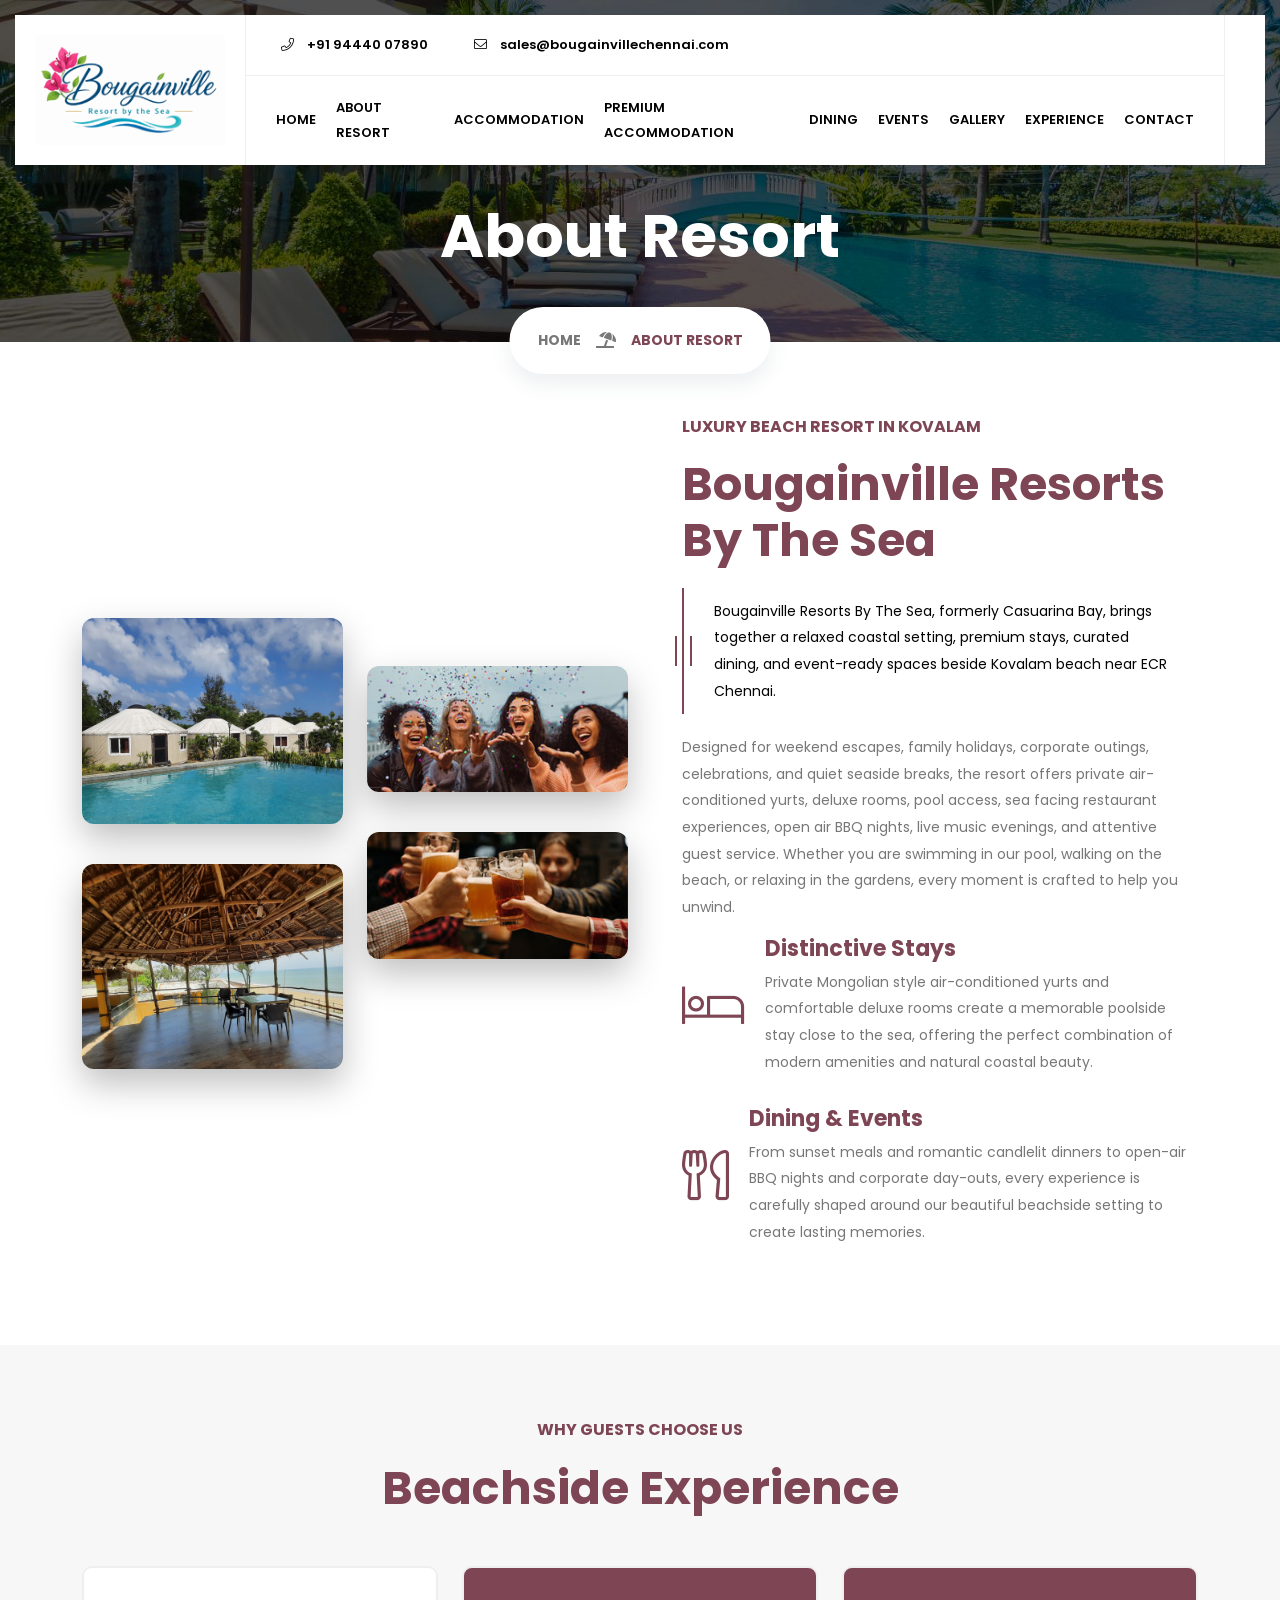
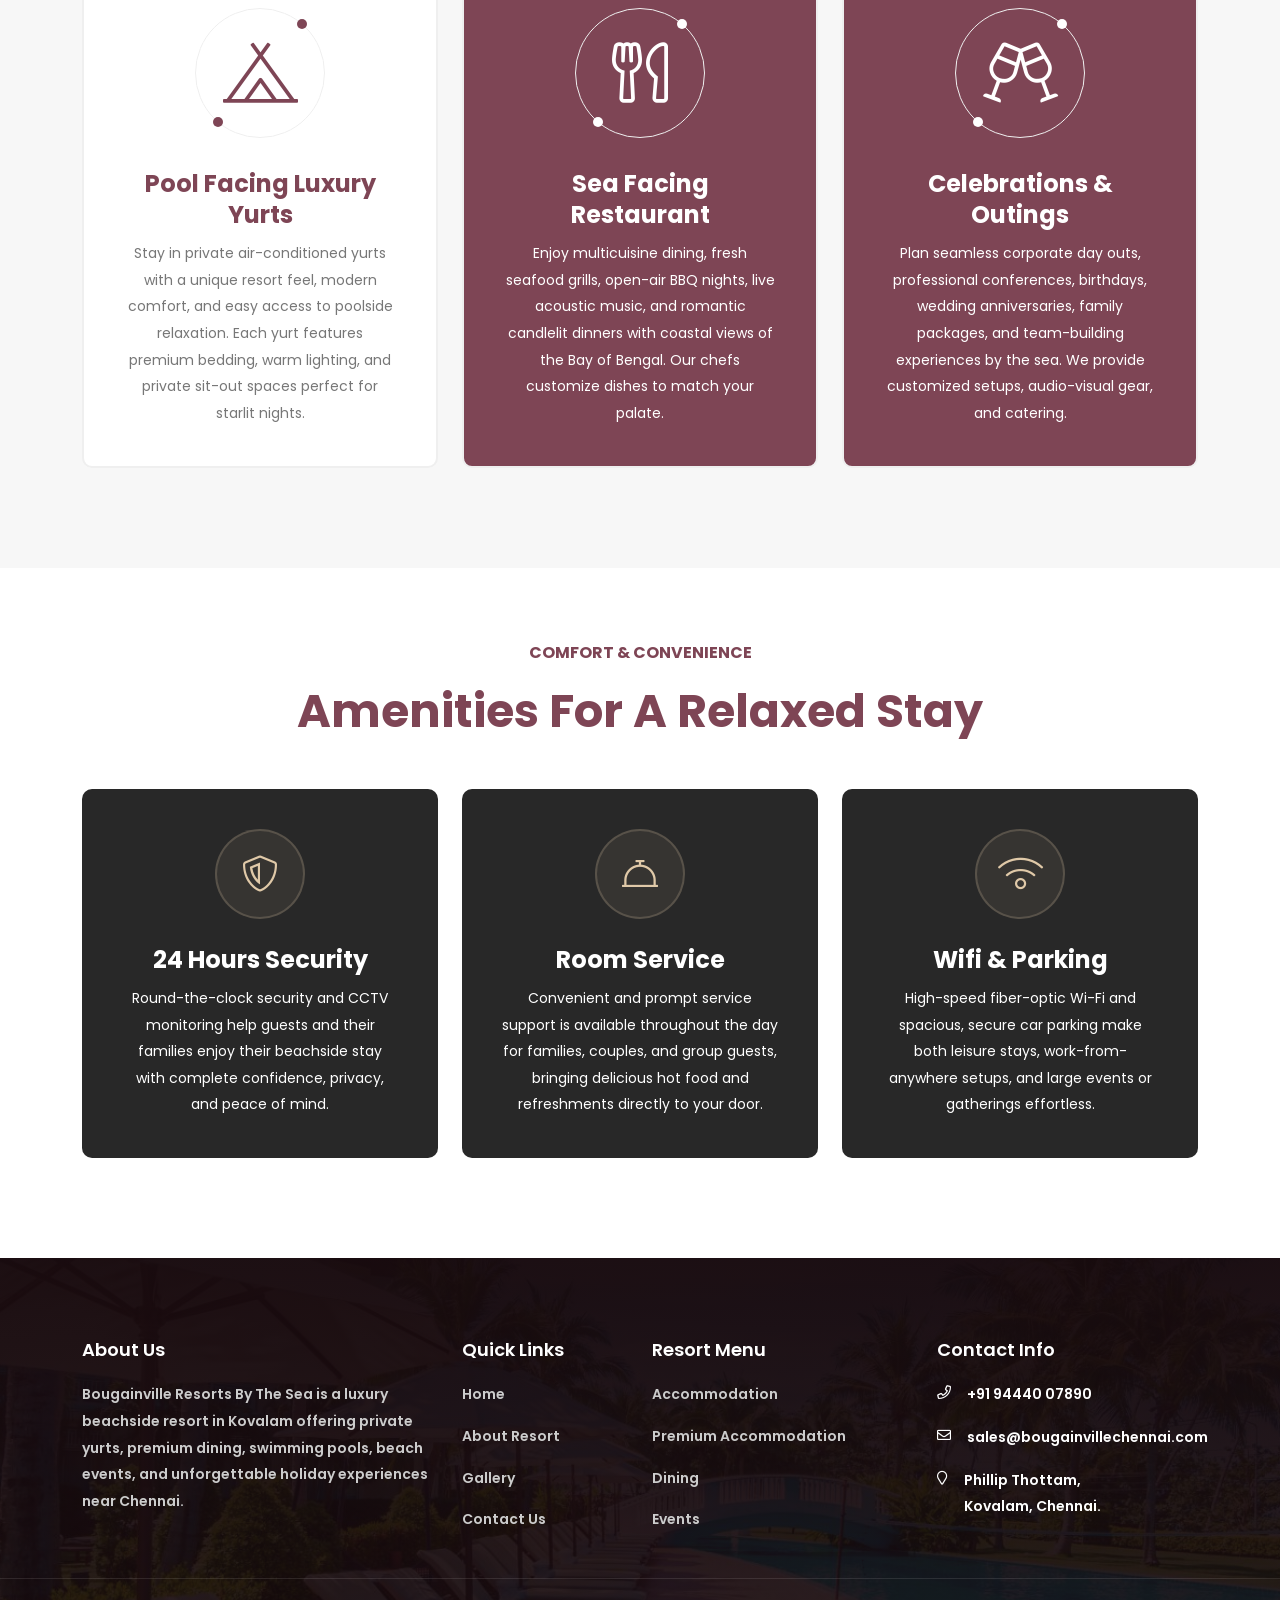
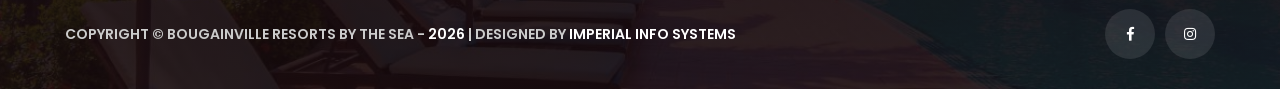
<file: about-us.html>
<!DOCTYPE html>
<html lang="en" dir="ltr">

<head>

  <meta charset="utf-8">
  <meta name="viewport" content="width=device-width, initial-scale=1.0">
  <meta name="description"
    content="Discover the story of Bougainville Resorts By The Sea (formerly Casuarina Bay). Learn about our luxury beachside accommodation, premium amenities, and our sustainable coastal travel initiatives in Kovalam, Chennai.">

  <!-- Canonical URL -->
  <link rel="canonical" href="https://bougainvillechennai.com/about-us.html">

  <!-- Open Graph / Facebook -->
  <meta property="og:type" content="website">
  <meta property="og:url" content="https://bougainvillechennai.com/about-us.html">
  <meta property="og:title" content="About Us | Bougainville Resorts By The Sea - Luxury Beachfront Resort">
  <meta property="og:description"
    content="Discover the story of Bougainville Resorts By The Sea (formerly Casuarina Bay). Learn about our luxury beachside accommodation, premium amenities, and our sustainable coastal travel initiatives in Kovalam, Chennai.">
  <meta property="og:image" content="https://bougainvillechennai.com/assets/img/banner/1.jpg">
  <meta property="og:site_name" content="Bougainville Resorts By The Sea">

  <!-- Twitter -->
  <meta name="twitter:card" content="summary_large_image">
  <meta name="twitter:url" content="https://bougainvillechennai.com/about-us.html">
  <meta name="twitter:title" content="About Us | Bougainville Resorts By The Sea - Luxury Beachfront Resort">
  <meta name="twitter:description"
    content="Discover the story of Bougainville Resorts By The Sea (formerly Casuarina Bay). Learn about our luxury beachside accommodation, premium amenities, and our sustainable coastal travel initiatives in Kovalam, Chennai.">
  <meta name="twitter:image" content="https://bougainvillechennai.com/assets/img/banner/1.jpg">

  <title>About Us | Bougainville Resorts By The Sea - Luxury Beachfront Resort</title>

  <!-- Structured Data JSON-LD (BreadcrumbList Schema) -->
  <script type="application/ld+json">
  {
    "@context": "https://schema.org",
    "@type": "BreadcrumbList",
    "itemListElement": [
      {
        "@type": "ListItem",
        "position": 1,
        "name": "Home",
        "item": "https://bougainvillechennai.com/"
      },
      {
        "@type": "ListItem",
        "position": 2,
        "name": "About Us",
        "item": "https://bougainvillechennai.com/about-us.html"
      }
    ]
  }
  </script>

  <!-- Favicon -->
  <link rel="icon" type="image/png" sizes="32x32" href="assets/img/fav.png">

  <!-- partial:partial/__stylesheets.html -->
  <link rel="stylesheet" href="assets/css/plugins/bootstrap.min.css">
  <!-- Bootstrap 5.0->5.3 compatibility shim: load after Bootstrap, before theme styles -->
  <link rel="stylesheet" href="assets/css/plugins/animate.min.css">
  <link rel="stylesheet" href="assets/css/plugins/magnific-popup.css">
  <link rel="stylesheet" href="assets/css/plugins/slick.css">
  <link rel="stylesheet" href="assets/css/plugins/slick-theme.css">
  <link rel="stylesheet" href="assets/css/plugins/ion.rangeSlider.min.css">

  <!-- Icon Fonts -->
  <link rel="stylesheet" href="assets/fonts/flaticon/flaticon.css">
  <link rel="stylesheet" href="assets/css/plugins/font-awesome.min.css">
  <!-- Template Style sheet -->
  <link rel="stylesheet" href="assets/css/style.css">
  <link rel="stylesheet" href="assets/css/responsive.css">
  <!-- Theme color panel -->
  <link id="mht-color-link" class="color-changing" href="assets/css/theme-colors/color1.css" rel="stylesheet">
  <link rel="stylesheet" href="assets/css/mht-panel.css">
  <link rel="stylesheet" href="assets/css/mht-v13.css">


  <!-- partial -->

</head>

<body class="page-accommodation">
  <a class="skip-link" href="#main-content">Skip to main content</a>
  <!-- Preloader Start -->
  <div class="sigma_preloader">
    <img src="assets/img/fav.png" alt="preloader" loading="lazy">
  </div>
  <!-- Preloader End -->

  <!-- partial:partial/__quickview.html -->
  <div class="modal fade sigma_quick-view-modal" id="quickViewModal" role="dialog" aria-hidden="true">
    <div class="modal-dialog modal-lg modal-dialog-centered" role="document">
      <div class="modal-content">
        <div class="modal-body">

          <div class="close-btn close-dark" data-bs-dismiss="modal">
            <span></span>
            <span></span>
          </div>

          <div class="row">
            <div class="col-md-6">
              <div class="sigma_product-single-thumb">
                <img src="assets/img/products/new/1.jpg" alt="product" loading="lazy">
              </div>
            </div>
            <div class="col-md-6">

              <div class="sigma_product-single-content">

                <h4 class="entry-title"> Bougainville Resort Stay Package </h4>

                <div class="sigma_product-price">
                  <span>352$</span>
                  <span>245$</span>
                </div>

                <div class="sigma_rating-wrapper">
                  <div class="sigma_rating">
                    <i class="far fa-star active"></i>
                    <i class="far fa-star active"></i>
                    <i class="far fa-star active"></i>
                    <i class="far fa-star active"></i>
                    <i class="far fa-star"></i>
                  </div>
                  <span>255 Reviews</span>
                </div>

                <p> <strong class="me-2">Interested: <span>05</span></strong> <strong>Availablity: <span>In
                      Stock</span></strong> </p>

                <p class="sigma_product-excerpt">Explore curated resort experiences including luxury stays, seaside
                  dining, BBQ evenings, and event packages at Bougainville Resorts By The Sea.</p>

                <form class="sigma_product-atc-form">

                  <div class="sigma_product-variation-wrapper">
                    <div class="sigma_product-radio mb-3">
                      <label>
                        <input type="radio" name="size" value="" checked>
                        <span>XS</span>
                      </label>
                      <label>
                        <input type="radio" name="size" value="">
                        <span>S</span>
                      </label>
                      <label>
                        <input type="radio" name="size" value="">
                        <span>M</span>
                      </label>
                      <label>
                        <input type="radio" name="size" value="">
                        <span>L</span>
                      </label>
                      <label>
                        <input type="radio" name="size" value="">
                        <span>XL</span>
                      </label>
                    </div>
                  </div>

                  <div class="qty-outter">
                    <a href="product-single.html" class="sigma_btn-custom secondary">Buy Now</a>
                    <div class="qty-inner">
                      <h6>Qty:</h6>
                      <div class="qty">
                        <span class="qty-subtract"><i class="fa fa-minus"></i></span>
                        <input type="text" name="qty" value="1">
                        <span class="qty-add"><i class="fa fa-plus"></i></span>
                      </div>
                    </div>
                  </div>

                </form>

                <!-- Post Meta Start -->
                <div class="sigma_post-single-meta">
                  <div class="sigma_post-single-meta-item sigma_post-share">
                    <h6>Share</h6>
                    <ul class="sigma_sm">
                      <li>
                        <a href="#">
                          <i class="fab fa-facebook-f"></i>
                        </a>
                      </li>
                      <li>
                        <a href="#">
                          <i class="fab fa-linkedin-in"></i>
                        </a>
                      </li>
                      <li>
                        <a href="#">
                          <i class="fab fa-twitter"></i>
                        </a>
                      </li>
                      <li>
                        <a href="#">
                          <i class="fab fa-youtube"></i>
                        </a>
                      </li>
                    </ul>
                  </div>
                  <div class="sigma_post-single-meta-item">
                    <div class="sigma_product-controls">
                      <a href="#" data-bs-toggle="tooltip" title="Compare"> <i class="far fa-signal-4"></i> </a>
                      <a href="#" data-bs-toggle="tooltip" title="Wishlist"> <i class="far fa-heart"></i> </a>
                    </div>
                  </div>
                </div>
                <!-- Post Meta End -->

              </div>

            </div>
          </div>

        </div>
      </div>
    </div>
  </div>
  <!-- partial -->

  <!-- partial:partia/__mobile-nav.html -->
  <aside class="sigma_aside sigma_aside-left">

    <a class="navbar-brand" href="index.html"> <img src="assets/img/logo.png" alt="logo" loading="lazy"> </a>

    <!-- Menu -->
    <ul>
      <li class="menu-item"><a href="index.html">Home</a></li>
      <li class="menu-item"><a href="about-us.html">About Resort</a></li>
      <li class="menu-item"><a href="accomodations.html">Accommodation</a></li>
      <li class="menu-item"><a href="premium-accomodations.html">Premium Accommodation</a></li>
      <li class="menu-item"><a href="dining.html">Dining</a></li>
      <li class="menu-item"><a href="events.html">Events</a></li>
      <li class="menu-item"><a href="gallery.html">Gallery</a></li>
      <li class="menu-item"><a href="experiences.html">Experience</a></li>
      <li class="menu-item"><a href="contact-us.html">Contact</a></li>
    </ul>

  </aside>
  <div class="sigma_aside-overlay aside-trigger-left"></div>
  <!-- partial -->

  <!-- partial:partia/__header.html -->
  <header class="sigma_header header-3 can-sticky header-absolute">

    <!-- Middle Header Start -->
    <div class="sigma_header-middle">
      <nav class="navbar">

        <!-- Logo Start -->
        <div class="sigma_logo-wrapper">
          <a class="navbar-brand" href="index.html">
            <img src="assets/img/logo.png" alt="logo" loading="lazy">
          </a>
        </div>
        <!-- Logo End -->

        <!-- Menu -->
        <div class="sigma_header-inner">
          <div class="sigma_header-top">
            <div class="sigma_header-top-inner">
              <ul class="sigma_header-top-links">
                <li class="menu-item"> <a href="tel:+123456789"> <i class="fal fa-phone"></i> +91 94440 07890</a> </li>
                <li class="menu-item"> <a href="mailto:sales@bougainvillechennai.com"
                    style="text-transform: lowercase;"> <i class="fal fa-envelope"></i> sales@bougainvillechennai.com
                  </a> </li>
              </ul>

            </div>
          </div>
          <div class="d-flex justify-content-center justify-content-lg-between">
            <ul class="navbar-nav">
              <li class="menu-item">
                <a href="index.html">Home</a>
              </li>

              <li class="menu-item active">
                <a href="about-us.html">About Resort</a>
              </li>

              <li class="menu-item">
                <a href="accomodations.html">Accommodation</a>
              </li>

              <li class="menu-item">
                <a href="premium-accomodations.html">Premium Accommodation</a>
              </li>

              <li class="menu-item">
                <a href="dining.html">Dining</a>
              </li>

              <li class="menu-item">
                <a href="events.html">Events</a>
              </li>

              <li class="menu-item">
                <a href="gallery.html">Gallery</a>
              </li>

              <li class="menu-item">
                <a href="experiences.html">Experience</a>
              </li>

              <li class="menu-item">
                <a href="contact-us.html">Contact</a>
              </li>
            </ul>
            <div class="sigma_header-controls style-2 p-0 border-0">

            </div>
          </div>
        </div>

        <!-- Controls -->
        <div class="sigma_header-controls style-2">

          <a href="donation.html" class="sigma_btn-custom">Book Now</a>

          <ul class="sigma_header-controls-inner">
            <!-- Mobile Toggler -->
            <li class="aside-toggler style-2 aside-trigger-left">
              <span></span>
              <span></span>
              <span></span>
              <span></span>
              <span></span>
              <span></span>
              <span></span>
              <span></span>
              <span></span>
            </li>
          </ul>

        </div>

      </nav>
    </div>
    <!-- Middle Header End -->

  </header>
  <main id="main-content">
    <!-- partial -->


    <!-- partial:partia/__subheader.html -->
    <div class="sigma_subheader dark-overlay dark-overlay-2" style="background-image: url(assets/img/bread.jpg)">

      <div class="container">
        <div class="sigma_subheader-inner">
          <div class="sigma_subheader-text">
            <h1>About Resort</h1>
          </div>
          <nav aria-label="breadcrumb">
            <ol class="breadcrumb">
              <li class="breadcrumb-item"><a class="btn-link" href="index.html">Home</a></li>
              <li class="breadcrumb-item active" aria-current="page">About Resort</li>
            </ol>
          </nav>
        </div>
      </div>

    </div>
    <!-- partial -->

    <!-- About Start -->
    <section class="section section-padding about-section-padding">
      <div class="container">

        <div class="row align-items-center">
          <div class="col-lg-6 d-none d-lg-block">
            <div class="sigma_img-box">
              <div class="row">
                <div class="col-lg-6">
                  <img src="assets/img/banner/s1.jpg" alt="Pool facing yurt stay at Bougainville Resorts"
                    loading="lazy">
                  <img class="ms-0" src="assets/img/banner/s3.jpg" alt="Beachside resort spaces at Kovalam"
                    loading="lazy">
                </div>
                <div class="col-lg-6 mt-0 mt-lg-5">
                  <img src="assets/img/ab1.jpg" alt="Sea facing dining at Bougainville Resorts" loading="lazy">
                  <img class="ms-0" src="assets/img/ab2.jpg" alt="Open air resort experience near Chennai"
                    loading="lazy">
                </div>
              </div>
            </div>
          </div>
          <div class="col-lg-6">
            <div class="me-lg-30">
              <div class="section-title mb-0 text-start wow fadeInUp" data-wow-duration="0.7s">
                <p class="subtitle">Luxury Beach Resort in Kovalam</p>
                <h4 class="title">Bougainville Resorts By The Sea</h4>
              </div>
              <p class="blockquote bg-transparent"> Bougainville Resorts By The Sea, formerly Casuarina Bay, brings
                together a relaxed coastal setting, premium stays, curated dining, and event-ready spaces beside Kovalam
                beach near ECR Chennai. </p>
              <p>Designed for weekend escapes, family holidays, corporate outings, celebrations, and quiet seaside
                breaks, the resort offers private air-conditioned yurts, deluxe rooms, pool access, sea facing
                restaurant experiences, open air BBQ nights, live music evenings, and attentive guest service. Whether
                you are swimming in our pool, walking on the beach, or relaxing in the gardens, every moment is crafted
                to help you unwind.</p>
              <div class="sigma_icon-block icon-block-3">
                <i class="fal fa-bed"></i>
                <div class="sigma_icon-block-content">
                  <h5> Distinctive Stays </h5>
                  <p>Private Mongolian style air-conditioned yurts and comfortable deluxe rooms create a memorable
                    poolside stay close to the sea, offering the perfect combination of modern amenities and natural
                    coastal beauty.</p>
                </div>
              </div>
              <div class="sigma_icon-block icon-block-3">
                <i class="fal fa-utensils"></i>
                <div class="sigma_icon-block-content">
                  <h5> Dining &amp; Events </h5>
                  <p>From sunset meals and romantic candlelit dinners to open-air BBQ nights and corporate day-outs,
                    every experience is carefully shaped around our beautiful beachside setting to create lasting
                    memories.</p>
                </div>
              </div>
            </div>
          </div>
        </div>

      </div>
    </section>
    <!-- About End -->



    <!-- Resort Highlights Start -->
    <div class="section section-padding light-bg about-section-padding">
      <div class="container">

        <div class="section-title text-center wow fadeInUp" data-wow-duration="0.7s">
          <p class="subtitle">Why Guests Choose Us</p>
          <h4 class="title">Beachside Experience</h4>
        </div>

        <div class="row">

          <div class="col-lg-4 col-md-6">
            <div class="sigma_service border text-center style-1 bg-white">
              <div class="sigma_service-thumb">
                <i class="fal fa-campground"></i>
                <span></span>
                <span></span>
              </div>
              <div class="sigma_service-body">
                <h5>Pool Facing Luxury Yurts</h5>
                <p>Stay in private air-conditioned yurts with a unique resort feel, modern comfort, and easy access to
                  poolside relaxation. Each yurt features premium bedding, warm lighting, and private sit-out spaces
                  perfect for starlit nights.</p>
              </div>
            </div>
          </div>

          <div class="col-lg-4 col-md-6">
            <div class="sigma_service border text-center style-1 primary-bg">
              <div class="sigma_service-thumb">
                <i class="text-white fal fa-utensils"></i>
                <span></span>
                <span></span>
              </div>
              <div class="sigma_service-body">
                <h5 class="text-white">Sea Facing Restaurant</h5>
                <p class="text-white">Enjoy multicuisine dining, fresh seafood grills, open-air BBQ nights, live
                  acoustic music, and romantic candlelit dinners with coastal views of the Bay of Bengal. Our chefs
                  customize dishes to match your palate.</p>
              </div>
            </div>
          </div>

          <div class="col-lg-4 col-md-6">
            <div class="sigma_service border text-center style-1 secondary-bg">
              <div class="sigma_service-thumb">
                <i class="text-white fal fa-glass-cheers"></i>
                <span></span>
                <span></span>
              </div>
              <div class="sigma_service-body">
                <h5 class="text-white">Celebrations &amp; Outings</h5>
                <p class="text-white">Plan seamless corporate day outs, professional conferences, birthdays, wedding
                  anniversaries, family packages, and team-building experiences by the sea. We provide customized
                  setups, audio-visual gear, and catering.</p>
              </div>
            </div>
          </div>

        </div>

      </div>
    </div>
    <!-- Resort Highlights End -->

    <!-- Amenities Start -->
    <div class="section section-padding about-section-padding">
      <div class="container">
        <div class="section-title text-center wow fadeInUp" data-wow-duration="0.7s">
          <p class="subtitle">Comfort &amp; Convenience</p>
          <h4 class="title">Amenities For A Relaxed Stay</h4>
        </div>

        <div class="row">
          <div class="col-lg-4 col-md-6">
            <div class="sigma_icon-block icon-block-7 text-center">
              <div class="icon-wrapper">
                <i class="fal fa-shield-alt"></i>
              </div>
              <div class="sigma_icon-block-content">
                <h5>24 Hours Security</h5>
                <p>Round-the-clock security and CCTV monitoring help guests and their families enjoy their beachside
                  stay with complete confidence, privacy, and peace of mind.</p>
              </div>
            </div>
          </div>

          <div class="col-lg-4 col-md-6">
            <div class="sigma_icon-block icon-block-7 text-center">
              <div class="icon-wrapper">
                <i class="fal fa-concierge-bell"></i>
              </div>
              <div class="sigma_icon-block-content">
                <h5>Room Service</h5>
                <p>Convenient and prompt service support is available throughout the day for families, couples, and
                  group guests, bringing delicious hot food and refreshments directly to your door.</p>
              </div>
            </div>
          </div>

          <div class="col-lg-4 col-md-6">
            <div class="sigma_icon-block icon-block-7 text-center">
              <div class="icon-wrapper">
                <i class="fal fa-wifi"></i>
              </div>
              <div class="sigma_icon-block-content">
                <h5>Wifi &amp; Parking</h5>
                <p>High-speed fiber-optic Wi-Fi and spacious, secure car parking make both leisure stays,
                  work-from-anywhere setups, and large events or gatherings effortless.</p>
              </div>
            </div>
          </div>

        </div>

      </div>
    </div>
    <!-- Amenities End -->

    <!-- partial:partia/__footer.html -->
  </main>
  <footer class="sigma_footer footer-2 sigma_footer-dark index-footer-bg">
    <!-- Middle Footer -->
    <div class="sigma_footer-middle">
      <div class="container">
        <div class="row">

          <!-- About Us -->
          <div class="col-lg-4 col-md-6 footer-widget">
            <h5 class="widget-title">About Us</h5>
            <p class="mb-4">
              Bougainville Resorts By The Sea is a luxury beachside resort in Kovalam
              offering private yurts, premium dining, swimming pools, beach events,
              and unforgettable holiday experiences near Chennai.
            </p>
          </div>

          <!-- Quick Links -->
          <div class="col-lg-2 col-md-6 footer-widget">
            <h5 class="widget-title">Quick Links</h5>
            <ul>
              <li><a href="index.html">Home</a></li>
              <li><a href="about-us.html">About Resort</a></li>
              <li><a href="gallery.html">Gallery</a></li>
              <li><a href="contact-us.html">Contact Us</a></li>
            </ul>
          </div>

          <!-- Resort Menu -->
          <div class="col-lg-3 col-md-6 footer-widget">
            <h5 class="widget-title">Resort Menu</h5>
            <ul>
              <li><a href="accomodations.html">Accommodation</a></li>
              <li><a href="premium-accomodations.html">Premium Accommodation</a></li>
              <li><a href="dining.html">Dining</a></li>
              <li><a href="events.html">Events</a></li>
            </ul>
          </div>

          <!-- Contact Info -->
          <div class="col-lg-3 col-md-6 footer-widget">
            <h5 class="widget-title">Contact Info</h5>

            <div class="d-flex align-items-start mb-3">
              <i class="far fa-phone custom-primary me-3 mt-1"></i>
              <span>+91 94440 07890</span>
            </div>

            <div class="d-flex align-items-start mb-3">
              <i class="far fa-envelope custom-primary me-3 mt-1"></i>
              <span>sales@bougainvillechennai.com </span>
            </div>

            <div class="d-flex align-items-start">
              <i class="far fa-map-marker custom-primary me-3 mt-1"></i>
              <span>
                Phillip Thottam, <br>
                Kovalam, Chennai.
              </span>
            </div>
          </div>

        </div>
      </div>
    </div>

    <!-- Footer Bottom -->
    <div class="sigma_footer-bottom">
      <div class="container-fluid">
        <div class="sigma_footer-copyright">
          <p> Copyright © Bougainville Resorts By The Sea - <a href="#" class="text-white">2026</a> | Designed by <a
              href="https://impinfo.in" target="_blank" style="color: #fff;">Imperial Info Systems</a> </p>
        </div>

        <ul class="sigma_sm square">
          <li>
            <a href="https://facebook.com" target="_blank">
              <i class="fab fa-facebook-f"></i>
            </a>
          </li>
          <li>
            <a href="https://instagram.com" target="_blank">
              <i class="fab fa-instagram"></i>
            </a>
          </li>
        </ul>
      </div>
    </div>

  </footer>
  <!-- partial -->

  <!-- partial:partia/__scripts.html -->
  <script src="assets/js/plugins/jquery-3.4.1.min.js"></script>
  <script src="assets/js/plugins/popper.min.js"></script>
  <script src="assets/js/plugins/bootstrap.min.js"></script>
  <script src="assets/js/plugins/imagesloaded.min.js"></script>
  <script src="assets/js/plugins/jquery.magnific-popup.min.js"></script>
  <script src="assets/js/plugins/jquery.countdown.min.js"></script>
  <script src="assets/js/plugins/jquery.waypoints.min.js"></script>
  <script src="assets/js/plugins/jquery.counterup.min.js"></script>
  <script src="assets/js/plugins/jquery.zoom.min.js"></script>
  <script src="assets/js/plugins/jquery.inview.min.js"></script>
  <script src="assets/js/plugins/wow.min.js"></script>
  <script src="assets/js/plugins/isotope.pkgd.min.js"></script>
  <script src="assets/js/plugins/slick.min.js"></script>
  <script src="assets/js/plugins/ion.rangeSlider.min.js"></script>

  <script src="assets/js/main.js"></script>
  <!-- partial -->

  <!-- ── WhatsApp Float Button (change WA_PHONE in mht_improvements.py) ───── -->
  <script>
    (function (w, d, s, u) {
      w.gbwawc = {
        url: u,
        options: {
          waId: "919444007890",
          siteName: "Bougainville",
          siteTag: "Available",
          siteLogo: "https://honeyglow.in//assets/img/wb.png",
          widgetPosition: "RIGHT",
          triggerMessage: "",
          welcomeMessage: "Welcome to Bougainville",
          brandColor: "#25D366",
          messageText: "",
          replyOptions: ['', '', ''],
        },
      };
      var h = d.getElementsByTagName(s)[0],
        j = d.createElement(s);
      j.async = true;
      j.src = u + "/whatsapp-widget.min.js?_=" + Math.random();
      h.parentNode.insertBefore(j, h);
    })(window, document, "script", "https://waw.gallabox.com");
  </script>


  <!-- Back To Top Start -->
  <div class="sigma_top style-5">
    <i class="far fa-angle-double-up"></i>
  </div>
  <!-- Back To Top End -->

</body>

</html>
</file>
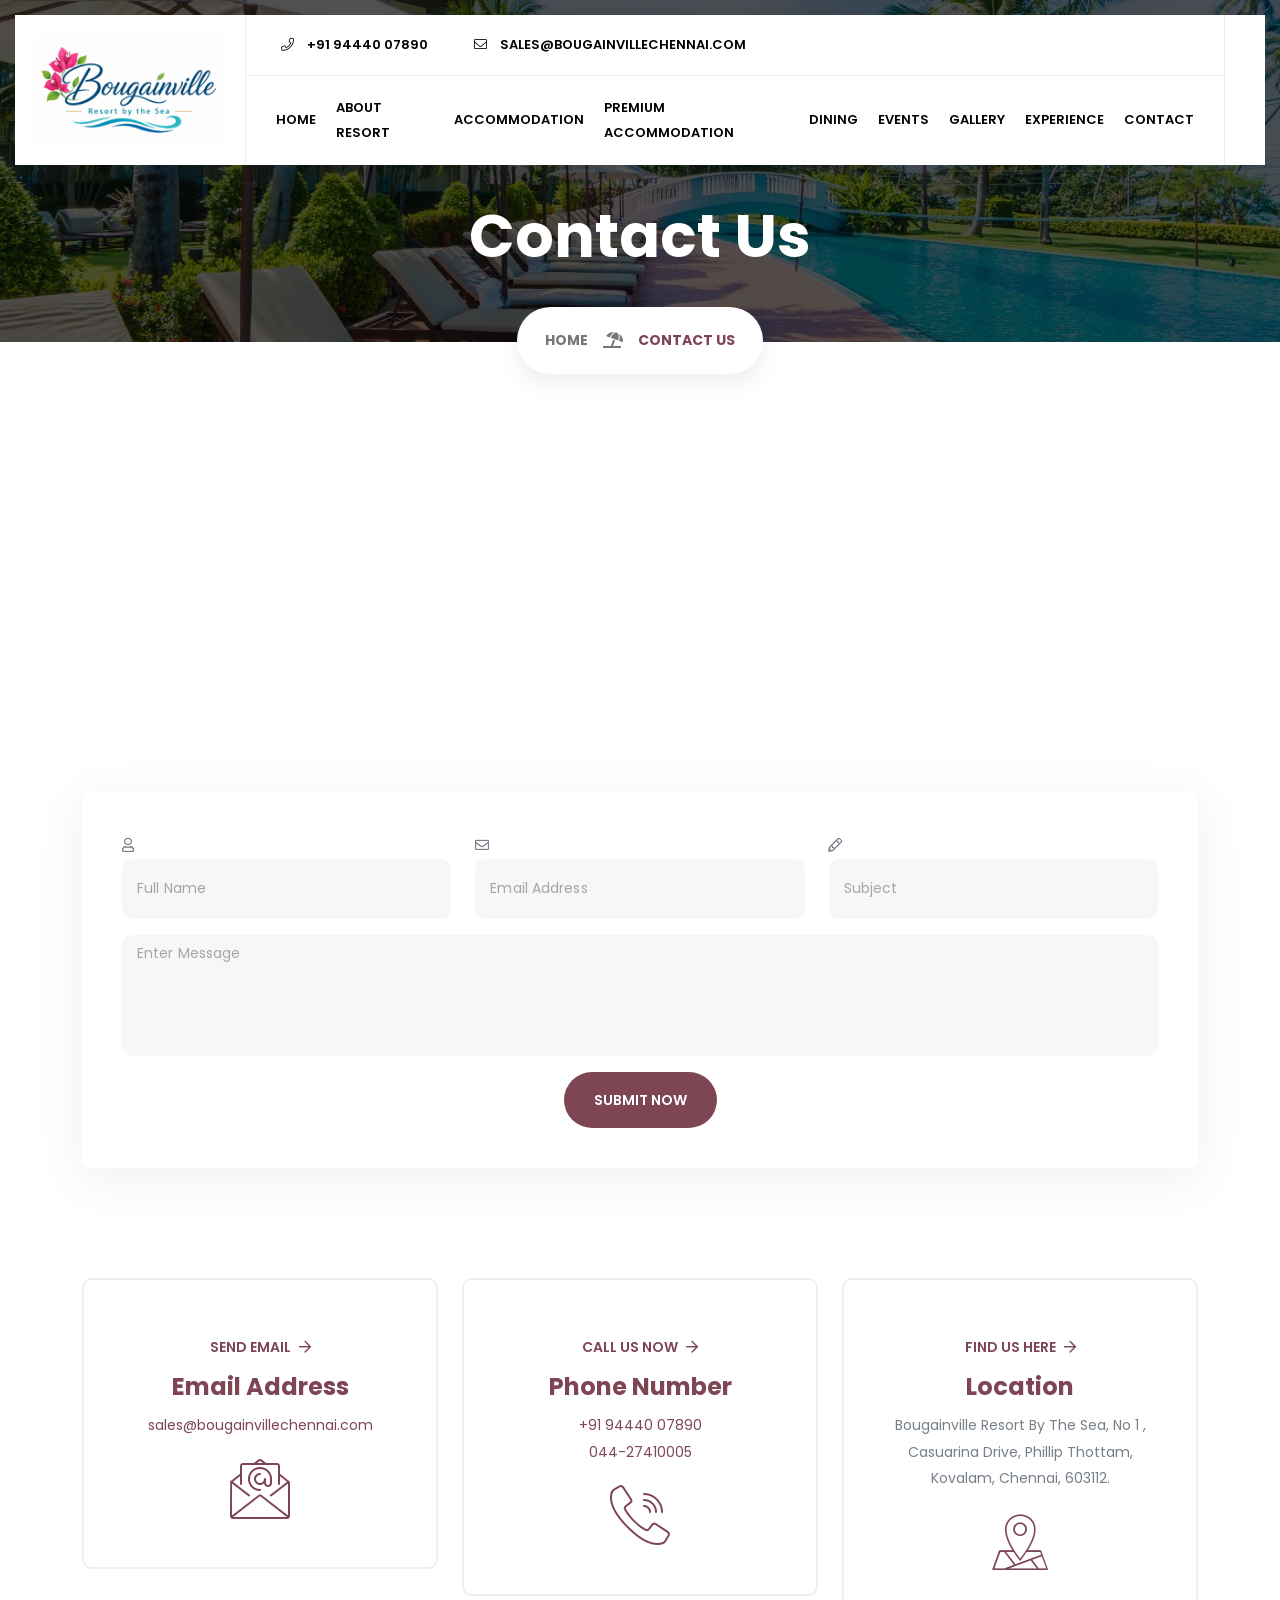
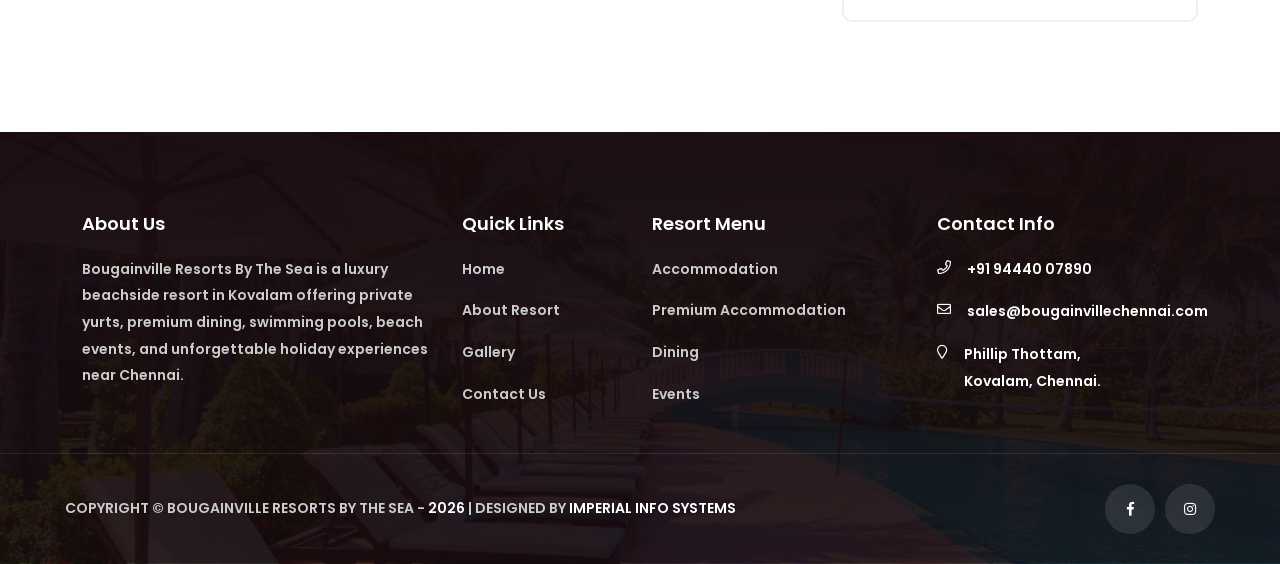
<file: contact-us.html>
<!DOCTYPE html>
<html lang="en" dir="ltr">

<head>

  <meta charset="utf-8">
  <meta name="viewport" content="width=device-width, initial-scale=1.0">
  <meta name="description"
    content="Get in touch with Bougainville Resorts By The Sea in Kovalam, Chennai. Reach out for luxury yurt bookings, room reservations, event packages, or get directions to our resort along ECR.">

  <!-- Canonical URL -->
  <link rel="canonical" href="https://bougainvillechennai.com/contact-us.html">

  <!-- Open Graph / Facebook -->
  <meta property="og:type" content="website">
  <meta property="og:url" content="https://bougainvillechennai.com/contact-us.html">
  <meta property="og:title" content="Contact Us | Book Your Stay at Bougainville Resorts Kovalam">
  <meta property="og:description"
    content="Get in touch with Bougainville Resorts By The Sea in Kovalam, Chennai. Reach out for luxury yurt bookings, room reservations, event packages, or get directions to our resort along ECR.">
  <meta property="og:image" content="https://bougainvillechennai.com/assets/img/banner/1.jpg">
  <meta property="og:site_name" content="Bougainville Resorts By The Sea">

  <!-- Twitter -->
  <meta name="twitter:card" content="summary_large_image">
  <meta name="twitter:url" content="https://bougainvillechennai.com/contact-us.html">
  <meta name="twitter:title" content="Contact Us | Book Your Stay at Bougainville Resorts Kovalam">
  <meta name="twitter:description"
    content="Get in touch with Bougainville Resorts By The Sea in Kovalam, Chennai. Reach out for luxury yurt bookings, room reservations, event packages, or get directions to our resort along ECR.">
  <meta name="twitter:image" content="https://bougainvillechennai.com/assets/img/banner/1.jpg">

  <title>Contact Us | Book Your Stay at Bougainville Resorts Kovalam</title>

  <!-- Structured Data JSON-LD (BreadcrumbList & ContactPage Schema) -->
  <script type="application/ld+json">
  {
    "@context": "https://schema.org",
    "@graph": [
      {
        "@type": "BreadcrumbList",
        "itemListElement": [
          {
            "@type": "ListItem",
            "position": 1,
            "name": "Home",
            "item": "https://bougainvillechennai.com/"
          },
          {
            "@type": "ListItem",
            "position": 2,
            "name": "Contact Us",
            "item": "https://bougainvillechennai.com/contact-us.html"
          }
        ]
      },
      {
        "@type": "ContactPage",
        "@id": "https://bougainvillechennai.com/contact-us.html#contact",
        "name": "Contact Bougainville Resorts By The Sea",
        "description": "Get in touch with us for room reservations, luxury yurt bookings, day out bookings, and corporate event queries in Kovalam, ECR Chennai.",
        "url": "https://bougainvillechennai.com/contact-us.html",
        "telephone": "+91 94440 07890",
        "email": "sales@bougainvillechennai.com"
      }
    ]
  }
  </script>

  <!-- Favicon -->
  <link rel="icon" type="image/png" sizes="32x32" href="assets/img/fav.png">

  <!-- partial:partial/__stylesheets.html -->
  <link rel="stylesheet" href="assets/css/plugins/bootstrap.min.css">
  <!-- Bootstrap 5.0->5.3 compatibility shim: load after Bootstrap, before theme styles -->
  <link rel="stylesheet" href="assets/css/plugins/animate.min.css">
  <link rel="stylesheet" href="assets/css/plugins/magnific-popup.css">
  <link rel="stylesheet" href="assets/css/plugins/slick.css">
  <link rel="stylesheet" href="assets/css/plugins/slick-theme.css">
  <link rel="stylesheet" href="assets/css/plugins/ion.rangeSlider.min.css">

  <!-- Icon Fonts -->
  <link rel="stylesheet" href="assets/fonts/flaticon/flaticon.css">
  <link rel="stylesheet" href="assets/css/plugins/font-awesome.min.css">
  <!-- Template Style sheet -->
  <link rel="stylesheet" href="assets/css/style.css">
  <link rel="stylesheet" href="assets/css/responsive.css">
  <!-- Theme color panel -->
  <link id="mht-color-link" class="color-changing" href="assets/css/theme-colors/color1.css" rel="stylesheet">
  <link rel="stylesheet" href="assets/css/mht-panel.css">
  <link rel="stylesheet" href="assets/css/mht-v13.css">


  <!-- partial -->

</head>

<body>
  <a class="skip-link" href="#main-content">Skip to main content</a>
  <!-- Preloader Start -->
  <div class="sigma_preloader">
    <img src="assets/img/fav.png" alt="preloader" loading="lazy">
  </div>
  <!-- Preloader End -->

  <!-- partial:partial/__quickview.html -->
  <div class="modal fade sigma_quick-view-modal" id="quickViewModal" role="dialog" aria-hidden="true">
    <div class="modal-dialog modal-lg modal-dialog-centered" role="document">
      <div class="modal-content">
        <div class="modal-body">

          <div class="close-btn close-dark" data-bs-dismiss="modal">
            <span></span>
            <span></span>
          </div>

          <div class="row">
            <div class="col-md-6">
              <div class="sigma_product-single-thumb">
                <img src="assets/img/products/new/1.jpg" alt="product" loading="lazy">
              </div>
            </div>
            <div class="col-md-6">

              <div class="sigma_product-single-content">

                <h4 class="entry-title"> Bougainville Resort Stay Package </h4>

                <div class="sigma_product-price">
                  <span>352$</span>
                  <span>245$</span>
                </div>

                <div class="sigma_rating-wrapper">
                  <div class="sigma_rating">
                    <i class="far fa-star active"></i>
                    <i class="far fa-star active"></i>
                    <i class="far fa-star active"></i>
                    <i class="far fa-star active"></i>
                    <i class="far fa-star"></i>
                  </div>
                  <span>255 Reviews</span>
                </div>

                <p> <strong class="me-2">Interested: <span>05</span></strong> <strong>Availablity: <span>In
                      Stock</span></strong> </p>

                <p class="sigma_product-excerpt">All Religious Books are available in Temple Stores. Our mission is to
                  share the Good of Hinduism, Loving, Faith and Serving.</p>

                <form class="sigma_product-atc-form">

                  <div class="sigma_product-variation-wrapper">
                    <div class="sigma_product-radio mb-3">
                      <label>
                        <input type="radio" name="size" value="" checked>
                        <span>XS</span>
                      </label>
                      <label>
                        <input type="radio" name="size" value="">
                        <span>S</span>
                      </label>
                      <label>
                        <input type="radio" name="size" value="">
                        <span>M</span>
                      </label>
                      <label>
                        <input type="radio" name="size" value="">
                        <span>L</span>
                      </label>
                      <label>
                        <input type="radio" name="size" value="">
                        <span>XL</span>
                      </label>
                    </div>
                  </div>

                  <div class="qty-outter">
                    <a href="product-single.html" class="sigma_btn-custom secondary">Buy Now</a>
                    <div class="qty-inner">
                      <h6>Qty:</h6>
                      <div class="qty">
                        <span class="qty-subtract"><i class="fa fa-minus"></i></span>
                        <input type="text" name="qty" value="1">
                        <span class="qty-add"><i class="fa fa-plus"></i></span>
                      </div>
                    </div>
                  </div>

                </form>

                <!-- Post Meta Start -->
                <div class="sigma_post-single-meta">
                  <div class="sigma_post-single-meta-item sigma_post-share">
                    <h6>Share</h6>
                    <ul class="sigma_sm">
                      <li>
                        <a href="#">
                          <i class="fab fa-facebook-f"></i>
                        </a>
                      </li>
                      <li>
                        <a href="#">
                          <i class="fab fa-linkedin-in"></i>
                        </a>
                      </li>
                      <li>
                        <a href="#">
                          <i class="fab fa-twitter"></i>
                        </a>
                      </li>
                      <li>
                        <a href="#">
                          <i class="fab fa-youtube"></i>
                        </a>
                      </li>
                    </ul>
                  </div>
                  <div class="sigma_post-single-meta-item">
                    <div class="sigma_product-controls">
                      <a href="#" data-bs-toggle="tooltip" title="Compare"> <i class="far fa-signal-4"></i> </a>
                      <a href="#" data-bs-toggle="tooltip" title="Wishlist"> <i class="far fa-heart"></i> </a>
                    </div>
                  </div>
                </div>
                <!-- Post Meta End -->

              </div>

            </div>
          </div>

        </div>
      </div>
    </div>
  </div>
  <!-- partial -->

  <!-- partial:partia/__mobile-nav.html -->
  <aside class="sigma_aside sigma_aside-left">

    <a class="navbar-brand" href="index.html"> <img src="assets/img/logo.png" alt="logo" loading="lazy"> </a>

    <!-- Menu -->
    <ul>
      <li class="menu-item"><a href="index.html">Home</a></li>
      <li class="menu-item"><a href="about-us.html">About Resort</a></li>
      <li class="menu-item"><a href="accomodations.html">Accommodation</a></li>
      <li class="menu-item"><a href="premium-accomodations.html">Premium Accommodation</a></li>
      <li class="menu-item"><a href="dining.html">Dining</a></li>
      <li class="menu-item"><a href="events.html">Events</a></li>
      <li class="menu-item"><a href="gallery.html">Gallery</a></li>
      <li class="menu-item"><a href="experiences.html">Experience</a></li>
      <li class="menu-item"><a href="contact-us.html">Contact</a></li>
    </ul>

  </aside>
  <div class="sigma_aside-overlay aside-trigger-left"></div>
  <!-- partial -->

  <!-- partial:partia/__header.html -->
  <header class="sigma_header header-3 can-sticky header-absolute">

    <!-- Middle Header Start -->
    <div class="sigma_header-middle">
      <nav class="navbar">

        <!-- Logo Start -->
        <div class="sigma_logo-wrapper">
          <a class="navbar-brand" href="index.html">
            <img src="assets/img/logo.png" alt="logo" loading="lazy">
          </a>
        </div>
        <!-- Logo End -->

        <!-- Menu -->
        <div class="sigma_header-inner">
          <div class="sigma_header-top">
            <div class="sigma_header-top-inner">
              <ul class="sigma_header-top-links">
                <li class="menu-item"> <a href="tel:+123456789"> <i class="fal fa-phone"></i> +91 94440 07890</a> </li>
                <li class="menu-item"> <a href="mailto:sales@bougainvillechennai.com"> <i class="fal fa-envelope"></i>
                    sales@bougainvillechennai.com </a> </li>
              </ul>

            </div>
          </div>
          <div class="d-flex justify-content-center justify-content-lg-between">
            <ul class="navbar-nav">
              <li class="menu-item">
                <a href="index.html">Home</a>
              </li>

              <li class="menu-item">
                <a href="about-us.html">About Resort</a>
              </li>

              <li class="menu-item">
                <a href="accomodations.html">Accommodation</a>
              </li>

              <li class="menu-item">
                <a href="premium-accomodations.html">Premium Accommodation</a>
              </li>

              <li class="menu-item">
                <a href="dining.html">Dining</a>
              </li>

              <li class="menu-item">
                <a href="events.html">Events</a>
              </li>

              <li class="menu-item">
                <a href="gallery.html">Gallery</a>
              </li>

              <li class="menu-item">
                <a href="experiences.html">Experience</a>
              </li>

              <li class="menu-item active">
                <a href="contact-us.html">Contact</a>
              </li>
            </ul>
            <div class="sigma_header-controls style-2 p-0 border-0">

            </div>
          </div>
        </div>

        <!-- Controls -->
        <div class="sigma_header-controls style-2">

          <a href="donation.html" class="sigma_btn-custom">Book Now</a>

          <ul class="sigma_header-controls-inner">
            <!-- Mobile Toggler -->
            <li class="aside-toggler style-2 aside-trigger-left">
              <span></span>
              <span></span>
              <span></span>
              <span></span>
              <span></span>
              <span></span>
              <span></span>
              <span></span>
              <span></span>
            </li>
          </ul>

        </div>

      </nav>
    </div>
    <!-- Middle Header End -->

  </header>

  <main id="main-content">
    <!-- partial -->


    <!-- partial:partia/__subheader.html -->
    <div class="sigma_subheader dark-overlay dark-overlay-2" style="background-image: url(assets/img/bread.jpg)">

      <div class="container">
        <div class="sigma_subheader-inner">
          <div class="sigma_subheader-text">
            <h1>Contact Us</h1>
          </div>
          <nav aria-label="breadcrumb">
            <ol class="breadcrumb">
              <li class="breadcrumb-item"><a class="btn-link" href="#">Home</a></li>
              <li class="breadcrumb-item active" aria-current="page">Contact Us</li>
            </ol>
          </nav>
        </div>
      </div>

    </div>
    <!-- partial -->

    <!-- Map Start -->
    <div class="sigma_map">
      <iframe
        src="https://www.google.com/maps/embed?pb=!1m17!1m12!1m3!1d3890.9592207412265!2d80.24977347507324!3d12.781158987516955!2m3!1f0!2f0!3f0!3m2!1i1024!2i768!4f13.1!3m2!1m1!2zMTLCsDQ2JzUyLjIiTiA4MMKwMTUnMDguNSJF!5e0!3m2!1sen!2sin!4v1779510823036!5m2!1sen!2sin"
        width="800" height="600" style="border:0;" allowfullscreen="" loading="lazy"
        referrerpolicy="no-referrer-when-downgrade"></iframe>
    </div>
    <!-- Map End -->

    <!-- Contact form Start -->
    <div class="section mt-negative pt-0">
      <div class="container">

        <form class="sigma_box box-lg m-0 mf_form_validate ajax_submit" action="sendmail.php" method="post"
          enctype="multipart/form-data">
          <div class="row">
            <div class="col-lg-4">
              <div class="mb-3">
                <i class="far fa-user"></i>
                <input type="text" placeholder="Full Name" class="form-control dark" name="name" aria-label="Full Name"
                  id="contact-name">
              </div>
            </div>
            <div class="col-lg-4">
              <div class="mb-3">
                <i class="far fa-envelope"></i>
                <input type="email" placeholder="Email Address" class="form-control dark" name="email"
                  aria-label="Email Address" id="contact-email">
              </div>
            </div>
            <div class="col-lg-4">
              <div class="mb-3">
                <i class="far fa-pencil"></i>
                <input type="text" placeholder="Subject" class="form-control dark" name="Subesubject"
                  aria-label="Subject" id="contact-subject">
              </div>
            </div>
          </div>
          <div class="mb-3">
            <textarea name="message" placeholder="Enter Message" cols="45" rows="5" class="form-control dark"
              aria-label="Your message" id="contact-message"></textarea>
          </div>
          <div class="text-center">
            <button type="submit" class="sigma_btn-custom" name="button">Submit Now</button>
            <div class="server_response w-100">
            </div>
          </div>
        </form>

      </div>
    </div>
    <!-- Contact form End -->

    <!-- Icons Start -->
    <div class="section section-padding pt-0">
      <div class="container">
        <div class="row">

          <div class="col-lg-4">
            <div class="sigma_icon-block text-center light icon-block-7">
              <i class="flaticon-email"></i>
              <div class="sigma_icon-block-content">
                <span>Send Email <i class="far fa-arrow-right"></i> </span>
                <h5> Email Address</h5>
                <p><a href="mailto:sales@bougainvillechennai.com ">sales@bougainvillechennai.com </a></p>
              </div>
              <div class="icon-wrapper">
                <i class="flaticon-email"></i>
              </div>
            </div>
          </div>

          <div class="col-lg-4">
            <div class="sigma_icon-block text-center light icon-block-7">
              <i class="flaticon-call"></i>
              <div class="sigma_icon-block-content">
                <span>Call Us Now <i class="far fa-arrow-right"></i> </span>
                <h5> Phone Number </h5>
                <p> <a href="tel:+919444007890">+91 94440 07890</a></p>
                <p> <a href="tel:044-27410005">044-27410005</a></p>
              </div>
              <div class="icon-wrapper">
                <i class="flaticon-call"></i>
              </div>
            </div>
          </div>

          <div class="col-lg-4">
            <div class="sigma_icon-block text-center light icon-block-7">
              <i class="flaticon-location"></i>
              <div class="sigma_icon-block-content">
                <span>Find Us Here <i class="far fa-arrow-right"></i> </span>
                <h5> Location </h5>
                <p>Bougainville Resort By The Sea,
                  No 1 , Casuarina Drive,
                  Phillip Thottam,
                  Kovalam,
                  Chennai, 603112.</p>
              </div>
              <div class="icon-wrapper">
                <i class="flaticon-location"></i>
              </div>
            </div>
          </div>

        </div>
      </div>
    </div>
    <!-- Icons End -->

    <!-- partial:partia/__footer.html -->
  </main>
  <footer class="sigma_footer footer-2 sigma_footer-dark index-footer-bg">
    <!-- Middle Footer -->
    <div class="sigma_footer-middle">
      <div class="container">
        <div class="row">

          <!-- About Us -->
          <div class="col-lg-4 col-md-6 footer-widget">
            <h5 class="widget-title">About Us</h5>
            <p class="mb-4">
              Bougainville Resorts By The Sea is a luxury beachside resort in Kovalam
              offering private yurts, premium dining, swimming pools, beach events,
              and unforgettable holiday experiences near Chennai.
            </p>
          </div>

          <!-- Quick Links -->
          <div class="col-lg-2 col-md-6 footer-widget">
            <h5 class="widget-title">Quick Links</h5>
            <ul>
              <li><a href="index.html">Home</a></li>
              <li><a href="about-us.html">About Resort</a></li>
              <li><a href="gallery.html">Gallery</a></li>
              <li><a href="contact-us.html">Contact Us</a></li>
            </ul>
          </div>

          <!-- Resort Menu -->
          <div class="col-lg-3 col-md-6 footer-widget">
            <h5 class="widget-title">Resort Menu</h5>
            <ul>
              <li><a href="accomodations.html">Accommodation</a></li>
              <li><a href="premium-accomodations.html">Premium Accommodation</a></li>
              <li><a href="dining.html">Dining</a></li>
              <li><a href="events.html">Events</a></li>
            </ul>
          </div>

          <!-- Contact Info -->
          <div class="col-lg-3 col-md-6 footer-widget">
            <h5 class="widget-title">Contact Info</h5>

            <div class="d-flex align-items-start mb-3">
              <i class="far fa-phone custom-primary me-3 mt-1"></i>
              <span>+91 94440 07890</span>
            </div>

            <div class="d-flex align-items-start mb-3">
              <i class="far fa-envelope custom-primary me-3 mt-1"></i>
              <span>sales@bougainvillechennai.com </span>
            </div>

            <div class="d-flex align-items-start">
              <i class="far fa-map-marker custom-primary me-3 mt-1"></i>
              <span>
                Phillip Thottam, <br>
                Kovalam, Chennai.
              </span>
            </div>
          </div>

        </div>
      </div>
    </div>

    <!-- Footer Bottom -->
    <div class="sigma_footer-bottom">
      <div class="container-fluid">
        <div class="sigma_footer-copyright">
          <p> Copyright © Bougainville Resorts By The Sea - <a href="#" class="text-white">2026</a> | Designed by <a
              href="https://impinfo.in" target="_blank" style="color: #fff;">Imperial Info Systems</a> </p>
        </div>

        <ul class="sigma_sm square">
          <li>
            <a href="https://facebook.com" target="_blank">
              <i class="fab fa-facebook-f"></i>
            </a>
          </li>
          <li>
            <a href="https://instagram.com" target="_blank">
              <i class="fab fa-instagram"></i>
            </a>
          </li>
        </ul>
      </div>
    </div>

  </footer>
  <!-- partial -->

  <!-- partial:partia/__scripts.html -->
  <script src="assets/js/plugins/jquery-3.4.1.min.js"></script>
  <script src="assets/js/plugins/popper.min.js"></script>
  <script src="assets/js/plugins/bootstrap.min.js"></script>
  <script src="assets/js/plugins/imagesloaded.min.js"></script>
  <script src="assets/js/plugins/jquery.magnific-popup.min.js"></script>
  <script src="assets/js/plugins/jquery.countdown.min.js"></script>
  <script src="assets/js/plugins/jquery.waypoints.min.js"></script>
  <script src="assets/js/plugins/jquery.counterup.min.js"></script>
  <script src="assets/js/plugins/jquery.zoom.min.js"></script>
  <script src="assets/js/plugins/jquery.inview.min.js"></script>
  <script src="assets/js/plugins/wow.min.js"></script>
  <script src="assets/js/plugins/isotope.pkgd.min.js"></script>
  <script src="assets/js/plugins/slick.min.js"></script>
  <script src="assets/js/plugins/ion.rangeSlider.min.js"></script>
  <script src="assets/js/plugins/jquery.validate.min.js"></script>

  <script src="assets/js/main.js"></script>
  <script src="assets/functions/mf_form.js"></script>
  <!-- partial -->

  <!-- ── WhatsApp Float Button (change WA_PHONE in mht_improvements.py) ───── -->
  <script>
    (function (w, d, s, u) {
      w.gbwawc = {
        url: u,
        options: {
          waId: "919444007890",
          siteName: "Bougainville",
          siteTag: "Available",
          siteLogo: "https://honeyglow.in//assets/img/wb.png",
          widgetPosition: "RIGHT",
          triggerMessage: "",
          welcomeMessage: "Welcome to Bougainville",
          brandColor: "#25D366",
          messageText: "",
          replyOptions: ['', '', ''],
        },
      };
      var h = d.getElementsByTagName(s)[0],
        j = d.createElement(s);
      j.async = true;
      j.src = u + "/whatsapp-widget.min.js?_=" + Math.random();
      h.parentNode.insertBefore(j, h);
    })(window, document, "script", "https://waw.gallabox.com");
  </script>

  <!-- Back To Top Start -->
  <div class="sigma_top style-5">
    <i class="far fa-angle-double-up"></i>
  </div>
  <!-- Back To Top End -->

</body>

</html>
</file>
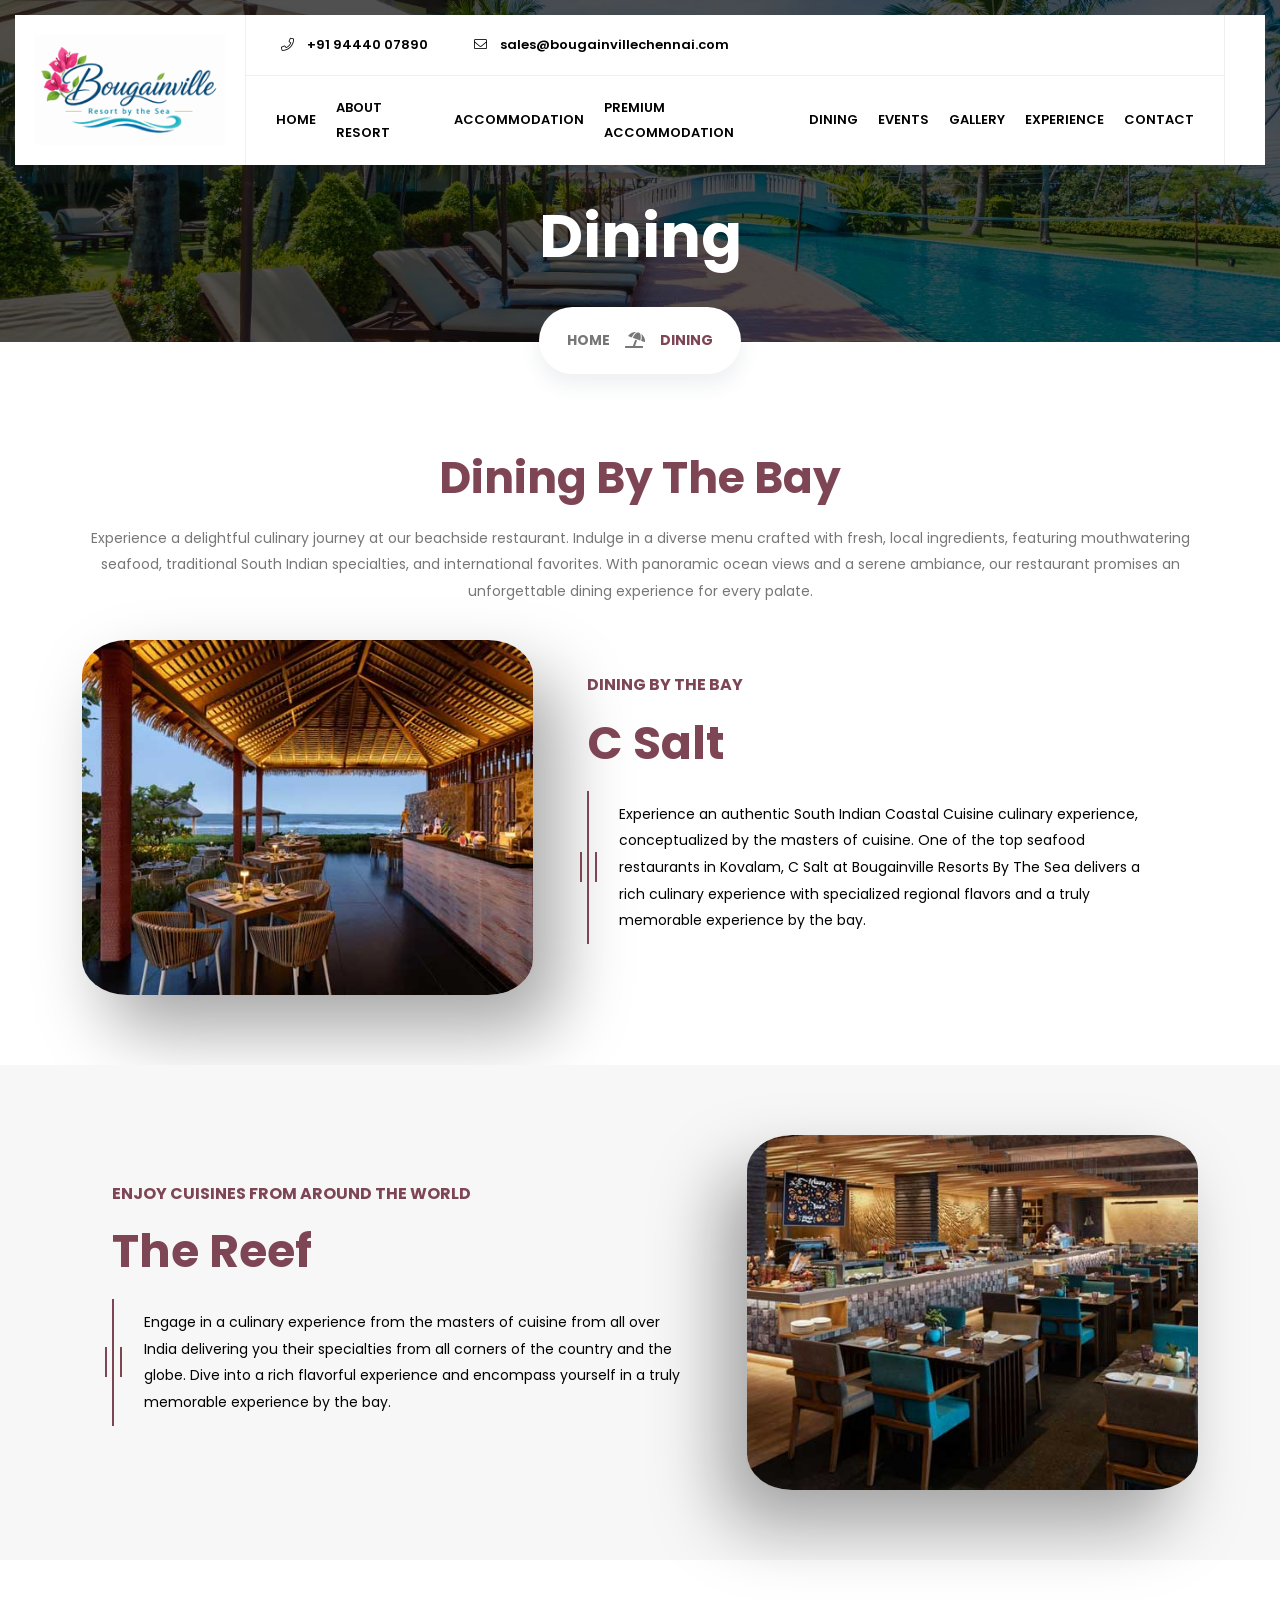
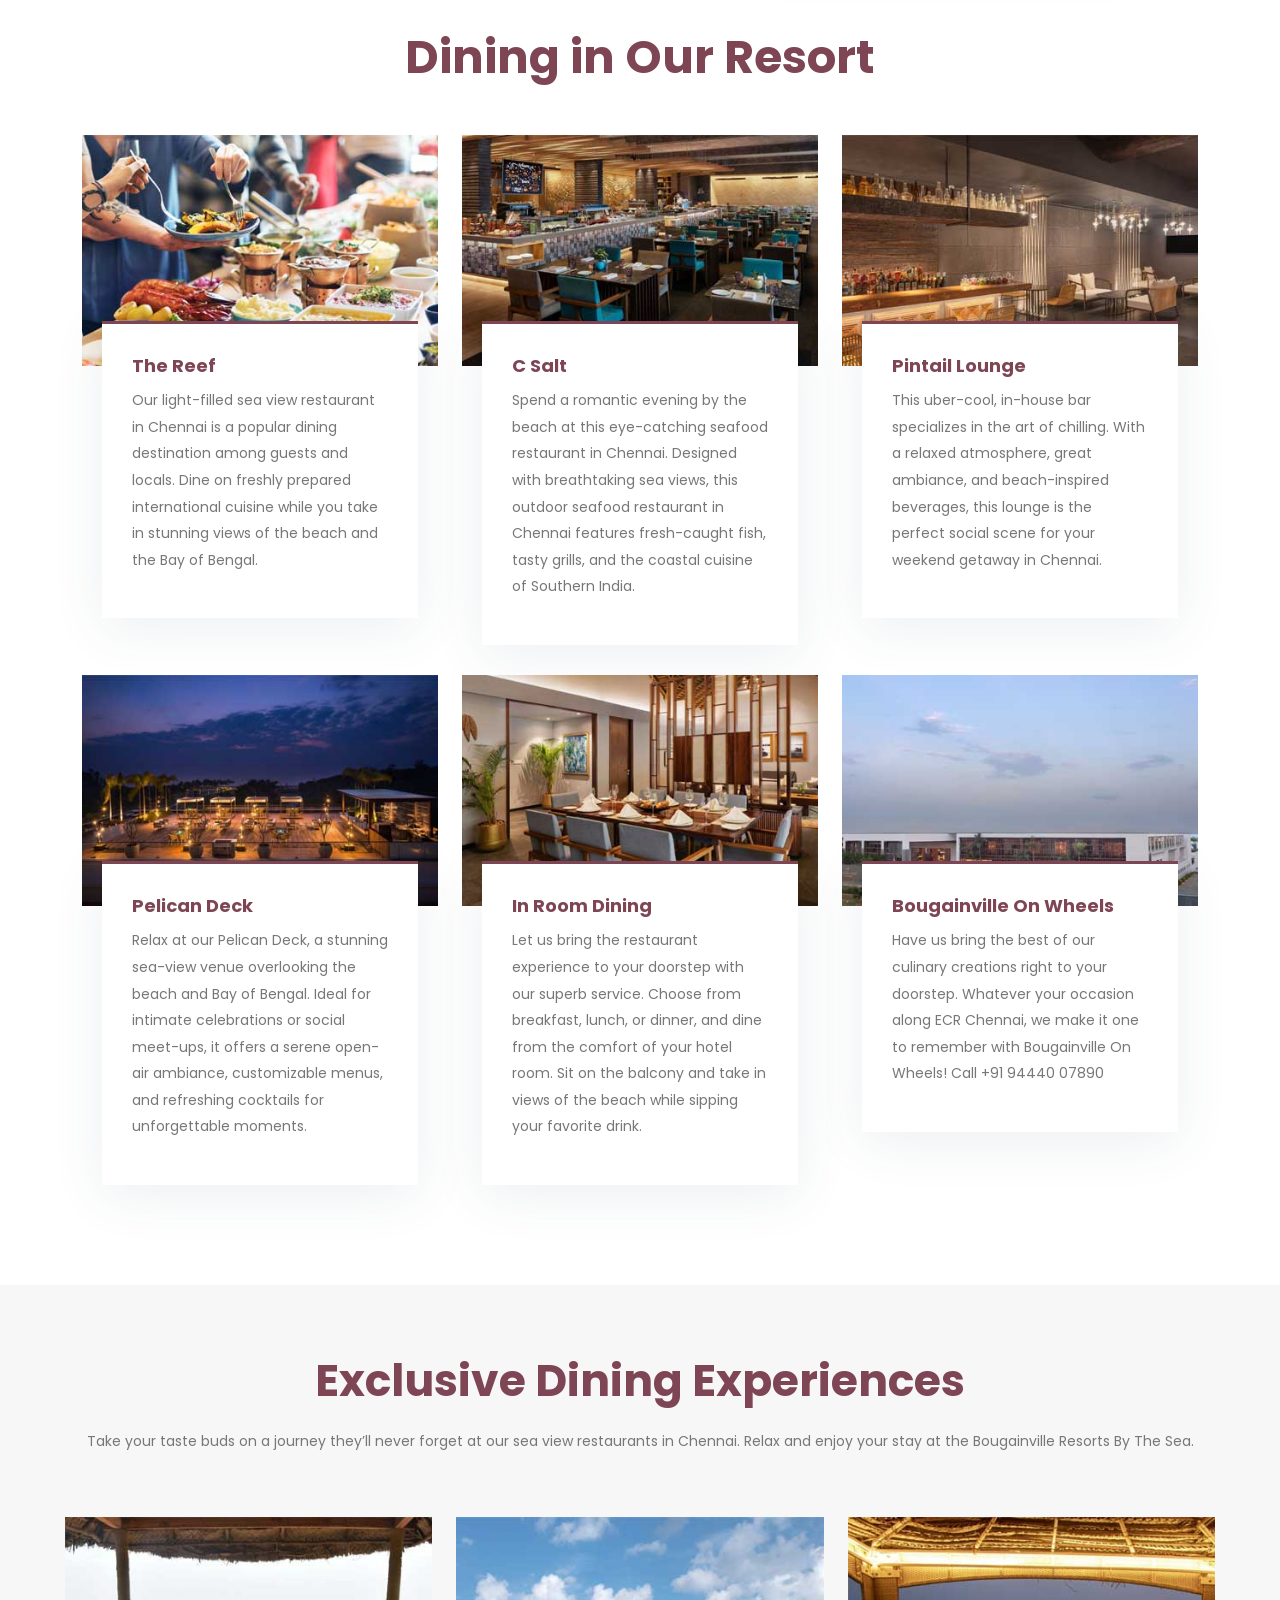
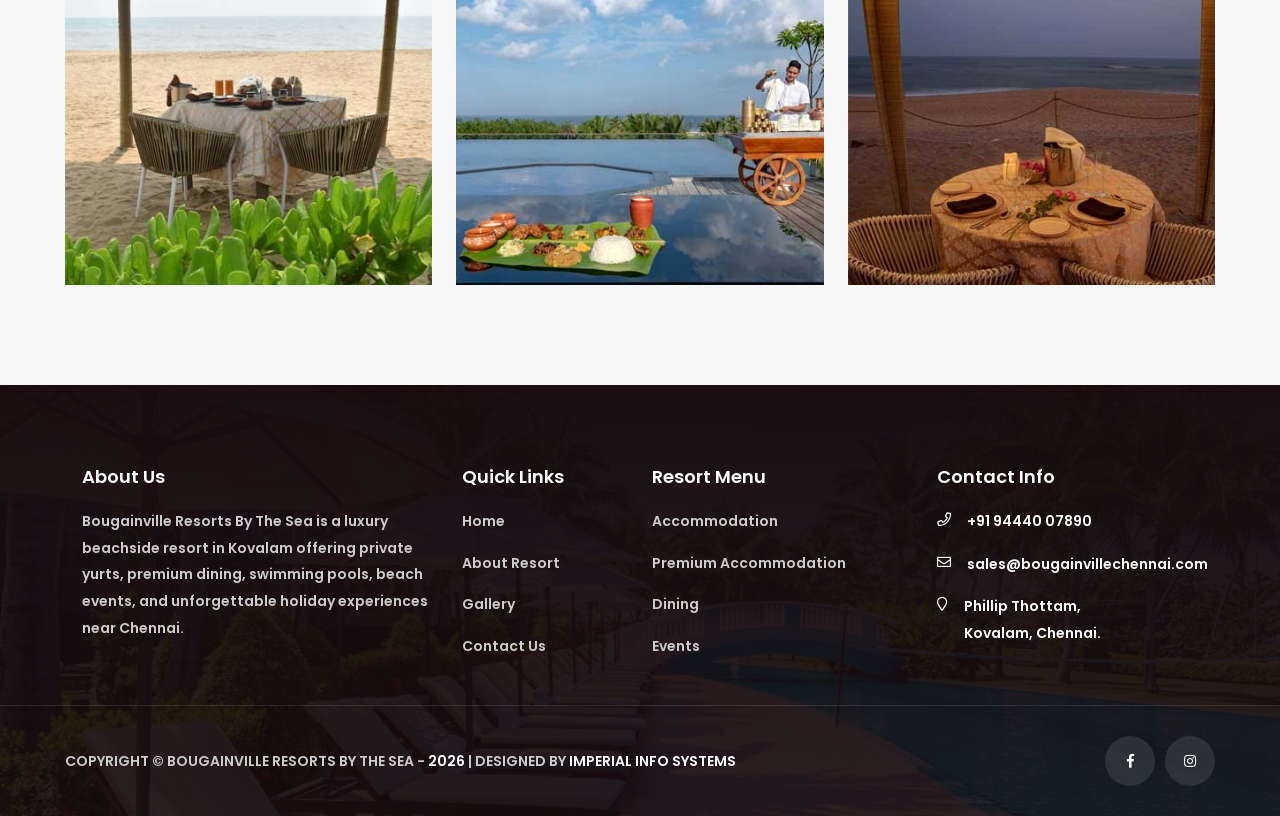
<file: dining.html>
<!DOCTYPE html>
<html lang="en" dir="ltr">

<head>

  <meta charset="utf-8">
  <meta name="viewport" content="width=device-width, initial-scale=1.0">
  <meta name="description"
    content="Savor exquisite South Indian coastal cuisine and international dishes at C Salt and The Reef. Enjoy romantic candlelit dinners, beachside cabanas, and floating breakfasts in Kovalam, Chennai.">

  <!-- Canonical URL -->
  <link rel="canonical" href="https://bougainvillechennai.com/dining.html">

  <!-- Open Graph / Facebook -->
  <meta property="og:type" content="website">
  <meta property="og:url" content="https://bougainvillechennai.com/dining.html">
  <meta property="og:title" content="Dining By The Bay | Sea-View Restaurant | Bougainville Resorts">
  <meta property="og:description"
    content="Savor exquisite South Indian coastal cuisine and international dishes at C Salt and The Reef. Enjoy romantic candlelit dinners, beachside cabanas, and floating breakfasts in Kovalam, Chennai.">
  <meta property="og:image" content="https://bougainvillechennai.com/assets/img/banner/1.jpg">
  <meta property="og:site_name" content="Bougainville Resorts By The Sea">

  <!-- Twitter -->
  <meta name="twitter:card" content="summary_large_image">
  <meta name="twitter:url" content="https://bougainvillechennai.com/dining.html">
  <meta name="twitter:title" content="Dining By The Bay | Sea-View Restaurant | Bougainville Resorts">
  <meta name="twitter:description"
    content="Savor exquisite South Indian coastal cuisine and international dishes at C Salt and The Reef. Enjoy romantic candlelit dinners, beachside cabanas, and floating breakfasts in Kovalam, Chennai.">
  <meta name="twitter:image" content="https://bougainvillechennai.com/assets/img/banner/1.jpg">

  <title>Dining By The Bay | Sea-View Restaurant | Bougainville Resorts</title>

  <!-- Structured Data JSON-LD (BreadcrumbList & Restaurant Schemas) -->
  <script type="application/ld+json">
  {
    "@context": "https://schema.org",
    "@graph": [
      {
        "@type": "BreadcrumbList",
        "itemListElement": [
          {
            "@type": "ListItem",
            "position": 1,
            "name": "Home",
            "item": "https://bougainvillechennai.com/"
          },
          {
            "@type": "ListItem",
            "position": 2,
            "name": "Dining",
            "item": "https://bougainvillechennai.com/dining.html"
          }
        ]
      },
      {
        "@type": "Restaurant",
        "@id": "https://bougainvillechennai.com/dining.html#csalt",
        "name": "C Salt",
        "description": "Authentic South Indian Coastal Cuisine seafood restaurant by the Bay of Bengal at Bougainville Resorts.",
        "url": "https://bougainvillechennai.com/dining.html",
        "image": "https://bougainvillechennai.com/assets/img/dining2.jpg",
        "servesCuisine": ["South Indian", "Coastal", "Seafood"],
        "priceRange": "$$",
        "address": {
          "@type": "PostalAddress",
          "streetAddress": "No 1, Casuarina Drive, Phillip Thottam",
          "addressLocality": "Kovalam",
          "addressRegion": "Tamil Nadu",
          "postalCode": "603112",
          "addressCountry": "IN"
        },
        "telephone": "+91 94440 07890"
      },
      {
        "@type": "Restaurant",
        "@id": "https://bougainvillechennai.com/dining.html#thereef",
        "name": "The Reef",
        "description": "International multi-cuisine dining destination by the sea at Bougainville Resorts.",
        "url": "https://bougainvillechennai.com/dining.html",
        "image": "https://bougainvillechennai.com/assets/img/dining1.jpg",
        "servesCuisine": ["International", "Indian", "Multi-cuisine"],
        "priceRange": "$$",
        "address": {
          "@type": "PostalAddress",
          "streetAddress": "No 1, Casuarina Drive, Phillip Thottam",
          "addressLocality": "Kovalam",
          "addressRegion": "Tamil Nadu",
          "postalCode": "603112",
          "addressCountry": "IN"
        },
        "telephone": "+91 94440 07890"
      }
    ]
  }
  </script>

  <!-- Favicon -->
  <link rel="icon" type="image/png" sizes="32x32" href="assets/img/fav.png">

  <!-- partial:partial/__stylesheets.html -->
  <link rel="stylesheet" href="assets/css/plugins/bootstrap.min.css">
  <!-- Bootstrap 5.0->5.3 compatibility shim: load after Bootstrap, before theme styles -->
  <link rel="stylesheet" href="assets/css/plugins/animate.min.css">
  <link rel="stylesheet" href="assets/css/plugins/magnific-popup.css">
  <link rel="stylesheet" href="assets/css/plugins/slick.css">
  <link rel="stylesheet" href="assets/css/plugins/slick-theme.css">
  <link rel="stylesheet" href="assets/css/plugins/ion.rangeSlider.min.css">

  <!-- Icon Fonts -->
  <link rel="stylesheet" href="assets/fonts/flaticon/flaticon.css">
  <link rel="stylesheet" href="assets/css/plugins/font-awesome.min.css">
  <!-- Template Style sheet -->
  <link rel="stylesheet" href="assets/css/style.css">
  <link rel="stylesheet" href="assets/css/responsive.css">
  <!-- Theme color panel -->
  <link id="mht-color-link" class="color-changing" href="assets/css/theme-colors/color1.css" rel="stylesheet">
  <link rel="stylesheet" href="assets/css/mht-panel.css">
  <link rel="stylesheet" href="assets/css/mht-v13.css">


  <!-- partial -->

</head>

<body>
  <a class="skip-link" href="#main-content">Skip to main content</a>
  <!-- Preloader Start -->
  <div class="sigma_preloader">
    <img src="assets/img/fav.png" alt="preloader" loading="lazy">
  </div>
  <!-- Preloader End -->

  <!-- partial:partial/__quickview.html -->
  <div class="modal fade sigma_quick-view-modal" id="quickViewModal" role="dialog" aria-hidden="true">
    <div class="modal-dialog modal-lg modal-dialog-centered" role="document">
      <div class="modal-content">
        <div class="modal-body">

          <div class="close-btn close-dark" data-bs-dismiss="modal">
            <span></span>
            <span></span>
          </div>

          <div class="row">
            <div class="col-md-6">
              <div class="sigma_product-single-thumb">
                <img src="assets/img/products/new/1.jpg" alt="product" loading="lazy">
              </div>
            </div>
            <div class="col-md-6">

              <div class="sigma_product-single-content">

                <h4 class="entry-title"> Bougainville Resort Stay Package </h4>

                <div class="sigma_product-price">
                  <span>352$</span>
                  <span>245$</span>
                </div>

                <div class="sigma_rating-wrapper">
                  <div class="sigma_rating">
                    <i class="far fa-star active"></i>
                    <i class="far fa-star active"></i>
                    <i class="far fa-star active"></i>
                    <i class="far fa-star active"></i>
                    <i class="far fa-star"></i>
                  </div>
                  <span>255 Reviews</span>
                </div>

                <p> <strong class="me-2">Interested: <span>05</span></strong> <strong>Availablity: <span>In
                      Stock</span></strong> </p>

                <p class="sigma_product-excerpt">All Religious Books are available in Temple Stores. Our mission is to
                  share the Good of Hinduism, Loving, Faith and Serving.</p>

                <form class="sigma_product-atc-form">

                  <div class="sigma_product-variation-wrapper">
                    <div class="sigma_product-radio mb-3">
                      <label>
                        <input type="radio" name="size" value="" checked>
                        <span>XS</span>
                      </label>
                      <label>
                        <input type="radio" name="size" value="">
                        <span>S</span>
                      </label>
                      <label>
                        <input type="radio" name="size" value="">
                        <span>M</span>
                      </label>
                      <label>
                        <input type="radio" name="size" value="">
                        <span>L</span>
                      </label>
                      <label>
                        <input type="radio" name="size" value="">
                        <span>XL</span>
                      </label>
                    </div>
                  </div>

                  <div class="qty-outter">
                    <a href="product-single.html" class="sigma_btn-custom secondary">Buy Now</a>
                    <div class="qty-inner">
                      <h6>Qty:</h6>
                      <div class="qty">
                        <span class="qty-subtract"><i class="fa fa-minus"></i></span>
                        <input type="text" name="qty" value="1">
                        <span class="qty-add"><i class="fa fa-plus"></i></span>
                      </div>
                    </div>
                  </div>

                </form>

                <!-- Post Meta Start -->
                <div class="sigma_post-single-meta">
                  <div class="sigma_post-single-meta-item sigma_post-share">
                    <h6>Share</h6>
                    <ul class="sigma_sm">
                      <li>
                        <a href="#">
                          <i class="fab fa-facebook-f"></i>
                        </a>
                      </li>
                      <li>
                        <a href="#">
                          <i class="fab fa-linkedin-in"></i>
                        </a>
                      </li>
                      <li>
                        <a href="#">
                          <i class="fab fa-twitter"></i>
                        </a>
                      </li>
                      <li>
                        <a href="#">
                          <i class="fab fa-youtube"></i>
                        </a>
                      </li>
                    </ul>
                  </div>
                  <div class="sigma_post-single-meta-item">
                    <div class="sigma_product-controls">
                      <a href="#" data-bs-toggle="tooltip" title="Compare"> <i class="far fa-signal-4"></i> </a>
                      <a href="#" data-bs-toggle="tooltip" title="Wishlist"> <i class="far fa-heart"></i> </a>
                    </div>
                  </div>
                </div>
                <!-- Post Meta End -->

              </div>

            </div>
          </div>

        </div>
      </div>
    </div>
  </div>
  <!-- partial -->

  <!-- partial:partia/__mobile-nav.html -->
  <aside class="sigma_aside sigma_aside-left">

    <a class="navbar-brand" href="index.html"> <img src="assets/img/logo.png" alt="logo" loading="lazy"> </a>

    <!-- Menu -->
    <ul>
      <li class="menu-item"><a href="index.html">Home</a></li>
      <li class="menu-item"><a href="about-us.html">About Resort</a></li>
      <li class="menu-item"><a href="accomodations.html">Accommodation</a></li>
      <li class="menu-item"><a href="premium-accomodations.html">Premium Accommodation</a></li>
      <li class="menu-item"><a href="dining.html">Dining</a></li>
      <li class="menu-item"><a href="events.html">Events</a></li>
      <li class="menu-item"><a href="gallery.html">Gallery</a></li>
      <li class="menu-item"><a href="experiences.html">Experience</a></li>
      <li class="menu-item"><a href="contact-us.html">Contact</a></li>
    </ul>

  </aside>
  <div class="sigma_aside-overlay aside-trigger-left"></div>
  <!-- partial -->

  <!-- partial:partia/__header.html -->
  <header class="sigma_header header-3 can-sticky header-absolute">

    <!-- Middle Header Start -->
    <div class="sigma_header-middle">
      <nav class="navbar">

        <!-- Logo Start -->
        <div class="sigma_logo-wrapper">
          <a class="navbar-brand" href="index.html">
            <img src="assets/img/logo.png" alt="logo" loading="lazy">
          </a>
        </div>
        <!-- Logo End -->

        <!-- Menu -->
        <div class="sigma_header-inner">
          <div class="sigma_header-top">
            <div class="sigma_header-top-inner">
              <ul class="sigma_header-top-links">
                <li class="menu-item"> <a href="tel:+123456789"> <i class="fal fa-phone"></i> +91 94440 07890</a> </li>
                <li class="menu-item"> <a href="mailto:sales@bougainvillechennai.com"
                    style="text-transform: lowercase;"> <i class="fal fa-envelope"></i> sales@bougainvillechennai.com
                  </a> </li>
              </ul>

            </div>
          </div>
          <div class="d-flex justify-content-center justify-content-lg-between">
            <ul class="navbar-nav">
              <li class="menu-item active">
                <a href="index.html">Home</a>
              </li>

              <li class="menu-item">
                <a href="about-us.html">About Resort</a>
              </li>

              <li class="menu-item">
                <a href="accomodations.html">Accommodation</a>
              </li>

              <li class="menu-item">
                <a href="premium-accomodations.html">Premium Accommodation</a>
              </li>

              <li class="menu-item">
                <a href="dining.html">Dining</a>
              </li>

              <li class="menu-item">
                <a href="events.html">Events</a>
              </li>

              <li class="menu-item">
                <a href="gallery.html">Gallery</a>
              </li>

              <li class="menu-item">
                <a href="experiences.html">Experience</a>
              </li>

              <li class="menu-item">
                <a href="contact-us.html">Contact</a>
              </li>
            </ul>
            <div class="sigma_header-controls style-2 p-0 border-0">

            </div>
          </div>
        </div>
        <!-- Controls -->
        <div class="sigma_header-controls style-2">

          <a href="donation.html" class="sigma_btn-custom">Book Now</a>

          <ul class="sigma_header-controls-inner">
            <!-- Mobile Toggler -->
            <li class="aside-toggler style-2 aside-trigger-left">
              <span></span>
              <span></span>
              <span></span>
              <span></span>
              <span></span>
              <span></span>
              <span></span>
              <span></span>
              <span></span>
            </li>
          </ul>

        </div>

      </nav>
    </div>
    <!-- Middle Header End -->

  </header>
  <main id="main-content">
    <!-- partial -->


    <!-- partial:partia/__subheader.html -->
    <div class="sigma_subheader dark-overlay dark-overlay-2" style="background-image: url(assets/img/bread.jpg)">

      <div class="container">
        <div class="sigma_subheader-inner">
          <div class="sigma_subheader-text">
            <h1>Dining</h1>
          </div>
          <nav aria-label="breadcrumb">
            <ol class="breadcrumb">
              <li class="breadcrumb-item"><a class="btn-link" href="#">Home</a></li>
              <li class="breadcrumb-item active" aria-current="page">Dining</li>
            </ol>
          </nav>
        </div>
      </div>

    </div>
    <!-- partial -->

    <div class="section ddd">
      <div class="container">
        <h2 class="title text-center">Dining By The Bay</h2>
        <p class="text-center">Experience a delightful culinary journey at our beachside restaurant. Indulge in a
          diverse menu crafted with fresh, local ingredients, featuring mouthwatering seafood, traditional South Indian
          specialties, and international favorites. With panoramic ocean views and a serene ambiance, our restaurant
          promises an unforgettable dining experience for every palate.</p>
      </div>
    </div>

    <div class="section about-section-padding">
      <div class="container">

        <div class="row align-items-center">
          <div class="col-lg-5 mb-lg-30">
            <div class="img-group-3">
              <img src="assets/img/dining2.jpg" alt="C Salt" loading="lazy"
                style="border-radius: 10%; box-shadow: 25px 35px 70px rgba(0, 0, 0, 0.35);">
              <span></span>
              <span></span>
            </div>
          </div>
          <div class="col-lg-7">
            <div class="me-lg-30">
              <div class="section-title mb-0 text-start wow fadeInUp" data-wow-duration="0.7s">
                <p class="subtitle">Dining By the Bay</p>
                <h4 class="title">C Salt</h4>
              </div>
              <p class="blockquote bg-transparent"> Experience an authentic South Indian Coastal Cuisine culinary
                experience, conceptualized by the masters of cuisine. One of the top seafood restaurants in Kovalam, C
                Salt at Bougainville Resorts By The Sea delivers a rich culinary experience with specialized
                regional flavors and a truly memorable experience by the bay. </p>
            </div>
          </div>
        </div>
      </div>
    </div>


    <div class="section light-bg about-section-padding">
      <div class="container">

        <div class="row align-items-center">

          <div class="col-lg-7">
            <div class="me-lg-30">
              <div class="section-title mb-0 text-start wow fadeInUp" data-wow-duration="0.7s">
                <p class="subtitle">Enjoy Cuisines From Around the World</p>
                <h4 class="title">The Reef</h4>
              </div>
              <p class="blockquote bg-transparent"> Engage in a culinary experience from the masters of cuisine from all
                over India delivering you their specialties from all corners of the country and the globe. Dive into a
                rich flavorful experience and encompass yourself in a truly memorable experience by the bay. </p>
            </div>
          </div>

          <div class="col-lg-5 mb-lg-30">
            <div class="img-group-3">
              <img src="assets/img/dining1.jpg" alt="The Reef" loading="lazy"
                style="border-radius: 10%; box-shadow: -25px 35px 70px rgba(0, 0, 0, 0.35);">
              <span></span>
              <span></span>
            </div>
          </div>
        </div>
      </div>
    </div>

    <!-- Blog Start -->
    <div class="section section-padding pt-0 about-section-padding">
      <div class="container">

        <div class="section-title section-title-2 text-center wow fadeInUp" data-wow-duration="0.7s">
          <h4 class="title">Dining in Our Resort</h4>
        </div>

        <div class="row">

          <!-- The Reef -->
          <div class="col-lg-4 col-md-6">
            <article class="sigma_post style-2">
              <div class="sigma_post-thumb">
                <img src="assets/img/d1.jpg" alt="The Reef" loading="lazy">
              </div>
              <div class="sigma_post-body">
                <div class="sigma_post-meta">
                  <h5>The Reef</h5>
                </div>
                <p>Our light-filled sea view restaurant in Chennai is a popular dining destination among guests and
                  locals. Dine on freshly prepared international cuisine while you take in stunning views of the beach
                  and the Bay of Bengal.</p>
              </div>
            </article>
          </div>

          <!-- C Salt -->
          <div class="col-lg-4 col-md-6">
            <article class="sigma_post style-2">
              <div class="sigma_post-thumb">
                <img src="assets/img/d2.jpg" alt="C Salt" loading="lazy">
              </div>
              <div class="sigma_post-body">
                <div class="sigma_post-meta">
                  <h5>C Salt</h5>
                </div>
                <p>Spend a romantic evening by the beach at this eye-catching seafood restaurant in Chennai. Designed
                  with breathtaking sea views, this outdoor seafood restaurant in Chennai features fresh-caught fish,
                  tasty grills, and the coastal cuisine of Southern India.</p>
              </div>
            </article>
          </div>

          <!-- Pintail Lounge -->
          <div class="col-lg-4 col-md-6">
            <article class="sigma_post style-2">
              <div class="sigma_post-thumb">
                <img src="assets/img/d3.jpg" alt="Pintail Lounge" loading="lazy">
              </div>
              <div class="sigma_post-body">
                <div class="sigma_post-meta">
                  <h5>Pintail Lounge</h5>
                </div>
                <p>This uber-cool, in-house bar specializes in the art of chilling. With a relaxed atmosphere, great
                  ambiance, and beach-inspired beverages, this lounge is the perfect social scene for your weekend
                  getaway in Chennai.</p>
              </div>
            </article>
          </div>

          <!-- Pelican Deck -->
          <div class="col-lg-4 col-md-6">
            <article class="sigma_post style-2">
              <div class="sigma_post-thumb">
                <img src="assets/img/d4.jpg" alt="Pelican Deck" loading="lazy">
              </div>
              <div class="sigma_post-body">
                <div class="sigma_post-meta">
                  <h5>Pelican Deck</h5>
                </div>
                <p>Relax at our Pelican Deck, a stunning sea-view venue overlooking the beach and Bay of Bengal. Ideal
                  for intimate celebrations or social meet-ups, it offers a serene open-air ambiance, customizable
                  menus, and refreshing cocktails for unforgettable moments.</p>
              </div>
            </article>
          </div>

          <!-- In Room Dining -->
          <div class="col-lg-4 col-md-6">
            <article class="sigma_post style-2">
              <div class="sigma_post-thumb">
                <img src="assets/img/d5.jpg" alt="In Room Dining" loading="lazy">
              </div>
              <div class="sigma_post-body">
                <div class="sigma_post-meta">
                  <h5>In Room Dining</h5>
                </div>
                <p>Let us bring the restaurant experience to your doorstep with our superb service. Choose from
                  breakfast, lunch, or dinner, and dine from the comfort of your hotel room. Sit on the balcony and take
                  in views of the beach while sipping your favorite drink.</p>
              </div>
            </article>
          </div>

          <!-- Bougainville On Wheels -->
          <div class="col-lg-4 col-md-6">
            <article class="sigma_post style-2">
              <div class="sigma_post-thumb">
                <img src="assets/img/d6.jpg" alt="Bougainville On Wheels" loading="lazy">
              </div>
              <div class="sigma_post-body">
                <div class="sigma_post-meta">
                  <h5>Bougainville On Wheels</h5>
                </div>
                <p>Have us bring the best of our culinary creations right to your doorstep. Whatever your occasion along
                  ECR
                  Chennai, we make it one to remember with Bougainville On Wheels! Call +91 94440 07890</p>
              </div>
            </article>
          </div>

        </div>
      </div>
    </div>
    <!-- Blog End -->

    <!-- Portfolio Start -->
    <div class="section section-padding light-bg about-section-padding">
      <div class="container-fluid">

        <div class="text-center">
          <h2 class="title">Exclusive Dining Experiences</h2>
          <p>Take your taste buds on a journey they’ll never forget at our sea view restaurants in Chennai. Relax and
            enjoy your stay at the Bougainville Resorts By The Sea.</p>
        </div>

        <div class="row pt-5">
          <div class="col-lg-4 coaching">
            <div class="sigma_portfolio-item">
              <img src="assets/img/dd1.jpg" alt="Sparkling Breakfast" loading="lazy">
              <div class="sigma_portfolio-item-content">
                <div class="sigma_portfolio-item-content-inner">
                  <h5 class="text-white"> Sparkling Breakfast </h5>
                  <p>Elevate your breakfast experience with the sounds of waves and the first light of the day in a
                    private cabana lit with a dreamy candle light at our beach side restaurant with our Sparkling
                    breakfast experiences.</p>
                </div>
              </div>
            </div>
          </div>
          <div class="col-lg-4 strategy">
            <div class="sigma_portfolio-item">
              <img src="assets/img/dd2.jpg" alt="Floating Breakfast" loading="lazy">
              <div class="sigma_portfolio-item-content">
                <div class="sigma_portfolio-item-content-inner">
                  <h5 class="text-white"> Floating Breakfast</h5>
                  <p>Experience luxury at its finest surrounded by a private garden in your private swimming pool with a
                    selection of delectable dishes right at your doorstep.</p>
                </div>
              </div>
            </div>
          </div>
          <div class="col-lg-4 coaching strategy">
            <div class="sigma_portfolio-item">
              <img src="assets/img/dd3.jpg" alt="Dining by the Bay at the Cabana" loading="lazy">
              <div class="sigma_portfolio-item-content">
                <div class="sigma_portfolio-item-content-inner">
                  <h5 class="text-white">Dining by the Bay at the Cabana</h5>
                  <p>Enjoy private dining by the bay with your loved ones under the cabana and indulge in a memorable
                    dining experience by the bay.</p>
                </div>
              </div>
            </div>
          </div>
        </div>
      </div>
    </div>
    <!-- Portfolio End -->

    <!-- partial:partia/__footer.html -->
  </main>
  <footer class="sigma_footer footer-2 sigma_footer-dark index-footer-bg">
    <!-- Middle Footer -->
    <div class="sigma_footer-middle">
      <div class="container">
        <div class="row">

          <!-- About Us -->
          <div class="col-lg-4 col-md-6 footer-widget">
            <h5 class="widget-title">About Us</h5>
            <p class="mb-4">
              Bougainville Resorts By The Sea is a luxury beachside resort in Kovalam
              offering private yurts, premium dining, swimming pools, beach events,
              and unforgettable holiday experiences near Chennai.
            </p>
          </div>

          <!-- Quick Links -->
          <div class="col-lg-2 col-md-6 footer-widget">
            <h5 class="widget-title">Quick Links</h5>
            <ul>
              <li><a href="index.html">Home</a></li>
              <li><a href="about-us.html">About Resort</a></li>
              <li><a href="gallery.html">Gallery</a></li>
              <li><a href="contact-us.html">Contact Us</a></li>
            </ul>
          </div>

          <!-- Resort Menu -->
          <div class="col-lg-3 col-md-6 footer-widget">
            <h5 class="widget-title">Resort Menu</h5>
            <ul>
              <li><a href="accomodations.html">Accommodation</a></li>
              <li><a href="premium-accomodations.html">Premium Accommodation</a></li>
              <li><a href="dining.html">Dining</a></li>
              <li><a href="events.html">Events</a></li>
            </ul>
          </div>

          <!-- Contact Info -->
          <div class="col-lg-3 col-md-6 footer-widget">
            <h5 class="widget-title">Contact Info</h5>

            <div class="d-flex align-items-start mb-3">
              <i class="far fa-phone custom-primary me-3 mt-1"></i>
              <span>+91 94440 07890</span>
            </div>

            <div class="d-flex align-items-start mb-3">
              <i class="far fa-envelope custom-primary me-3 mt-1"></i>
              <span>sales@bougainvillechennai.com </span>
            </div>

            <div class="d-flex align-items-start">
              <i class="far fa-map-marker custom-primary me-3 mt-1"></i>
              <span>
                Phillip Thottam, <br>
                Kovalam, Chennai.
              </span>
            </div>
          </div>

        </div>
      </div>
    </div>

    <!-- Footer Bottom -->
    <div class="sigma_footer-bottom">
      <div class="container-fluid">
        <div class="sigma_footer-copyright">
          <p> Copyright © Bougainville Resorts By The Sea - <a href="#" class="text-white">2026</a> | Designed by <a
              href="https://impinfo.in" target="_blank" style="color: #fff;">Imperial Info Systems</a> </p>
        </div>

        <ul class="sigma_sm square">
          <li>
            <a href="https://facebook.com" target="_blank">
              <i class="fab fa-facebook-f"></i>
            </a>
          </li>
          <li>
            <a href="https://instagram.com" target="_blank">
              <i class="fab fa-instagram"></i>
            </a>
          </li>
        </ul>
      </div>
    </div>

  </footer>
  <!-- partial -->

  <!-- partial:partia/__scripts.html -->
  <script src="assets/js/plugins/jquery-3.4.1.min.js"></script>
  <script src="assets/js/plugins/popper.min.js"></script>
  <script src="assets/js/plugins/bootstrap.min.js"></script>
  <script src="assets/js/plugins/imagesloaded.min.js"></script>
  <script src="assets/js/plugins/jquery.magnific-popup.min.js"></script>
  <script src="assets/js/plugins/jquery.countdown.min.js"></script>
  <script src="assets/js/plugins/jquery.waypoints.min.js"></script>
  <script src="assets/js/plugins/jquery.counterup.min.js"></script>
  <script src="assets/js/plugins/jquery.zoom.min.js"></script>
  <script src="assets/js/plugins/jquery.inview.min.js"></script>
  <script src="assets/js/plugins/wow.min.js"></script>
  <script src="assets/js/plugins/isotope.pkgd.min.js"></script>
  <script src="assets/js/plugins/slick.min.js"></script>
  <script src="assets/js/plugins/ion.rangeSlider.min.js"></script>

  <script src="assets/js/main.js"></script>
  <!-- partial -->

  <!-- ── WhatsApp Float Button (change WA_PHONE in mht_improvements.py) ───── -->
  <script>
    (function (w, d, s, u) {
      w.gbwawc = {
        url: u,
        options: {
          waId: "919444007890",
          siteName: "Bougainville",
          siteTag: "Available",
          siteLogo: "https://honeyglow.in//assets/img/wb.png",
          widgetPosition: "RIGHT",
          triggerMessage: "",
          welcomeMessage: "Welcome to Bougainville",
          brandColor: "#25D366",
          messageText: "",
          replyOptions: ['', '', ''],
        },
      };
      var h = d.getElementsByTagName(s)[0],
        j = d.createElement(s);
      j.async = true;
      j.src = u + "/whatsapp-widget.min.js?_=" + Math.random();
      h.parentNode.insertBefore(j, h);
    })(window, document, "script", "https://waw.gallabox.com");
  </script>

  <!-- Back To Top Start -->
  <div class="sigma_top style-5">
    <i class="far fa-angle-double-up"></i>
  </div>
  <!-- Back To Top End -->

</body>

</html>
</file>
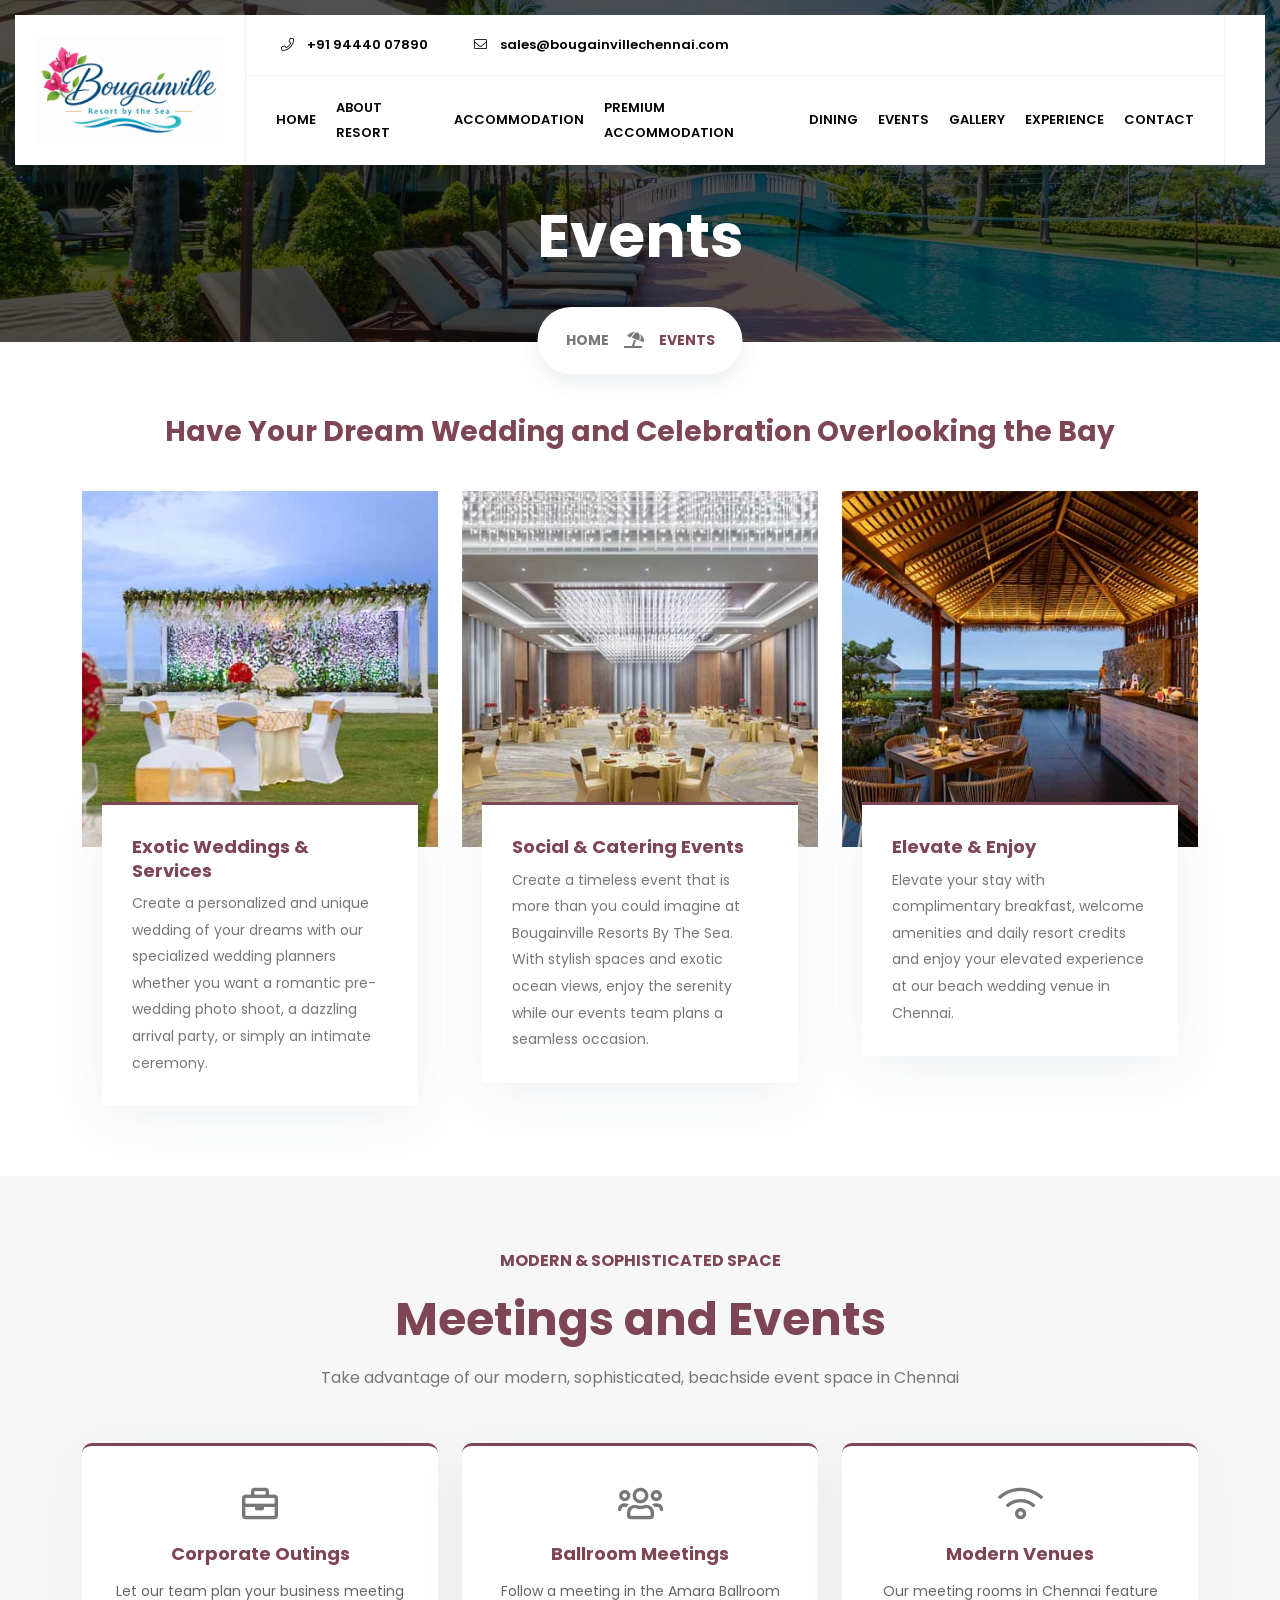
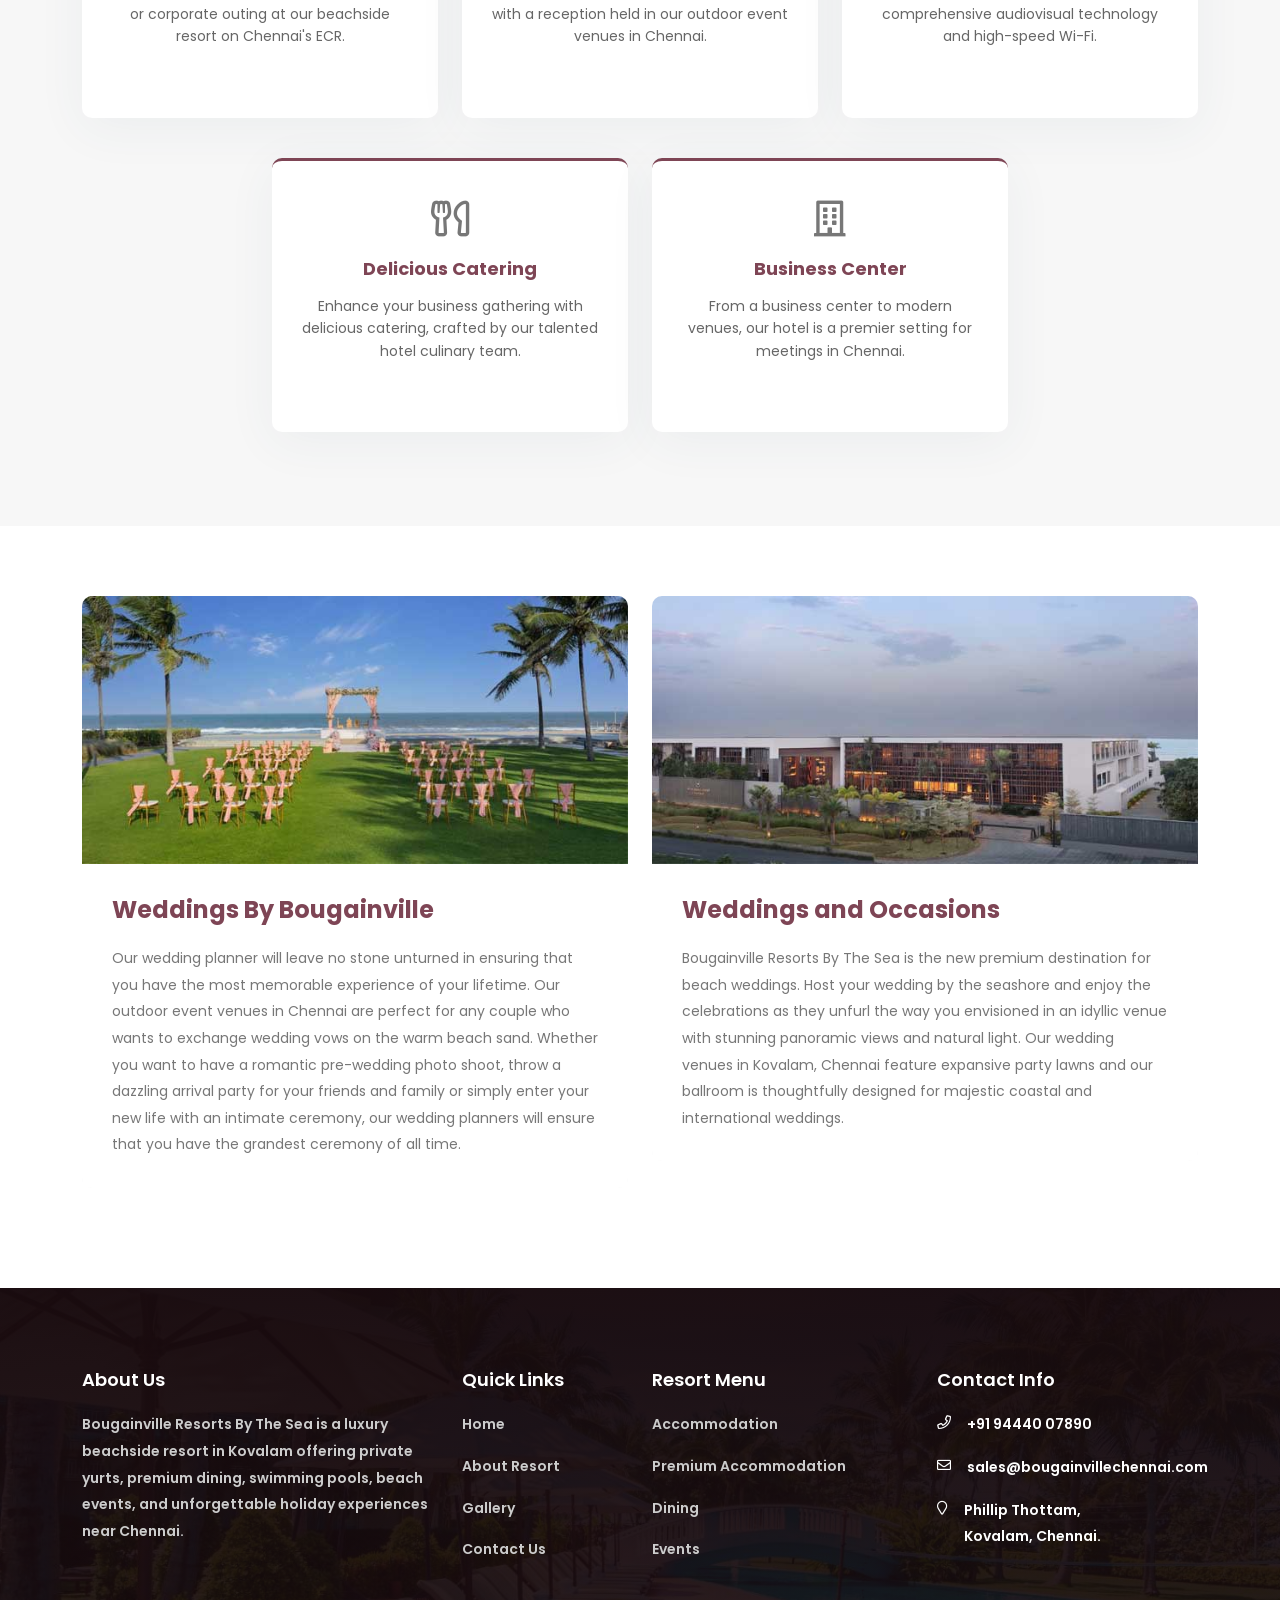
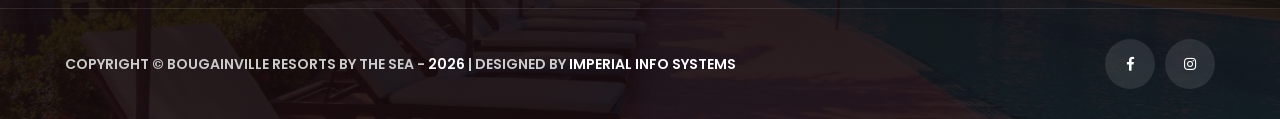
<file: events.html>
<!DOCTYPE html>
<html lang="en" dir="ltr">

<head>

  <meta charset="utf-8">
  <meta name="viewport" content="width=device-width, initial-scale=1.0">
  <meta name="description"
    content="Plan your dream beach wedding or corporate retreat at Bougainville Resorts By The Sea in Kovalam. Beautiful lawns, banquet ballrooms, customized catering, and modern venues along ECR Chennai.">

  <!-- Canonical URL -->
  <link rel="canonical" href="https://bougainvillechennai.com/events.html">

  <!-- Open Graph / Facebook -->
  <meta property="og:type" content="website">
  <meta property="og:url" content="https://bougainvillechennai.com/events.html">
  <meta property="og:title" content="Beach Weddings & Corporate Events | Bougainville Resorts Chennai">
  <meta property="og:description"
    content="Plan your dream beach wedding or corporate retreat at Bougainville Resorts By The Sea in Kovalam. Beautiful lawns, banquet ballrooms, customized catering, and modern venues along ECR Chennai.">
  <meta property="og:image" content="https://bougainvillechennai.com/assets/img/banner/1.jpg">
  <meta property="og:site_name" content="Bougainville Resorts By The Sea">

  <!-- Twitter -->
  <meta name="twitter:card" content="summary_large_image">
  <meta name="twitter:url" content="https://bougainvillechennai.com/events.html">
  <meta name="twitter:title" content="Beach Weddings & Corporate Events | Bougainville Resorts Chennai">
  <meta name="twitter:description"
    content="Plan your dream beach wedding or corporate retreat at Bougainville Resorts By The Sea in Kovalam. Beautiful lawns, banquet ballrooms, customized catering, and modern venues along ECR Chennai.">
  <meta name="twitter:image" content="https://bougainvillechennai.com/assets/img/banner/1.jpg">

  <title>Beach Weddings & Corporate Events | Bougainville Resorts Chennai</title>

  <!-- Structured Data JSON-LD (BreadcrumbList & EventVenue Schema) -->
  <script type="application/ld+json">
  {
    "@context": "https://schema.org",
    "@graph": [
      {
        "@type": "BreadcrumbList",
        "itemListElement": [
          {
            "@type": "ListItem",
            "position": 1,
            "name": "Home",
            "item": "https://bougainvillechennai.com/"
          },
          {
            "@type": "ListItem",
            "position": 2,
            "name": "Events",
            "item": "https://bougainvillechennai.com/events.html"
          }
        ]
      },
      {
        "@type": "EventVenue",
        "@id": "https://bougainvillechennai.com/events.html#venue",
        "name": "Bougainville Resorts Events Lawn & Ballroom",
        "description": "Seaside party lawns and grand ballrooms for majestic beachfront weddings, corporate day-outs, and conferences in Kovalam, Chennai.",
        "url": "https://bougainvillechennai.com/events.html",
        "address": {
          "@type": "PostalAddress",
          "streetAddress": "No 1, Casuarina Drive, Phillip Thottam",
          "addressLocality": "Kovalam",
          "addressRegion": "Tamil Nadu",
          "postalCode": "603112",
          "addressCountry": "IN"
        },
        "telephone": "+91 94440 07890"
      }
    ]
  }
  </script>

  <!-- Favicon -->
  <link rel="icon" type="image/png" sizes="32x32" href="assets/img/fav.png">

  <!-- partial:partial/__stylesheets.html -->
  <link rel="stylesheet" href="assets/css/plugins/bootstrap.min.css">
  <!-- Bootstrap 5.0->5.3 compatibility shim: load after Bootstrap, before theme styles -->
  <link rel="stylesheet" href="assets/css/plugins/animate.min.css">
  <link rel="stylesheet" href="assets/css/plugins/magnific-popup.css">
  <link rel="stylesheet" href="assets/css/plugins/slick.css">
  <link rel="stylesheet" href="assets/css/plugins/slick-theme.css">
  <link rel="stylesheet" href="assets/css/plugins/ion.rangeSlider.min.css">

  <!-- Icon Fonts -->
  <link rel="stylesheet" href="assets/fonts/flaticon/flaticon.css">
  <link rel="stylesheet" href="assets/css/plugins/font-awesome.min.css">
  <!-- Template Style sheet -->
  <link rel="stylesheet" href="assets/css/style.css">
  <link rel="stylesheet" href="assets/css/responsive.css">
  <!-- Theme color panel -->
  <link id="mht-color-link" class="color-changing" href="assets/css/theme-colors/color1.css" rel="stylesheet">
  <link rel="stylesheet" href="assets/css/mht-panel.css">
  <link rel="stylesheet" href="assets/css/mht-v13.css">


  <!-- partial -->

</head>

<body>
  <a class="skip-link" href="#main-content">Skip to main content</a>
  <!-- Preloader Start -->
  <div class="sigma_preloader">
    <img src="assets/img/fav.png" alt="preloader" loading="lazy">
  </div>
  <!-- Preloader End -->

  <!-- partial:partial/__quickview.html -->
  <div class="modal fade sigma_quick-view-modal" id="quickViewModal" role="dialog" aria-hidden="true">
    <div class="modal-dialog modal-lg modal-dialog-centered" role="document">
      <div class="modal-content">
        <div class="modal-body">

          <div class="close-btn close-dark" data-bs-dismiss="modal">
            <span></span>
            <span></span>
          </div>

          <div class="row">
            <div class="col-md-6">
              <div class="sigma_product-single-thumb">
                <img src="assets/img/products/new/1.jpg" alt="product" loading="lazy">
              </div>
            </div>
            <div class="col-md-6">

              <div class="sigma_product-single-content">

                <h4 class="entry-title"> Bougainville Resort Stay Package </h4>

                <div class="sigma_product-price">
                  <span>352$</span>
                  <span>245$</span>
                </div>

                <div class="sigma_rating-wrapper">
                  <div class="sigma_rating">
                    <i class="far fa-star active"></i>
                    <i class="far fa-star active"></i>
                    <i class="far fa-star active"></i>
                    <i class="far fa-star active"></i>
                    <i class="far fa-star"></i>
                  </div>
                  <span>255 Reviews</span>
                </div>

                <p> <strong class="me-2">Interested: <span>05</span></strong> <strong>Availablity: <span>In
                      Stock</span></strong> </p>

                <p class="sigma_product-excerpt">All Religious Books are available in Temple Stores. Our mission is to
                  share the Good of Hinduism, Loving, Faith and Serving.</p>

                <form class="sigma_product-atc-form">

                  <div class="sigma_product-variation-wrapper">
                    <div class="sigma_product-radio mb-3">
                      <label>
                        <input type="radio" name="size" value="" checked>
                        <span>XS</span>
                      </label>
                      <label>
                        <input type="radio" name="size" value="">
                        <span>S</span>
                      </label>
                      <label>
                        <input type="radio" name="size" value="">
                        <span>M</span>
                      </label>
                      <label>
                        <input type="radio" name="size" value="">
                        <span>L</span>
                      </label>
                      <label>
                        <input type="radio" name="size" value="">
                        <span>XL</span>
                      </label>
                    </div>
                  </div>

                  <div class="qty-outter">
                    <a href="product-single.html" class="sigma_btn-custom secondary">Buy Now</a>
                    <div class="qty-inner">
                      <h6>Qty:</h6>
                      <div class="qty">
                        <span class="qty-subtract"><i class="fa fa-minus"></i></span>
                        <input type="text" name="qty" value="1">
                        <span class="qty-add"><i class="fa fa-plus"></i></span>
                      </div>
                    </div>
                  </div>

                </form>

                <!-- Post Meta Start -->
                <div class="sigma_post-single-meta">
                  <div class="sigma_post-single-meta-item sigma_post-share">
                    <h6>Share</h6>
                    <ul class="sigma_sm">
                      <li>
                        <a href="#">
                          <i class="fab fa-facebook-f"></i>
                        </a>
                      </li>
                      <li>
                        <a href="#">
                          <i class="fab fa-linkedin-in"></i>
                        </a>
                      </li>
                      <li>
                        <a href="#">
                          <i class="fab fa-twitter"></i>
                        </a>
                      </li>
                      <li>
                        <a href="#">
                          <i class="fab fa-youtube"></i>
                        </a>
                      </li>
                    </ul>
                  </div>
                  <div class="sigma_post-single-meta-item">
                    <div class="sigma_product-controls">
                      <a href="#" data-bs-toggle="tooltip" title="Compare"> <i class="far fa-signal-4"></i> </a>
                      <a href="#" data-bs-toggle="tooltip" title="Wishlist"> <i class="far fa-heart"></i> </a>
                    </div>
                  </div>
                </div>
                <!-- Post Meta End -->

              </div>

            </div>
          </div>

        </div>
      </div>
    </div>
  </div>
  <!-- partial -->

  <!-- partial:partia/__mobile-nav.html -->
  <aside class="sigma_aside sigma_aside-left">

    <a class="navbar-brand" href="index.html"> <img src="assets/img/logo.png" alt="logo" loading="lazy"> </a>

    <!-- Menu -->
    <ul>
      <li class="menu-item"><a href="index.html">Home</a></li>
      <li class="menu-item"><a href="about-us.html">About Resort</a></li>
      <li class="menu-item"><a href="accomodations.html">Accommodation</a></li>
      <li class="menu-item"><a href="premium-accomodations.html">Premium Accommodation</a></li>
      <li class="menu-item"><a href="dining.html">Dining</a></li>
      <li class="menu-item"><a href="events.html">Events</a></li>
      <li class="menu-item"><a href="gallery.html">Gallery</a></li>
      <li class="menu-item"><a href="experiences.html">Experience</a></li>
      <li class="menu-item"><a href="contact-us.html">Contact</a></li>
    </ul>

  </aside>
  <div class="sigma_aside-overlay aside-trigger-left"></div>
  <!-- partial -->

  <!-- partial:partia/__header.html -->
  <header class="sigma_header header-3 can-sticky header-absolute">

    <!-- Middle Header Start -->
    <div class="sigma_header-middle">
      <nav class="navbar">

        <!-- Logo Start -->
        <div class="sigma_logo-wrapper">
          <a class="navbar-brand" href="index.html">
            <img src="assets/img/logo.png" alt="logo" loading="lazy">
          </a>
        </div>
        <!-- Logo End -->

        <!-- Menu -->
        <div class="sigma_header-inner">
          <div class="sigma_header-top">
            <div class="sigma_header-top-inner">
              <ul class="sigma_header-top-links">
                <li class="menu-item"> <a href="tel:+123456789"> <i class="fal fa-phone"></i> +91 94440 07890</a> </li>
                <li class="menu-item"> <a href="mailto:sales@bougainvillechennai.com"
                    style="text-transform: lowercase;"> <i class="fal fa-envelope"></i> sales@bougainvillechennai.com
                  </a> </li>
              </ul>

            </div>
          </div>
          <div class="d-flex justify-content-center justify-content-lg-between">
            <ul class="navbar-nav">
              <li class="menu-item">
                <a href="index.html">Home</a>
              </li>

              <li class="menu-item">
                <a href="about-us.html">About Resort</a>
              </li>

              <li class="menu-item">
                <a href="accomodations.html">Accommodation</a>
              </li>

              <li class="menu-item">
                <a href="premium-accomodations.html">Premium Accommodation</a>
              </li>

              <li class="menu-item">
                <a href="dining.html">Dining</a>
              </li>

              <li class="menu-item active">
                <a href="events.html">Events</a>
              </li>

              <li class="menu-item">
                <a href="gallery.html">Gallery</a>
              </li>

              <li class="menu-item">
                <a href="experiences.html">Experience</a>
              </li>

              <li class="menu-item">
                <a href="contact-us.html">Contact</a>
              </li>
            </ul>
            <div class="sigma_header-controls style-2 p-0 border-0">

            </div>
          </div>
        </div>

        <!-- Controls -->
        <div class="sigma_header-controls style-2">

          <a href="donation.html" class="sigma_btn-custom">Book Now</a>

          <ul class="sigma_header-controls-inner">
            <!-- Mobile Toggler -->
            <li class="aside-toggler style-2 aside-trigger-left">
              <span></span>
              <span></span>
              <span></span>
              <span></span>
              <span></span>
              <span></span>
              <span></span>
              <span></span>
              <span></span>
            </li>
          </ul>

        </div>

      </nav>
    </div>
    <!-- Middle Header End -->

  </header>
  <main id="main-content">
    <!-- partial -->


    <!-- partial:partia/__subheader.html -->
    <div class="sigma_subheader dark-overlay dark-overlay-2" style="background-image: url(assets/img/bread.jpg)">

      <div class="container">
        <div class="sigma_subheader-inner">
          <div class="sigma_subheader-text">
            <h1>Events</h1>
          </div>
          <nav aria-label="breadcrumb">
            <ol class="breadcrumb">
              <li class="breadcrumb-item"><a class="btn-link" href="#">Home</a></li>
              <li class="breadcrumb-item active" aria-current="page">Events</li>
            </ol>
          </nav>
        </div>
      </div>

    </div>
    <!-- partial -->

    <div class="section ddd event-paddd">
      <div class="container">
        <h4 class="title">Have Your Dream Wedding and Celebration Overlooking the Bay</h4>
      </div>
    </div>

    <div class="section section-padding about-section-padding evee-paddd">
      <div class="container">
        <div class="row justify-content-center">

          <!-- Room Start -->
          <div class="col-lg-4 col-md-6">
            <article class="sigma_post style-2">
              <div class="sigma_post-thumb">
                <img src="assets/img/event1.jpg" alt="Executive Suite" loading="lazy">
              </div>
              <div class="sigma_post-body">
                <h5><a href="contact-us.html">Exotic Weddings & Services</a></h5>
                <p class="mt-2">Create a personalized and unique wedding of your dreams with our specialized wedding
                  planners whether you want a romantic pre-wedding photo shoot, a dazzling arrival party, or
                  simply an intimate ceremony.</p>
              </div>
            </article>
          </div>
          <!-- Room End -->

          <!-- Room Start -->
          <div class="col-lg-4 col-md-6">
            <article class="sigma_post style-2">
              <div class="sigma_post-thumb">
                <img src="assets/img/event2.jpg" alt="Bay Suite" loading="lazy">
              </div>
              <div class="sigma_post-body">
                <h5><a href="contact-us.html">Social & Catering Events</a></h5>
                <p class="mt-2">Create a timeless event that is more than you could imagine at Bougainville Resorts
                  By The Sea. With stylish spaces and exotic ocean views, enjoy the serenity while our events team
                  plans a seamless occasion.</p>
              </div>
            </article>
          </div>
          <!-- Room End -->

          <!-- Room Start -->
          <div class="col-lg-4 col-md-6">
            <article class="sigma_post style-2">
              <div class="sigma_post-thumb">
                <img src="assets/img/event3.jpg" alt="Bay Villa" loading="lazy">
              </div>
              <div class="sigma_post-body">
                <h5><a href="contact-us.html">Elevate & Enjoy</a></h5>
                <p class="mt-2">Elevate your stay with complimentary breakfast, welcome amenities and daily resort
                  credits and enjoy your elevated experience at our beach wedding venue in Chennai.</p>
              </div>
            </article>
          </div>
          <!-- Room End -->
        </div>
      </div>
    </div>

    <!-- Meetings and Events Start -->
    <div class="section section-padding light-bg about-section-padding">
      <div class="container">

        <div class="section-title text-center">
          <p class="subtitle">Modern & Sophisticated Space</p>
          <h4 class="title">Meetings and Events</h4>
          <p class="mt-3">Take advantage of our modern, sophisticated, beachside event space in Chennai</p>
        </div>


        <div class="row justify-content-center">
          <!-- Item 1 -->
          <div class="col-lg-4 col-md-6 mb-4">
            <div class="sigma_icon-block text-center bg-white"
              style="border-radius: 10px; padding: 40px 30px; height: 100%; display: flex; flex-direction: column; justify-content: space-between; border-top: 3px solid var(--mht-primary, #7e4555); box-shadow: 0px 10px 50px 0px rgba(53,82,99,0.06);">
              <div>
                <i class="far fa-briefcase custom-primary"
                  style="font-size: 36px; margin-bottom: 20px; display: inline-block;"></i>
                <h5 style="font-size: 18px; margin-bottom: 15px; font-weight: 700;">Corporate Outings</h5>
                <p style="font-size: 14px; line-height: 1.6; color: #666;">
                  Let our team plan your business meeting or corporate outing at our beachside resort on Chennai's ECR.
                </p>
              </div>

            </div>
          </div>

          <!-- Item 2 -->
          <div class="col-lg-4 col-md-6 mb-4">
            <div class="sigma_icon-block text-center bg-white"
              style="border-radius: 10px; padding: 40px 30px; height: 100%; display: flex; flex-direction: column; justify-content: space-between; border-top: 3px solid var(--mht-primary, #7e4555); box-shadow: 0px 10px 50px 0px rgba(53,82,99,0.06);">
              <div>
                <i class="far fa-users custom-primary"
                  style="font-size: 36px; margin-bottom: 20px; display: inline-block;"></i>
                <h5 style="font-size: 18px; margin-bottom: 15px; font-weight: 700;">Ballroom Meetings</h5>
                <p style="font-size: 14px; line-height: 1.6; color: #666;">
                  Follow a meeting in the Amara Ballroom with a reception held in our outdoor event venues in Chennai.
                </p>
              </div>
            </div>
          </div>

          <!-- Item 3 -->
          <div class="col-lg-4 col-md-6 mb-4">
            <div class="sigma_icon-block text-center bg-white"
              style="border-radius: 10px; padding: 40px 30px; height: 100%; display: flex; flex-direction: column; justify-content: space-between; border-top: 3px solid var(--mht-primary, #7e4555); box-shadow: 0px 10px 50px 0px rgba(53,82,99,0.06);">
              <div>
                <i class="far fa-wifi custom-primary"
                  style="font-size: 36px; margin-bottom: 20px; display: inline-block;"></i>
                <h5 style="font-size: 18px; margin-bottom: 15px; font-weight: 700;">Modern Venues</h5>
                <p style="font-size: 14px; line-height: 1.6; color: #666;">
                  Our meeting rooms in Chennai feature comprehensive audiovisual technology and high-speed Wi-Fi.
                </p>
              </div>
            </div>
          </div>
        </div>

        <div class="row justify-content-center mt-lg-3">
          <!-- Item 4 -->
          <div class="col-lg-4 col-md-6 mb-4">
            <div class="sigma_icon-block text-center bg-white"
              style="border-radius: 10px; padding: 40px 30px; height: 100%; display: flex; flex-direction: column; justify-content: space-between; border-top: 3px solid var(--mht-primary, #7e4555); box-shadow: 0px 10px 50px 0px rgba(53,82,99,0.06);">
              <div>
                <i class="far fa-utensils custom-primary"
                  style="font-size: 36px; margin-bottom: 20px; display: inline-block;"></i>
                <h5 style="font-size: 18px; margin-bottom: 15px; font-weight: 700;">Delicious Catering</h5>
                <p style="font-size: 14px; line-height: 1.6; color: #666;">
                  Enhance your business gathering with delicious catering, crafted by our talented hotel culinary team.
                </p>
              </div>

            </div>
          </div>

          <!-- Item 5 -->
          <div class="col-lg-4 col-md-6 mb-4">
            <div class="sigma_icon-block text-center bg-white"
              style="border-radius: 10px; padding: 40px 30px; height: 100%; display: flex; flex-direction: column; justify-content: space-between; border-top: 3px solid var(--mht-primary, #7e4555); box-shadow: 0px 10px 50px 0px rgba(53,82,99,0.06);">
              <div>
                <i class="far fa-building custom-primary"
                  style="font-size: 36px; margin-bottom: 20px; display: inline-block;"></i>
                <h5 style="font-size: 18px; margin-bottom: 15px; font-weight: 700;">Business Center</h5>
                <p style="font-size: 14px; line-height: 1.6; color: #666;">
                  From a business center to modern venues, our hotel is a premier setting for meetings in Chennai.
                </p>
              </div>
            </div>
          </div>
        </div>
      </div>
    </div>
    <!-- Meetings and Events End -->


    <!-- holi Start -->
    <div class="section section-padding about-section-padding">
      <div class="container">
        <div class="row">

          <div class="col-lg-6 col-md-6">
            <a href="services.html" class="sigma_service style-3">
              <div class="sigma_service-thumb">
                <img src="assets/img/eveb1.jpg" alt="img" loading="lazy">
              </div>
              <div class="sigma_service-body">
                <h5>Weddings By Bougainville</h5>
                <p>Our wedding planner will leave no stone unturned in ensuring that you have the most memorable
                  experience of your lifetime. Our outdoor event venues in Chennai are perfect for any couple who wants
                  to exchange wedding vows on the warm beach sand. Whether you want to have a romantic pre-wedding photo
                  shoot, throw a dazzling arrival party for your friends and family or simply enter your new life with
                  an intimate ceremony, our wedding planners will ensure that you have the grandest ceremony of all
                  time.</p>
              </div>
            </a>
          </div>

          <div class="col-lg-6 col-md-6">
            <a href="donation.html" class="sigma_service style-3">
              <div class="sigma_service-thumb">
                <img src="assets/img/eveb2.jpg" alt="img" loading="lazy">
              </div>
              <div class="sigma_service-body">
                <h5>Weddings and Occasions</h5>
                <p>Bougainville Resorts By The Sea is the new premium destination for beach weddings. Host your wedding
                  by
                  the seashore and enjoy the celebrations as they unfurl the way you envisioned in an idyllic venue with
                  stunning panoramic views and natural light. Our wedding venues in Kovalam, Chennai feature expansive
                  party lawns and our ballroom is thoughtfully designed for majestic coastal and international weddings.
                </p>
              </div>
            </a>
          </div>

        </div>
      </div>
    </div>
    <!-- holi End -->

    <!-- partial:partia/__footer.html -->
  </main>
  <footer class="sigma_footer footer-2 sigma_footer-dark index-footer-bg">
    <!-- Middle Footer -->
    <div class="sigma_footer-middle">
      <div class="container">
        <div class="row">

          <!-- About Us -->
          <div class="col-lg-4 col-md-6 footer-widget">
            <h5 class="widget-title">About Us</h5>
            <p class="mb-4">
              Bougainville Resorts By The Sea is a luxury beachside resort in Kovalam
              offering private yurts, premium dining, swimming pools, beach events,
              and unforgettable holiday experiences near Chennai.
            </p>
          </div>

          <!-- Quick Links -->
          <div class="col-lg-2 col-md-6 footer-widget">
            <h5 class="widget-title">Quick Links</h5>
            <ul>
              <li><a href="index.html">Home</a></li>
              <li><a href="about-us.html">About Resort</a></li>
              <li><a href="gallery.html">Gallery</a></li>
              <li><a href="contact-us.html">Contact Us</a></li>
            </ul>
          </div>

          <!-- Resort Menu -->
          <div class="col-lg-3 col-md-6 footer-widget">
            <h5 class="widget-title">Resort Menu</h5>
            <ul>
              <li><a href="accomodations.html">Accommodation</a></li>
              <li><a href="premium-accomodations.html">Premium Accommodation</a></li>
              <li><a href="dining.html">Dining</a></li>
              <li><a href="events.html">Events</a></li>
            </ul>
          </div>

          <!-- Contact Info -->
          <div class="col-lg-3 col-md-6 footer-widget">
            <h5 class="widget-title">Contact Info</h5>

            <div class="d-flex align-items-start mb-3">
              <i class="far fa-phone custom-primary me-3 mt-1"></i>
              <span>+91 94440 07890</span>
            </div>

            <div class="d-flex align-items-start mb-3">
              <i class="far fa-envelope custom-primary me-3 mt-1"></i>
              <span>sales@bougainvillechennai.com </span>
            </div>

            <div class="d-flex align-items-start">
              <i class="far fa-map-marker custom-primary me-3 mt-1"></i>
              <span>
                Phillip Thottam, <br>
                Kovalam, Chennai.
              </span>
            </div>
          </div>

        </div>
      </div>
    </div>

    <!-- Footer Bottom -->
    <div class="sigma_footer-bottom">
      <div class="container-fluid">
        <div class="sigma_footer-copyright">
          <p> Copyright © Bougainville Resorts By The Sea - <a href="#" class="text-white">2026</a> | Designed by <a
              href="https://impinfo.in" target="_blank" style="color: #fff;">Imperial Info Systems</a> </p>
        </div>

        <ul class="sigma_sm square">
          <li>
            <a href="https://facebook.com" target="_blank">
              <i class="fab fa-facebook-f"></i>
            </a>
          </li>
          <li>
            <a href="https://instagram.com" target="_blank">
              <i class="fab fa-instagram"></i>
            </a>
          </li>
        </ul>
      </div>
    </div>

  </footer>
  <!-- partial -->

  <!-- partial:partia/__scripts.html -->
  <script src="assets/js/plugins/jquery-3.4.1.min.js"></script>
  <script src="assets/js/plugins/popper.min.js"></script>
  <script src="assets/js/plugins/bootstrap.min.js"></script>
  <script src="assets/js/plugins/imagesloaded.min.js"></script>
  <script src="assets/js/plugins/jquery.magnific-popup.min.js"></script>
  <script src="assets/js/plugins/jquery.countdown.min.js"></script>
  <script src="assets/js/plugins/jquery.waypoints.min.js"></script>
  <script src="assets/js/plugins/jquery.counterup.min.js"></script>
  <script src="assets/js/plugins/jquery.zoom.min.js"></script>
  <script src="assets/js/plugins/jquery.inview.min.js"></script>
  <script src="assets/js/plugins/wow.min.js"></script>
  <script src="assets/js/plugins/isotope.pkgd.min.js"></script>
  <script src="assets/js/plugins/slick.min.js"></script>
  <script src="assets/js/plugins/ion.rangeSlider.min.js"></script>

  <script src="assets/js/main.js"></script>
  <!-- partial -->

  <!-- ── WhatsApp Float Button (change WA_PHONE in mht_improvements.py) ───── -->
  <script>
    (function (w, d, s, u) {
      w.gbwawc = {
        url: u,
        options: {
          waId: "919444007890",
          siteName: "Bougainville",
          siteTag: "Available",
          siteLogo: "https://honeyglow.in//assets/img/wb.png",
          widgetPosition: "RIGHT",
          triggerMessage: "",
          welcomeMessage: "Welcome to Bougainville",
          brandColor: "#25D366",
          messageText: "",
          replyOptions: ['', '', ''],
        },
      };
      var h = d.getElementsByTagName(s)[0],
        j = d.createElement(s);
      j.async = true;
      j.src = u + "/whatsapp-widget.min.js?_=" + Math.random();
      h.parentNode.insertBefore(j, h);
    })(window, document, "script", "https://waw.gallabox.com");
  </script>

  <!-- Back To Top Start -->
  <div class="sigma_top style-5">
    <i class="far fa-angle-double-up"></i>
  </div>
  <!-- Back To Top End -->

</body>

</html>
</file>
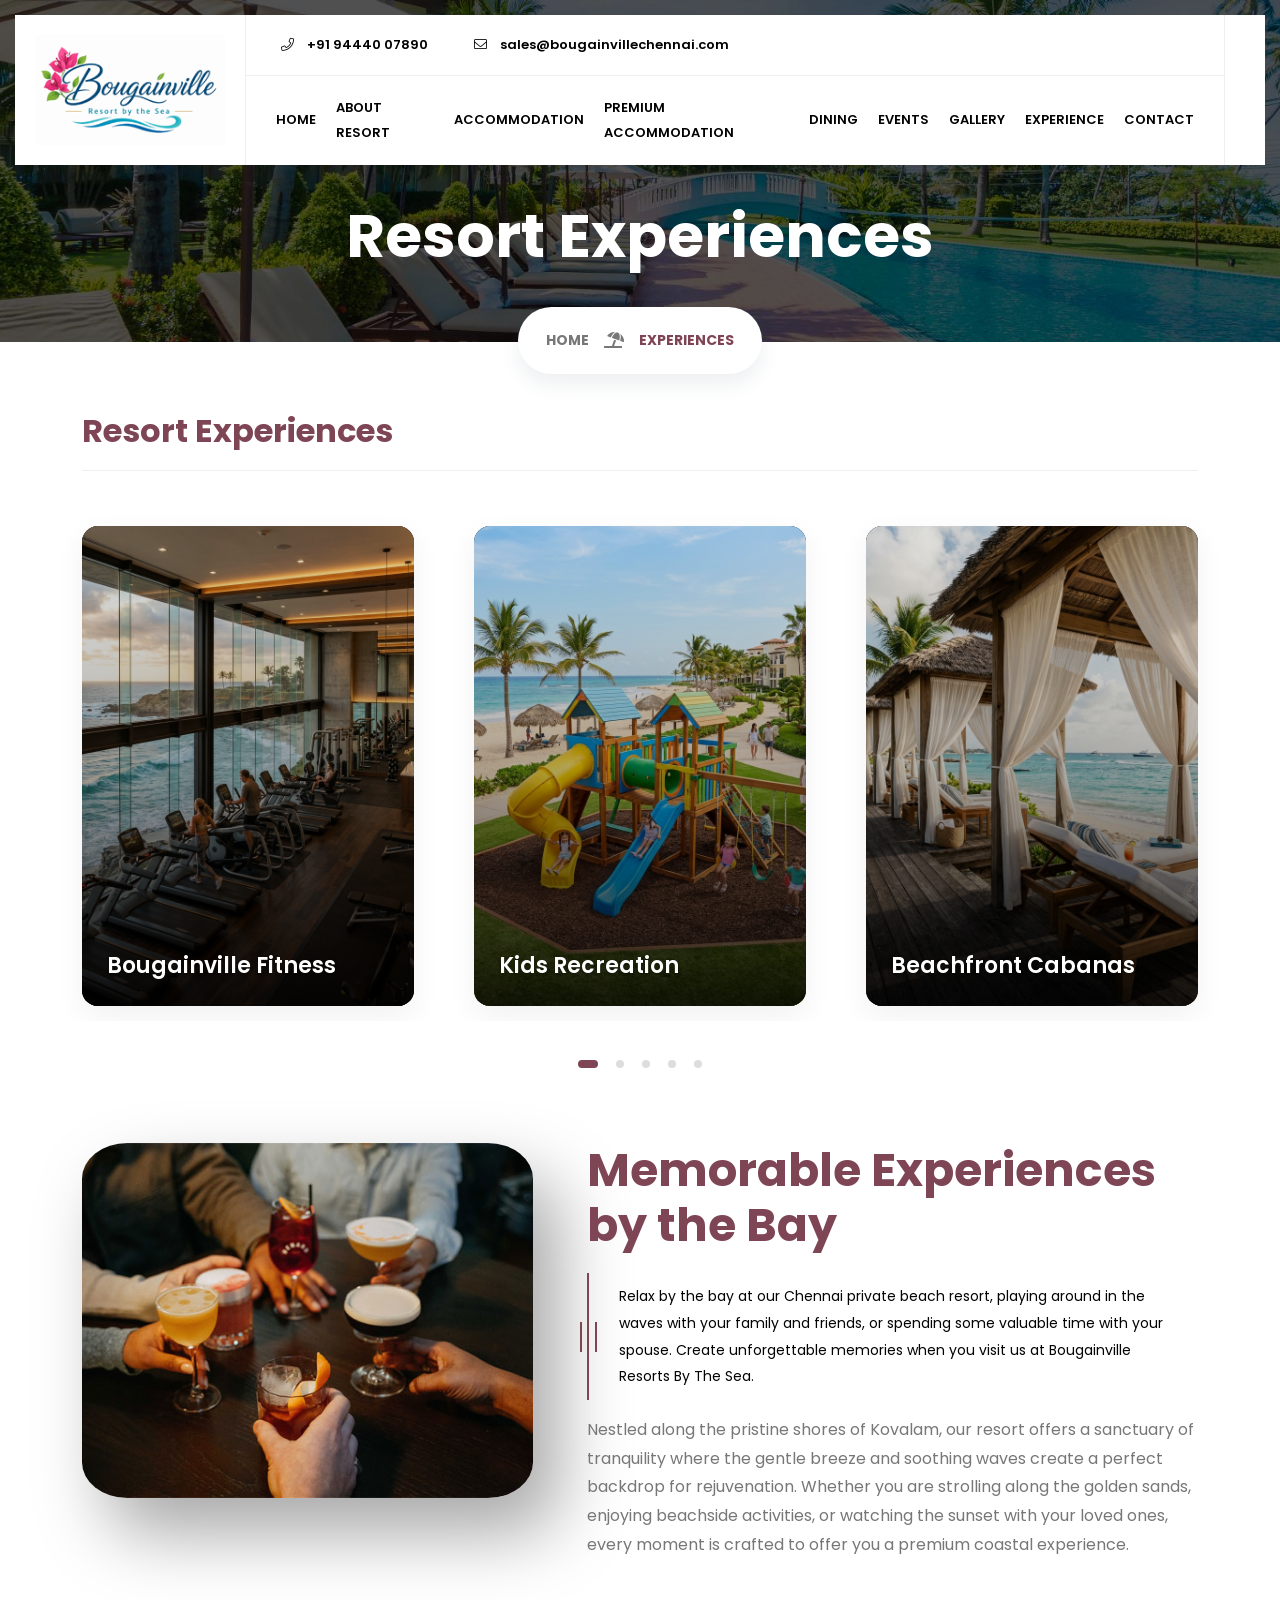
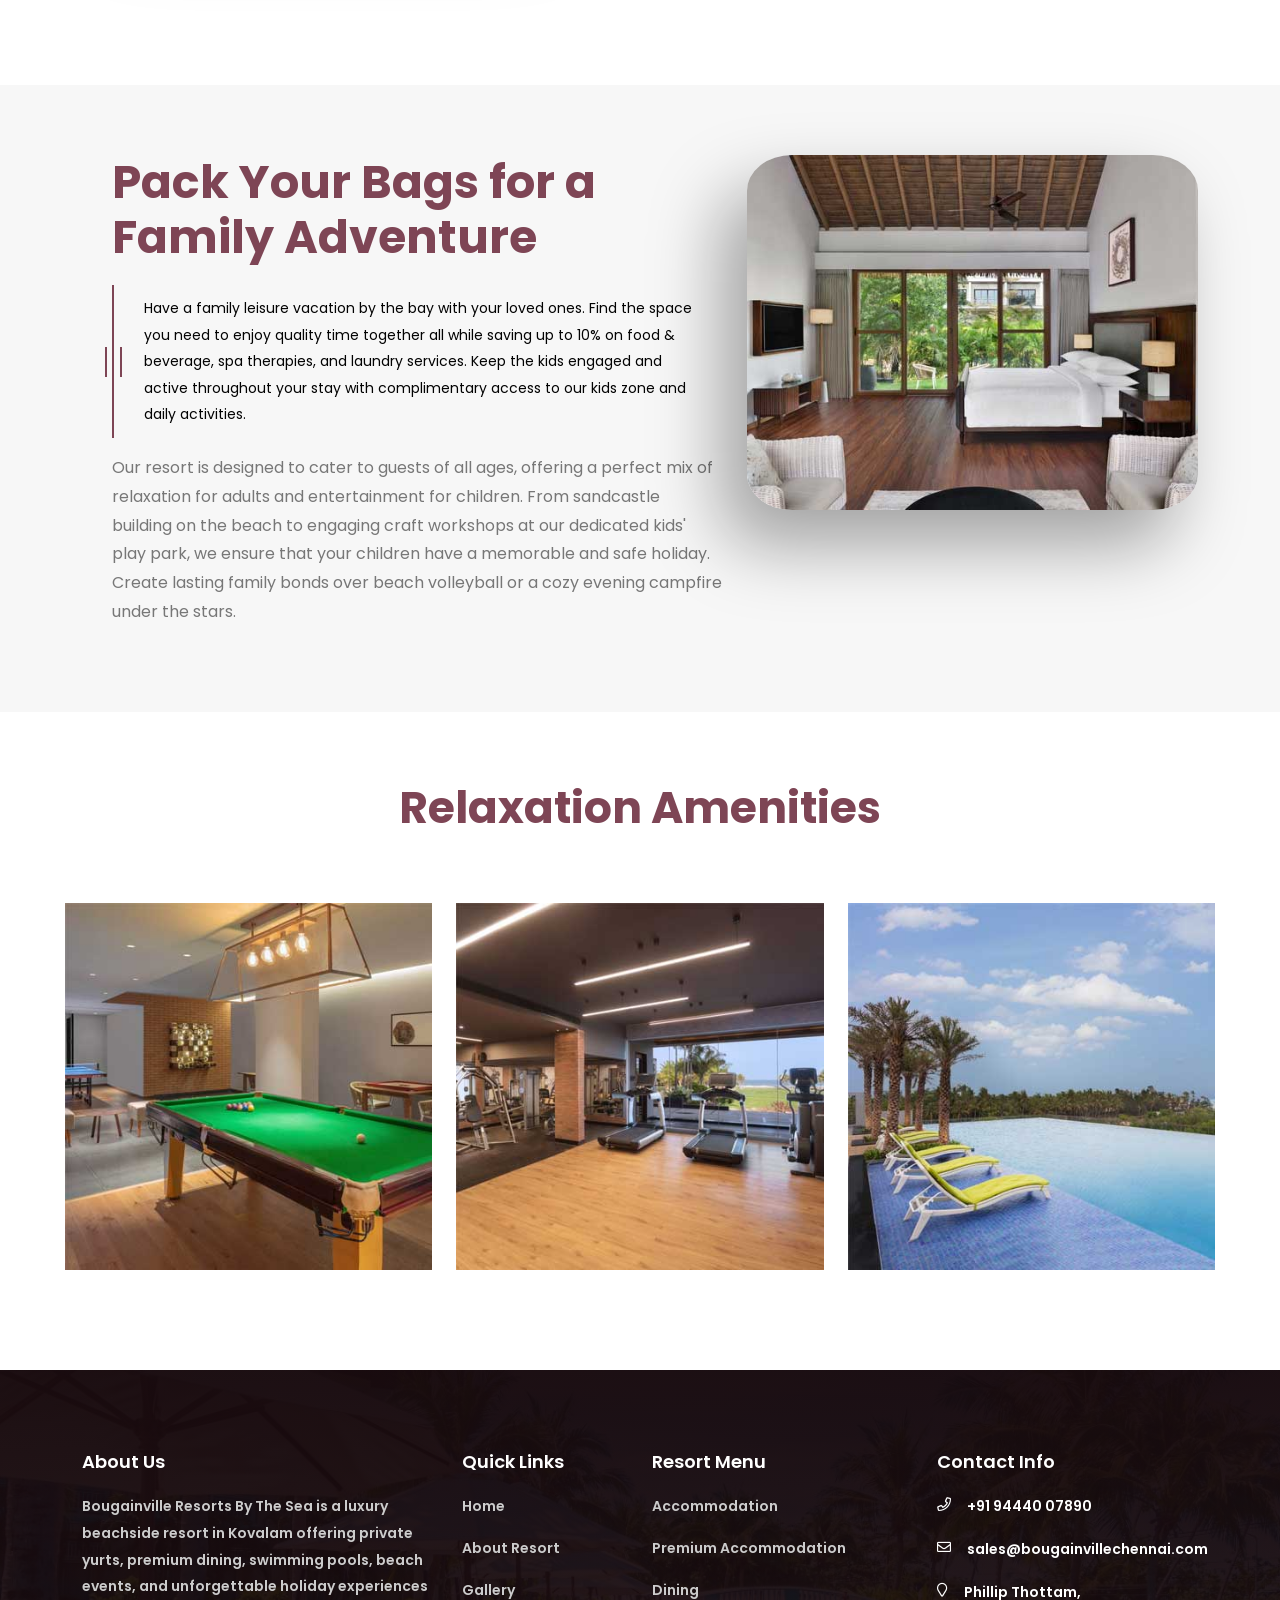
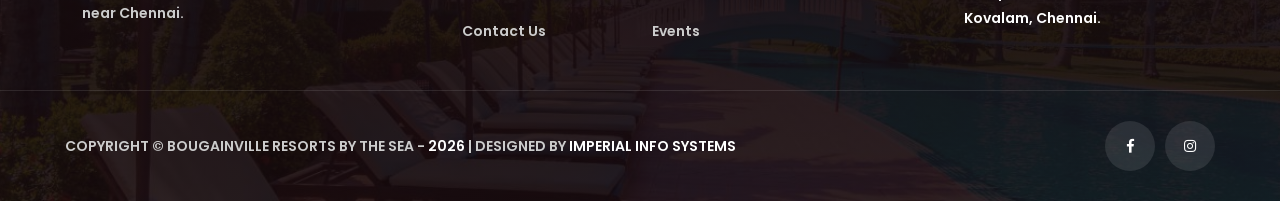
<file: experiences.html>
<!DOCTYPE html>
<html lang="en" dir="ltr">

<head>

  <meta charset="utf-8">
  <meta name="viewport" content="width=device-width, initial-scale=1.0">
  <meta name="description"
    content="Enjoy a range of recreational activities at Bougainville Resorts By The Sea. Rejuvenate at Shine Spa, stay active at our fitness center, play beach volleyball, or relax by the infinity pool in Chennai.">

  <!-- Canonical URL -->
  <link rel="canonical" href="https://bougainvillechennai.com/experiences.html">

  <!-- Open Graph / Facebook -->
  <meta property="og:type" content="website">
  <meta property="og:url" content="https://bougainvillechennai.com/experiences.html">
  <meta property="og:title" content="Resort Activities & Wellness Experiences | Bougainville Resorts">
  <meta property="og:description"
    content="Enjoy a range of recreational activities at Bougainville Resorts By The Sea. Rejuvenate at Shine Spa, stay active at our fitness center, play beach volleyball, or relax by the infinity pool in Chennai.">
  <meta property="og:image" content="https://bougainvillechennai.com/assets/img/experiences/pool.png">
  <meta property="og:site_name" content="Bougainville Resorts By The Sea">

  <!-- Twitter -->
  <meta name="twitter:card" content="summary_large_image">
  <meta name="twitter:url" content="https://bougainvillechennai.com/experiences.html">
  <meta name="twitter:title" content="Resort Activities & Wellness Experiences | Bougainville Resorts">
  <meta name="twitter:description"
    content="Enjoy a range of recreational activities at Bougainville Resorts By The Sea. Rejuvenate at Shine Spa, stay active at our fitness center, play beach volleyball, or relax by the infinity pool in Chennai.">
  <meta name="twitter:image" content="https://bougainvillechennai.com/assets/img/experiences/pool.png">

  <title>Resort Activities & Wellness Experiences | Bougainville Resorts</title>

  <!-- Structured Data JSON-LD (BreadcrumbList Schema) -->
  <script type="application/ld+json">
  {
    "@context": "https://schema.org",
    "@type": "BreadcrumbList",
    "itemListElement": [
      {
        "@type": "ListItem",
        "position": 1,
        "name": "Home",
        "item": "https://bougainvillechennai.com/"
      },
      {
        "@type": "ListItem",
        "position": 2,
        "name": "Experiences",
        "item": "https://bougainvillechennai.com/experiences.html"
      }
    ]
  }
  </script>

  <!-- Favicon -->
  <link rel="icon" type="image/png" sizes="32x32" href="assets/img/fav.png">

  <!-- partial:partial/__stylesheets.html -->
  <link rel="stylesheet" href="assets/css/plugins/bootstrap.min.css">
  <link rel="stylesheet" href="assets/css/plugins/animate.min.css">
  <link rel="stylesheet" href="assets/css/plugins/magnific-popup.css">
  <link rel="stylesheet" href="assets/css/plugins/slick.css">
  <link rel="stylesheet" href="assets/css/plugins/slick-theme.css">
  <link rel="stylesheet" href="assets/css/plugins/ion.rangeSlider.min.css">

  <!-- Icon Fonts -->
  <link rel="stylesheet" href="assets/fonts/flaticon/flaticon.css">
  <link rel="stylesheet" href="assets/css/plugins/font-awesome.min.css">
  <!-- Template Style sheet -->
  <link rel="stylesheet" href="assets/css/style.css">
  <link rel="stylesheet" href="assets/css/responsive.css">
  <!-- Theme color panel -->
  <link id="mht-color-link" class="color-changing" href="assets/css/theme-colors/color1.css" rel="stylesheet">
  <link rel="stylesheet" href="assets/css/mht-panel.css">
  <link rel="stylesheet" href="assets/css/mht-v13.css">

  <style>
    /* Premium On-Site Outlets Section Style */
    .experience-container {
      padding: 80px 0;
    }

    .experience-header {
      display: flex;
      justify-content: space-between;
      align-items: flex-end;
      border-bottom: 1px solid #efefef;
      padding-bottom: 20px;
      margin-bottom: 40px;
      flex-wrap: wrap;
      gap: 15px;
    }

    .experience-header .title {
      font-size: 32px;
      font-weight: 700;
      color: var(--mht-primary);
      margin: 0;
      font-family: var(--mht-font-heading);
    }

    .experience-stats {
      display: flex;
      gap: 25px;
      font-size: 14px;
      font-weight: 600;
      color: var(--mht-body);
      text-transform: lowercase;
    }

    .experience-stats span {
      display: flex;
      align-items: center;
      gap: 8px;
    }

    .experience-stats span i {
      font-size: 16px;
      color: #25d366;
    }

    .experience-slider {
      margin: 0 -15px;
    }

    .experience-slider .slick-slide {
      padding: 15px;
      outline: none;
    }

    /* Style Slick arrows */
    .experience-slider .slick-arrow {
      position: absolute;
      top: 50%;
      transform: translateY(-50%);
      z-index: 5;
      width: 45px;
      height: 45px;
      border-radius: 50%;
      background: #fff;
      border: 1px solid #efefef;
      box-shadow: 0 4px 15px rgba(0, 0, 0, 0.08);
      color: var(--mht-primary);
      display: flex;
      align-items: center;
      justify-content: center;
      cursor: pointer;
      transition: all 0.3s ease;
    }

    .experience-slider .slick-arrow:hover {
      background: var(--mht-primary);
      color: #fff;
      border-color: var(--mht-primary);
      box-shadow: 0 6px 20px rgba(0, 0, 0, 0.15);
    }

    .experience-slider .slick-prev {
      left: -22px;
    }

    .experience-slider .slick-next {
      right: -22px;
    }

    @media (max-width: 1200px) {
      .experience-slider .slick-prev {
        left: 5px;
      }

      .experience-slider .slick-next {
        right: 5px;
      }
    }

    /* Style Slick dots */
    .experience-slider .slick-dots {
      display: flex;
      justify-content: center;
      list-style: none;
      padding: 0;
      margin-top: 25px;
      gap: 8px;
    }

    .experience-slider .slick-dots li button {
      border: none;
      background: #ddd;
      width: 8px;
      height: 8px;
      border-radius: 50%;
      font-size: 0;
      padding: 0;
      cursor: pointer;
      transition: background 0.3s;
    }

    .experience-slider .slick-dots li.slick-active button {
      background: var(--mht-accent);
      width: 20px;
      border-radius: 10px;
    }

    .experience-card {
      position: relative;
      height: 480px;
      border-radius: 16px;
      overflow: hidden;
      box-shadow: 0 10px 30px rgba(0, 0, 0, 0.06);
      transition: transform 0.4s ease, box-shadow 0.4s ease;
      background: #000;
    }

    .experience-card:hover {
      transform: translateY(-8px);
      box-shadow: 0 20px 45px rgba(0, 0, 0, 0.18);
    }

    .experience-card-img {
      position: absolute;
      top: 0;
      left: 0;
      width: 100%;
      height: 100%;
      object-fit: cover;
      transition: transform 0.6s cubic-bezier(0.25, 0.46, 0.45, 0.94);
    }

    .experience-card:hover .experience-card-img {
      transform: scale(1.1);
    }

    .experience-card-overlay {
      position: absolute;
      top: 0;
      left: 0;
      width: 100%;
      height: 100%;
      background: linear-gradient(to bottom, rgba(0, 0, 0, 0.1) 0%, rgba(0, 0, 0, 0.3) 50%, rgba(0, 0, 0, 0.85) 100%);
      z-index: 1;
    }

    .experience-card-content {
      position: absolute;
      bottom: 0;
      left: 0;
      right: 0;
      padding: 25px;
      z-index: 2;
      display: flex;
      flex-direction: column;
      align-items: flex-start;
    }

    .experience-card-title {
      color: #fff;
      font-size: 22px;
      font-weight: 600;
      margin: 0;
      font-family: var(--mht-font-heading);
      text-shadow: 0 1px 3px rgba(0, 0, 0, 0.4);
    }
  </style>

</head>

<body>
  <a class="skip-link" href="#main-content">Skip to main content</a>
  <!-- Preloader Start -->
  <div class="sigma_preloader">
    <img src="assets/img/fav.png" alt="preloader" loading="lazy">
  </div>
  <!-- Preloader End -->

  <!-- partial:partia/__mobile-nav.html -->
  <aside class="sigma_aside sigma_aside-left">

    <a class="navbar-brand" href="index.html"> <img src="assets/img/logo.png" alt="logo" loading="lazy"> </a>

    <!-- Menu -->
    <ul>
      <li class="menu-item"><a href="index.html">Home</a></li>
      <li class="menu-item"><a href="about-us.html">About Resort</a></li>
      <li class="menu-item"><a href="accomodations.html">Accommodation</a></li>
      <li class="menu-item"><a href="premium-accomodations.html">Premium Accommodation</a></li>
      <li class="menu-item"><a href="dining.html">Dining</a></li>
      <li class="menu-item"><a href="events.html">Events</a></li>
      <li class="menu-item"><a href="gallery.html">Gallery</a></li>
      <li class="menu-item active"><a href="experiences.html">Experience</a></li>
      <li class="menu-item"><a href="contact-us.html">Contact</a></li>
    </ul>

  </aside>
  <div class="sigma_aside-overlay aside-trigger-left"></div>

  <!-- partial:partia/__header.html -->
  <header class="sigma_header header-3 can-sticky header-absolute">

    <!-- Middle Header Start -->
    <div class="sigma_header-middle">
      <nav class="navbar">

        <!-- Logo Start -->
        <div class="sigma_logo-wrapper">
          <a class="navbar-brand" href="index.html">
            <img src="assets/img/logo.png" alt="logo" loading="lazy">
          </a>
        </div>
        <!-- Logo End -->

        <!-- Menu -->
        <div class="sigma_header-inner">
          <div class="sigma_header-top">
            <div class="sigma_header-top-inner">
              <ul class="sigma_header-top-links">
                <li class="menu-item"> <a href="tel:+123456789"> <i class="fal fa-phone"></i> +91 94440 07890</a> </li>
                <li class="menu-item"> <a href="mailto:sales@bougainvillechennai.com"
                    style="text-transform: lowercase;"> <i class="fal fa-envelope"></i> sales@bougainvillechennai.com
                  </a> </li>
              </ul>

            </div>
          </div>
          <div class="d-flex justify-content-center justify-content-lg-between">
            <ul class="navbar-nav">
              <li class="menu-item">
                <a href="index.html">Home</a>
              </li>

              <li class="menu-item">
                <a href="about-us.html">About Resort</a>
              </li>

              <li class="menu-item">
                <a href="accomodations.html">Accommodation</a>
              </li>

              <li class="menu-item">
                <a href="premium-accomodations.html">Premium Accommodation</a>
              </li>

              <li class="menu-item">
                <a href="dining.html">Dining</a>
              </li>

              <li class="menu-item">
                <a href="events.html">Events</a>
              </li>

              <li class="menu-item">
                <a href="gallery.html">Gallery</a>
              </li>

              <li class="menu-item active">
                <a href="experiences.html">Experience</a>
              </li>

              <li class="menu-item">
                <a href="contact-us.html">Contact</a>
              </li>
            </ul>
            <div class="sigma_header-controls style-2 p-0 border-0">
            </div>
          </div>
        </div>
        <!-- Controls -->
        <div class="sigma_header-controls style-2">
          <a href="contact-us.html" class="sigma_btn-custom">Book Now</a>
          <ul class="sigma_header-controls-inner">
            <!-- Mobile Toggler -->
            <li class="aside-toggler style-2 aside-trigger-left">
              <span></span>
              <span></span>
              <span></span>
              <span></span>
              <span></span>
              <span></span>
              <span></span>
              <span></span>
              <span></span>
            </li>
          </ul>
        </div>

      </nav>
    </div>
    <!-- Middle Header End -->

  </header>
  <main id="main-content">

    <!-- partial:partia/__subheader.html -->
    <div class="sigma_subheader dark-overlay dark-overlay-2" style="background-image: url(assets/img/bread.jpg)">
      <div class="container">
        <div class="sigma_subheader-inner">
          <div class="sigma_subheader-text">
            <h1>Resort Experiences</h1>
          </div>
          <nav aria-label="breadcrumb">
            <ol class="breadcrumb">
              <li class="breadcrumb-item"><a class="btn-link" href="index.html">Home</a></li>
              <li class="breadcrumb-item active" aria-current="page">Experiences</li>
            </ol>
          </nav>
        </div>
      </div>
    </div>
    <!-- partial -->

    <!-- On-Site Outlets Section Start -->
    <section class="experience-container about-section-padding">
      <div class="container">

        <div class="experience-header">
          <h3 class="title">Resort Experiences</h3>
        </div>

        <div class="experience-slider">

          <!-- Slide 1 -->
          <div>
            <div class="experience-card">
              <img src="assets/img/experiences/fitness.png" class="experience-card-img" alt="Bougainville Fitness"
                loading="lazy">
              <div class="experience-card-overlay"></div>
              <div class="experience-card-content">
                <h4 class="experience-card-title">Bougainville Fitness</h4>
              </div>
            </div>
          </div>

          <!-- Slide 2 -->
          <div>
            <div class="experience-card">
              <img src="assets/img/experiences/recreation.png" class="experience-card-img" alt="Kids Recreation"
                loading="lazy">
              <div class="experience-card-overlay"></div>
              <div class="experience-card-content">
                <h4 class="experience-card-title">Kids Recreation</h4>
              </div>
            </div>
          </div>

          <!-- Slide 3 -->
          <div>
            <div class="experience-card">
              <img src="assets/img/experiences/cabanas.png" class="experience-card-img" alt="Beachfront Cabanas"
                loading="lazy">
              <div class="experience-card-overlay"></div>
              <div class="experience-card-content">
                <h4 class="experience-card-title">Beachfront Cabanas</h4>
              </div>
            </div>
          </div>

          <!-- Slide 4 -->
          <div>
            <div class="experience-card">
              <img src="assets/img/experiences/pool.png" class="experience-card-img" alt="Infinity Pool" loading="lazy">
              <div class="experience-card-overlay"></div>
              <div class="experience-card-content">
                <h4 class="experience-card-title">Infinity Pool</h4>
              </div>
            </div>
          </div>

          <!-- Slide 5 -->
          <div>
            <div class="experience-card">
              <img src="assets/img/experiences/sports.png" class="experience-card-img" alt="Beachfront Sports"
                loading="lazy">
              <div class="experience-card-overlay"></div>
              <div class="experience-card-content">
                <h4 class="experience-card-title">Beachfront Sports</h4>
              </div>
            </div>
          </div>

        </div>
      </div>
    </section>

    <section class="section pt-0">
      <div class="container">

        <div class="row">
          <div class="col-lg-5 mb-lg-30">
            <div class="img-group-3">
              <img src="assets/img/ac1.jpg" alt="Memorable Experiences by the Bay" loading="lazy"
                style="border-radius: 10%; box-shadow: 25px 35px 70px rgba(0, 0, 0, 0.35);">
              <span></span>
              <span></span>
            </div>
          </div>
          <div class="col-lg-7">
            <div class="me-lg-30">
              <div class="section-title mb-0 text-start wow fadeInUp" data-wow-duration="0.7s">
                <h4 class="title">Memorable Experiences by the Bay</h4>
              </div>
              <p class="blockquote bg-transparent mb-3"> Relax by the bay at our Chennai private beach resort, playing
                around in the waves with your family and friends, or spending some valuable time with your spouse.
                Create unforgettable memories when you visit us at Bougainville Resorts By The Sea.</p>
              <p class="mt-3" style="font-size: 16px; line-height: 1.8;">Nestled along the pristine shores of Kovalam,
                our resort offers a sanctuary of tranquility where the gentle breeze and soothing waves create a perfect
                backdrop for rejuvenation. Whether you are strolling along the golden sands, enjoying beachside
                activities, or watching the sunset with your loved ones, every moment is crafted to offer you a premium
                coastal experience.</p>
            </div>
          </div>
        </div>
      </div>
    </section>


    <section class="section light-bg about-section-padding">
      <div class="container">

        <div class="row">

          <div class="col-lg-7">
            <div class="me-lg-30">
              <div class="section-title mb-0 text-start wow fadeInUp" data-wow-duration="0.7s">
                <h4 class="title">Pack Your Bags for a Family Adventure</h4>
              </div>
              <p class="blockquote bg-transparent mb-3">Have a family leisure vacation by the bay with your loved ones.
                Find the space you need to enjoy quality time together all while saving up to 10% on food & beverage,
                spa therapies, and laundry services. Keep the kids engaged and active throughout your stay with
                complimentary access to our kids zone and daily activities.</p>
              <p class="mt-3" style="font-size: 16px; line-height: 1.8;">Our resort is designed to cater to guests of
                all ages, offering a perfect mix of relaxation for adults and entertainment for children. From
                sandcastle building on the beach to engaging craft workshops at our dedicated kids' play park, we ensure
                that your children have a memorable and safe holiday. Create lasting family bonds over beach volleyball
                or a cozy evening campfire under the stars.</p>
            </div>
          </div>

          <div class="col-lg-5 mb-lg-30">
            <div class="img-group-3">
              <img src="assets/img/ac2.jpg" alt="Pack Your Bags for a Family Adventure" loading="lazy"
                style="border-radius: 10%; box-shadow: -25px 35px 70px rgba(0, 0, 0, 0.35);">
              <span></span>
              <span></span>
            </div>
          </div>
        </div>
      </div>
    </section>

    <!-- Portfolio Start -->
    <div class="section section-padding pt-0 about-section-padding">
      <div class="container-fluid">

        <div class="text-center">
          <h2 class="title">Relaxation Amenities</h2>
        </div>

        <div class="row pt-5">
          <div class="col-lg-4 coaching">
            <div class="sigma_portfolio-item">
              <img src="assets/img/el1.jpg" alt="Sparkling Breakfast" loading="lazy">
              <div class="sigma_portfolio-item-content">
                <div class="sigma_portfolio-item-content-inner">
                  <h5 class="text-white"> Recreational Lounge</h5>
                  <p>Have an amazing time with your friends and have fun playing billiards , Chess or Table Tennis at
                    our Recreational Center.</p>
                </div>
              </div>
            </div>
          </div>
          <div class="col-lg-4 strategy">
            <div class="sigma_portfolio-item">
              <img src="assets/img/el2.jpg" alt="Floating Breakfast" loading="lazy">
              <div class="sigma_portfolio-item-content">
                <div class="sigma_portfolio-item-content-inner">
                  <h5 class="text-white">Bougainville Fitness</h5>
                  <p>Don't miss out on your daily schedule of working out. Enjoy state-of-the-art facilities at our
                    Bougainville Fitness Centre.</p>
                </div>
              </div>
            </div>
          </div>
          <div class="col-lg-4 coaching strategy">
            <div class="sigma_portfolio-item">
              <img src="assets/img/el3.jpg" alt="Dining by the Bay at the Cabana" loading="lazy">
              <div class="sigma_portfolio-item-content">
                <div class="sigma_portfolio-item-content-inner">
                  <h5 class="text-white">Swimming Pool</h5>
                  <p>Dip into the vastness with our infinity pool facing the bay and relax with a refreshing cocktail at
                    our Infinity Swimming Pool.</p>
                </div>
              </div>
            </div>
          </div>
        </div>
      </div>
    </div>
    <!-- Portfolio End -->


  </main>

  <footer class="sigma_footer footer-2 sigma_footer-dark index-footer-bg">
    <!-- Middle Footer -->
    <div class="sigma_footer-middle">
      <div class="container">
        <div class="row">

          <!-- About Us -->
          <div class="col-lg-4 col-md-6 footer-widget">
            <h5 class="widget-title">About Us</h5>
            <p class="mb-4">
              Bougainville Resorts By The Sea is a luxury beachside resort in Kovalam
              offering private yurts, premium dining, swimming pools, beach events,
              and unforgettable holiday experiences near Chennai.
            </p>
          </div>

          <!-- Quick Links -->
          <div class="col-lg-2 col-md-6 footer-widget">
            <h5 class="widget-title">Quick Links</h5>
            <ul>
              <li><a href="index.html">Home</a></li>
              <li><a href="about-us.html">About Resort</a></li>
              <li><a href="gallery.html">Gallery</a></li>
              <li><a href="contact-us.html">Contact Us</a></li>
            </ul>
          </div>

          <!-- Resort Menu -->
          <div class="col-lg-3 col-md-6 footer-widget">
            <h5 class="widget-title">Resort Menu</h5>
            <ul>
              <li><a href="accomodations.html">Accommodation</a></li>
              <li><a href="premium-accomodations.html">Premium Accommodation</a></li>
              <li><a href="dining.html">Dining</a></li>
              <li><a href="events.html">Events</a></li>
            </ul>
          </div>

          <!-- Contact Info -->
          <div class="col-lg-3 col-md-6 footer-widget">
            <h5 class="widget-title">Contact Info</h5>

            <div class="d-flex align-items-start mb-3">
              <i class="far fa-phone custom-primary me-3 mt-1"></i>
              <span>+91 94440 07890</span>
            </div>

            <div class="d-flex align-items-start mb-3">
              <i class="far fa-envelope custom-primary me-3 mt-1"></i>
              <span>sales@bougainvillechennai.com </span>
            </div>

            <div class="d-flex align-items-start">
              <i class="far fa-map-marker custom-primary me-3 mt-1"></i>
              <span>
                Phillip Thottam, <br>
                Kovalam, Chennai.
              </span>
            </div>
          </div>

        </div>
      </div>
    </div>

    <!-- Footer Bottom -->
    <div class="sigma_footer-bottom">
      <div class="container-fluid">
        <div class="sigma_footer-copyright">
          <p> Copyright © Bougainville Resorts By The Sea - <a href="#" class="text-white">2026</a> | Designed by <a
              href="https://impinfo.in" target="_blank" style="color: #fff;">Imperial Info Systems</a> </p>
        </div>

        <ul class="sigma_sm square">
          <li>
            <a href="https://facebook.com" target="_blank">
              <i class="fab fa-facebook-f"></i>
            </a>
          </li>
          <li>
            <a href="https://instagram.com" target="_blank">
              <i class="fab fa-instagram"></i>
            </a>
          </li>
        </ul>
      </div>
    </div>

  </footer>

  <!-- partial:partia/__scripts.html -->
  <script src="assets/js/plugins/jquery-3.4.1.min.js"></script>
  <script src="assets/js/plugins/popper.min.js"></script>
  <script src="assets/js/plugins/bootstrap.min.js"></script>
  <script src="assets/js/plugins/imagesloaded.min.js"></script>
  <script src="assets/js/plugins/jquery.magnific-popup.min.js"></script>
  <script src="assets/js/plugins/jquery.countdown.min.js"></script>
  <script src="assets/js/plugins/jquery.waypoints.min.js"></script>
  <script src="assets/js/plugins/jquery.counterup.min.js"></script>
  <script src="assets/js/plugins/jquery.zoom.min.js"></script>
  <script src="assets/js/plugins/jquery.inview.min.js"></script>
  <script src="assets/js/plugins/wow.min.js"></script>
  <script src="assets/js/plugins/isotope.pkgd.min.js"></script>
  <script src="assets/js/plugins/slick.min.js"></script>
  <script src="assets/js/plugins/ion.rangeSlider.min.js"></script>

  <script src="assets/js/main.js"></script>

  <script>
    jQuery(document).ready(function ($) {
      $('.experience-slider').slick({
        slidesToShow: 3,
        slidesToScroll: 1,
        arrows: true,
        dots: true,
        autoplay: true,
        autoplaySpeed: 3000,
        prevArrow: '<button class="slick-prev slick-arrow" aria-label="Previous"><i class="fal fa-arrow-left"></i></button>',
        nextArrow: '<button class="slick-next slick-arrow" aria-label="Next"><i class="fal fa-arrow-right"></i></button>',
        responsive: [
          {
            breakpoint: 992,
            settings: {
              slidesToShow: 2,
              slidesToScroll: 1
            }
          },
          {
            breakpoint: 576,
            settings: {
              slidesToShow: 1,
              slidesToScroll: 1
            }
          }
        ]
      });
    });
  </script>

  <!-- WhatsApp Widget -->
  <script>
    (function (w, d, s, u) {
      w.gbwawc = {
        url: u,
        options: {
          waId: "919444007890",
          siteName: "Bougainville",
          siteTag: "Available",
          siteLogo: "https://honeyglow.in//assets/img/wb.png",
          widgetPosition: "RIGHT",
          triggerMessage: "",
          welcomeMessage: "Welcome to Bougainville",
          brandColor: "#25D366",
          messageText: "",
          replyOptions: ['', '', ''],
        },
      };
      var h = d.getElementsByTagName(s)[0],
        j = d.createElement(s);
      j.async = true;
      j.src = u + "/whatsapp-widget.min.js?_=" + Math.random();
      h.parentNode.insertBefore(j, h);
    })(window, document, "script", "https://waw.gallabox.com");
  </script>

  <!-- Back To Top Start -->
  <div class="sigma_top style-5">
    <i class="far fa-angle-double-up"></i>
  </div>

</body>

</html>
</file>
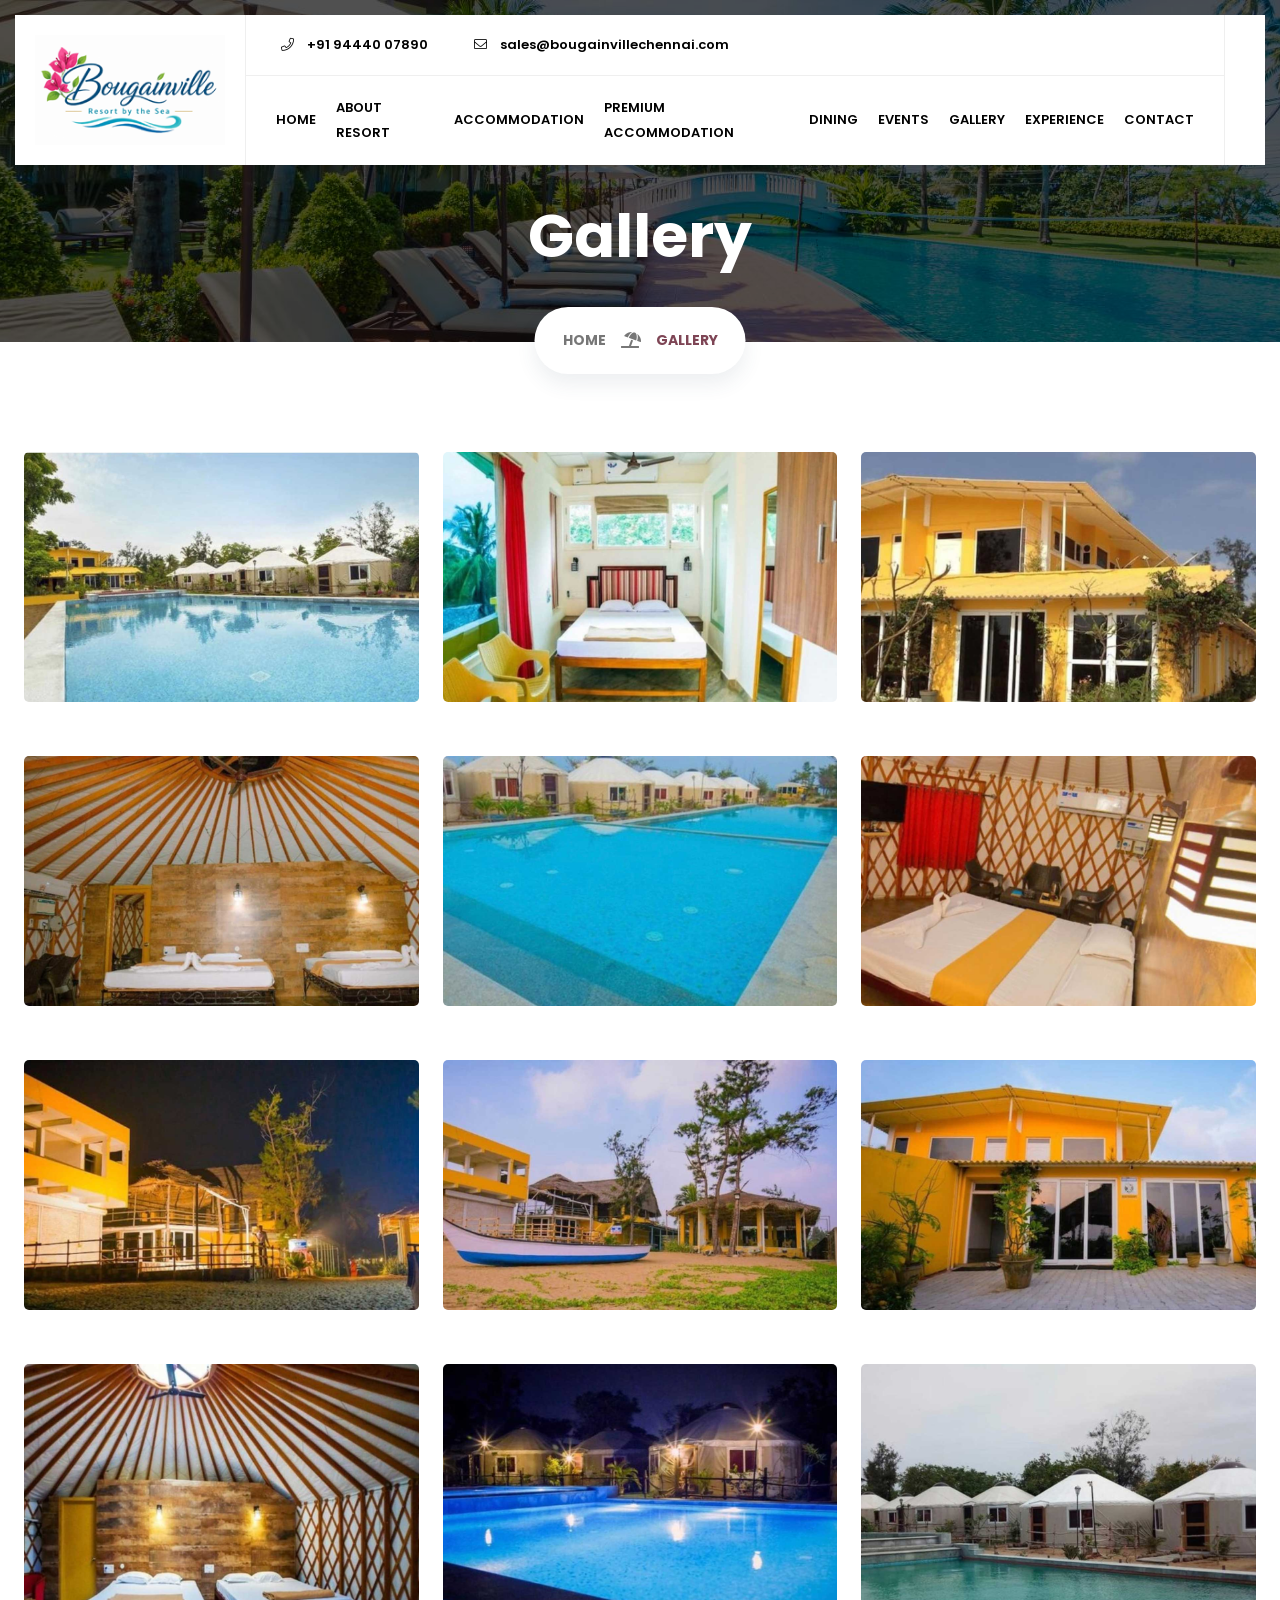
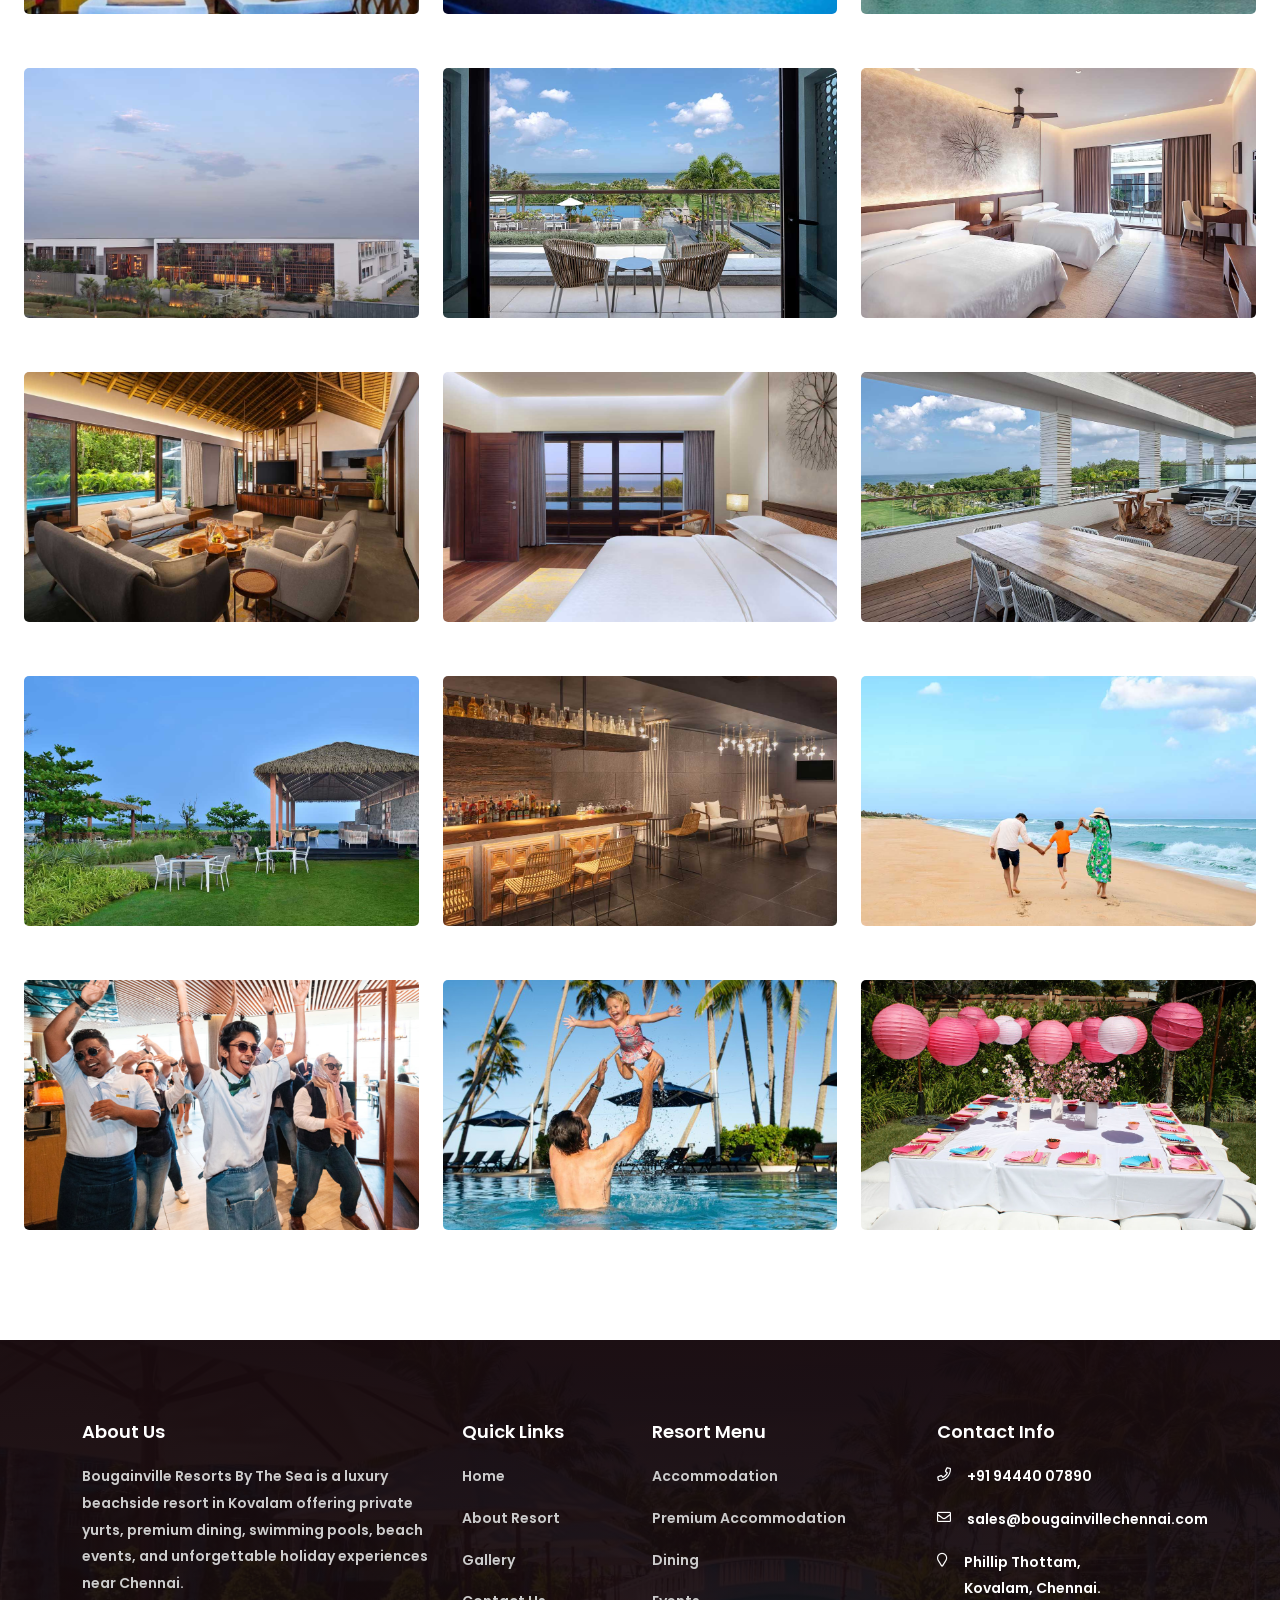
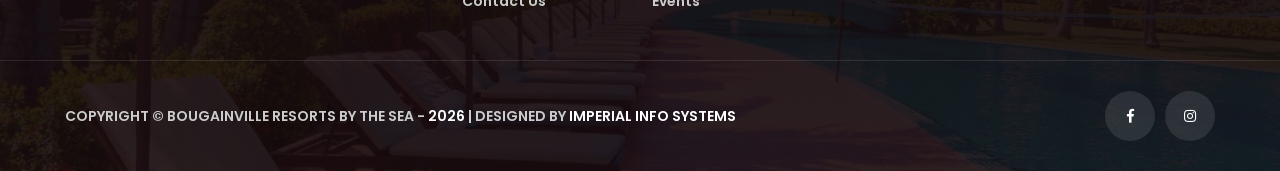
<file: gallery.html>
<!DOCTYPE html>
<html lang="en" dir="ltr">

<head>

  <meta charset="utf-8">
  <meta name="viewport" content="width=device-width, initial-scale=1.0">
  <meta name="description"
    content="Take a visual tour of Bougainville Resorts By The Sea. Browse photos of our private luxury yurts, infinity swimming pools, beach dining, lush green gardens, and scenic beachfront views.">

  <!-- Canonical URL -->
  <link rel="canonical" href="https://bougainvillechennai.com/gallery.html">

  <!-- Open Graph / Facebook -->
  <meta property="og:type" content="website">
  <meta property="og:url" content="https://bougainvillechennai.com/gallery.html">
  <meta property="og:title" content="Photo Gallery | Bougainville Resorts By The Sea Kovalam">
  <meta property="og:description"
    content="Take a visual tour of Bougainville Resorts By The Sea. Browse photos of our private luxury yurts, infinity swimming pools, beach dining, lush green gardens, and scenic beachfront views.">
  <meta property="og:image" content="https://bougainvillechennai.com/assets/img/banner/s1.jpg">
  <meta property="og:site_name" content="Bougainville Resorts By The Sea">

  <!-- Twitter -->
  <meta name="twitter:card" content="summary_large_image">
  <meta name="twitter:url" content="https://bougainvillechennai.com/gallery.html">
  <meta name="twitter:title" content="Photo Gallery | Bougainville Resorts By The Sea Kovalam">
  <meta name="twitter:description"
    content="Take a visual tour of Bougainville Resorts By The Sea. Browse photos of our private luxury yurts, infinity swimming pools, beach dining, lush green gardens, and scenic beachfront views.">
  <meta name="twitter:image" content="https://bougainvillechennai.com/assets/img/banner/s1.jpg">

  <title>Photo Gallery | Bougainville Resorts By The Sea Kovalam</title>

  <!-- Structured Data JSON-LD (BreadcrumbList Schema) -->
  <script type="application/ld+json">
  {
    "@context": "https://schema.org",
    "@type": "BreadcrumbList",
    "itemListElement": [
      {
        "@type": "ListItem",
        "position": 1,
        "name": "Home",
        "item": "https://bougainvillechennai.com/"
      },
      {
        "@type": "ListItem",
        "position": 2,
        "name": "Gallery",
        "item": "https://bougainvillechennai.com/gallery.html"
      }
    ]
  }
  </script>

  <!-- Favicon -->
  <link rel="icon" type="image/png" sizes="32x32" href="assets/img/fav.png">

  <!-- partial:partial/__stylesheets.html -->
  <link rel="stylesheet" href="assets/css/plugins/bootstrap.min.css">
  <!-- Bootstrap 5.0->5.3 compatibility shim: load after Bootstrap, before theme styles -->
  <link rel="stylesheet" href="assets/css/plugins/animate.min.css">
  <link rel="stylesheet" href="assets/css/plugins/magnific-popup.css">
  <link rel="stylesheet" href="assets/css/plugins/slick.css">
  <link rel="stylesheet" href="assets/css/plugins/slick-theme.css">
  <link rel="stylesheet" href="assets/css/plugins/ion.rangeSlider.min.css">

  <!-- Icon Fonts -->
  <link rel="stylesheet" href="assets/fonts/flaticon/flaticon.css">
  <link rel="stylesheet" href="assets/css/plugins/font-awesome.min.css">
  <!-- Template Style sheet -->
  <link rel="stylesheet" href="assets/css/style.css">
  <link rel="stylesheet" href="assets/css/responsive.css">
  <link rel="stylesheet" href="assets/css/krishna.css">
  <!-- Theme color panel -->
  <link id="mht-color-link" class="color-changing" href="assets/css/theme-colors/color1.css" rel="stylesheet">
  <link rel="stylesheet" href="assets/css/mht-panel.css">
  <link rel="stylesheet" href="assets/css/mht-v13.css">


  <!-- partial -->

</head>

<body>
  <a class="skip-link" href="#main-content">Skip to main content</a>
  <!-- Preloader Start -->
  <div class="sigma_preloader">
    <img src="assets/img/fav.png" alt="preloader" loading="lazy">
  </div>
  <!-- Preloader End -->

  <!-- partial:partial/__quickview.html -->
  <div class="modal fade sigma_quick-view-modal" id="quickViewModal" role="dialog" aria-hidden="true">
    <div class="modal-dialog modal-lg modal-dialog-centered" role="document">
      <div class="modal-content">
        <div class="modal-body">

          <div class="close-btn close-dark" data-bs-dismiss="modal">
            <span></span>
            <span></span>
          </div>

          <div class="row">
            <div class="col-md-6">
              <div class="sigma_product-single-thumb">
                <img src="assets/img/products/new/1.jpg" alt="product" loading="lazy">
              </div>
            </div>
            <div class="col-md-6">

              <div class="sigma_product-single-content">

                <h4 class="entry-title"> Bougainville Resort Stay Package </h4>

                <div class="sigma_product-price">
                  <span>352$</span>
                  <span>245$</span>
                </div>

                <div class="sigma_rating-wrapper">
                  <div class="sigma_rating">
                    <i class="far fa-star active"></i>
                    <i class="far fa-star active"></i>
                    <i class="far fa-star active"></i>
                    <i class="far fa-star active"></i>
                    <i class="far fa-star"></i>
                  </div>
                  <span>255 Reviews</span>
                </div>

                <p> <strong class="me-2">Interested: <span>05</span></strong> <strong>Availablity: <span>In
                      Stock</span></strong> </p>

                <p class="sigma_product-excerpt">All Religious Books are available in Temple Stores. Our mission is to
                  share the Good of Hinduism, Loving, Faith and Serving.</p>

                <form class="sigma_product-atc-form">

                  <div class="sigma_product-variation-wrapper">
                    <div class="sigma_product-radio mb-3">
                      <label>
                        <input type="radio" name="size" value="" checked>
                        <span>XS</span>
                      </label>
                      <label>
                        <input type="radio" name="size" value="">
                        <span>S</span>
                      </label>
                      <label>
                        <input type="radio" name="size" value="">
                        <span>M</span>
                      </label>
                      <label>
                        <input type="radio" name="size" value="">
                        <span>L</span>
                      </label>
                      <label>
                        <input type="radio" name="size" value="">
                        <span>XL</span>
                      </label>
                    </div>
                  </div>

                  <div class="qty-outter">
                    <a href="product-single.html" class="sigma_btn-custom secondary">Buy Now</a>
                    <div class="qty-inner">
                      <h6>Qty:</h6>
                      <div class="qty">
                        <span class="qty-subtract"><i class="fa fa-minus"></i></span>
                        <input type="text" name="qty" value="1">
                        <span class="qty-add"><i class="fa fa-plus"></i></span>
                      </div>
                    </div>
                  </div>

                </form>

                <!-- Post Meta Start -->
                <div class="sigma_post-single-meta">
                  <div class="sigma_post-single-meta-item sigma_post-share">
                    <h6>Share</h6>
                    <ul class="sigma_sm">
                      <li>
                        <a href="#">
                          <i class="fab fa-facebook-f"></i>
                        </a>
                      </li>
                      <li>
                        <a href="#">
                          <i class="fab fa-linkedin-in"></i>
                        </a>
                      </li>
                      <li>
                        <a href="#">
                          <i class="fab fa-twitter"></i>
                        </a>
                      </li>
                      <li>
                        <a href="#">
                          <i class="fab fa-youtube"></i>
                        </a>
                      </li>
                    </ul>
                  </div>
                  <div class="sigma_post-single-meta-item">
                    <div class="sigma_product-controls">
                      <a href="#" data-bs-toggle="tooltip" title="Compare"> <i class="far fa-signal-4"></i> </a>
                      <a href="#" data-bs-toggle="tooltip" title="Wishlist"> <i class="far fa-heart"></i> </a>
                    </div>
                  </div>
                </div>
                <!-- Post Meta End -->

              </div>

            </div>
          </div>

        </div>
      </div>
    </div>
  </div>
  <!-- partial -->

  <!-- partial:partia/__mobile-nav.html -->
  <aside class="sigma_aside sigma_aside-left">

    <a class="navbar-brand" href="index.html"> <img src="assets/img/logo.png" alt="logo" loading="lazy"> </a>

    <!-- Menu -->
    <ul>
      <li class="menu-item"><a href="index.html">Home</a></li>
      <li class="menu-item"><a href="about-us.html">About Resort</a></li>
      <li class="menu-item"><a href="accomodations.html">Accommodation</a></li>
      <li class="menu-item"><a href="premium-accomodations.html">Premium Accommodation</a></li>
      <li class="menu-item"><a href="dining.html">Dining</a></li>
      <li class="menu-item"><a href="events.html">Events</a></li>
      <li class="menu-item"><a href="gallery.html">Gallery</a></li>
      <li class="menu-item"><a href="experiences.html">Experience</a></li>
      <li class="menu-item"><a href="contact-us.html">Contact</a></li>
    </ul>

  </aside>
  <div class="sigma_aside-overlay aside-trigger-left"></div>
  <!-- partial -->

  <!-- partial:partia/__header.html -->
  <header class="sigma_header header-3 can-sticky header-absolute">

    <!-- Middle Header Start -->
    <div class="sigma_header-middle">
      <nav class="navbar">

        <!-- Logo Start -->
        <div class="sigma_logo-wrapper">
          <a class="navbar-brand" href="index.html">
            <img src="assets/img/logo.png" alt="logo" loading="lazy">
          </a>
        </div>
        <!-- Logo End -->

        <!-- Menu -->
        <div class="sigma_header-inner">
          <div class="sigma_header-top">
            <div class="sigma_header-top-inner">
              <ul class="sigma_header-top-links">
                <li class="menu-item"> <a href="tel:+123456789"> <i class="fal fa-phone"></i> +91 94440 07890</a> </li>
                <li class="menu-item"> <a href="mailto:sales@bougainvillechennai.com"
                    style="text-transform: lowercase;"> <i class="fal fa-envelope"></i> sales@bougainvillechennai.com
                  </a> </li>
              </ul>

            </div>
          </div>
          <div class="d-flex justify-content-center justify-content-lg-between">
            <ul class="navbar-nav">
              <li class="menu-item">
                <a href="index.html">Home</a>
              </li>

              <li class="menu-item">
                <a href="about-us.html">About Resort</a>
              </li>

              <li class="menu-item">
                <a href="accomodations.html">Accommodation</a>
              </li>

              <li class="menu-item">
                <a href="premium-accomodations.html">Premium Accommodation</a>
              </li>

              <li class="menu-item">
                <a href="dining.html">Dining</a>
              </li>

              <li class="menu-item">
                <a href="events.html">Events</a>
              </li>

              <li class="menu-item active">
                <a href="gallery.html">Gallery</a>
              </li>

              <li class="menu-item">
                <a href="experiences.html">Experience</a>
              </li>

              <li class="menu-item">
                <a href="contact-us.html">Contact</a>
              </li>
            </ul>
            <div class="sigma_header-controls style-2 p-0 border-0">

            </div>
          </div>
        </div>

        <!-- Controls -->
        <div class="sigma_header-controls style-2">

          <a href="donation.html" class="sigma_btn-custom">Book Now</a>

          <ul class="sigma_header-controls-inner">
            <!-- Mobile Toggler -->
            <li class="aside-toggler style-2 aside-trigger-left">
              <span></span>
              <span></span>
              <span></span>
              <span></span>
              <span></span>
              <span></span>
              <span></span>
              <span></span>
              <span></span>
            </li>
          </ul>

        </div>

      </nav>
    </div>
    <!-- Middle Header End -->

  </header>
  <main id="main-content">
    <!-- partial -->


    <!-- partial:partia/__subheader.html -->
    <div class="sigma_subheader dark-overlay dark-overlay-2" style="background-image: url(assets/img/bread.jpg)">

      <div class="container">
        <div class="sigma_subheader-inner">
          <div class="sigma_subheader-text">
            <h1>Gallery</h1>
          </div>
          <nav aria-label="breadcrumb">
            <ol class="breadcrumb">
              <li class="breadcrumb-item"><a class="btn-link" href="#">Home</a></li>
              <li class="breadcrumb-item active" aria-current="page">Gallery</li>
            </ol>
          </nav>
        </div>
      </div>

    </div>
    <!-- partial -->

    <!-- Gallery Start -->
    <section class="section section-padding">
      <div class="container-fluid px-4">

        <!-- Gallery Grid -->
        <div class="portfolio-filter row g-4">
          <!-- Item 1 - Exterior -->


          <div class="col-lg-4 col-md-6 exterior">
            <div class="sigma_portfolio-item">
              <a href="assets/img/g10.jpg" class="gallery-thumb">
                <img src="assets/img/g10.jpg" alt="Exterior" loading="lazy"
                  style="height: 250px; object-fit: cover; width: 100%; border-radius: 5px;">
              </a>
            </div>
          </div>

          <div class="col-lg-4 col-md-6 exterior">
            <div class="sigma_portfolio-item">
              <a href="assets/img/g11.jpg" class="gallery-thumb">
                <img src="assets/img/g11.jpg" alt="Exterior" loading="lazy"
                  style="height: 250px; object-fit: cover; width: 100%; border-radius: 5px;">
              </a>
            </div>
          </div>

          <div class="col-lg-4 col-md-6 exterior">
            <div class="sigma_portfolio-item">
              <a href="assets/img/g12.jpg" class="gallery-thumb">
                <img src="assets/img/g12.jpg" alt="Exterior" loading="lazy"
                  style="height: 250px; object-fit: cover; width: 100%; border-radius: 5px;">
              </a>
            </div>
          </div>

          <div class="col-lg-4 col-md-6 exterior">
            <div class="sigma_portfolio-item">
              <a href="assets/img/g13.jpg" class="gallery-thumb">
                <img src="assets/img/g13.jpg" alt="Exterior" loading="lazy"
                  style="height: 250px; object-fit: cover; width: 100%; border-radius: 5px;">
              </a>
            </div>
          </div>

          <div class="col-lg-4 col-md-6 exterior">
            <div class="sigma_portfolio-item">
              <a href="assets/img/g14.jpg" class="gallery-thumb">
                <img src="assets/img/g14.jpg" alt="Exterior" loading="lazy"
                  style="height: 250px; object-fit: cover; width: 100%; border-radius: 5px;">
              </a>
            </div>
          </div>

          <div class="col-lg-4 col-md-6 exterior">
            <div class="sigma_portfolio-item">
              <a href="assets/img/g15.jpg" class="gallery-thumb">
                <img src="assets/img/g15.jpg" alt="Exterior" loading="lazy"
                  style="height: 250px; object-fit: cover; width: 100%; border-radius: 5px;">
              </a>
            </div>
          </div>

          <div class="col-lg-4 col-md-6 exterior">
            <div class="sigma_portfolio-item">
              <a href="assets/img/g16.jpg" class="gallery-thumb">
                <img src="assets/img/g16.jpg" alt="Exterior" loading="lazy"
                  style="height: 250px; object-fit: cover; width: 100%; border-radius: 5px;">
              </a>
            </div>
          </div>

          <div class="col-lg-4 col-md-6 exterior">
            <div class="sigma_portfolio-item">
              <a href="assets/img/g17.jpg" class="gallery-thumb">
                <img src="assets/img/g17.jpg" alt="Exterior" loading="lazy"
                  style="height: 250px; object-fit: cover; width: 100%; border-radius: 5px;">
              </a>
            </div>
          </div>

          <div class="col-lg-4 col-md-6 exterior">
            <div class="sigma_portfolio-item">
              <a href="assets/img/g18.jpg" class="gallery-thumb">
                <img src="assets/img/g18.jpg" alt="Exterior" loading="lazy"
                  style="height: 250px; object-fit: cover; width: 100%; border-radius: 5px;">
              </a>
            </div>
          </div>

          <div class="col-lg-4 col-md-6 exterior">
            <div class="sigma_portfolio-item">
              <a href="assets/img/g19.jpg" class="gallery-thumb">
                <img src="assets/img/g19.jpg" alt="Exterior" loading="lazy"
                  style="height: 250px; object-fit: cover; width: 100%; border-radius: 5px;">
              </a>
            </div>
          </div>

          <div class="col-lg-4 col-md-6 exterior">
            <div class="sigma_portfolio-item">
              <a href="assets/img/g20.jpg" class="gallery-thumb">
                <img src="assets/img/g20.jpg" alt="Exterior" loading="lazy"
                  style="height: 250px; object-fit: cover; width: 100%; border-radius: 5px;">
              </a>
            </div>
          </div>


          <div class="col-lg-4 col-md-6 exterior">
            <div class="sigma_portfolio-item">
              <a href="assets/img/g21.jpg" class="gallery-thumb">
                <img src="assets/img/g21.jpg" alt="Exterior" loading="lazy"
                  style="height: 250px; object-fit: cover; width: 100%; border-radius: 5px;">
              </a>
            </div>
          </div>




          <div class="col-lg-4 col-md-6 exterior">
            <div class="sigma_portfolio-item">
              <a href="assets/img/g1.jpg" class="gallery-thumb">
                <img src="assets/img/g1.jpg" alt="Exterior" loading="lazy"
                  style="height: 250px; object-fit: cover; width: 100%; border-radius: 5px;">
              </a>
            </div>
          </div>

          <div class="col-lg-4 col-md-6 exterior">
            <div class="sigma_portfolio-item">
              <a href="assets/img/g2.jpg" class="gallery-thumb">
                <img src="assets/img/g2.jpg" alt="Exterior" loading="lazy"
                  style="height: 250px; object-fit: cover; width: 100%; border-radius: 5px;">
              </a>
            </div>
          </div>

          <div class="col-lg-4 col-md-6 exterior">
            <div class="sigma_portfolio-item">
              <a href="assets/img/g3.jpg" class="gallery-thumb">
                <img src="assets/img/g3.jpg" alt="Exterior" loading="lazy"
                  style="height: 250px; object-fit: cover; width: 100%; border-radius: 5px;">
              </a>
            </div>
          </div>

          <div class="col-lg-4 col-md-6 exterior">
            <div class="sigma_portfolio-item">
              <a href="assets/img/g4.jpg" class="gallery-thumb">
                <img src="assets/img/g4.jpg" alt="Exterior" loading="lazy"
                  style="height: 250px; object-fit: cover; width: 100%; border-radius: 5px;">
              </a>
            </div>
          </div>

          <div class="col-lg-4 col-md-6 exterior">
            <div class="sigma_portfolio-item">
              <a href="assets/img/g5.jpg" class="gallery-thumb">
                <img src="assets/img/g5.jpg" alt="Exterior" loading="lazy"
                  style="height: 250px; object-fit: cover; width: 100%; border-radius: 5px;">
              </a>
            </div>
          </div>

          <div class="col-lg-4 col-md-6 exterior">
            <div class="sigma_portfolio-item">
              <a href="assets/img/g6.jpg" class="gallery-thumb">
                <img src="assets/img/g6.jpg" alt="Exterior" loading="lazy"
                  style="height: 250px; object-fit: cover; width: 100%; border-radius: 5px;">
              </a>
            </div>
          </div>

          <div class="col-lg-4 col-md-6 exterior">
            <div class="sigma_portfolio-item">
              <a href="assets/img/g7.jpg" class="gallery-thumb">
                <img src="assets/img/g7.jpg" alt="Exterior" loading="lazy"
                  style="height: 250px; object-fit: cover; width: 100%; border-radius: 5px;">
              </a>
            </div>
          </div>

          <div class="col-lg-4 col-md-6 exterior">
            <div class="sigma_portfolio-item">
              <a href="assets/img/g8.jpg" class="gallery-thumb">
                <img src="assets/img/g8.jpg" alt="Exterior" loading="lazy"
                  style="height: 250px; object-fit: cover; width: 100%; border-radius: 5px;">
              </a>
            </div>
          </div>

          <div class="col-lg-4 col-md-6 exterior">
            <div class="sigma_portfolio-item">
              <a href="assets/img/g9.jpg" class="gallery-thumb">
                <img src="assets/img/g9.jpg" alt="Exterior" loading="lazy"
                  style="height: 250px; object-fit: cover; width: 100%; border-radius: 5px;">
              </a>
            </div>
          </div>

          <div class="col-lg-4 col-md-6 exterior">
            <div class="sigma_portfolio-item">
              <a href="assets/img/g22.jpg" class="gallery-thumb">
                <img src="assets/img/g22.jpg" alt="Exterior" loading="lazy"
                  style="height: 250px; object-fit: cover; width: 100%; border-radius: 5px;">
              </a>
            </div>
          </div>

          <div class="col-lg-4 col-md-6 exterior">
            <div class="sigma_portfolio-item">
              <a href="assets/img/g23.jpg" class="gallery-thumb">
                <img src="assets/img/g23.jpg" alt="Exterior" loading="lazy"
                  style="height: 250px; object-fit: cover; width: 100%; border-radius: 5px;">
              </a>
            </div>
          </div>

          <div class="col-lg-4 col-md-6 exterior">
            <div class="sigma_portfolio-item">
              <a href="assets/img/g24.jpg" class="gallery-thumb">
                <img src="assets/img/g24.jpg" alt="Exterior" loading="lazy"
                  style="height: 250px; object-fit: cover; width: 100%; border-radius: 5px;">
              </a>
            </div>
          </div>



        </div>
      </div>
    </section>
    <!-- Gallery End -->

    <!-- partial:partia/__footer.html -->
  </main>
  <footer class="sigma_footer footer-2 sigma_footer-dark index-footer-bg">
    <!-- Middle Footer -->
    <div class="sigma_footer-middle">
      <div class="container">
        <div class="row">

          <!-- About Us -->
          <div class="col-lg-4 col-md-6 footer-widget">
            <h5 class="widget-title">About Us</h5>
            <p class="mb-4">
              Bougainville Resorts By The Sea is a luxury beachside resort in Kovalam
              offering private yurts, premium dining, swimming pools, beach events,
              and unforgettable holiday experiences near Chennai.
            </p>
          </div>

          <!-- Quick Links -->
          <div class="col-lg-2 col-md-6 footer-widget">
            <h5 class="widget-title">Quick Links</h5>
            <ul>
              <li><a href="index.html">Home</a></li>
              <li><a href="about-us.html">About Resort</a></li>
              <li><a href="gallery.html">Gallery</a></li>
              <li><a href="contact-us.html">Contact Us</a></li>
            </ul>
          </div>

          <!-- Resort Menu -->
          <div class="col-lg-3 col-md-6 footer-widget">
            <h5 class="widget-title">Resort Menu</h5>
            <ul>
              <li><a href="accomodations.html">Accommodation</a></li>
              <li><a href="premium-accomodations.html">Premium Accommodation</a></li>
              <li><a href="dining.html">Dining</a></li>
              <li><a href="events.html">Events</a></li>
            </ul>
          </div>

          <!-- Contact Info -->
          <div class="col-lg-3 col-md-6 footer-widget">
            <h5 class="widget-title">Contact Info</h5>

            <div class="d-flex align-items-start mb-3">
              <i class="far fa-phone custom-primary me-3 mt-1"></i>
              <span>+91 94440 07890</span>
            </div>

            <div class="d-flex align-items-start mb-3">
              <i class="far fa-envelope custom-primary me-3 mt-1"></i>
              <span>sales@bougainvillechennai.com </span>
            </div>

            <div class="d-flex align-items-start">
              <i class="far fa-map-marker custom-primary me-3 mt-1"></i>
              <span>
                Phillip Thottam, <br>
                Kovalam, Chennai.
              </span>
            </div>
          </div>

        </div>
      </div>
    </div>

    <!-- Footer Bottom -->
    <div class="sigma_footer-bottom">
      <div class="container-fluid">
        <div class="sigma_footer-copyright">
          <p> Copyright © Bougainville Resorts By The Sea - <a href="#" class="text-white">2026</a> | Designed by <a
              href="https://impinfo.in" target="_blank" style="color: #fff;">Imperial Info Systems</a> </p>
        </div>

        <ul class="sigma_sm square">
          <li>
            <a href="https://facebook.com" target="_blank">
              <i class="fab fa-facebook-f"></i>
            </a>
          </li>
          <li>
            <a href="https://instagram.com" target="_blank">
              <i class="fab fa-instagram"></i>
            </a>
          </li>
        </ul>
      </div>
    </div>

  </footer>
  <!-- partial -->

  <!-- partial:partia/__scripts.html -->
  <script src="assets/js/plugins/jquery-3.4.1.min.js"></script>
  <script src="assets/js/plugins/popper.min.js"></script>
  <script src="assets/js/plugins/bootstrap.min.js"></script>
  <script src="assets/js/plugins/imagesloaded.min.js"></script>
  <script src="assets/js/plugins/jquery.magnific-popup.min.js"></script>
  <script src="assets/js/plugins/jquery.countdown.min.js"></script>
  <script src="assets/js/plugins/jquery.waypoints.min.js"></script>
  <script src="assets/js/plugins/jquery.counterup.min.js"></script>
  <script src="assets/js/plugins/jquery.zoom.min.js"></script>
  <script src="assets/js/plugins/jquery.inview.min.js"></script>
  <script src="assets/js/plugins/wow.min.js"></script>
  <script src="assets/js/plugins/isotope.pkgd.min.js"></script>
  <script src="assets/js/plugins/slick.min.js"></script>
  <script src="assets/js/plugins/ion.rangeSlider.min.js"></script>

  <script src="assets/js/main.js"></script>
  <!-- partial -->

  <!-- ── WhatsApp Float Button (change WA_PHONE in mht_improvements.py) ───── -->
  <script>
    (function (w, d, s, u) {
      w.gbwawc = {
        url: u,
        options: {
          waId: "919444007890",
          siteName: "Bougainville",
          siteTag: "Available",
          siteLogo: "https://honeyglow.in//assets/img/wb.png",
          widgetPosition: "RIGHT",
          triggerMessage: "",
          welcomeMessage: "Welcome to Bougainville",
          brandColor: "#25D366",
          messageText: "",
          replyOptions: ['', '', ''],
        },
      };
      var h = d.getElementsByTagName(s)[0],
        j = d.createElement(s);
      j.async = true;
      j.src = u + "/whatsapp-widget.min.js?_=" + Math.random();
      h.parentNode.insertBefore(j, h);
    })(window, document, "script", "https://waw.gallabox.com");
  </script>


  <!-- Back To Top Start -->
  <div class="sigma_top style-5">
    <i class="far fa-angle-double-up"></i>
  </div>
  <!-- Back To Top End -->

</body>

</html>
</file>
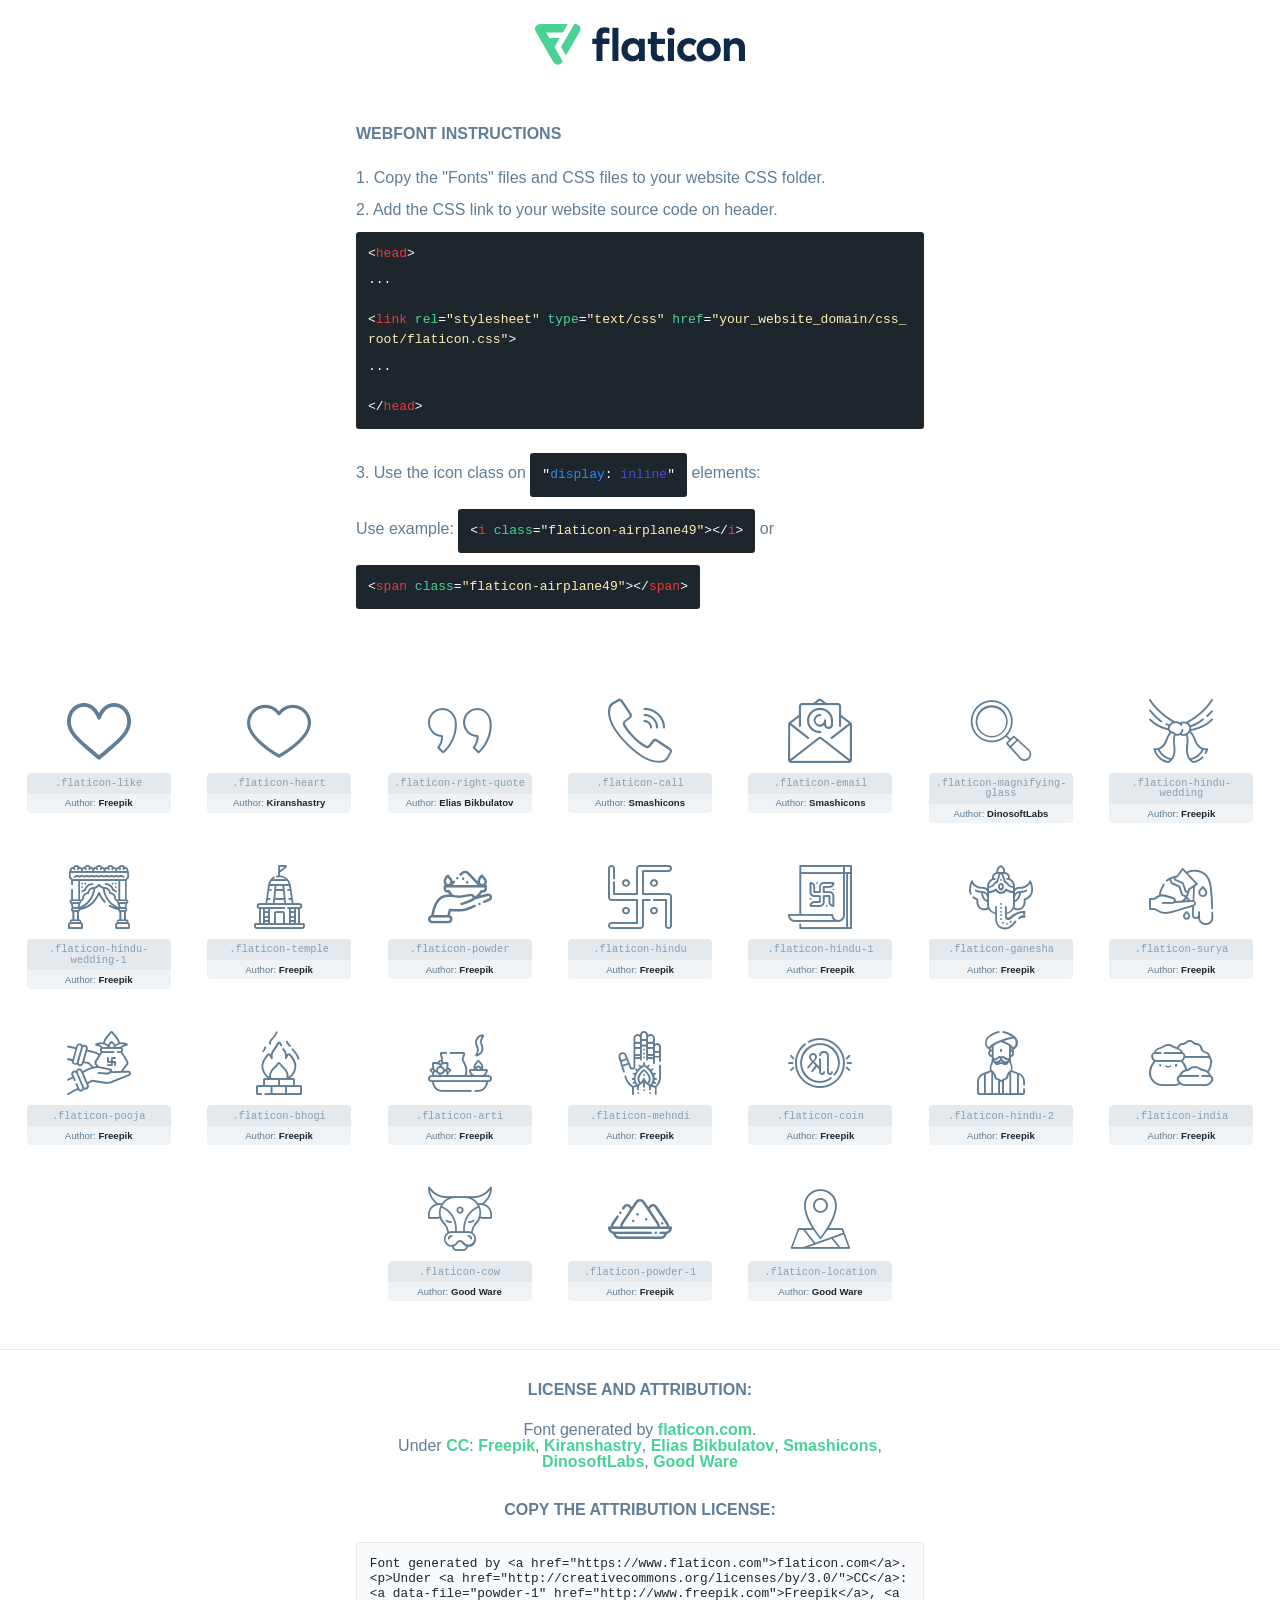
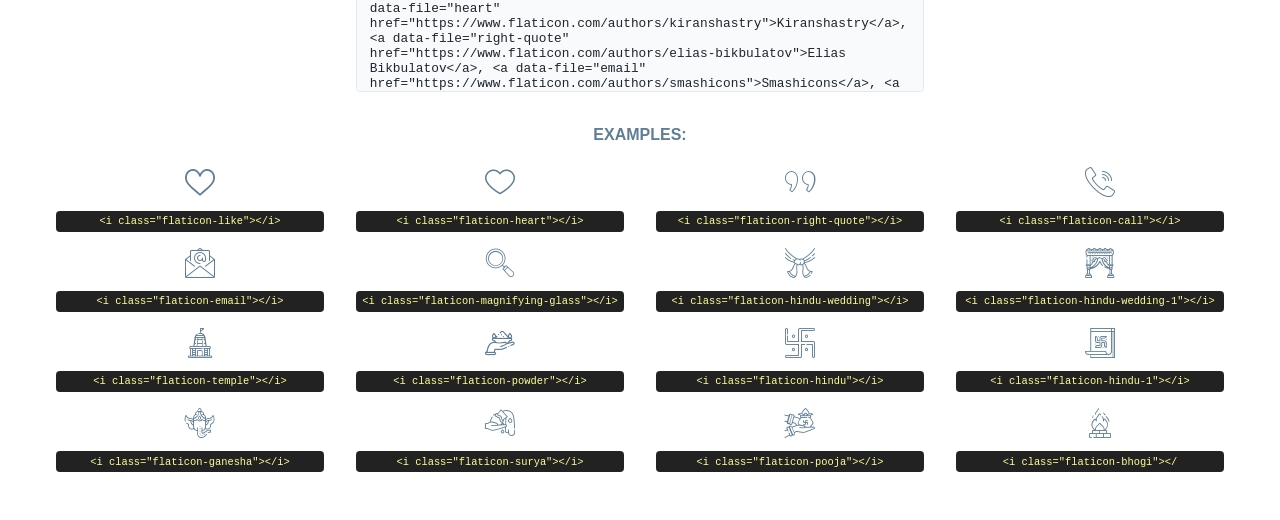
<file: assets/fonts/flaticon/flaticon.html>
<!DOCTYPE html>
<html lang="en">
<head>
    <title>Maharatri | Flaticon Webfont</title>
    <meta name="description" content="Maharatri Maharatri Assets Fonts Flaticon Flaticon page with responsive layout, sections, and UI components.">
    <link rel="stylesheet" type="text/css" href="flaticon.css"/>
    <meta charset="UTF-8">
    <style>
        html, body, div, span, applet, object, iframe,
        h1, h2, h3, h4, h5, h6, p, blockquote, pre,
        a, abbr, acronym, address, big, cite, code,
        del, dfn, em, img, ins, kbd, q, s, samp,
        small, strike, strong, sub, sup, tt, var,
        b, u, i, center,
        dl, dt, dd, ol, ul, li,
        fieldset, form, label, legend,
        table, caption, tbody, tfoot, thead, tr, th, td,
        article, aside, canvas, details, embed,
        figure, figcaption, footer, header, hgroup,
        menu, nav, output, ruby, section, summary,
        time, mark, audio, video {
            margin: 0;
            padding: 0;
            border: 0;
            font-size: 100%;
            font: inherit;
            vertical-align: baseline;
        }

        /* HTML5 display-role reset for older browsers */
        article, aside, details, figcaption, figure,
        footer, header, hgroup, menu, nav, section {
            display: block;
        }

        body {
            line-height: 1;
        }

        ol, ul {
            list-style: none;
        }

        blockquote, q {
            quotes: none;
        }

        blockquote:before, blockquote:after,
        q:before, q:after {
            content: '';
            content: none;
        }

        table {
            border-collapse: collapse;
            border-spacing: 0;
        }

        body {
            font-family: Helvetica, Arial, sans-serif;
            font-size: 16px;
            color: #5f7d95;
        }

        a {
            color: #4AD295;
            font-weight: bold;
            text-decoration: none;
        }

        * {
            -moz-box-sizing: border-box;
            -webkit-box-sizing: border-box;
            box-sizing: border-box;
            margin: 0;
            padding: 0;
        }

        [class^="flaticon-"]:before, [class*=" flaticon-"]:before, [class^="flaticon-"]:after, [class*=" flaticon-"]:after {
            font-family: Flaticon;
            font-size: 30px;
            font-style: normal;
            margin-left: 20px;
            color: #333;
        }

        .wrapper {
            max-width: 600px;
            margin: auto;
            padding: 0 1em;
        }

        .title {
            margin-bottom: 24px;
            text-transform: uppercase;
            font-weight: bold;
        }

        header {
            text-align: center;
            padding: 24px;
        }

        header .logo {
            width: 210px;
            height: auto;
            border: none;
            display: inline-block;
        }

        header strong {
            font-size: 28px;
            font-weight: 500;
            vertical-align: middle;
        }

        .demo {
            margin: 2em auto;
            line-height: 1.25em;
        }

        .demo ul li {
            margin-bottom: 12px;
        }

        .demo ul li code {
            background-color: #1D262D;
            border-radius: 3px;
            padding: 12px;
            display: inline-block;
            color: #fff;
            font-family: Consolas, Monaco, Lucida Console, Liberation Mono, DejaVu Sans Mono, Bitstream Vera Sans Mono, Courier New, monospace;
            font-weight: lighter;
            margin-top: 12px;
            font-size: 13px;
            word-break: break-all;
        }

        .demo ul li code .red {
            color: #EC3A3B;
        }

        .demo ul li code .green {
            color: #4AD295;
        }

        .demo ul li code .yellow {
            color: #FFEEB6;
        }

        .demo ul li code .blue {
            color: #2C8CF4;
        }

        .demo ul li code .purple {
            color: #4949E7;
        }

        .demo ul li code .dots {
            margin-top: 0.5em;
            display: block;
        }

        #glyphs {
            border-bottom: 1px solid #E3E9ED;
            padding: 2em 0;
            text-align: center;
        }

        .glyph {
            display: inline-block;
            width: 9em;
            margin: 1em;
            text-align: center;
            vertical-align: top;
            background: #FFF;
        }

        .glyph .flaticon {
            padding: 10px;
            display: block;
            font-family: "Flaticon";
            font-size: 64px;
            line-height: 1;
        }

        .glyph .flaticon:before {
            font-size: 64px;
            color: #5f7d95;
            margin-left: 0;
        }

        .class-name {
            font-size: 0.65em;
            background-color: #E3E9ED;
            color: #869FB2;
            border-radius: 4px 4px 0 0;
            padding: 0.5em;
            font-family: Consolas, Monaco, Lucida Console, Liberation Mono, DejaVu Sans Mono, Bitstream Vera Sans Mono, Courier New, monospace;
        }

        .author-name {
            font-size: 0.6em;
            background-color: #EFF3F6;
            border-top: 0;
            border-radius: 0 0 4px 4px;
            padding: 0.5em;
        }

        .author-name a {
            color: #1D262D;
        }

        .class-name:last-child {
            font-size: 10px;
            color: #888;
        }

        .class-name:last-child a {
            font-size: 10px;
            color: #555;
        }

        .glyph > input {
            display: block;
            width: 100px;
            margin: 5px auto;
            text-align: center;
            font-size: 12px;
            cursor: text;
        }

        .glyph > input.icon-input {
            font-family: "Flaticon";
            font-size: 16px;
            margin-bottom: 10px;
        }

        .attribution .title {
            margin-top: 2em;
        }

        .attribution textarea {
            background-color: #F8FAFB;
            color: #1D262D;
            padding: 1em;
            border: none;
            box-shadow: none;
            border: 1px solid #E3E9ED;
            border-radius: 4px;
            resize: none;
            width: 100%;
            height: 150px;
            font-size: 0.8em;
            font-family: Consolas, Monaco, Lucida Console, Liberation Mono, DejaVu Sans Mono, Bitstream Vera Sans Mono, Courier New, monospace;
            -webkit-appearance: none;
        }

        .attribution textarea:hover {
            border-color: #CFD9E0;
        }

        .attribution textarea:focus {
            border-color: #4AD295;
        }

        .iconsuse {
            margin: 2em auto;
            text-align: center;
            max-width: 1200px;
        }

        .iconsuse:after {
            content: '';
            display: table;
            clear: both;
        }

        .iconsuse .image {
            float: left;
            width: 25%;
            padding: 0 1em;
        }

        .iconsuse .image p {
            margin-bottom: 1em;
        }

        .iconsuse .image span {
            display: block;
            font-size: 0.65em;
            background-color: #222;
            color: #fff;
            border-radius: 4px;
            padding: 0.5em;
            color: #FFFF99;
            margin-top: 1em;
            font-family: Consolas, Monaco, Lucida Console, Liberation Mono, DejaVu Sans Mono, Bitstream Vera Sans Mono, Courier New, monospace;
        }

        .flaticon:before {
            color: #5f7d95;
        }

        #footer {
            text-align: center;
            background-color: #1D262D;
            color: #869FB2;
            padding: 12px;
            font-size: 14px;
        }

        #footer a {
            font-weight: normal;
        }

        @media (max-width: 960px) {
            .iconsuse .image {
                width: 50%;
            }
        }

        .preview {
            width: 100px;
            display: inline-block;
            margin: 10px;
        }

        .preview .inner {
            display: inline-block;
            width: 100%;
            text-align: center;
            background: #f5f5f5;
            -webkit-border-radius: 3px 3px 0 0;
            -moz-border-radius: 3px 3px 0 0;
            border-radius: 3px 3px 0 0;
        }

        .preview .inner  {
            line-height: 85px;
            font-size: 40px;
            color: #333;
        }

        .label {
            display: inline-block;
            width: 100%;
            box-sizing: border-box;
            padding: 5px;
            font-size: 10px;
            font-family: Monaco, monospace;
            color: #666;
            white-space: nowrap;
            overflow: hidden;
            text-overflow: ellipsis;
            background: #ddd;
            -webkit-border-radius: 0 0 3px 3px;
            -moz-border-radius: 0 0 3px 3px;
            border-radius: 0 0 3px 3px;
            color: #666;
        }
    </style>
</head>
<body>
    <header>
        <a href="https://www.flaticon.com/" target="_blank" class="logo">
            <svg xmlns="http://www.w3.org/2000/svg" viewBox="0 0 394.3 76.5">
                <path d="M156.6,69.4H145.3V7.1h11.3Z" style="fill:#0e2a47"/>
                <path d="M206.2,69.4h-11V64.8a15.4,15.4,0,0,1-12.6,5.7c-11.6,0-20.3-9.5-20.3-22.1s8.8-22.1,20.3-22.1a15.4,15.4,0,0,1,12.6,5.8V27.5h11Zm-32.4-21c0,6.4,4.2,11.6,10.8,11.6s10.8-4.9,10.8-11.6-4.4-11.6-10.8-11.6S173.9,42,173.9,48.4Z"
                      style="fill:#0e2a47"/>
                <path d="M262.5,13.7a7.2,7.2,0,0,1-14.4,0,7.2,7.2,0,1,1,14.4,0ZM261,69.4H249.6v-42H261Z"
                      style="fill:#0e2a47"/>
                <path id="_Trazado_" data-name="&lt;Trazado&gt;"
                      d="M139.6,17.8a16.6,16.6,0,0,0-8-1.4c-3.2.4-4.9,2-4.9,5.9v5.1h13V37.5h-13v32H115.4v-32h-7.8v-10h7.8V22.2c0-9.9,5.2-16.3,15-16.3a23.4,23.4,0,0,1,9.3,1.8Z"
                      style="fill:#0e2a47"/>
                <path d="M235.1,60c-3.5,0-6.3-1.9-6.3-7.1V37.5H244v-10H228.8V15H217.5V27.5h-5.7v10h5.7V53.7c0,10.9,5.3,16.8,15.7,16.8A22.9,22.9,0,0,0,244,68l-4.3-9.1A12.3,12.3,0,0,1,235.1,60Z"
                      style="fill:#0e2a47"/>
                <path d="M348.9,48.4c0,12.6-9.7,22.1-22.7,22.1s-22.7-9.4-22.7-22.1,9.6-22.1,22.7-22.1S348.9,35.8,348.9,48.4Zm-33.9,0c0,6.8,4.8,11.6,11.1,11.6s11.2-4.8,11.2-11.6-4.8-11.6-11.2-11.6S315.1,41.6,315.1,48.4Z"
                      style="fill:#0e2a47"/>
                <path d="M394.3,42.7V69.4H382.9V46.3c0-6.1-3-9.4-8.2-9.4s-8.9,3.2-8.9,9.5v23H354.6v-42h11v4.9c3-4.5,7.6-6.1,12.3-6.1C387.5,26.3,394.3,33,394.3,42.7Z"
                      style="fill:#0e2a47"/>
                <path d="M298,55.7h0a12.4,12.4,0,0,1-8.2,4.2h-.9l-1.8-.2a10,10,0,0,1-7.4-5.6,13.2,13.2,0,0,1-1.2-5.8,13,13,0,0,1,1.3-5.9,10.1,10.1,0,0,1,7.5-5.5h2.4a11.7,11.7,0,0,1,8.3,4.2l5.5-9.6a19.9,19.9,0,0,0-8.1-4.3,23.4,23.4,0,0,0-6.1-.8,25.2,25.2,0,0,0-7.5,1.1,20.9,20.9,0,0,0-8,4.6,21.9,21.9,0,0,0-6.8,16.4,21.9,21.9,0,0,0,6.7,16.3,20.9,20.9,0,0,0,8,4.6,25.2,25.2,0,0,0,7.7,1.2,23.6,23.6,0,0,0,6.2-.8,20,20,0,0,0,8.1-4.4Z"
                      style="fill:#0e2a47"/>
                <path d="M46.3,26.5H26.9L20.8,16H52.4L61.6,0H9.4A9.3,9.3,0,0,0,1.3,4.7a9.3,9.3,0,0,0,0,9.4L34.6,71.8a9.4,9.4,0,0,0,16.2,0l1.1-1.9L36.6,43.3Z"
                      style="fill:#4ad295"/>
                <path d="M84.2,4.7A9.3,9.3,0,0,0,76.1,0H73.8l-25,43.3,9.2,16L84.2,14A9.3,9.3,0,0,0,84.2,4.7Z"
                      style="fill:#4ad295"/>
            </svg>
        </a>
    </header>
    <section class="demo wrapper">

        <p class="title">Webfont Instructions</p>

        <ul>
            <li>
                <span class="num">1. </span>Copy the "Fonts" files and CSS files to your website CSS folder.
            </li>
            <li>
                <span class="num">2. </span>Add the CSS link to your website source code on header.
                <code class="big">
                    &lt;<span class="red">head</span>&gt;
                    <br/><span class="dots">...</span>
                    <br/>&lt;<span class="red">link</span> <span class="green">rel</span>=<span
                        class="yellow">"stylesheet"</span> <span class="green">type</span>=<span
                        class="yellow">"text/css"</span> <span class="green">href</span>=<span class="yellow">"your_website_domain/css_root/flaticon.css"</span>&gt;
                    <br/><span class="dots">...</span>
                    <br/>&lt;/<span class="red">head</span>&gt;
                </code>
            </li>

            <li>
                <p>
                    <span class="num">3. </span>Use the icon class on <code>"<span class="blue">display</span>:<span
                        class="purple"> inline</span>"</code> elements:
                    <br/>
                    Use example: <code>&lt;<span class="red">i</span> <span class="green">class</span>=<span class="yellow">&quot;flaticon-airplane49&quot;</span>&gt;&lt;/<span
                        class="red">i</span>&gt;</code> or <code>&lt;<span class="red">span</span> <span
                        class="green">class</span>=<span class="yellow">&quot;flaticon-airplane49&quot;</span>&gt;&lt;/<span
                        class="red">span</span>&gt;</code>
            </li>
        </ul>

    </section>
    <section id="glyphs">
            <div class="glyph">
                <i class="flaticon flaticon-like"></i>
                <div class="class-name">.flaticon-like</div>
                <div class="author-name">Author: <a data-file="like" href="http://www.freepik.com">Freepik</a> </div>
            </div>

            <div class="glyph">
                <i class="flaticon flaticon-heart"></i>
                <div class="class-name">.flaticon-heart</div>
                <div class="author-name">Author: <a data-file="heart" href="https://www.flaticon.com/authors/kiranshastry">Kiranshastry</a> </div>
            </div>

            <div class="glyph">
                <i class="flaticon flaticon-right-quote"></i>
                <div class="class-name">.flaticon-right-quote</div>
                <div class="author-name">Author: <a data-file="right-quote" href="https://www.flaticon.com/authors/elias-bikbulatov">Elias Bikbulatov</a> </div>
            </div>

            <div class="glyph">
                <i class="flaticon flaticon-call"></i>
                <div class="class-name">.flaticon-call</div>
                <div class="author-name">Author: <a data-file="call" href="https://www.flaticon.com/authors/smashicons">Smashicons</a> </div>
            </div>

            <div class="glyph">
                <i class="flaticon flaticon-email"></i>
                <div class="class-name">.flaticon-email</div>
                <div class="author-name">Author: <a data-file="email" href="https://www.flaticon.com/authors/smashicons">Smashicons</a> </div>
            </div>

            <div class="glyph">
                <i class="flaticon flaticon-magnifying-glass"></i>
                <div class="class-name">.flaticon-magnifying-glass</div>
                <div class="author-name">Author: <a data-file="magnifying-glass" href="https://www.flaticon.com/authors/dinosoftlabs">DinosoftLabs</a> </div>
            </div>

            <div class="glyph">
                <i class="flaticon flaticon-hindu-wedding"></i>
                <div class="class-name">.flaticon-hindu-wedding</div>
                <div class="author-name">Author: <a data-file="hindu-wedding" href="http://www.freepik.com">Freepik</a> </div>
            </div>

            <div class="glyph">
                <i class="flaticon flaticon-hindu-wedding-1"></i>
                <div class="class-name">.flaticon-hindu-wedding-1</div>
                <div class="author-name">Author: <a data-file="hindu-wedding-1" href="http://www.freepik.com">Freepik</a> </div>
            </div>

            <div class="glyph">
                <i class="flaticon flaticon-temple"></i>
                <div class="class-name">.flaticon-temple</div>
                <div class="author-name">Author: <a data-file="temple" href="http://www.freepik.com">Freepik</a> </div>
            </div>

            <div class="glyph">
                <i class="flaticon flaticon-powder"></i>
                <div class="class-name">.flaticon-powder</div>
                <div class="author-name">Author: <a data-file="powder" href="http://www.freepik.com">Freepik</a> </div>
            </div>

            <div class="glyph">
                <i class="flaticon flaticon-hindu"></i>
                <div class="class-name">.flaticon-hindu</div>
                <div class="author-name">Author: <a data-file="hindu" href="http://www.freepik.com">Freepik</a> </div>
            </div>

            <div class="glyph">
                <i class="flaticon flaticon-hindu-1"></i>
                <div class="class-name">.flaticon-hindu-1</div>
                <div class="author-name">Author: <a data-file="hindu-1" href="http://www.freepik.com">Freepik</a> </div>
            </div>

            <div class="glyph">
                <i class="flaticon flaticon-ganesha"></i>
                <div class="class-name">.flaticon-ganesha</div>
                <div class="author-name">Author: <a data-file="ganesha" href="http://www.freepik.com">Freepik</a> </div>
            </div>

            <div class="glyph">
                <i class="flaticon flaticon-surya"></i>
                <div class="class-name">.flaticon-surya</div>
                <div class="author-name">Author: <a data-file="surya" href="http://www.freepik.com">Freepik</a> </div>
            </div>

            <div class="glyph">
                <i class="flaticon flaticon-pooja"></i>
                <div class="class-name">.flaticon-pooja</div>
                <div class="author-name">Author: <a data-file="pooja" href="http://www.freepik.com">Freepik</a> </div>
            </div>

            <div class="glyph">
                <i class="flaticon flaticon-bhogi"></i>
                <div class="class-name">.flaticon-bhogi</div>
                <div class="author-name">Author: <a data-file="bhogi" href="http://www.freepik.com">Freepik</a> </div>
            </div>

            <div class="glyph">
                <i class="flaticon flaticon-arti"></i>
                <div class="class-name">.flaticon-arti</div>
                <div class="author-name">Author: <a data-file="arti" href="http://www.freepik.com">Freepik</a> </div>
            </div>

            <div class="glyph">
                <i class="flaticon flaticon-mehndi"></i>
                <div class="class-name">.flaticon-mehndi</div>
                <div class="author-name">Author: <a data-file="mehndi" href="http://www.freepik.com">Freepik</a> </div>
            </div>

            <div class="glyph">
                <i class="flaticon flaticon-coin"></i>
                <div class="class-name">.flaticon-coin</div>
                <div class="author-name">Author: <a data-file="coin" href="http://www.freepik.com">Freepik</a> </div>
            </div>

            <div class="glyph">
                <i class="flaticon flaticon-hindu-2"></i>
                <div class="class-name">.flaticon-hindu-2</div>
                <div class="author-name">Author: <a data-file="hindu-2" href="http://www.freepik.com">Freepik</a> </div>
            </div>

            <div class="glyph">
                <i class="flaticon flaticon-india"></i>
                <div class="class-name">.flaticon-india</div>
                <div class="author-name">Author: <a data-file="india" href="http://www.freepik.com">Freepik</a> </div>
            </div>

            <div class="glyph">
                <i class="flaticon flaticon-cow"></i>
                <div class="class-name">.flaticon-cow</div>
                <div class="author-name">Author: <a data-file="cow" href="https://www.flaticon.com/authors/good-ware">Good Ware</a> </div>
            </div>

            <div class="glyph">
                <i class="flaticon flaticon-powder-1"></i>
                <div class="class-name">.flaticon-powder-1</div>
                <div class="author-name">Author: <a data-file="powder-1" href="http://www.freepik.com">Freepik</a> </div>
            </div>

            <div class="glyph">
                <i class="flaticon flaticon-location"></i>
                <div class="class-name">.flaticon-location</div>
                <div class="author-name">Author: <a data-file="location" href="https://www.flaticon.com/authors/good-ware">Good Ware</a> </div>
            </div>

    </section>

    <section class="attribution wrapper"   style="text-align:center;">

        <div class="title">License and attribution:</div><div class="attrDiv">Font generated by <a href="https://www.flaticon.com">flaticon.com</a>. <div><p>Under <a href="http://creativecommons.org/licenses/by/3.0/">CC</a>: <a data-file="powder-1" href="http://www.freepik.com">Freepik</a>, <a data-file="heart" href="https://www.flaticon.com/authors/kiranshastry">Kiranshastry</a>, <a data-file="right-quote" href="https://www.flaticon.com/authors/elias-bikbulatov">Elias Bikbulatov</a>, <a data-file="email" href="https://www.flaticon.com/authors/smashicons">Smashicons</a>, <a data-file="magnifying-glass" href="https://www.flaticon.com/authors/dinosoftlabs">DinosoftLabs</a>, <a data-file="location" href="https://www.flaticon.com/authors/good-ware">Good Ware</a></p>  </div>
        </div>
        <div class="title">Copy the Attribution License:</div>

        <textarea onclick="this.focus();this.select();">Font generated by &lt;a href=&quot;https://www.flaticon.com&quot;&gt;flaticon.com&lt;/a&gt;. <p>Under <a href="http://creativecommons.org/licenses/by/3.0/">CC</a>: <a data-file="powder-1" href="http://www.freepik.com">Freepik</a>, <a data-file="heart" href="https://www.flaticon.com/authors/kiranshastry">Kiranshastry</a>, <a data-file="right-quote" href="https://www.flaticon.com/authors/elias-bikbulatov">Elias Bikbulatov</a>, <a data-file="email" href="https://www.flaticon.com/authors/smashicons">Smashicons</a>, <a data-file="magnifying-glass" href="https://www.flaticon.com/authors/dinosoftlabs">DinosoftLabs</a>, <a data-file="location" href="https://www.flaticon.com/authors/good-ware">Good Ware</a></p> 
        </textarea>

    </section>

    <section class="iconsuse">

        <div class="title">Examples:</div>
            <div class="image">
                <p>
                    <i class="flaticon flaticon-like"></i>
                    <span>&lt;i class=&quot;flaticon-like&quot;&gt;&lt;/i&gt;</span>
                </p>
            </div>
            <div class="image">
                <p>
                    <i class="flaticon flaticon-heart"></i>
                    <span>&lt;i class=&quot;flaticon-heart&quot;&gt;&lt;/i&gt;</span>
                </p>
            </div>
            <div class="image">
                <p>
                    <i class="flaticon flaticon-right-quote"></i>
                    <span>&lt;i class=&quot;flaticon-right-quote&quot;&gt;&lt;/i&gt;</span>
                </p>
            </div>
            <div class="image">
                <p>
                    <i class="flaticon flaticon-call"></i>
                    <span>&lt;i class=&quot;flaticon-call&quot;&gt;&lt;/i&gt;</span>
                </p>
            </div>
            <div class="image">
                <p>
                    <i class="flaticon flaticon-email"></i>
                    <span>&lt;i class=&quot;flaticon-email&quot;&gt;&lt;/i&gt;</span>
                </p>
            </div>
            <div class="image">
                <p>
                    <i class="flaticon flaticon-magnifying-glass"></i>
                    <span>&lt;i class=&quot;flaticon-magnifying-glass&quot;&gt;&lt;/i&gt;</span>
                </p>
            </div>
            <div class="image">
                <p>
                    <i class="flaticon flaticon-hindu-wedding"></i>
                    <span>&lt;i class=&quot;flaticon-hindu-wedding&quot;&gt;&lt;/i&gt;</span>
                </p>
            </div>
            <div class="image">
                <p>
                    <i class="flaticon flaticon-hindu-wedding-1"></i>
                    <span>&lt;i class=&quot;flaticon-hindu-wedding-1&quot;&gt;&lt;/i&gt;</span>
                </p>
            </div>
            <div class="image">
                <p>
                    <i class="flaticon flaticon-temple"></i>
                    <span>&lt;i class=&quot;flaticon-temple&quot;&gt;&lt;/i&gt;</span>
                </p>
            </div>
            <div class="image">
                <p>
                    <i class="flaticon flaticon-powder"></i>
                    <span>&lt;i class=&quot;flaticon-powder&quot;&gt;&lt;/i&gt;</span>
                </p>
            </div>
            <div class="image">
                <p>
                    <i class="flaticon flaticon-hindu"></i>
                    <span>&lt;i class=&quot;flaticon-hindu&quot;&gt;&lt;/i&gt;</span>
                </p>
            </div>
            <div class="image">
                <p>
                    <i class="flaticon flaticon-hindu-1"></i>
                    <span>&lt;i class=&quot;flaticon-hindu-1&quot;&gt;&lt;/i&gt;</span>
                </p>
            </div>
            <div class="image">
                <p>
                    <i class="flaticon flaticon-ganesha"></i>
                    <span>&lt;i class=&quot;flaticon-ganesha&quot;&gt;&lt;/i&gt;</span>
                </p>
            </div>
            <div class="image">
                <p>
                    <i class="flaticon flaticon-surya"></i>
                    <span>&lt;i class=&quot;flaticon-surya&quot;&gt;&lt;/i&gt;</span>
                </p>
            </div>
            <div class="image">
                <p>
                    <i class="flaticon flaticon-pooja"></i>
                    <span>&lt;i class=&quot;flaticon-pooja&quot;&gt;&lt;/i&gt;</span>
                </p>
            </div>
            <div class="image">
                <p>
                    <i class="flaticon flaticon-bhogi"></i>
                    <span>&lt;i class=&quot;flaticon-bhogi&quot;&gt;&lt;/
</file>
<file: assets/fonts/flaticon/flaticon.css>
@font-face {
    font-family: "flaticon";
    src: url("./flaticon.ttf?a42ae1a0b8569344fb5efbd38fc61441") format("truetype"),
url("./flaticon.woff?a42ae1a0b8569344fb5efbd38fc61441") format("woff"),
url("./flaticon.woff2?a42ae1a0b8569344fb5efbd38fc61441") format("woff2"),
url("./flaticon.eot?a42ae1a0b8569344fb5efbd38fc61441#iefix") format("embedded-opentype"),
url("./flaticon.svg?a42ae1a0b8569344fb5efbd38fc61441#flaticon") format("svg");
}

i[class^="flaticon-"]:before, 
i[class*=" flaticon-"]:before,
span[class^="flaticon-"]:before, 
span[class*=" flaticon-"]:before {
    font-family: flaticon !important;
    font-style: normal;
    font-weight: normal !important;
    font-variant: normal;
    text-transform: none;
    line-height: 1;
    -webkit-font-smoothing: antialiased;
    -moz-osx-font-smoothing: grayscale;
}

.flaticon-like:before {
    content: "\f101";
}
.flaticon-heart:before {
    content: "\f102";
}
.flaticon-right-quote:before {
    content: "\f103";
}
.flaticon-call:before {
    content: "\f104";
}
.flaticon-email:before {
    content: "\f105";
}
.flaticon-magnifying-glass:before {
    content: "\f106";
}
.flaticon-hindu-wedding:before {
    content: "\f107";
}
.flaticon-hindu-wedding-1:before {
    content: "\f108";
}
.flaticon-temple:before {
    content: "\f109";
}
.flaticon-powder:before {
    content: "\f10a";
}
.flaticon-hindu:before {
    content: "\f10b";
}
.flaticon-hindu-1:before {
    content: "\f10c";
}
.flaticon-ganesha:before {
    content: "\f10d";
}
.flaticon-surya:before {
    content: "\f10e";
}
.flaticon-pooja:before {
    content: "\f10f";
}
.flaticon-bhogi:before {
    content: "\f110";
}
.flaticon-arti:before {
    content: "\f111";
}
.flaticon-mehndi:before {
    content: "\f112";
}
.flaticon-coin:before {
    content: "\f113";
}
.flaticon-hindu-2:before {
    content: "\f114";
}
.flaticon-india:before {
    content: "\f115";
}
.flaticon-cow:before {
    content: "\f116";
}
.flaticon-powder-1:before {
    content: "\f117";
}
.flaticon-location:before {
    content: "\f118";
}
</file>
<file: assets/css/style.css>
/*===========================
 =  Accessibility — Skip Link (v1.4)

 ===========================*/

 @import url('https://fonts.googleapis.com/css2?family=Poppins:ital,wght@0,100;0,200;0,300;0,400;0,500;0,600;0,700;0,800;0,900;1,100;1,200;1,300;1,400;1,500;1,600;1,700;1,800;1,900&display=swap');


.skip-link {
  position: absolute;
  top: -100%;
  left: 0;
  background: var(--mht-accent, #ae4427);
  color: #fff;
  padding: 12px 24px;
  z-index: 99999;
  font-size: 15px;
  font-weight: 700;
  text-decoration: none;
  border-radius: 0 0 4px 0;
  transition: top 0.2s;
}
.skip-link:focus {
  top: 0;
  color: #fff;
  outline: none;
  box-shadow: 0 0 0 3px rgba(var(--mht-accent-rgb, 174, 68, 39), 0.5);
}

/*===========================
 =  Table of Contents
 0. Keyframes
 1. General
 1.1. Typography
 1.2. Section spacings
 1.3. Forms
 1.4. Buttons
 1.5. Colors & Badges
 1.6. Modals, Popups & Dropdowns
 1.7. Tables
 1.8. Tabs
 1.9. Social media links
 2. Header
 2.1. Header style 2
 2.2. Header style 3
 3. Footer
 5. Subheader
 5. Components
 6.. Loaders
 6.1. Blog Posts
 6.1.1. Blog Posts List
 6.1.2. Blog Post Details
 6.2. sidebar
 6.3. Products
 6.3.1. Products (List view)
 6.3.2 Products (Minimal View)
 6.3.3 Products Quick view & details
 6.3.4. Cart & Wishlist
 6.3.5. Checkout
 6.3.6 Products (Recent View)
 6.4. Categories Megamenu
 6.5. Banners
 6.6. Icon Blocks
 6.7. DONNATE TO HELPs
 6.8.Login & Signup
 6.9. Error 404
 6.10. Testimonials
 6.11. Companies
 6.12. Newsletter Popup
 7. Misc
 8. Responsive
===========================*/

:root {
  --mht-primary:    #7e4555;
  --mht-accent:     #7e4555;
  --mht-accent-rgb: 219, 66, 66;
}

html { scroll-behavior: smooth; }




/* Google Fonts */
@import url('https://fonts.googleapis.com/css2?family=Poppins:wght@400;500;600;700&display=swap');

/*-------------------------------------------------------------------*/

/* === Keyframes === */

*{
  font-family: 'Poppins', sans-serif;
}



/* Keyframes for wave animation */
@keyframes wave {
  0% {
    margin-left: 0;
  }
  100% {
    margin-left: -1600px;
  }
}

/* Keyframes for swell animation */
@keyframes swell {
  0%, 100% {
    transform: translate3d(0,-25px,0);
  }
  50% {
    transform: translate3d(0,5px,0);
  }
}

/* Keyframes for pulseInOut animation */
@keyframes pulseInOut{
  0%{
    opacity:1;
    transform:scale(.3)
  }
  100%{
    opacity:0;
    transform:scale(1.3)
  }
}

/* Keyframes for pulseInOutSM animation */
@keyframes pulseInOutSM{
  0%{
    opacity:1;
    transform:scale(.3)
  }
  100%{
    opacity:0;
    transform:scale(1.7)
  }
}

/* Keyframes for fadeInOut animation */
@keyframes fadeInOut {
  0% {
    opacity: 1;
  }
  50% {
    opacity: 0.3;
  }
  100% {
    opacity: 1;
  }
}

/* Keyframes for rotating animation */
@-webkit-keyframes rot {
  100% {
    -webkit-transform: rotate(360deg);
            transform: rotate(360deg);
  }
}
@keyframes rot {
  100% {
    -webkit-transform: rotate(360deg);
            transform: rotate(360deg);
  }
}

/* Keyframes for preloaderScale animation */
@-webkit-keyframes preloaderScale {
  100% {
    -webkit-transform: scale(0.1);
            transform: scale(0.1);
    opacity: 0;
  }
}

/* Keyframe animation to scale down and fade out preloader */
@keyframes preloaderScale {
  100% {
    -webkit-transform: scale(0.1);
    transform: scale(0.1);
    opacity: 0;
  }
}

/* Keyframe animation to bounce an element up and down */
@keyframes BounceUpDown {
  0% {
    transform: translateY(0);
  }
  25% {
    transform: translateY(-5px);
  }
  50% {
    transform: translateY(0);
  }
  75% {
    transform: translateY(-2px);
  }
  100% {
    transform: translateY(0);
  }
}

/* Keyframe animation to bounce an element down and up */
@keyframes BounceDownUp {
  0% {
    transform: translateY(0);
  }
  25% {
    transform: translateY(5px);
  }
  50% {
    transform: translateY(0);
  }
  75% {
    transform: translateY(2px);
  }
  100% {
    transform: translateY(0);
  }
}

/* Keyframe animation to rotate an element (for webkit browsers) */
@-webkit-keyframes sk-rotate {
  100% {
    -webkit-transform: rotate(360deg)
  }
}

/* Keyframe animation to rotate an element */
@keyframes sk-rotate {
  100% {
    transform: rotate(360deg);
    -webkit-transform: rotate(360deg)
  }
}

/* Keyframe animation to bounce an element */
@-webkit-keyframes sk-bounce {
  0%, 100% {
    -webkit-transform: scale(0.0)
  }
  50% {
    -webkit-transform: scale(1.0)
  }
}

/* Keyframe animation to bounce an element */
@keyframes sk-bounce {
  0%, 100% {
    transform: scale(0.0);
    -webkit-transform: scale(0.0);
  }
  50% {
    transform: scale(1.0);
    -webkit-transform: scale(1.0);
  }
}

/* Keyframe animation to scale an element (for banner images) */
@keyframes bannerscale {
  50% {
    transform: scale(1.2);
  }
}

/* Keyframe animation to float an element up and down */
@keyframes float-y-ease {
  0% {
    transform: translateY(-3px);
  }
  50% {
    transform: translateY(3px);
  }
  100% {
    transform: translateY(-3px);
  }
}

/* General styles */
/* Add z-index of 3 */
.z-index-3 {
  z-index: 3;
}

/* Style for a group of images */
.img-group {
  position: relative;
  text-align: center;
  padding: 80px;
}

/* Style for inner container of a group of images */
.img-group-inner {
  position: relative;
}

/* Style for span elements inside an inner container of a group of images */
.img-group-inner span {
  position: absolute;
  top: -10px;
  right: -10px;
  width: 20px;
  height: 20px;
  background-color: var(--mht-primary);
}

/* Style for second span element inside an inner container of a group of images */
.img-group-inner span + span {
  top: auto;
  right: auto;
  left: -10px;
  bottom: -10px;
  background-color: #fff;
}
/* This CSS styles the second and third images in a group of images, 
   positioning the second image at the top left and the third at the bottom right with a lower z-index. */
.img-group img:nth-child(2){
  position: absolute;
  top: 0;
  left: 0;
  z-index: -1;
}
.img-group img:nth-child(3){
  position: absolute;
  bottom: 0;
  right: 0;
  z-index: -1;
}

/* This CSS styles a group of images, arranging them in a column with their left edges aligned.
   The second image in the group has a negative top margin to overlap the first image. */
.img-group-2{
  display: flex;
  flex-direction: column;
  align-items: flex-start;
}

.img-group-2 img + img{
  margin-left: auto;
  margin-top: -50%;
}

/* This CSS adds a border to an element with the class "border", overriding any existing borders. */
.border{
  border: 2px solid #efefef !important;
}

/* This CSS styles a vertical separator with a height of 80 pixels and a background color of var(--mht-primary). */
.vertical-seperator{
  display: block;
  width: 3px;
  height: 80px;
  text-align: center;
  background-color: var(--mht-primary);
  margin: 0 auto;
}

/* This CSS styles a group of images, arranging them in a grid with a margin between them. */
.sigma_img-box{
  display: flex;
  flex-wrap: wrap;
}

.sigma_img-box img + img{
  margin-top: 40px;
  margin-left: 30px;
}

/* This CSS styles a section of a page, positioning a colored section at the left with a transparent overlay. */
.section-before{
  position: absolute;
  top: 0;
  left: 0;
  width: 30%;
  height: 100%;
  z-index: -1;
  background-color: var(--mht-accent);
}
.section-before::after{
  content: '';
  position: absolute;
  top: 0;
  left: 0;
  width: 100%;
  height: 100%;
  background-color: rgba(0,0,0,.6);
}

/* This CSS styles a group of dots with a radial gradient and transitions their opacity. */
.sigma_dots{
  width: 200px;
  height: 200px;
  content: '';
  background-position: 0 0,6px 6px;
  background-size: 12px 12px;
  position: absolute;
  display: block;
  background-image: -o-radial-gradient(#d1d4d8 1px,transparent 1px),-o-radial-gradient(#d1d4d8 1px,transparent 1px);
  background-image: radial-gradient(#d1d4d8 1px,transparent 1px),radial-gradient(#d1d4d8 1px,transparent 1px);
  -webkit-transition: opacity .3s;
  -o-transition: opacity .3s;
  transition: opacity .3s;
  background-color: transparent;
  top: -250px;
  left: -100px;
  opacity: 1;
  z-index: -1;
}
/* This rule sets the width of the element to 100px and positions it to the right side of its parent element */
.sigma_dots.dots-2{
width: 100px;
left: auto;
height: 200px;
right: 0;
top: 100%;
}

/* This rule sets the background of the element with a gradient with two colors, #F74F22 and transparent */
.sigma_dots.primary{
background-image: -o-radial-gradient(#F74F22 1px,transparent 1px),-o-radial-gradient(#F74F22 1px,transparent 1px);
background-image: radial-gradient(#F74F22 1px,transparent 1px),radial-gradient(#F74F22 1px,transparent 1px);
}

/* This rule sets the background of the element with a gradient with two colors, #022147 and transparent */
.sigma_dots.secondary{
background-image: -o-radial-gradient(#022147 1px,transparent 1px),-o-radial-gradient(#022147 1px,transparent 1px);
background-image: radial-gradient(#022147 1px,transparent 1px),radial-gradient(#022147 1px,transparent 1px);
}

/* This rule positions the element to the bottom left corner of its parent element */
.bottom-skew{
position: absolute;
bottom: 0;
left: 0;
width: 100%;
}

/* This rule positions the element to the left side of its parent element and vertically centers it */
.texture-4{
position: absolute;
top: 50%;
left: 0;
transform: translateY(-50%);
}
/* Texture styles */

.texture-3{
  position: absolute;
  top: -20px;
  left: 0;
}

.texture-5{
  position: absolute;
  top: -20px;
  right: 30%;
  z-index: -1;
  width: 500px;
}

.sigma_banner .texture-5{
  top: -200px;
}

/* Circle styles */

.circles .circle{
  width: 160px;
  height: 160px;
  border-radius: 50%;
  display: block;
}

.circles .circle.circle-lg{
  width: 290px;
  height: 290px;
}

.circles .circle.circle-md{
  width: 160px;
  height: 160px;
}

.circles .circle.circle-sm{
  width: 100px;
  height: 100px;
}

/* Irregular shapes styles */

.sigma_shapes.irregular .irregular-1 svg{
  width: 1020px;
  position: absolute;
  top: -20px;
  right: 0;
}

.sigma_shapes.irregular .irregular-2{
  position: absolute;
  top: -320px;
  left: -430px;
  width: 500px;
  height: 500px;
  transform: rotate(-15deg);
  border-radius: 80px;
}

.sigma_shapes.irregular .irregular-3 svg{
  position: absolute;
  bottom: 0px;
  right: -610px;
  width: 920px;
}

.sigma_shapes.irregular .irregular-4 svg{
  position: absolute;
  right: -270px;
  top: -40px;
  width: 980px;
  z-index: -1;
}

.sigma_shapes.irregular .irregular-5{
  position: absolute;
  width: 300px;
  height: 300px;
  border-radius: 50%;
  bottom: -150px;
  left: -150px;
  border: 40px solid var(--mht-primary);
  z-index: -1;
}

.sigma_shapes.irregular .irregular-6 svg{
  position: absolute;
  right: 0;
  bottom: -140px;
  width: 1060px;
  z-index: -1;
}

/* Custom background and image styles */

.custom-bg{
  position: absolute;
  top: 0;
  left: 0;
  width: 100%;
  height: 100%;
  z-index: -2;
}

.custom-img-1{
  position: absolute;
  bottom: -210px;
  right: 0;
  z-index: -3;
}

/* Spacer styles */

.spacer{
  height: 140px;
  position: absolute;
  top: 0;
  left: 0;
  z-index: -1;
  width: 100%;
}

.spacer.spacer-lg{
  height: 295px;
}

.spacer.spacer-xl{
  height: 500px;
}

.spacer.spacer-bottom{
  top: auto;
  bottom: 0;
}

.spacer.spacer-vertical{
  height: 100%;
  width:  140px;
}

.spacer.spacer-vertical.spacer-right{
  right: 0;
  left: auto;
}

.spacer.spacer-vertical.spacer-left{
  right: auto;
  left: 0;
}

.spacer.spacer-vertical.spacer-xl{
  width: 500px;
}

/* Canvas and map styles */

.sigma_canvas canvas,
.sigma_canvas{
  width: 100%;
}

.sigma_map{
  height: 600px;
  width: 100%;
}

.sigma_map .sigma_contact-info{
  left: auto;
  right: 0;
}

.sigma_map iframe{
  width: 100%;
  height: 100%;
}

/* Separator styles */

.sigma_seperator-vertical{
  position: relative;
  display: flex;
  align-items: center;
  justify-content: space-between;
  width: 100%;
}

.sigma_seperator-vertical span{
  width: 1px;
  height: 200px;
  background-color: #efefef;
  display: block;
}

.sigma_seperator-vertical span:first-child,
.sigma_seperator-vertical span:last-child{
  margin: 0 20px;
}

.sigma_seperator-vertical span:nth-child(2){
  height: 400px;
}

/* Text stroke styles */

.stroke-text{
  color: #fff;
  -webkit-text-fill-color: transparent;
  -webkit-text-stroke-width: 1px;
  -webkit-text-stroke-color: #fff;
  font-weight: 400;
}

.stroke-text.stroke-text-dark{
  -webkit-text-stroke-color: var(--mht-accent);
}

.stroke-text span{
  -webkit-text-fill-color: #fff;
  -webkit-text-stroke-width: 0;
}

.stroke-text span.custom-primary{
  -webkit-text-fill-color: var(--mht-primary);
  -webkit-text-stroke-width: 0;
}

.stroke-text span.text-dark{
  -webkit-text-fill-color: var(--mht-accent);
  -webkit-text-stroke-width: 0;
}

/* Preloader styles */

.sigma_preloader {
    position: fixed;
    top: 0;
    left: 0;
    width: 100%;
    height: 100%;
    background-color: var(--mht-primary);
    display: flex;
    align-items: center;
    justify-content: center;
    z-index: 9999;
    transition: .3s;
}

.sigma_preloader.hidden{
  opacity: 0;
  visibility: hidden;
}

.sigma_preloader img{
  animation: fadeInOut 3s linear infinite;
}

.sigma_preloader ul {
  display: grid;
  grid-template-columns: repeat(5, 1fr);
  -webkit-animation: rot 16s linear infinite;
          animation: rot 16s linear infinite;
}
.sigma_preloader li {
  width: 40px;
  height: 40px;
  background: var(--mht-primary);
  border-radius: 4px;
  box-shadow: 0 0 1px #fff, 0 0 5px var(--mht-primary), 0 0 10px var(--mht-primary), 0 0 15px var(--mht-primary), 0 0 25px var(--mht-primary), 0 0 55px var(--mht-primary);
  -webkit-animation: preloaderScale 0.8s linear alternate infinite;
          animation: preloaderScale 0.8s linear alternate infinite;
}

.sigma_preloader li:nth-child(1) {
  z-index: 24;
  -webkit-animation-delay: 0.1s;
          animation-delay: 0.1s;
}
.sigma_preloader li:nth-child(2) {
  z-index: 23;
  -webkit-animation-delay: 0.2s;
          animation-delay: 0.2s;
}
.sigma_preloader li:nth-child(3) {
  z-index: 22;
  -webkit-animation-delay: 0.3s;
          animation-delay: 0.3s;
}
.sigma_preloader li:nth-child(4) {
  z-index: 21;
  -webkit-animation-delay: 0.4s;
          animation-delay: 0.4s;
}
.sigma_preloader li:nth-child(5) {
  z-index: 20;
  -webkit-animation-delay: 0.5s;
          animation-delay: 0.5s;
}
.sigma_preloader li:nth-child(6) {
  z-index: 19;
  -webkit-animation-delay: 0.2s;
          animation-delay: 0.2s;
}
.sigma_preloader li:nth-child(7) {
  z-index: 18;
  -webkit-animation-delay: 0.3s;
          animation-delay: 0.3s;
}
.sigma_preloader li:nth-child(8) {
  z-index: 17;
  -webkit-animation-delay: 0.4s;
          animation-delay: 0.4s;
}
.sigma_preloader li:nth-child(9) {
  z-index: 16;
  -webkit-animation-delay: 0.5s;
          animation-delay: 0.5s;
}
.sigma_preloader li:nth-child(10) {
  z-index: 15;
  -webkit-animation-delay: 0.6s;
          animation-delay: 0.6s;
}
.sigma_preloader li:nth-child(11) {
  z-index: 14;
  -webkit-animation-delay: 0.3s;
          animation-delay: 0.3s;
}
.sigma_preloader li:nth-child(12) {
  z-index: 13;
  -webkit-animation-delay: 0.4s;
          animation-delay: 0.4s;
}
.sigma_preloader li:nth-child(13) {
  z-index: 12;
  -webkit-animation-delay: 0.5s;
          animation-delay: 0.5s;
}
.sigma_preloader li:nth-child(14) {
  z-index: 11;
  -webkit-animation-delay: 0.6s;
          animation-delay: 0.6s;
}
.sigma_preloader li:nth-child(15) {
  z-index: 10;
  -webkit-animation-delay: 0.7s;
          animation-delay: 0.7s;
}
.sigma_preloader li:nth-child(16) {
  z-index: 9;
  -webkit-animation-delay: 0.4s;
          animation-delay: 0.4s;
}
.sigma_preloader li:nth-child(17) {
  z-index: 8;
  -webkit-animation-delay: 0.5s;
          animation-delay: 0.5s;
}
.sigma_preloader li:nth-child(18) {
  z-index: 7;
  -webkit-animation-delay: 0.6s;
          animation-delay: 0.6s;
}
.sigma_preloader li:nth-child(19) {
  z-index: 6;
  -webkit-animation-delay: 0.7s;
          animation-delay: 0.7s;
}
.sigma_preloader li:nth-child(20) {
  z-index: 5;
  -webkit-animation-delay: 0.8s;
          animation-delay: 0.8s;
}
.sigma_preloader li:nth-child(21) {
  z-index: 4;
  -webkit-animation-delay: 0.5s;
          animation-delay: 0.5s;
}
.sigma_preloader li:nth-child(22) {
  z-index: 3;
  -webkit-animation-delay: 0.6s;
          animation-delay: 0.6s;
}
.sigma_preloader li:nth-child(23) {
  z-index: 2;
  -webkit-animation-delay: 0.7s;
          animation-delay: 0.7s;
}
.sigma_preloader li:nth-child(24) {
  z-index: 1;
  -webkit-animation-delay: 0.9s;
          animation-delay: 0.9s;
}
.sigma_preloader li:nth-child(25) {
  z-index: 0;
  -webkit-animation-delay: 0.9s;
          animation-delay: 0.9s;
}

/* This is the CSS code for a spinner animation */

.spinner {
    width: 40px;
    height: 40px;
    position: relative;
    text-align: center;

    /* The following lines define the animation properties */
    -webkit-animation: sk-rotate 2.0s infinite linear;
    animation: sk-rotate 2.0s infinite linear;
}

.dot1,
.dot2 {
    width: 60%;
    height: 60%;
    display: inline-block;
    position: absolute;
    top: 0;
    background-color: var(--mht-primary);
    border-radius: 100%;

    /* The following lines define the bouncing animation properties */
    -webkit-animation: sk-bounce 2.0s infinite ease-in-out;
    animation: sk-bounce 2.0s infinite ease-in-out;
}

/* The following styles apply specifically to the second dot */
.dot2 {
    top: auto;
    bottom: 0;
    -webkit-animation-delay: -1.0s;
    animation-delay: -1.0s;
}

a,
abbr,
acronym,
address,
applet,
article,
aside,
audio,
b,
big,
blockquote,
body,
canvas,
caption,
center,
cite,
code,
dd,
del,
details,
dfn,
div,
dl,
dt,
em,
embed,
fieldset,
figcaption,
figure,
footer,
form,
h1,
h2,
h3,
h4,
h5,
h6,
header,
hgroup,
html,
i,
iframe,
img,
ins,
kbd,
label,
legend,
li,
mark,
menu,
nav,
object,
ol,
output,
p,
pre,
q,
ruby,
s,
samp,
section,
small,
span,
strike,
strong,
sub,
summary,
sup,
table,
tbody,
td,
tfoot,
th,
thead,
time,
tr,
tt,
u,
ul,
var,
video {
    margin: 0;
    padding: 0;
    border: 0;
    font: inherit;
    font-size: 100%;
}

/* The following styles define opacity values for certain elements */
.opacity-0 {
    opacity: 0;
}

.opacity-25 {
    opacity: .25;
}

.opacity-50 {
    opacity: .50;
}

.opacity-75 {
    opacity: .75;
}

.opacity-100 {
    opacity: 1;
}

/* The following styles define background patterns for certain elements */
.pattern-building,
.pattern-squares,
.pattern-map,
.primary-overlay,
.light-overlay,
.secondary-overlay,
.dark-overlay {
    position: relative;
    z-index: 1;
}

/* Styles for the building pattern background */
.pattern-building::before{
  content: '';
  position: absolute;
  top: 0;
  left: 0;
  width: 100%;
  height: 100%;
  z-index: -1;
  background-image: url(../img/textures/building.png);
  background-size: cover;
  background-position: center;
}

/* Styles for the map pattern background */
.pattern-map::before{
  content: '';
  position: absolute;
  top: 0;
  left: 0;
  width: 100%;
  height: 100%;
  z-index: -1;
  background-image: url(../img/textures/map-2.png);
  background-size: cover;
  background-position: center;
}

/* Styles for the squares pattern background */
.pattern-squares::before{
  content: '';
  position: absolute;
  top: 0;
  left: 0;
  width: 100%;
  height: 100%;
  z-index: -1;
  background-image: url(../img/textures/squares.png);
  background-size: cover;
  background-position: center;
}

/* Styles for the triangles pattern background */
.pattern-triangles::before{
  content: '';
  position: absolute;
  top: 0;
  left: 0;
  width: 100%;
  height: 100%;
  z-index: -1;
  background-image: url(../img/textures/triangles.png);
  background-size: cover;
  background-position: center;
}


.dark-overlay::before {
    content: '';
    position: absolute;
    top: 0;
    left: 0;
    width: 100%;
    height: 100%;
    background-color: rgba(0, 0, 0, .4);
    z-index: -1;
    -webkit-transition: background-color .3s;
    -o-transition: background-color .3s;
    transition: background-color .3s;
}
.light-overlay::before {
    content: '';
    position: absolute;
    top: 0;
    left: 0;
    width: 100%;
    height: 100%;
    background-color: rgba(255,255,255, .9);
    z-index: -1;
    -webkit-transition: background-color .3s;
    -o-transition: background-color .3s;
    transition: background-color .3s;
}
.primary-overlay::before {
    content: '';
    position: absolute;
    top: 0;
    left: 0;
    width: 100%;
    height: 100%;
    background-color: rgb(18 29 49 / 73%);
    z-index: -1;
    -webkit-transition: background-color .3s;
    -o-transition: background-color .3s;
    transition: background-color .3s;
}
.secondary-overlay::before {
    content: '';
    position: absolute;
    top: 0;
    left: 0;
    width: 100%;
    height: 100%;
    background-color: #7e4555;
    z-index: -1;
    -webkit-transition: background-color .3s;
    -o-transition: background-color .3s;
    transition: background-color .3s;
}


.dark-overlay.primary-overlay::before {
  background-color: rgba(72, 172, 110, .8);
}

.dark-overlay.dark-overlay-2::before {
    background-color: rgba(0, 0, 0, .2);
}
.dark-overlay.dark-overlay-3::before {
    background-color: rgba(0, 0, 0, .4);
}

.sigma_sticky-section {
    position: sticky;
    top: 30px;
}

html {
    overflow-x: hidden;
}

body {
    font-family: 'Poppins', sans-serif;
    margin: 0;
    padding: 0;
    font-size: 14px;
    line-height: 1.9;
    font-weight: 400;
    color: #767e88;
    overflow-x: hidden;
}

hr {
    margin: 30px 0;
}

img {
    max-width: 100%;
    height: auto;
}

.imgs-wrapper {
    position: absolute;
    width: 100%;
    height: 100%;
    z-index: -1;
}

.imgs-wrapper img {
    position: absolute;
    max-width: 300px;
}

.imgs-wrapper img:nth-child(1) {
    top: 150px;
    max-width: 400px;
    left: -200px;
}

.imgs-wrapper img:nth-child(2) {
    right: -100px;
    bottom: 0;
}

.sigma_single-img-wrapper {
    position: relative;
}

.sigma_single-img-wrapper img {
    border-radius: 8px;
}

.signature {
    width: 220px;
    margin-bottom: 20px;
}

.cursor-pointer {
    cursor: pointer;
}

.close-btn {
    border: 0;
    background-color: transparent;
    padding: 0;
    width: 30px;
    height: 30px;
    display: -webkit-box;
    display: -ms-flexbox;
    display: flex;
    -webkit-box-align: center;
    -ms-flex-align: center;
    align-items: center;
    -webkit-box-pack: center;
    -ms-flex-pack: center;
    justify-content: center;
    cursor: pointer;
    transition: .3s;
    outline: none;
}

.close-btn:focus {
    outline: none;
    box-shadow: 0 0 0 3px rgba(var(--mht-accent-rgb, 174, 68, 39), 0.45);
}

.close-btn span {
    position: absolute;
    width: 2px;
    height: 15px;
    display: block;
    background-color: #fff;
    opacity: 0.6;
    -webkit-transform-origin: center;
    -ms-transform-origin: center;
    transform-origin: center;
    -webkit-transform: rotate(45deg);
    -ms-transform: rotate(45deg);
    transform: rotate(45deg);
    -webkit-transition: 0.3s;
    -o-transition: 0.3s;
    transition: 0.3s;
}

.close-btn.close-dark span {
    background-color: var(--mht-accent);
}

.close-btn.close-danger span {
    background-color: red;
}

.close-btn span:nth-child(2) {
    -webkit-transform: rotate(-45deg);
    -ms-transform: rotate(-45deg);
    transform: rotate(-45deg);
}

.close-btn:hover {
  transform: rotate(45deg);
}

.close-btn.dark span {
    background-color: var(--mht-accent);
}

.icon-2x {
    font-size: 2rem;
}

.icon-3x {
    font-size: 3rem;
}

.icon-4x {
    font-size: 4rem;
}

.border-0 {
    border: 0;
}

.bg-cover {
    background-size: cover;
}

.bg-lg {
    background-size: 600px;
}

.bg-parallax {
    background-attachment: fixed;
}

.bg-contain {
    background-size: contain;
}

.bg-norepeat {
    background-repeat: no-repeat;
}

.bg-center {
    background-position: center;
}

.bg-left {
    background-position: left;
}

.bg-right {
    background-position: right;
}

.bg-top {
    background-position: top;
}

.bg-bottom {
    background-position: bottom;
}
.bg-bottom-left {
    background-position: bottom left;
}
.bg-bottom-right {
    background-position: bottom right;
}

.container-fluid{
  padding-left: 150px;
  padding-right: 150px;
}

.sigma_menu-vertical{
  display: flex;
  align-items: center;
  padding: 0;
  margin: 0;
}

.sigma_menu-vertical li,
.sigma_menu-vertical li + li{
  margin: 0;
}
.sigma_menu-vertical li a{
  padding: 40px 20px;
  display: block;
  color: #777777;
  text-transform: uppercase;
}
.sigma_menu-vertical li a:hover{
  color: #fff;
}

/*======================
1.1. Typography
========================*/

h1,
h2,
h3,
h4,
h5,
h6 {
  font-family: "Poppins", sans-serif;
  margin: 0 0 20px;
  line-height: 1.2;
  color: var(--mht-accent);
  font-weight: 700;
}

h1 {
  font-size: 52px;
}

h2 {
  font-size: 44px;
}

h3 {
  font-size: 36px;
  line-height: 1.2;
}

h4 {
  font-size: 28px;
  line-height: 1.4;
}

h5 {
  font-size: 24px;
  line-height: 1.3;
}

h6 {
  font-size: 18px;
  line-height: 1.7;
}

p {
  font-size: 14px;
  line-height: 1.9;
  margin-bottom: 15px;
  color: #777;
}

a {
  color: var(--mht-primary);
  text-decoration: none;
  -webkit-transition: .3s;
  -o-transition: .3s;
  transition: .3s;
}

h1 a,
h2 a,
h3 a,
h4 a,
h5 a,
h6 a {
  color: var(--mht-accent);
}

h1 a:hover,
h2 a:hover,
h3 a:hover,
h4 a:hover,
h5 a:hover,
h6 a:hover,
h1 a:focus,
h2 a:focus,
h3 a:focus,
h4 a:focus,
h5 a:focus,
h6 a:focus {
  color: #ec6a47;
}

a:hover,
a:focus {
    color: #ec6a47;
    text-decoration: none;
    -webkit-transition: 0.5s;
    -o-transition: 0.5s;
    transition: 0.5s;
    outline: none;
}

/* Keyboard-only focus ring — never fires on mouse hover */
a:focus-visible {
    outline: none;
    box-shadow: 0 0 0 3px rgba(var(--mht-accent-rgb, 174, 68, 39), 0.35);
    border-radius: 2px;
}

b,
strong {
    font-weight: 700;
    color: var(--mht-accent);
}

b span,
strong span{
  color: #777;
}

label {
    margin-bottom: 10px;
    color: var(--mht-accent);
    font-weight: 600;
}

label.error{
  color: #ff0000;
  display: block;
  font-size: 13px;
  font-weight: normal;
  text-align: left;
}

ol,
ul {
    list-style: none;
    padding: 0;
    margin-top: 0;
    margin-bottom: 20px;
}

ul li,
ol li {
    margin: 10px 0 0;
    position: relative;
}
.sigma_list{
  margin: 40px 0;
}
.sigma_list.list-2{
  columns: 2;
  -webkit-columns: 2;
  -moz-columns: 2;
}

.sigma_list li {
  margin: 0;
  display: flex;
  align-items: center;
  position: relative;
  font-size: 16px;
  color: var(--mht-accent);
  font-weight: 600;
}

.sigma_list li+li {
    margin-top: 20px;
}

.sigma_list li::before {
  font-family: "Font Awesome 5 Pro";
  content: "\f00c";
  -webkit-font-smoothing: antialiased;
  font-style: normal;
  font-variant: normal;
  font-weight: 400;
  text-rendering: auto;
  line-height: 1;
  font-size: 20px;
  min-width: 40px;
  height: 40px;
  display: flex;
  align-items: center;
  justify-content: center;
  border-radius: 50%;
  -webkit-transition: .3s;
  -o-transition: .3s;
  transition: .3s;
  margin-right: 10px;
  color: var(--mht-primary);
  background-color: #e6e8e7;
}

.sigma_list.sigma_list-2 li{
  font-weight: 400;
  font-size: 14px;
}

.sigma_list.sigma_list-2 li::before{
  width: auto;
  height: auto;
  background-color: transparent;
}

.small,
small {
  line-height: 1.7;
}

.blockquote,
blockquote {
  position: relative;
  margin: 20px 0;
  font-size: 14px;
  color: var(--mht-accent);
  padding: 10px 30px;
  background-position: center;
  background-size: cover;
  background-color: #f7f7f7;
  border-left: 2px solid var(--mht-primary);
}

p.blockquote:before,
p.blockquote:after{
 content: "";
 position: absolute;
 left: -9px;
 top: 50%;
 transform: translateY(-50%);
 width: 2px;
 height: 30px;
 background-color: var(--mht-primary);
}

p.blockquote:after{
  left: 6px;
}

p.blockquote.light-border:before,
p.blockquote.light-border:after{
  background-color: rgba(255,255,255,.4);
}

.blockquote.light{
  background-color: transparent;
  color: #fff;
}
.blockquote.bg-transparent{
  color: #020202;
}
.blockquote.light-border,
blockquote.light-border{
  border-left-color: rgba(255,255,255,.4);
}

blockquote{
  border-left: 0;
  text-align: center;
  padding: 50px;
  border-radius: 10px;
}

.entry-content blockquote p,
blockquote p {
  position: relative;
  margin-bottom: 0;
  font-size: 24px;
  font-weight: 700;
  color: var(--mht-accent);
}

blockquote cite{
  position: relative;
  font-weight: 600;
  text-transform: uppercase;
  color: var(--mht-primary);
  display: block;
  margin: 0 0 10px;
}

blockquote::before{
  position: absolute;
  top: 20px;
  right: 20px;
  font-size: 240px;
  content: "\f10e";
  color: #fff;
  font-family: 'Font Awesome 5 Pro';
  font-weight: 300;
  -webkit-font-smoothing: antialiased;
  display: inline-block;
  font-style: normal;
  font-variant: normal;
  text-rendering: auto;
  line-height: 1;
}


.entry-content p,
.entry-content img {
    margin-bottom: 20px;
}

.entry-content .sigma_post-share {
    margin-bottom: 20px;
}

.entry-content p a{
  font-weight: 600;
  text-decoration: underline;
}

.fs-10 {
    font-size: 10px;
}

.fs-12 {
    font-size: 12px;
}

.fs-14 {
    font-size: 14px;
}

.fs-15 {
    font-size: 14px;
}

.fs-16 {
    font-size: 16px;
}

.fs-18 {
    font-size: 18px;
}

.fw-400 {
    font-weight: 400 !important;
}

.fw-500 {
    font-weight: 500;
}

.fw-600 {
    font-weight: 600;
}

.fw-700 {
    font-weight: 700;
}

.border-25 {
    border-radius: 25px;
}

.sigma_image-fit {
    width: 100%;
    height: 100%;
    object-fit: cover;
    object-position: center;
}

.transform-center {
    position: absolute;
    top: 50%;
    left: 0;
    right: 0;
    transform: translateY(-50%);
    z-index: 1;
}

/*======================
1.2 Section Spacings
========================*/
.section {
    position: relative;
    padding: 110px 0;
}
.section .container{
  position: relative;
}

.section.section-padding {
    padding: 110px 0 80px;
}
.section.section-lg{
  padding: 110px 0 200px;
}
.section.section-md{
  padding: 110px 0 160px;
}


.sigma_section-fw {
    padding: 0 80px;
}

.mb-30 {
  margin-bottom: 30px;
}
.mb-50{
  margin-bottom: 50px;
}

.me-lg-30 {
    margin-left: 30px;
}

.section.section-padding.category_section {
    margin-top: -50px;
    padding-top: 0;
}
.section-title .badge{
  margin-bottom: 10px;
}

.section-title .subtitle {
  position: relative;
  margin-bottom: 15px;
  font-size: 16px;
  text-transform: uppercase;
  color: var(--mht-primary);
  font-weight: 700;
}
.section-title.text-start .subtitle{
    justify-content: flex-start;
}

.section-title.text-md-right .subtitle,
.section-title.text-end .subtitle{
  justify-content: flex-end;
}

.section-title.text-md-right,
.section-title.text-end{
  margin: 0 0 50px auto;
}

.section-title.text-md-right .subtitle::after,
.section-title.text-end .subtitle::after,
.section-title.text-start .subtitle::after{
  display: none;
}



.section-title .subtitle::after{
  margin-right: 0;
  margin-left: 15px;
}

.section-title p{
  font-size: 16px;
}

.section-title.section-title-2{
  position: relative;
}
.section-title.section-title-2 .subtitle{
  color: var(--mht-primary);
  background-color: #e6e8e7;
  display: inline-block;
  padding: 5px 20px;
  font-size: 13px;
}
.section-title.section-title-2 .subtitle.light{
  background-color: rgba(255,255,255,.4);
}
.section-title.section-title-2 .subtitle::before,
.section-title.section-title-2 .subtitle::after{
  display: none;
}
.small-text{
  letter-spacing: 3px;
  text-transform: uppercase;
  font-size: 16px;
}

.section-title .title {
    position: relative;
    margin: 0;
    font-size: 46px;
    line-height: 1.2;
    margin-bottom: 15px;
    font-weight: 700;
}

.section-title {
    position: relative;
    margin-bottom: 50px;
    /* max-width: 500px; */
}
.section-title.text-center{
  margin: 0 auto 50px;
}

.section-title.flex-title {
    display: flex;
    align-items: center;
    justify-content: space-between;
    flex-wrap: wrap;
    max-width: 100%;
}

.section-title.flex-title .nav {
    margin-left: auto;
}

.section-title.flex-title .nav-item {
    margin: 0;
}

.section-title.flex-title .nav-item+.nav-item {
    margin-left: 10px;
}

.section-title.flex-title .nav-item .nav-link {
    margin: 0;
}

.section-button{
  margin-top: 30px;
}

.ov-hidden {
    overflow: hidden;
}

/*==================
1.3. Forms
====================*/
textarea {
    resize: none;
}

textarea.form-control {
    height: auto;
}

.form-control::-webkit-input-placeholder {
    color: #a5a5a5;
}

.form-control::-moz-placeholder {
    color: #a5a5a5;
}

.form-control:-ms-input-placeholder {
    color: #a5a5a5;
}

.form-control::-ms-input-placeholder {
    color: #a5a5a5;
}

.form-control::placeholder {
    color: #a5a5a5;
}

.form-control {
    height: 60px;
    padding: 8px 15px;
    border-radius: 10px;
    border: 2px solid #efefef;
    width: 100%;
    color: #6e6e6e;
    background-color: #fff;
    letter-spacing: 0.1px;
    font-size: 14px;
    appearance: auto;
    -webkit-appearance: auto;
}

.form-control.transparent{
  background-color: rgba(255,255,255,.1);
  border: 0;
}
.form-control.transparent:focus{
  background-color: rgba(255,255,255,.2);
  border: 0;
}

.form-control.dark{
  background-color: #f7f7f7;
  border: 0;
}
.form-control.dark:focus{
  background-color: #eaeaea;
  border: 0;
}

.form-control:focus {
    -webkit-box-shadow: none;
    box-shadow: none;
    border-color: #efefef;
}

.form-group {
  position: relative;
  margin-bottom: 20px;
}
.form-group i{
  position: absolute;
  top: 50%;
  right: 20px;
  transform: translateY(-50%);
  color: #e8e8e8;
}

.form-row {
  display: -ms-flexbox;
  display: flex;
  -ms-flex-wrap: wrap;
  flex-wrap: wrap;
  margin-right: -5px;
  margin-left: -5px;
}
.form-row>.col, 
.form-row>[class*=col-] {
    padding-right: 5px;
    padding-left: 5px;
}

.input-with-icon {
    position: relative;
}

.input-with-icon input,
.input-with-icon select {
    padding-left: 40px;
}

.input-with-icon i {
    position: absolute;
    top: 50%;
    left: 15px;
    font-size: 18px;
    -webkit-transform: translateY(-50%);
    -ms-transform: translateY(-50%);
    transform: translateY(-50%);
    color: #a5a5a5;
    -webkit-transition: .3s;
    -o-transition: .3s;
    transition: .3s;
}

.input-with-icon input:focus+i,
.input-with-icon select:focus+i {
    color: #454545;
}

/*Checkboxes and radios*/
input[type="checkbox"],
input[type="radio"] {
  opacity: 0;
  position: absolute;
}

input[type="checkbox"]+label,
input[type="radio"]+label {
  display: block;
  cursor: pointer;
  position: relative;
  padding-left: 25px;
  font-weight: 400;
}

input[type="checkbox"]+label:before,
input[type="radio"]+label:before {
  content: "";
  position: absolute;
  left: 0;
  top: 50%;
  transform: translateY(-50%);
  background-color: #fff;
  border: 1px solid #efefef;
  border-radius: 3px;
  display: inline-block;
  -ms-flex-negative: 0;
  flex-shrink: 0;
  height: 16px;
  outline: 0;
  -webkit-transition: background-color .2s ease-out;
  -o-transition: background-color .2s ease-out;
  transition: background-color .2s ease-out;
  width: 16px;
}

input[type="radio"]+label:before {
  border-radius: 50%;
}

input[type="checkbox"]+label:after,
input[type="radio"]+label:after {
  position: absolute;
  top: 50%;
  left: 3px;
  width: 10px;
  height: 5px;
  content: " ";
  transform: translateY(-50%) rotate(-45deg);
  border-bottom: 2px solid #fff;
  border-left: 2px solid #fff;
  opacity: 0;
  transition: 0.3s;
}

input[type="radio"]+label:after {
  width: 10px;
  height: 10px;
  border-radius: 50%;
  border: 0;
  background-color: var(--mht-primary);
}

input[type=checkbox]:checked+label:before,
input[type=checkbox]:checked+label.switch-toggle:before {
  background-color: var(--mht-primary);
  border-color: var(--mht-primary);
}

input[type=checkbox]:checked+label:after,
input[type=radio]:checked+label:after {
  opacity: 1;
}

.form-check-input:focus {
    -webkit-box-shadow: none;
    box-shadow: none;
}

.form-check-input[type="radio"]:checked,
.form-check-input[type="checkbox"]:checked {
    background-color: var(--mht-primary);
    border-color:     var(--mht-primary);
}

.form-check label {
    font-weight: 400;
}
.custom-form {
  padding: 40px 40px 10px;
  background-color: var(--mht-accent);
}
.custom-form .form-control{
  background-color: transparent;
  border: 2px solid #383838;
  color: #fff;
}
.custom-form .form-group i{
  color: #fff;
  height: 100%;
  right: 0;
  display: flex;
  align-items: center;
  justify-content: center;
  width: 60px;
  border-left: 2px solid #383838;
}

/*==================
1.4. Buttons
====================*/
.btn-link {
  position: relative;
  color: var(--mht-accent);
  font-weight: 700;
  font-style: normal;
  font-size: 14px;
  text-transform: uppercase;
  text-decoration: none;
  cursor: pointer;
}
.btn-link.h1{
  font-size: 2.5rem;
  max-width: 230px;
  display: block;
}

.btn-link:hover {
  color: var(--mht-accent);
  text-decoration: none;
}
.btn-link i{
  transition: .3s;
  margin-left: 5px;
}
.btn-link:hover i{
  transform: translateX(5px);
}

.input-group-text {
  color: #fff;
  padding: 5px 20px;
  font-size: 22px;
  background-color: var(--mht-primary);
  border: 1px solid var(--mht-primary);
}

.sigma_btn-custom {
    cursor: pointer;
    display: inline-block;
    text-align: center;
    white-space: nowrap;
    vertical-align: middle;
    position: relative;
    background-color: var(--mht-primary);
    border: 0;
    color: #fff;
    font-size: 14px;
    text-transform: uppercase;
    padding: 15px 30px;
    -webkit-transition: 0.3s;
    -o-transition: 0.3s;
    transition: 0.3s;
    border-radius: 30px;
    font-weight: 600;
    overflow: hidden;
    z-index: 1;
}

.sigma_btn-custom::before{

  content: "";
  position: absolute;
  z-index: -1;
  top: 0;
  bottom: 0;
  left: 0;
  right: 0;
  border-radius: 30px;
  background-color: #d43308;
  transform: scaleY(0);
  transform-origin: 50%;
  transition: 0.3s;
  opacity: 0;
  visibility: hidden;
}

.sigma_btn-custom:focus::before,
.sigma_btn-custom:hover::before{
  transform: scaleY(1);
  opacity: 1;
  visibility: visible;
}

.sigma_btn-custom:hover {
    color: #fff;
    outline: none;
}
.sigma_btn-custom:focus {
    color: #fff;
    outline: none;
    box-shadow: 0 0 0 3px rgba(var(--mht-accent-rgb, 174, 68, 39), 0.4);
}
.sigma_btn-custom.primary {
    background-color: var(--mht-primary);
}

.sigma_btn-custom.transparent{
  background-color: transparent;
  border: 1px solid transparent;
  color: var(--mht-accent);
}
.sigma_btn-custom.transparent::before{
  background-color: #ec6a47;
}
.sigma_btn-custom.transparent:hover,
.sigma_btn-custom.transparent:focus{
  color: #fff;
  border: 1px solid #efefef;
}

.sigma_btn-custom.primary::before {
  background-color: #ec6a47;
}

.sigma_btn-custom.dark{
  background-color: var(--mht-accent);
  color: #fff;
  box-shadow: none;
}
.sigma_btn-custom.dark::before{
  background-color: #65303f;
}
.sigma_btn-custom.light:hover,
.sigma_btn-custom.light:focus,
.sigma_btn-custom.dark:hover,
.sigma_btn-custom.dark:focus{
  color: #fff;
}
.sigma_btn-custom.light {
    background-color: transparent;
    color: var(--mht-accent);
    box-shadow: none;
    border: 2px solid #efefef;
}

.sigma_btn-custom.light::before {
    background-color: #282828;
}
.sigma_btn-custom.white {
    background-color: #fff;
    color: var(--mht-accent);
    box-shadow: none;
}
.sigma_btn-custom.white::before {
    background-color: #efefef;
}

.sigma_btn-custom.secondary {
    background-color: var(--mht-accent);
    color: #fff;
}

.sigma_btn-custom.secondary::before{
    background-color: #65303f;
}

.sigma_btn-custom.btn-sm {
    padding: 12px 26px;
    font-size: 14px;
}
.sigma_btn-custom.btn-pill{
  border-radius: 55px;
}

.sigma_btn-custom i{
  margin-left: 10px;
}

.btn-group .sigma_btn-custom+.sigma_btn-custom {
    padding: 12px 14px;
}

.btn-group .sigma_btn-custom.btn-sm+.sigma_btn-custom.btn-sm {
    padding: 12px 16px;
}

.input-group-prepend,
.input-group-append{
  margin: 0;
  display: flex;
}

.input-group-prepend .sigma_btn-custom,
.input-group-prepend .sigma_btn-custom::before {
    border-top-left-radius: 0;
    border-bottom-left-radius: 0;
    border-top-left-radius: 10px;
    border-bottom-left-radius: 10px;
}

.input-group-append .sigma_btn-custom,
.input-group-append .sigma_btn-custom::before {
    border-top-left-radius: 0;
    border-bottom-left-radius: 0;
    border-top-right-radius: 10px;
    border-bottom-right-radius: 10px;
}

.btn-group .sigma_btn-custom.dropdown-toggle.dropdown-toggle-split:hover::after {
    animation-name: BounceUpDown;
    animation-duration: 1s;
    animation-iteration-count: 1;
    animation-fill-mode: both;
    animation-timing-function: ease-out;
}

.btn-group.dropup .sigma_btn-custom.dropdown-toggle.dropdown-toggle-split:hover::after {
    animation-name: BounceDownUp;
    animation-duration: 1s;
    animation-iteration-count: 1;
    animation-fill-mode: both;
    animation-timing-function: ease-out;
}

.sigma_round-button{
  position: relative;
  display: inline-block;
}

.sigma_round-button > span{
  position: absolute;
  top: 50%;
  left: 50%;
  transform: translate(-50%, -50%);
  font-weight: 700;
  font-size: 40px;
  line-height: 1;
  color: var(--mht-accent);
}
.sigma_round-button > span span{
  font-size: 20px;
}
.sigma_round-button:hover{
  color: #777;
}
.sigma_round-button svg{
  width: 160px;
  height: 160px;
  overflow: visible;
}
.sigma_round-button i{
  position: absolute;
  width: 100%;
  height: 100%;
  display: flex;
  align-items: center;
  justify-content: center;
  margin: 0;
}

.sigma_round-button .sigma_round-button-stroke{
  fill: none;
  stroke: #efefef;
  stroke-width: 10;
  stroke-linejoin: round;
  stroke-miterlimit: 10;
  position: relative;
  z-index: -1;
  color: #efefef;
}
.sigma_round-button .sigma_round-button-circle{
  fill: none;
  stroke: var(--mht-primary);
  -webkit-transform-origin: center center;
  -ms-transform-origin: center center;
  transform-origin: center center;
  stroke-dashoffset: 700;
  stroke-dasharray: 700;
  stroke-width: 20px;
  stroke-linejoin: round;
  stroke-miterlimit: 10;
  stroke-linecap: butt;
  -webkit-transform: rotate(-90deg);
  -ms-transform: rotate(-90deg);
  transform: rotate(-90deg);
  -webkit-transition: 1s;
  -o-transition: 1s;
  transition: 2s;
  color: var(--mht-primary);
  stroke-linecap: round;
}

.sigma_round-button .sigma_round-button-circle.secondary{
  color: var(--mht-accent);
  stroke: var(--mht-accent);
}

.sigma_round-button.sm svg{
  width: 100px;
  height: 100px;
}
.sigma_round-button.sm > span{
  font-size: 25px;
}
.sigma_round-button.sm > span span{
  font-size: 14px;
}


/*==================
1.5. Colors & Badges
====================*/
.custom-primary {
  color: #ffffff; !important;
}
.custom-secondary {
  color: var(--mht-accent);
}

.twitter {
    background-color: rgb(44, 170, 225) !important;
    color: #fff;
}

.twitter:hover {
    background-color: #2caae1;
    color: #fff;
}

.facebook {
    background-color: rgb(59, 87, 157) !important;
    color: #fff;
}

.facebook:hover {
    background-color: #3b579d;
    color: #fff;
}

.google {
    background-color: rgb(220, 74, 56) !important;
    color: #fff;
}

.google:hover {
    background-color: #dc4a38;
    color: #fff;
}

.linkedin {
    background-color: rgb(1, 119, 181) !important;
    color: #fff;
}

.linkedin:hover {
    background-color: #0177b5;
    color: #fff;
}

.pinterest {
    background-color: rgb(204, 33, 39) !important;
    color: #fff;
}

.pinterest:hover {
    background-color: #cc2127;
    color: #fff;
}

.youtube {
    background-color: rgb(229, 45, 39);
    color: #fff;
}

.youtube:hover {
    background-color: #e52d27;
    color: #fff;
}

.github {
    background-color: rgb(51, 51, 51) !important;
    color: #fff;
}

.github:hover {
    background-color: #333333 !important;
    color: #fff;
}

.behance {
    background-color: rgb(23, 105, 255) !important;
    color: #fff;
}

.behance:hover {
    background-color: #1769ff;
    color: #fff;
}

.dribbble {
    background-color: rgb(234, 76, 137) !important;
    color: #fff;
}

.dribbble:hover {
    background-color: #ea4c89;
    color: #fff;
}

.reddit {
    background-color: rgb(255, 69, 0) !important;
    color: #fff;
}

.reddit:hover {
    background-color: #ff4500;
    color: #fff;
}

.light-bg {
    background-color: #f7f7f7;
}
.dark-bg{
  background-color: var(--mht-accent);
}
.dark-bg-2{
  background-color: #282828;
}
.border-bottom-dark{
  border-bottom: 1px solid #2d2d2d;
}

.primary-bg {
    background-color: var(--mht-primary);
}
.primary-dark-bg{
  background-color: #ec6a47;
}

.primary-light-bg{
  background-color: #f0fff0;
}

.secondary-bg {
  background- color: var(--mht-accent);
}

.tirtery-bg {
  background: linear-gradient(
184deg, rgb(126 69 85) 0%, rgb(219 66 66) 100%);
}

.sigma_img-custom{
  position: relative;
  z-index: 1;
}
.sigma_img-custom img{
  width: 100%;
}


.badge{
  background-color: #f0fff0;
  padding: 6px 11px;
  font-size: 18px;
  border-radius: 0;
  display: inline-block;
  font-weight: 400;
  line-height: 1.2;
}
.badge.badge-primary{
  color: var(--mht-primary);
  background-color: #f0fff0;
}
.badge.badge-secondary{
  color: var(--mht-accent);
  background-color: var(--mht-accent);
}

button.close {
  padding: 0;
  background-color: transparent;
  border: 0;
  -webkit-appearance: none;
  float: right;
  font-size: 1.5rem;
  font-weight: 700;
  line-height: 1;
}

/*=============================
1.6 Modal, Popups & Dropdowns
==============================*/
.modal-header .close {
    background-color: #020202;
    opacity: 1;
    margin: 0;
    border-radius: 50%;
    height: 30px;
    width: 30px;
    padding: 0;
    color: #fff;
    display: -webkit-box;
    display: -ms-flexbox;
    display: flex;
    -webkit-box-align: center;
    -ms-flex-align: center;
    align-items: center;
    -webkit-box-pack: center;
    -ms-flex-pack: center;
    justify-content: center;
    text-shadow: none;
}

.modal-header {
    -webkit-box-align: center;
    -ms-flex-align: center;
    align-items: center;
}

.modal-header .close:not(:disabled):not(.disabled):hover {
    background-color: #dd3333;
    opacity: 1;
}

.modal-lg {
    max-width: 1000px;
}

.modal-content {
    border-radius: 0;
    border: 0;
}

.modal-body {
    padding: 40px;
}

.dropdown-menu {
    padding: 10px;
    font-size: 14px;
    color: #777;
    border: 1px solid #efefef;
    box-shadow: 0 4px 24px rgba(0, 0, 0, .1);
}

.dropdown-item {
    padding: 6px 10px;
    font-weight: 600;
    color: #777;
    border-radius: 8px;
}

.dropdown-item i {
    display: inline-block;
    width: 25px;
}

.dropdown-item.active,
.dropdown-item:active {
    background-color: #f8f9fa;
    color: #16181b;
}

/*======================
1.7 Tables
========================*/
table{
  margin-bottom: 30px;
}
table th,
table td {
    padding: 15px;
    vertical-align: middle;
    background-color: #fff;
}

table th {
    font-weight: 700;
    color: var(--mht-accent);
    font-size: 16px;
    border: 1px solid #efefef;
}

table {
    width: 100%;
    margin-bottom: 30px;
}

table td {
    border: 1px solid #efefef;
}

table img {
    width: 40px;
    border-radius: 0;
}

.thead-dark tr th{
  background-color: var(--mht-accent);
  color: #fff;
  border-color: #32383e;
}

/*======================
1.8 Tabs
========================*/
.tab-content {
    margin-top: 20px;
}

.nav-item {
  margin: 0;
}
.nav-tabs{
  border-bottom: 0;
}
.nav-tabs .nav-link{
  padding: 10px 20px;
  font-weight: 600;
  color: var(--mht-accent);
  background-color: #f7f7f7;
}
.nav-tabs .nav-link:focus, .nav-tabs .nav-link:hover{
  color: var(--mht-primary);
}
.nav-tabs .nav-link:focus, .nav-tabs .nav-link:hover,
.nav-tabs .nav-link{
  border: 0;
  border-radius: 0;
}
.nav-tabs .nav-item + .nav-item{
  margin-left: 5px;
}
.nav-tabs .nav-link i{
  margin-right: 5px;
  color: var(--mht-primary);
}
.sigma_product-additional-info .nav-link.active,
.nav-link.active {
  border-bottom: 2px solid var(--mht-primary);
  font-weight: 600;
  color: var(--mht-primary);
}
.nav-tabs .nav-item.show .nav-link,
.nav-tabs .nav-link.active{
  border-bottom: 2px solid var(--mht-primary);
  font-weight: 600;
}

/*======================
1.9. Social media links
========================*/
.sigma_sm {
    display: flex;
    align-items: center;
    margin: 0;
}

.sigma_sm li {
    margin: 0;
}

.sigma_sm li a {
    display: inline-block;
}

.sigma_sm li+li {
    margin-left: 10px;
}

.sigma_sm.square li a{
  width: 50px;
  height: 50px;
  display: flex;
  align-items: center;
  justify-content: center;
  border-radius: 50%;
  background-color: rgba(255,255,255,.1);
  color: #fff;
}

.sigma_sm.square.light li a{
  background-color: #f7f7f7;
  color: var(--mht-accent);
}

.sigma_sm.square.light li a:hover,
.sigma_sm.square li a:hover{
  background-color: var(--mht-primary);
  color: #fff;
}

/*======================
2. Header
========================*/

.sigma_header.header-fw .sigma_header-top > .container,
.sigma_header.header-fw .sigma_header-middle > .container,
.sigma_header.header-fw .sigma_header-bottom > .container{
  width: 100%;
  max-width: 100%;
  padding-left: 4vw;
  padding-right: 4vw;
}

@keyframes fadeHeaderInDown {
  0% {
    opacity:0;
    transform:translate3d(0, -100%, 0);
  }
  100% {
    opacity:1;
    transform:translate3d(0, 0, 0);
  }
}

.sigma_header.sticky.header-1 .sigma_header-middle{
  position: fixed;
  top: -100%;
  width: 100%;
  z-index: 990;
  -webkit-transition: background-color 0.3s;
  -o-transition: background-color 0.3s;
  transition: background-color 0.3s;
}

.sigma_header.header-1.sticky .sigma_header-middle{
  top: 0;
  box-shadow: 0px 10px 50px 0px rgba(53,82,99,0.09);
  animation-name:fadeHeaderInDown;
}
.sigma_header.header-1.sticky:not(.header-light) .sigma_header-middle{
  background-color: #fff;
}

.sigma_header.header-1.sticky .sigma_header-middle .navbar>.navbar-nav>.menu-item>a:hover{
  color: var(--mht-primary);
}

.header-absolute {
  position: absolute;
  top: 0;
  left: 0;
  right: 0;
  z-index: 10;
}
.header-absolute .sigma_header-middle,
.header-absolute .sigma_header-bottom,
.header-absolute .sigma_header-top{
  background-color: transparent;
}
.header-absolute.sigma_header{
  padding: 10px 0;
}

.sigma_header.header-1.sticky .sigma_header-middle {
    position: fixed;
    top: 0;
    left: 0;
    width: 100%;
    z-index: 190;
    box-shadow: 0px 10px 50px 0px rgba(53,82,99,0.09);
    background-color: #fff;
}
.sigma_header.header-1.sticky .aside-toggler span{
  background-color: #fff;
}
.sigma_header.header-1.sticky .aside-toggler:hover span{
  background-color: var(--mht-primary);
}
.sigma_header.header-1.sticky .sigma_header-controls-inner li a i,
.sigma_header.header-1.sticky.header-light .sigma_header-controls-inner li a i{
  color: #fff;
}
.sigma_header.header-1.sticky .aside-toggler.desktop-toggler span,
.sigma_header.header-1.sticky.header-light .aside-toggler.desktop-toggler span{
  background-color: #fff;
}

.sigma_header-top {
  background-color: var(--mht-accent);
  border-bottom: 1px solid var(--mht-accent);
  padding: 0;
}

.sigma_header-top .sigma_sm li+li{
  margin-left: 20px;
}

.header-absolute .sigma_header-top{
  border-bottom: 1px solid #efefef;
}

.sigma_header-top-inner {
    display: flex;
    align-items: center;
    justify-content: space-between;
}

.sigma_header-top-links {
    display: flex;
    align-items: center;
    margin: 0;
}

.sigma_header-top-links li {
    margin: 0;
}
.sigma_header-top-links li a i{
  margin-right: 10px;
}
.sigma_header-top-links > li + li > a{
  padding-left: 15px;
  margin-left: 15px;
  border-left: 1px solid var(--mht-accent);
}

.sigma_header-top .live{
  font-weight: 600;
  font-size: 13px;
  text-transform: uppercase;
}

.sigma_header-top .live i{
  font-size: 10px;
  color: var(--mht-primary);
  transition: 0.3s;
  margin-right: 4px;
  animation: fadeInOut 2s linear infinite;
}
.header-absolute .sigma_header-top-links > li + li > a{
  border-left: 1px solid rgba(255, 255, 255, 0.12);
}

.sigma_header-top-sm li a,
.sigma_header-top-links a {
    color: #fff;
}

.sigma_header-top-sm li a:hover,
.sigma_header-top-links a:hover {
    color: var(--mht-primary);
}

.sigma_header-top-links a {
    font-weight: 400;
    font-size: 13px;
    padding: 15px 0;
    line-height: normal;
    display: flex;
    align-items: center;
}

.sigma_header-top-links .sigma_account a {
    padding: 0;
    border-radius: 50%;
    width: 30px;
    height: 30px;
    margin: 10px 0;
}

.sigma_header-top-cta a{
  height: 100%;
  margin-left: 15px;
  display: flex;
  align-items: center;
  justify-content: center;
}

.sigma_header-top-user{
  margin-left: 30px;
  max-width: 40px;
}

.sigma_header-middle {
    background-color: #fff;
}

.sigma_header-middle .navbar {
    padding: 0;
}

.navbar-brand {
    padding: 10px 0;
    width: 190px;
}

/* Logo */
.header-2 .sigma_logo-wrapper{
  position: relative;
  background-color: #fff;
  height: 113px;
  padding: 0 30px;
  margin-bottom: -30px;
  z-index: 3;
  display: flex;
  box-shadow: 0px 10px 50px 0px rgba(53,82,99,0.09);
  align-items: center;
}
.header-2 .sigma_logo-wrapper .navbar-brand{
  margin-right: 0;
}

/* Controls */
.sigma_header-controls {
    display: flex;
    align-items: center;
}

.sigma_header-controls-inner {
    display: flex;
    align-items: center;
    margin: 0;
}

.sigma_header-controls-inner li {
    margin: 0;
    position: relative;
}

.sigma_header-controls-inner li + li{
  margin-left: 15px;
}

.sigma_header-controls-inner li a {
    width: 48px;
    height: 48px;
    border-radius: 8px;
    display: flex;
    align-items: center;
    justify-content: center;
    border: 1px solid #efefef;
}

.sigma_header-controls-inner li a i {
    font-size: 21px;
    color: var(--mht-accent);
}

.sigma_header-controls-inner li a:hover {
    background-color: #f7f7f7;
}

.sigma_header-controls-inner li:last-child a {
    margin-right: 0;
}


/* cart and cart dropdown */

.sigma_header-controls.style-2 .sigma_header-controls-inner li.sigma_header-cart > a,
.sigma_header-controls.style-2 .sigma_header-controls-inner li.sigma_header-wishlist > a {
    width: auto;
    height: auto;
    font-weight: 600;
    border-radius: 50%;
    border: 0;
    padding: 23px 6px;
    display: flex;
    align-items: center;
    justify-content: center;
}

.header-3 .sigma_header-controls.style-2 .sigma_header-controls-inner li.sigma_header-cart > a,
.header-3 .sigma_header-controls.style-2 .sigma_header-controls-inner li.sigma_header-wishlist > a{
  padding: 20px 6px;
}

.sigma_header-controls.style-2 .sigma_header-controls-inner li.sigma_header-cart > a:hover,
.sigma_header-controls.style-2 .sigma_header-controls-inner li.sigma_header-wishlist > a:hover{
  background-color: transparent;
}

.sigma_header-controls.style-2 .sigma_header-controls-inner li > a:hover i,
.sigma_header-controls.style-2 .sigma_header-controls-inner li > a:hover i{
  color: var(--mht-primary);
}

.sigma_header-controls.style-2 .sigma_header-controls-inner li.sigma_header-cart .number{
  position: absolute;
  right: -7px;
  top: 15px;
  width: 20px;
  height: 20px;
  background-color: var(--mht-primary);
  border-radius: 50%;
  display: flex;
  align-items: center;
  justify-content: center;
  color: #fff;
  font-size: 12px;
  line-height: 0;
}

.header-3 .sigma_header-controls.style-2 .sigma_header-controls-inner li.sigma_header-cart .number{
  top: 5px;
}

.sigma_header-controls.style-2 .sigma_header-controls-inner li a i,
.sigma_header-controls.style-2 .sigma_header-controls-inner li a i {
    font-size: 20px;
    color: #777;
    line-height: 1;
}

.sigma_header-controls-inner li.sigma_header-cart .sigma_header-cart-content {
    margin-left: 15px;
}

.sigma_header-controls-inner li.sigma_header-cart .sigma_header-cart-content span {
    display: block;
    font-size: 13px;
    font-weight: 600;
    color: var(--mht-accent);
}

.sigma_header-controls-inner li.sigma_header-cart .sigma_header-cart-content span+span {
    color: var(--mht-primary);
}

.sigma_header .sigma_header-controls .cart-dropdown{
  display: block;
  left: auto;
  right: 0;
}
.sigma_header .sigma_header-controls .cart-dropdown li + li{
  margin-left: 0;
}

.sigma_header .sigma_header-controls.style-2 .cart-dropdown li a{
  border-bottom: 1px solid #efefef;
  transition: 0.3s;
}

.sigma_header .sigma_header-controls .cart-dropdown li h6{
  margin-bottom: 5px;
}
.sigma_header .sigma_header-controls .cart-dropdown li a:hover h6{
  color: var(--mht-primary);
}



/* Controls Style 2 */
.sigma_header-controls.style-2 .aside-toggler.desktop-toggler,
.sigma_header-controls.style-2 .sigma_header-controls-inner li a{
  width: auto;
  height: auto;
  border-radius: 0;
  border: 0;
}
.sigma_header-controls.style-2 .aside-toggler span{
  margin-left: auto;
}

.sigma_header-controls.style-2 .sigma_header-controls-inner li a:hover{
  background-color: transparent;
}

.sigma_header-inner ul.navbar-nav > li > a{
  padding-left: 10px;
  padding-right: 10px;
} 

/* Header Bottom */
.sigma_header-bottom {
    background-color: var(--mht-accent);
}

.sigma_header-bottom-inner {
    position: relative;
    display: flex;
    align-items: center;
    justify-content: space-between;
}

.sigma_header-bottom-inner .navbar-nav,
.sigma_header-middle .navbar-nav {
    display: flex;
    align-items: center;
    flex-direction: row;
}

.sigma_header-bottom-inner .navbar-nav .menu-item,
.sigma_header-middle .navbar-nav .menu-item {
    margin: 0;
}

.sigma_header-bottom-inner>.navbar-nav>.menu-item>a,
.sigma_header-middle .navbar>.navbar-nav>.menu-item>a {
  position: relative;
  padding: 20px;
  color: #fff;
  display: block;
  font-size: 15px;
  font-weight: 600;
}

.sigma_header-middle .navbar>.navbar-nav>.menu-item>a {
    color: #000000;
    padding: 30px 15px;
    text-transform: uppercase;
    font-size: 13px;
}
.sigma_header-middle .navbar>.navbar-nav>.menu-item>a::before{
  content: '';
  width: 100%;
  height: 0;
  transition: .3s;
  background-color: #fff;
}
.sigma_header-middle .navbar>.navbar-nav>.menu-item>a:hover::before{
  height: 100%;
}

.sigma_header-bottom-inner>.navbar-nav>.menu-item>a:hover,
.sigma_header-middle .navbar>.navbar-nav>.menu-item>a:hover {
    color: var(--mht-primary);
}

.sigma_header-bottom-inner>.navbar-nav>.menu-item:first-child>a,
.sigma_header-middle .navbar>.navbar-nav>.menu-item:first-child>a {
    padding-left: 0;
}

.sigma_header-bottom-inner .navbar-nav .menu-item-has-children,
.sigma_header-middle .navbar-nav .menu-item-has-children {
    position: relative;
}

.sigma_header .sub-menu,
.sigma_flex-menu .sub-menu,
.sigma_header-controls .cart-dropdown {
    position: absolute;
    top: 105%;
    left: 0;
    border-radius: 0;
    width: 100%;
    background-color: #fff;
    transition: .3s;
    opacity: 0;
    visibility: hidden;
    z-index: 998;
    min-width: 230px;
    box-shadow: 0px 10px 50px 0px rgba(53,82,99,0.09);
}

.sigma_flex-menu>ul {
    display: flex;
    margin: 0;
    align-items: center;
}

.sigma_flex-menu ul li {
    margin: 0;
}

.sigma_flex-menu>ul>li>a {
    padding: 0 10px 20px 10px;
    display: block;
    font-weight: 600;
    color: var(--mht-accent);
}

.sigma_flex-menu>ul>li>a:hover {
    color: var(--mht-primary);
}

.sigma_flex-menu>ul>li:first-child>a {
    padding-left: 0;
}

.sigma_header .sub-menu.sub-menu-left,
.sigma_flex-menu .sub-menu.sub-menu-left {
    left: auto;
    right: 0;
}

.sigma_header-middle .navbar-nav .menu-item-has-children:hover>.sub-menu,
.sigma_header-bottom-inner .navbar-nav .menu-item-has-children:hover>.sub-menu,
.sigma_search-adv-cats:hover .sub-menu,
.sigma_header-top-links .menu-item-has-children:hover .sub-menu,
.sigma_flex-menu .menu-item-has-children:hover .sub-menu,
.sigma_header-controls > ul li:hover .cart-dropdown {
    top: 100%;
    opacity: 1;
    visibility: visible;
}

.sigma_header .sub-menu a,
.sigma_flex-menu .sub-menu a,
.sigma_header-controls .cart-dropdown a,
.sigma_header-controls .cart-dropdown p {
    display: flex;
    align-items: center;
    justify-content: space-between;
    padding: 15px 20px;
    color: #777;
    font-weight: 400;
}

.sigma_header .sub-menu a:hover,
.sigma_flex-menu .sub-menu a:hover {
  color: var(--mht-primary);
  transform: translateX(5px);
}

.sigma_header-middle .navbar-nav .menu-item-has-children .sub-menu .sub-menu,
.sigma_header-bottom-inner .navbar-nav .menu-item-has-children .sub-menu .sub-menu,
.sigma_search-adv-cats .sub-menu .sub-menu,
.sigma_header-top-links .menu-item-has-children .sub-menu .sub-menu,
.sigma_flex-menu .menu-item-has-children .sub-menu .sub-menu{
    top: 0;
    left: 100%;
}

.sigma_header .sub-menu .menu-item-has-children>a>span,
.sigma_flex-menu .sub-menu .menu-item-has-children>a>span {
    transform: rotate(-90deg);
}

.sigma_search-adv form {
    display: flex;
}

.sigma_search-adv-cats {
    position: relative;
    background-color: #f7f7f7;
    border-radius: 25px 0 0 25px;
    padding: 0 15px;
    display: flex;
    align-items: center;
    justify-content: center;
    cursor: pointer;
}

.sigma_search-adv-cats label {
    display: flex;
    align-items: center;
    padding: 15px 20px;
    color: #777;
    font-weight: 400;
    border-bottom: 1px solid #efefef;
    cursor: pointer;
    margin: 0;
    transition: .3s;
}

.sigma_header .sub-menu label:hover {
    background-color: #f7f7f7;
}

.sigma_search-adv-cats label input {
    position: absolute;
    opacity: 0;
    visibility: hidden
}

.sigma_search-adv-cats label input+i {
    color: #30ca71;
    transition: .3s;
    visibility: hidden;
    margin-left: auto;
    opacity: 0;
    visibility: hidden;
    transform: scale(0);
    font-size: 12px;
}

.sigma_search-adv-cats label input:checked+i {
    opacity: 1;
    visibility: visible;
    transform: scale(1);
}

.sigma_search-adv-cats>span {
    color: var(--mht-accent);
    font-size: 13px;
    font-weight: 600;
}

.sidebar-widget .sigma_search-adv-input {
    width: 100%;
}

.sidebar-widget .form-check-label {
    font-weight: 400;
}

.sigma_search-adv-input {
    position: relative;
}
.sigma_search-adv-input .form-control{
  background-color: #a3596e;
  border: 0;
  color: #fff;
  box-shadow: none;
}
.sidebar-widget .sigma_search-adv-input .form-control{
  background-color: #f7f7f7;
  color: #6e6e6e;
}
.sidebar-widget .sigma_search-adv-input .form-control::placeholder{
  color: #a5a5a5;
}
.sigma_search-adv-input .form-control::placeholder{
  color: #fff;
}
.sigma_search-adv-input button {
    position: absolute;
    top: 50%;
    right: 0;
    transform: translateY(-50%);
    border: 0;
    padding: 0;
    outline: none;
    cursor: pointer;
    width: 60px;
    height: 60px;
    border-radius: 0;
    background-color: #5c3943;
    color: #fff;
    transition: .3s;
}

.sigma_search-adv-input button:hover,
.sigma_search-adv-input button:focus {
    color: #fff;
    box-shadow: inset 0 0 0 3px rgba(255, 255, 255, 0.45);
}

.sigma_search-adv-cats .sub-menu li,
.sigma_search-adv-cats .sub-menu {
    margin: 0;
}

.sigma_search-form-wrapper {
    position: fixed;
    top: 0;
    left: 0;
    width: 100%;
    height: 100%;
    z-index: 1000;
    background-color: rgba(0,0,0,.8);
    padding: 20px;
    opacity: 0;
    visibility: hidden;
    display: -webkit-box;
    display: -ms-flexbox;
    display: flex;
    -webkit-box-align: center;
    -ms-flex-align: center;
    align-items: center;
    -webkit-box-pack: center;
    -ms-flex-pack: center;
    justify-content: center;
    -webkit-transition: .3s;
    -o-transition: .3s;
    transition: .3s;
}
.sigma_search-form-wrapper.open {
  opacity: 1;
  visibility: visible;
}
.sigma_search-form-wrapper .close-btn {
  position: absolute;
  top: 60px;
  right: 60px;
}
.sigma_search-form-wrapper .close-btn span{
  height: 40px;
}
.sigma_search-form-wrapper form {
  position: relative;
  width: 70%;
  -webkit-transition-duration: .3s;
  -o-transition-duration: .3s;
  transition-duration: .3s;
  -webkit-transition-delay: .3s;
  -o-transition-delay: .3s;
  transition-delay: .3s;
  -webkit-transform: scale(.5);
  -ms-transform: scale(.5);
  transform: scale(.5);
  opacity: 0;
  visibility: hidden;
}
.sigma_search-form-wrapper.open form {
  -webkit-transform: scale(1);
  -ms-transform: scale(1);
  transform: scale(1);
  opacity: 1;
  visibility: visible;
}

.sigma_search-form-wrapper form input {
  background-color: transparent;
  border: 0;
  border-bottom: 2px solid #fff;
  padding: 20px 0;
  font-size: 40px;
  width: 100%;
  outline: none;
  color: #fff;
}
.sigma_search-form-wrapper form input:focus {
  outline: none;
  border-bottom-color: rgba(var(--mht-accent-rgb, 174, 68, 39), 0.8);
}
.sigma_search-form-wrapper form input::placeholder{
  color: #fff;
}
.sigma_search-form-wrapper .sigma_search-btn {
  position: absolute;
  top: 50%;
  right: 0;
  -webkit-transform: translateY(-50%);
  -ms-transform: translateY(-50%);
  transform: translateY(-50%);
  background-color: transparent;
  border: 0;
  color: #fff;
  font-size: 30px;
  outline: none;
  -webkit-transition: .3s;
  -o-transition: .3s;
  transition: .3s;
  cursor: pointer;
  padding: 0;
}
.sigma_search-form-wrapper .sigma_search-btn:focus {
  outline: none;
  box-shadow: 0 0 0 3px rgba(255, 255, 255, 0.4);
  border-radius: 2px;
}
.sigma_header-custom-link{
  display: flex;
  align-items: center;
}
.sigma_header-custom-link i{
  font-size: 20px;
  color: var(--mht-primary);
  margin-right: 10px;
}

/*header-light*/
.header-light .sigma_header-middle .navbar>.navbar-nav>.menu-item>a{
  color: #fff;
}
.header-light.sticky .sigma_header-middle .navbar>.navbar-nav>.menu-item>a{
  color: var(--mht-accent);
}

.header-light  .sigma_header-custom-link{
  color: #fff;
}

.header-light .sigma_header-controls-inner li a i{
  color: #fff;
}

.header-light .aside-toggler span,
.header-light .aside-toggler.desktop-toggler span{
  background-color: #fff;
}

.header-light .sigma_header-middle .navbar>.navbar-nav>.menu-item>a:hover,
.header-light .sigma_header-top-sm li:hover a{
  color: var(--mht-primary);
}

/* Mega Menu */
.navbar-nav .menu-item.mega-menu-wrapper {
    position: static;
}
.navbar-nav .menu-item.mega-menu-wrapper .sub-menu li > img{
  position: absolute;
  width: 410px;
  right: 20px;
  bottom: 0;
}

.navbar-nav .menu-item.mega-menu-wrapper .sub-menu {
    width: 100%;
}

.navbar-nav .menu-item.mega-menu-wrapper .sub-menu li {
    margin: 0;
    padding: 20px;
}

.mega-menu-promotion-wrapper {
    margin-top: 30px;
}

.navbar-nav .mega-menu-promotion {
    text-align: center;
}

.navbar-nav .mega-menu-promotion>a {
    display: block;
    padding: 0;
}

.navbar-nav .mega-menu-promotion img {
    width: 150px;
    margin-bottom: 5px;
    -webkit-transition: .3s;
    -o-transition: .3s;
    transition: .3s;
}

.navbar-nav .mega-menu-promotion:hover img {
    -webkit-transform: translateY(-4px);
    -ms-transform: translateY(-4px);
    transform: translateY(-4px);
}

.mega-menu-promotion-text h4 {
    margin-bottom: 5px;
    font-size: 18px;
}

.mega-menu-promotion-text span {
    font-size: 14px;
    font-weight: 600;
    line-height: 21px;
    color: #848486;
}

.navbar-nav .mega-menu-promotion-text h4 a {
    display: block;
    padding: 0;
    color: var(--mht-accent);
}

.navbar-nav .mega-menu-promotion-text h4 a:hover {
    color: #ED4E53;
}

.navbar-nav .mega-menu-item h6 {
    margin-bottom: 10px;
    font-size: 24px;
}

.navbar-nav .mega-menu-item p {
    padding: 10px 0;
}

.navbar-nav .mega-menu-item a {
    display: block;
    font-weight: 400;
    padding: 10px 0;
}

.navbar-nav .mega-menu-item a:last-child {
    border-bottom: 0;
}

.navbar-nav .mega-menu-item a:hover {
    background-color: transparent;
    color: var(--mht-primary);
}

.navbar-nav .mega-menu-item .sigma_btn-custom {
    display: inline-block;
    padding: 12px 30px;
    color: #fff;
    font-weight: 600;
}

.navbar-nav .mega-menu-item .sigma_btn-custom:hover {
    color: #fff;
    background-color: #ec6a47;
}

.navbar-nav .mega-menu-item a.coming-soon {
    color: #f5f5f5;
    cursor: default;
}

.navbar-nav .mega-menu-item a.coming-soon span {
    margin-left: 5px;
    font-size: 12px;
}

/*sigma_header-controls*/
.sigma_header-controls {
    display: flex;
    align-items: center;
}

.sigma_header-controls ul {
    display: flex;
    align-items: center;
    margin-bottom: 0;
}

.sigma_header-controls ul>li {
    margin-top: 0;
}

.sigma_header-controls ul>li>a {
  position: relative;
  color: #fff;
  font-size: 15px;
  display: flex;
  align-items: center;
}

.sigma_notification-count {
  background: var(--mht-primary);
  width: 20px;
  height: 20px;
  display: flex;
  align-items: center;
  justify-content: center;
  font-size: 10px;
  font-weight: 600;
  border-radius: 50%;
  line-height: normal;
  position: absolute;
  top: -10px;
  right: -10px;
}

.sigma_header-contact{
  display: flex;
  align-items: center;
}
.sigma_header-contact i{
  font-size: 40px;
  line-height: 1;
  margin-right: 10px;
}
.sigma_header-contact span{
  font-size: 12px;
  color: #777;
  text-transform: uppercase;
  font-weight: 600;
}
.sigma_header-contact h6{
  margin: 0;
  line-height: 1;
}

/* Mobile sidenav */
.aside-toggler {
    display: none;
    -webkit-box-align: center;
    -ms-flex-align: center;
    align-items: center;
    -webkit-box-pack: center;
    -ms-flex-pack: center;
    justify-content: center;
    -webkit-box-orient: vertical;
    -webkit-box-direction: normal;
    -ms-flex-direction: column;
    flex-direction: column;
    cursor: pointer;
    transition: .3s;
}

.aside-toggler.desktop-toggler {
    display: flex;
    height: 58px;
    width: 58px;
    align-items: center;
    justify-content: center;
    background-color: transparent;
    transition: .3s;
    border-radius: 8px;
    border: 1px solid #efefef;
}

.aside-toggler.desktop-toggler span {
    background-color: var(--mht-primary);
}

.aside-toggler.desktop-toggler:hover {
    background-color: transparent;
}

.aside-toggler span {
    display: block;
    margin-bottom: 4px;
    width: 20px;
    height: 1px;
    border-radius: 0;
    background-color: var(--mht-accent);
    transition: .3s;
    transform-origin: right;
}
.aside-toggler span:nth-child(even){
  width: 30px;
}

.sigma_header-controls.style-2 .aside-toggler.style-2,
.aside-toggler.style-2{
  display: none;
  grid-template-columns: 1fr 1fr 1fr;
  grid-template-rows: 1fr 1fr 1fr;
  grid-gap: 4px;
}
.sigma_header-controls.style-2 .aside-toggler.style-2.desktop-toggler,
.aside-toggler.style-2.desktop-toggler{
  display: grid;
}

.aside-toggler.style-2 span{
  width: 8px;
  height: 8px;
  margin: 0;
}
.aside-toggler.style-2 span:nth-child(2){
  grid-row: 1;
  grid-column: 2;
}
.aside-toggler.style-2 span:nth-child(3){
  grid-row: 1;
  grid-column: 3;
}
.aside-toggler.style-2 span:nth-child(4){
  grid-row: 3;
  grid-column: 1;
}
.aside-toggler.style-2 span:nth-child(5){
  grid-row: 3;
  grid-column: 3;
}
.aside-toggler.style-2 span:nth-child(6){
  grid-row: 3;
  grid-column: 1;
}
.aside-toggler.style-2 span:nth-child(7){
  grid-row: 3;
  grid-column: 2;
}
.aside-toggler.style-2 span:nth-child(8){
  grid-row: 2;
  grid-column: 3;
}

.aside-toggler.style-2:hover span:nth-child(2),
.aside-toggler.style-2:hover span:nth-child(7),
.aside-toggler.style-2:hover span:nth-child(9),
.aside-toggler.style-2:hover span:nth-child(8){
  opacity: .4;
}


.aside-toggler.style-2:hover span{
  width: 8px;
  height: 8px;
  background-color: var(--mht-primary);
}

.sigma_aside {
  position: fixed;
  top: 0;
  left: -300px;
  width: 300px;
  height: 100%;
  background-color: #fff;
  z-index: 999;
  transition: .5s cubic-bezier(.77,0,.175,1);
  overflow: auto;
}

.sigma_aside-overlay.aside-trigger-left,
.sigma_aside.sigma_aside-left {
    display: none;
}

.sigma_aside.sigma_aside-right {
    left: auto;
    right: -400px;
    padding: 30px;
    width: 400px;
}

.sigma_aside.sigma_aside-bg::before {
    content: '';
    position: absolute;
    top: 0;
    left: 0;
    width: 100%;
    height: 100%;
    opacity: .3;
    z-index: -1;
    background-position: 0 130%;
    background-repeat: no-repeat;

}

.sigma_aside.sigma_aside-right .sidebar {
    display: none;
}

.sigma_aside.open {
    left: 0;
}

.sigma_aside.sigma_aside-right.open {
    left: auto;
    right: 0;
}

.sigma_aside.open+.sigma_aside-overlay {
    opacity: 1;
    visibility: visible;
}

.sigma_aside-overlay {
    position: fixed;
    top: 0;
    left: 0;
    width: 100%;
    height: 100%;
    z-index: 998;
    background-color: rgba(0, 0, 0, .7);
    transition: .3s;
    opacity: 0;
    visibility: hidden;
    cursor: pointer;
}

.sigma_aside ul {
    margin: 0;
}

.sigma_aside ul .menu-item {
    margin: 0;
}

.sigma_aside ul .menu-item a {
    padding: 10px 15px;
    display: -webkit-box;
    display: -ms-flexbox;
    display: flex;
    color: var(--mht-accent);
    font-weight: 700;
    border-bottom: 1px solid rgba(0, 0, 0, .1);
}

.sigma_aside ul .menu-item a:hover,
.sigma_aside ul .menu-item a.active {
    color: var(--mht-primary);
}

.navbar-nav .menu-item-has-children>a::after,
.sigma_aside ul .menu-item.menu-item-has-children>a::after {
    font-family: "Font Awesome 5 Pro";
    content: "\f067";
    -webkit-font-smoothing: antialiased;
    font-style: normal;
    font-variant: normal;
    font-weight: 900;
    text-rendering: auto;
    line-height: 1.7;
    margin-left: auto;
    font-size: 10px;
}
.navbar-nav .menu-item-has-children>a::after{
  margin-left: 10px;
}
.navbar-nav .sub-menu .menu-item-has-children>a::after{
  content: "\f054";
}

.sigma_aside ul .menu-item .sub-menu {
    display: none;
    background-color: #f7f7f7;
}

.sigma_aside .navbar-brand {
    padding: 10px 15px;
    display: block;
    width: 200px;
    margin: 0;
}

.sigma_aside.sigma_aside-right .sidebar-widget .widget-title {
    border-bottom: 0;
    padding-bottom: 0;
    margin-bottom: 20px;
    font-size: 22px;
}

.sigma_aside.sigma_aside-right .sidebar-widget.widget-categories-icons+.sidebar-widget {
    margin-top: 0;
}
.sigma_aside.sigma_aside-right .sidebar-widget{
  padding: 0;
  border: 0;
  box-shadow: none;
  background-color: transparent;
}

/* -- Aside trigger Hover sequence -- */
.aside-toggler:hover span {
  width: 30px;
}

/* Header Cart */
.sigma_cart-sidebar-wrapper.sigma_aside{
  padding: 0;
  width: 60vw;
  max-width: 1200px;
  right: -1200px;
}
.sigma_cart-sidebar{
  display: flex;
  flex-direction: column;
  height: 100%;
}

.sigma_cart-sidebar-header {
  display: -webkit-box;
  display: -ms-flexbox;
  display: flex;
  -webkit-box-align: center;
  -ms-flex-align: center;
  align-items: center;
  -webkit-box-pack: justify;
  -ms-flex-pack: justify;
  justify-content: space-between;
  padding: 40px;
  text-transform: uppercase;
}
.sigma_cart-sidebar-body {
  position: relative;
  padding: 0 40px;
  height: calc(100% - 245px);
  overflow-y: auto;
}

.sigma_cart-sidebar-header .close-btn span {
  height: 30px;
  opacity: 1;
}
.sigma_cart-sidebar-header h4{
  margin: 0;
  font-size: 30px;
}
.sigma_cart-sidebar-footer {
  display: -webkit-box;
  display: -ms-flexbox;
  display: flex;
  -webkit-box-align: center;
  -ms-flex-align: center;
  align-items: center;
  -webkit-box-pack: justify;
  -ms-flex-pack: justify;
  justify-content: space-between;
  width: 100%;
  background-color: #f9f9f9;
  padding: 40px;
  margin-top: auto;
}
.sigma_cart-sidebar-footer h4 {
  margin: 0;
  font-size: 20px;
}
.sigma_cart-sidebar-footer h4 span {
  font-size: 28px;
  margin-left: 10px;
}

.cart-open .sigma_cart-sidebar-wrapper.sigma_aside{
  right: 0;
}
.cart-open .sigma_aside-overlay.sigma_cart-sidebar-overlay{
  opacity: 1;
  visibility: visible;
}

.sigma_cart-sidebar-item{
  position: relative;
  padding: 40px 0;
  display: -webkit-box;
  display: -ms-flexbox;
  display: flex;
  -webkit-box-align: center;
  -ms-flex-align: center;
  align-items: center;
  -webkit-box-pack: justify;
  -ms-flex-pack: justify;
  justify-content: space-between;
  border-bottom: 2px dashed #9F9E9E;
}
.sigma_cart-sidebar-item:last-child{
  border-bottom: 0;
}
.sigma_cart-sidebar-item-body{
  -webkit-box-align: center;
  -ms-flex-align: center;
  align-items: center;
  width: 270px;
  display: -ms-flexbox;
  display: flex;
}
.sigma_cart-sidebar-item-body img{
  margin-right: 15px;
  width: 90px;
}
.sigma_cart-sidebar-item-body-inner{
  flex: 1;
}
.sigma_cart-sidebar-item-body-inner h5{
  margin-bottom: 10px;
}

/* 2.1. Header Style 2 */
.header-2 .sigma_header-middle .navbar{
  align-items: unset;
}

.header-2 .sigma_header-controls.style-2{
  padding: 0 30px;
  border-right: 1px solid #efefef;
}

.header-2 .sigma_header-controls.style-1 a{
  padding: 0 30px;
  border-left: 1px solid #efefef;
  height: 100%;
  display: flex;
  align-items: center;
  font-size: 30px;
  justify-content: center;
}

.header-2 .sigma_header-controls .sigma_btn-custom{
  margin-left: 30px;
}

.header-2 .sigma_header-middle .navbar-nav{
  margin-left: 50px;
  margin-right: auto;
}
.header-2 .sigma_header-middle .sigma_header-button{
  margin-right: 50px;
  margin-left: auto;
}

/* 2.2. Header Style 3 */

.header-absolute.sigma_header.header-3{
  padding: 15px;
}
.sigma_header.header-3 .sigma_header-middle{
  background-color: #fff;
}

.header-3 .sigma_header-middle .navbar{
  align-items: unset;
}

.header-3 .sigma_logo-wrapper{
  border-right: 1px solid #efefef;
  padding: 0 20px;
  display: flex;
  align-items: center;
  justify-content: center;
}
.header-3 .sigma_logo-wrapper .navbar-brand{
  margin: 0;
}

.header-3 .sigma_header-controls{
  padding: 20px;
  border-left: 1px solid #efefef;
}

.sigma_header-inner{
  flex: 1;
}
.sigma_header-inner ul > li > a{
  color: #000000;
  padding: 20px 15px;
  text-transform: uppercase;
  font-size: 13px;
  position: relative;
  display: block;
  font-weight: 600;
}

.sigma_header-inner .navbar-nav,
.sigma_header-inner .sigma_header-top{
  padding: 0 20px;
}

/* 2.1. Header Style 4 */
.sigma_header.header-4.header-absolute{
  padding: 0;
}
.sigma_header.header-4.header-absolute .sigma_header-top{
  border-bottom: 0;
}

.sigma_header.header-4 .sigma_header-top-inner{
  align-items: center;
  justify-content: space-between;
}

.sigma_header.header-4 .sigma_header-middle .navbar{
  padding: 0 20px;
  background-color: #fff;
  box-shadow: 0px 10px 20px 0px rgba(53,82,99,0.09);
}

.sigma_header.header-4 .sigma_header-button{
  margin-left: auto;
  margin-right: 30px;
}

.sigma_header.header-4 .sigma_header-middle .navbar-nav{
  margin-left: 20px;
}
.sigma_header.header-4 .sigma_sm li a{
  color: #777;
}
.sigma_header.header-4 .sigma_sm li a:hover{
  color: var(--mht-primary);
}

.sigma_header.header-4 .sigma_header-top-links a{
  color: var(--mht-accent);
  font-weight: 600;
}
.sigma_header.header-4 .sigma_header-top-links a:hover{
  color: var(--mht-primary);
}

/*======================
3. Footer
========================*/

.sigma_footer {
  position: relative;
  background-color: #f7f7f7;
  padding: 90px 0 0;
  overflow: hidden;
  z-index: 1;
  font-weight: 600;
}

.sigma_footer p {
    margin-bottom: 10px;
    color: #515151;
    font-weight: 600;
}

.sigma_footer-top {
  margin-bottom: 50px;
}
.sigma_footer-top .container{
  display: -webkit-box;
  display: -ms-flexbox;
  display: flex;
  -webkit-box-pack: justify;
  -ms-flex-pack: justify;
  justify-content: space-between;
}

.sigma_footer-middle a,
.sigma_footer-middle i {
    color: #515151;
}

.sigma_footer-middle a:hover {
    color: var(--mht-primary);
}

.sigma_footer-middle a.sigma_btn-custom,
.sigma_footer-middle a.sigma_btn-custom:hover {
    color: #fff;
}
.sigma_footer-bottom{
  border-top: 1px solid #efefef;
  padding: 30px 0;
  position: relative;
}

.sigma_footer-bottom .container-fluid{
  display: flex;
  align-items: center;
  justify-content: space-between;
}

.sigma_footer-bottom .sigma_footer-logo{
  background-color: #fff;
  height: 120px;
  padding: 0 40px;
  position: absolute;
  bottom: 0px;
  left: 50%;
  transform: translateX(-50%);
  display: flex;
  box-shadow: 0px 10px 50px 0px rgba(53,82,99,0.09);
  align-items: center;
}

.sigma_footer-bottom .sigma_footer-copyright p {
    margin: 0;
    text-transform: uppercase;
}

.sigma_footer-bottom .sigma_footer-copyright>a {
    display: -webkit-box;
    display: -ms-flexbox;
    display: flex;
    -webkit-box-align: center;
    -ms-flex-align: center;
    align-items: center;
    color: var(--mht-accent);
    font-size: 14px;
    font-weight: 600;
}

.sigma_footer-bottom .sigma_footer-copyright>a:hover {
    color: var(--mht-primary);
}

.footer-widget {
    padding-bottom: 40px;
}
.footer-widget .sigma_sm{
  margin-top: 25px;
}
.footer-widget .sigma_sm li{
  margin: 0;
}
.footer-widget .sigma_sm li + li{
  margin-left: 20px;
}
.footer-widget .sigma_sm li a{
  transform: translateX(0);
  font-size: 18px;
}
.footer-widget .sigma_sm li a i{
  color: #f5f5f5;
  transition: .3s;
}
.footer-widget .sigma_sm li a:hover i{
  color: #fff;
}
.footer-widget .sigma_sm li a::before{
  display: none;
}

.footer-widget .widget-title {
    margin-bottom: 20px;
    font-size: 18px;
    font-weight: 600;
}

.footer-widget ul {
    margin: 0;
}
.footer-widget ul li{
  margin: 0;
  transition: 0.3s;
}
.footer-widget ul li+li {
    margin: 15px 0 0;
}

.footer-widget ul li a {
  position: relative;
  display: inline-block;
  font-weight: 600;
}
.footer-widget h5 a{
  position: relative;
}

.footer-widget ul li a i {
    font-weight: 400;
}

.footer-widget ul.social-media li {
    display: inline-block;
    margin-top: 0;
}

.footer-widget ul.social-media li a {
    display: -webkit-box;
    display: -ms-flexbox;
    display: flex;
    margin-right: 15px;
    width: 40px;
    height: 40px;
    border-radius: 8px;
    font-size: 18px;
    border: 0;
    color: #fff;
    -webkit-transform: translateX(0);
    -ms-transform: translateX(0);
    transform: translateX(0);
    -webkit-box-align: center;
    -ms-flex-align: center;
    align-items: center;
    -webkit-box-pack: center;
    -ms-flex-pack: center;
    justify-content: center;
}

.footer-widget ul.social-media li a::before {
    display: none;
}

.footer-widget ul.social-media li a i {
    color: #fff;
    -webkit-transition: .3s;
    -o-transition: .3s;
    transition: .3s;
}

.footer-widget ul.social-media li a:hover i {
    color: #fff;
}

.sigma_footer-offer {
    margin-top: 15px;
}

.sigma_footer-offer p {
    font-weight: 600;
    font-size: 13px;
    margin-bottom: 15px;
}

.sigma_footer-offer .btn-custom,
.sigma_footer-offer .btn-custom:hover {
    color: #fff;
}

.sigma_instagram {
    height: 100%;
    width: 100%;
    display: flex;
    align-items: center;
    justify-content: center;
    flex-direction: column;
    max-width: 300px;
    margin: 0 auto;
    text-align: center;
}

.sigma_ig-item {
  position: relative;
  display: block;
  overflow: hidden;
  margin: 0 2px 5px;
  border-radius: 10px;
}
.sigma_ig-item::before{
  content: "\f16d";
  font-family: "Font Awesome 5 Brands";
  -moz-osx-font-smoothing: grayscale;
  -webkit-font-smoothing: antialiased;
  display: inline-block;
  font-style: normal;
  font-variant: normal;
  text-rendering: auto;
  line-height: 1;
  position: absolute;
  top: 50%;
  left: 50%;
  transform: translate(-50%, -50%) scale(0);
  z-index: 3;
  transition: .3s;
  opacity: 0;
  visibility: hidden;
  color: var(--mht-primary);
  width: 40px;
  height: 40px;
  background-color: #fff;
  display: flex;
  align-items: center;
  justify-content: center;
  border-radius: 50%;
  box-shadow: 0px 10px 50px 0px rgba(53,82,99,0.09);
}
.sigma_ig-item:hover::before{
  transform: translate(-50%, -50%) scale(1);
  opacity: 1;
  visibility: visible;
}
.sigma_ig-item:hover img {
  transform: scale(1.1);
  filter: blur(1px);
}

.sigma_ig-item img {
  transition: .3s;
  width: 100%;
}

/* Footer 2 */
.sigma_footer.footer-2{
  padding: 0;
  background-color: #fff;
}
.sigma_footer.footer-2 .sigma_footer-top{
  margin-bottom: 0;
}
.sigma_footer.footer-2 .sigma_footer-top-item{
  padding: 25px 15px;
  flex: 1;
  display: flex;
  align-items: center;
}
.sigma_footer.footer-2 .sigma_footer-top-item + .sigma_footer-top-item{
  border-left: 1px solid rgba(255, 255, 255, 0.12);
}
.sigma_footer.footer-2 .sigma_footer-top.secondary-bg .sigma_sm li a{
  color: #fff;
  opacity: .8;
  font-size: 15px;
  display: block;
}
.sigma_footer.footer-2 .sigma_footer-sm{
  justify-content: flex-end;
}
.sigma_footer.footer-2 .sigma_footer-top.secondary-bg .sigma_sm li a:hover{
  color: var(--mht-primary);
  opacity: 1;
}


.sigma_footer.footer-2 .sigma_footer-newsletter form{
  position: relative;
  width: 100%;
  display: flex;
  align-items: center;
}
.sigma_footer.footer-2 .sigma_footer-newsletter form::before{
  content: "\f0e0";
  font-family: "Font Awesome 5 Pro";
  -moz-osx-font-smoothing: grayscale;
  -webkit-font-smoothing: antialiased;
  display: inline-block;
  font-style: normal;
  color: rgba(255,255,255,.8);
  font-variant: normal;
  text-rendering: auto;
  line-height: 1;
}
.sigma_footer.footer-2 .sigma_footer-newsletter form input{
  background: no-repeat;
  border: 0;
  color: #fff;
  padding: 9px 25px 9px 10px;
  flex: 1;
  outline: none;
}
.sigma_footer.footer-2 .sigma_footer-newsletter form button:focus,
.sigma_footer.footer-2 .sigma_footer-newsletter form input:focus{
  outline: none;
  box-shadow: 0 0 0 2px rgba(255, 255, 255, 0.5);
  border-radius: 2px;
}
.sigma_footer.footer-2 .sigma_footer-newsletter form input::placeholder{
  color: rgba(255,255,255,.8);
}
.sigma_footer.footer-2 .sigma_footer-newsletter form button{
  background: none;
  padding: 0;
  border: 0;
  color: #fff;
  text-transform: uppercase;
  font-weight: 600;
  letter-spacing: 0.5px;
  font-size: 14px;
  float: right;
  cursor: pointer;
  outline: none;
  display: inline-flex;
  align-items: center;
}
.sigma_footer.footer-2 .sigma_footer-newsletter form button i{
  margin-left: 10px;
}
.sigma_footer.footer-2 .sigma_footer-newsletter form button::before{
  background-color: #fff;
}
.sigma_footer.footer-2 .sigma_footer-middle{
  padding-top: 80px;
}

.sigma_footer.footer-2 .footer-widget ul li i{
  margin-right: 5px;
  color: var(--mht-accent);
}

.sigma_footer.footer-2 .footer-widget ul li:hover{
  transform: translateX(4px);
}

.sigma_footer .sigma_footer-bottom ul li a{
  font-weight: 400;
}

.sigma_footer.sigma_footer-dark .footer-widget i.custom-primary{
  color: #fff !important;
}

.sigma_footer.footer-2.sigma_footer-dark .widget-recent-posts .sigma_recent-post h6 a{
  color: #ccc;
}

.sigma_footer.footer-2.sigma_footer-dark .widget-recent-posts .sigma_recent-post h6 a:hover{
  color: #fff;
}

.sigma_footer.footer-2.sigma_footer-dark .widget-recent-posts .sigma_recent-post-body > a,
.sigma_footer.footer-2.sigma_footer-dark .widget-recent-posts .sigma_recent-post-body > a i{
  color: #fff;
}

.sigma_footer.footer-2.sigma_footer-dark .sigma_footer-bottom ul li a:hover{
  background-color: #fff;
  color: var(--mht-primary);
}

/* Dark Footer */
.sigma_footer.sigma_footer-dark {
  background-color: var(--mht-primary);
  color: #fff;
}
.sigma_footer.sigma_footer-dark.primary-bg,
.sigma_footer.primary-bg{
  background-color: var(--mht-primary);
}
.sigma_footer.sigma_footer-dark .sigma_footer-bottom{
  border-top: 1px solid rgba(255, 255, 255, 0.1);
}

.sigma_footer.sigma_footer-dark .footer-widget ul li a::before,
.sigma_footer.sigma_footer-dark .sigma_footer-bottom ul li a:hover,
.sigma_footer.sigma_footer-dark .footer-widget ul li a:hover,
.sigma_footer.sigma_footer-dark .sigma_footer-bottom .sigma_footer-copyright>a,
.sigma_footer.sigma_footer-dark .footer-widget .widget-title {
    color: #fff;
}

.sigma_footer.sigma_footer-dark p,
.sigma_footer.sigma_footer-dark .footer-widget ul li a {
    color: #ccc;
}

/*======================
5. Subheader
========================*/

.sigma_subheader {
  background-size: cover;
  background-position: center;
  background-repeat: no-repeat;
  position: relative;
  z-index: 1;
}

.sigma_subheader-inner {
    padding: 60px 0;
    display: flex;
    flex-direction: column;
    align-items: center;
    justify-content: center;
}
.header-absolute + .sigma_subheader .sigma_subheader-inner,
.header-absolute + main > .sigma_subheader .sigma_subheader-inner{
  padding: 200px 0 70px;
}
.header-absolute + .sigma_subheader.subheader-lg .sigma_subheader-inner,
.header-absolute + main > .sigma_subheader.subheader-lg .sigma_subheader-inner{
  padding: 230px 0 340px;
}

.sigma_subheader h1 {
    font-size: 60px;
    margin-bottom: 0;
    font-weight: 700;
    color: #fff;
    text-align: center;
}
.sigma_subheader .blockquote{
  max-width: 500px;
}

.sigma_subheader .breadcrumb {
    padding: 20px 28px;
    margin: 0;
    background-color: #fff;
    justify-content: center;
    align-items: center;
    border-radius: 50px;
    position: absolute;
    bottom: -32px;
    left: 50%;
    transform: translateX(-50%);
    box-shadow: 0px 10px 20px 0px rgb(53 82 99 / 9%);
}

.sigma_subheader .breadcrumb li {
    margin: 0;
    color: #f1f1f1;
}
.sigma_subheader .breadcrumb-item+.breadcrumb-item{
  padding-left: 15px;
}

.sigma_subheader .breadcrumb li a {
  position: relative;
  color: #777;
  font-weight: 700;
  font-size: 14px;
}
.sigma_subheader .breadcrumb li a::before{
  background-color: #fff;
}

.sigma_subheader .breadcrumb li a:hover {
    color: #777;
}

.sigma_subheader .breadcrumb .breadcrumb-item.active {
    color: var(--mht-primary);
    font-weight: 700;
    text-transform: uppercase;
    font-size: 14px;
    display: flex;
    align-items: center;
}

.sigma_subheader .breadcrumb-item+.breadcrumb-item::before {
    color: #777;
    font-family: 'Font Awesome 5 Pro';
    content: "\f5ca";
    margin-left: auto;
    -webkit-transition: .3s;
    -o-transition: .3s;
    transition: .3s;
    padding-right: 15px;
    font-size: 16px;
    line-height: 1.7;
}


.sigma_subheader .sigma_sm{
  justify-content: flex-end;
}
.sigma_subheader .sigma_sm li a{
  color: #777;
}
.sigma_subheader .sigma_sm li a:hover{
  color: #fff;
}

.vertical-toggler{
  display: flex;
  align-items: flex-end;
  cursor: pointer;
}
.vertical-toggler span{
  display: block;
  height: 20px;
  width: 3px;
  margin: 0 2px;
  transition: .3s;
  background-color: var(--mht-primary);
}
.vertical-toggler span:nth-child(odd){
  height: 30px;
}
.vertical-toggler:hover span{
  height: 30px;
}
.vertical-toggler:hover span:nth-child(odd){
  height: 20px;
}

.sigma_subheader-extras{
  position: absolute;
  bottom: 0;
  left: 0;
  width: 100%;
  height: 0;
  background-color: rgba(255,255,255,.9);
  opacity: 0;
  visibility: hidden;
  padding: 30px;
  transition: .5s cubic-bezier(.77,0,.175,1);
  z-index: 49;
}
.sigma_subheader-extras .sigma_map{
  height: 300px;
}
.sigma_subheader-extras.open{
  height: 50%;
  opacity: 1;
  visibility: visible;
}
.sigma_subheader-extras .close-btn{
  position: absolute;
  top: 30px;
  right: 30px;
  border-radius: 50%;
  width: 80px;
  height: 80px;
  border: 1px solid #272727;
}
.sigma_subheader-extras .close-btn span{
  height: 25px;
}

.sigma_subheader-extras .sigma_contact-info-item + .sigma_contact-info-item{
  margin-top: 20px;
  padding-top: 0;
  border-top: 0;
}

/*======================
6. Components
========================*/

/* 6.1. Blog Posts */
.sigma_post {
    position: relative;
    margin-bottom: 30px;
}

.sigma_post .sigma_post-thumb,
.gallery-thumb {
    position: relative;
    display: block;
    overflow: hidden;
}
.entry-content .gallery-thumb{
  margin-bottom: 20px;
}
.entry-content .gallery-thumb img{
  margin: 0;
}
.gallery-thumb img,
.sigma_post .sigma_post-thumb img{
  width: 100%;
  transition: .3s;
}

.sigma_post .sigma_post-thumb:hover img,
.gallery-thumb:hover img{
  transform: scale(1.2);
}

.sigma_post .event-date-wrapper{
  position: absolute;
  left: 0;
  top: 0;
  width: 140px;
  height: 140px;
  background-color: var(--mht-accent);
  color: #fff;
  font-size: 16px;
  font-weight: 600;
  text-align: center;
  display: flex;
  flex-direction: column;
  align-items: center;
  justify-content: center;
}

.sigma_post .event-date-wrapper span{
  display: block;
  line-height: 1;
  margin-bottom: 4px;
  color: var(--mht-primary);
  font-size: 40px;
}

.sigma_post.event-list .sigma_post-body .sigma_post-meta{
  flex-direction: column;
  align-items: flex-start;
  margin-bottom: 0;
  margin-top: 25px;
}

.sigma_post.event-list{
  border-radius: 10px;
  overflow: hidden;
}

.sigma_post.event-list .sigma_post-body .sigma_post-meta a{
  font-size: 14px;
}

.sigma_post.event-list .sigma_post-body .sigma_post-meta a + a{
  margin-left: 0;
  margin-top: 10px;
}

.entry-content .sigma_event-timer{
  position: absolute;
  left: 0;
  bottom: 0;
  background-color: rgba(33, 33, 33, 0.8);
  width: 100%;
  display: flex;
  text-align: center;
}

.entry-content .sigma_event-timer .sigma_event-date{
  width: 14%;
  padding: 8px;
  color: #fff;
  font-size: 16px;
  font-weight: 600;
  border-right: 1px solid rgba(255, 255, 255, 0.3);
}

.entry-content .sigma_event-timer .sigma_event-date span{
  display: block;
  color: var(--mht-primary);
  font-size: 30px;
  margin-bottom: -6px;
}

.entry-content .sigma_event-timer .sigma_countdown-timer{
  display: flex;
  align-items: center;
  justify-content: space-between;
  flex-wrap: wrap;
  background-color: transparent;
  border: 0;
  padding: 10px;
  margin: 0;
  width: 84%;
}

.entry-content .sigma_event-timer .sigma_countdown-timer li{
  width: 25%;
  display: flex;
  flex-direction: column;
  align-items: center;
  justify-content: center;
  margin: 0;
}

.entry-content .sigma_event-timer .sigma_countdown-timer h5{
  color: #fff;
  margin-bottom: 0;
}

.entry-content .sigma_event-timer .sigma_countdown-timer li span{
  color: #fff;
  font-size: 16px;
  margin-top: 5px;
}

.gallery-thumb{
  z-index: 1;
}

.gallery-thumb .caption{
  position: absolute;
  bottom: 20px;
  left: 20px;
  text-transform: uppercase;
  color: #fff;
  font-size: 11px;
  letter-spacing: 1.4px;
  z-index: 3;
}
.gallery-thumb.lg .caption{
  font-size: 18px;
}

.sigma_post .sigma_post-body {
    padding: 30px;
    border: 1px solid #efefef;
    position: relative;
    background-color: #fff;
    z-index: 1;
}

.sigma_post-meta{
  display: flex;
  align-items: center;
  margin-bottom: 10px;
}
.sigma_post-meta i{
  margin-right: 5px;
  color: var(--mht-primary);
}

.sigma_post-meta a,
.sigma_post-date{
  font-size: 13px;
  color: var(--mht-accent);
  font-weight: 600;
}
.sigma_post-meta a:hover{
  color: var(--mht-primary);
}

.sigma_post-categories{
  margin-right: 20px;
}

.sigma_post-categories a {
    background-color: #efefef;
    display: inline-block;
    padding: 4px 30px;
    color: #fff;
    font-weight: 500;
    text-transform: uppercase;
    font-size: 13px;
    line-height: 1.7;
    border-radius: 50px;
    margin: 0 3px 3px 0;
    background-color: var(--mht-primary);
}

.sigma_post-categories a:hover {
    background-color: #ec6a47;
    color: #fff;
}

.sigma_post-date span{
  color: var(--mht-accent);
  transition: .3s;
  font-size: 18px;
  font-weight: 800;
}
.sigma_post-date:hover span{
  color: #ec6a47;
}
.sigma_post-date i{
  margin-right: 5px;
}

.sigma_post .sigma_post-body h5 {
    margin: 0 0 15px;
    word-break: break-word;
    font-size: 18px;
    margin-bottom: 0;
}
.sigma_post .sigma_post-body h5 + p{
  margin: 20px 0 0;
}

.sigma_post .sigma_post-body h5 a {
    color: var(--mht-accent);
}

.sigma_post .sigma_post-body h5 a:hover,
.sigma_post .sigma_post-body .sigma_post-desc>span a:hover {
    color: #ec6a47;
}

.sigma_post .sigma_post-body .sigma_post-desc>span {
    display: block;
    color: var(--mht-accent);
    font-size: 14px;
    line-height: 1.7;
    margin-bottom: 10px;
}

.sigma_post .sigma_post-body .sigma_post-desc>span a {
    color: var(--mht-primary);
}

.sigma_post .sigma_post-body .sigma_post-desc p {
    margin-bottom: 20px;
}

/* 6.1.1. Blog Posts list */
.sigma_post.sigma_post-list .sigma_post-body{
  padding: 40px;
}
.sigma_post.sigma_post-list .sigma_post-single-author{
  margin-top: 0;
}

.sigma_post.sigma_post-list .sigma_post-body h5{
  font-size: 32px;
  margin-bottom: 15px;
}

.sigma_post.sigma_post-list .sigma_post-meta{
  margin-bottom: 15px;
}

.sigma_post.sigma_post-list .sigma_post-meta a + a{
  margin-left: 20px;
}
.sigma_post.sigma_post-list .sigma_post-footer{
  margin-top: 30px;
  display: flex;
  align-items: center;
  justify-content: space-between;
}

/* Formats */
.sigma_post.post-format-video .sigma_post-thumb .sigma_video-popup{
  position: absolute;
  top: 50%;
  left: 50%;
  transform: translate(-50%, -50%);
}

.sigma_post.post-format-audio .embed-responsive-16by9::before{
  padding-top: 16.25%;
}
.sigma_post.post-format-quote{
  background-color: var(--mht-primary);
}

.sigma_post.post-format-quote h5 a,
.sigma_post.post-format-quote *{
  color: #fff;
}

.sigma_post.post-format-quote .sigma_post-meta a:hover,
.sigma_post.post-format-quote h5 a:hover,
.sigma_post.post-format-quote h5 a:hover{
  color: var(--mht-accent);
}
.sigma_post.post-format-quote .sigma_post-body{
  padding: 40px;
  border: 0;
  background-color: transparent;
  display: flex;
  align-items: flex-start;
}
.sigma_post.post-format-quote .sigma_post-body > i{
  margin-right: 20px;
  font-size: 70px;
  line-height: 1;
}
.sigma_post.post-format-quote .sigma_post-meta{
  margin: 0;
}

.sigma_post.post-format-image .sigma_post-thumb{
  position: absolute;
  top: 0;
  left: 0;
  width: 100%;
  height: 100%;
}
.sigma_post.post-format-image .sigma_post-body{
  background-color: transparent;
}
.sigma_post.post-format-image .sigma_post-body p{
  margin: 0;
}
.sigma_post.post-format-image .sigma_post-body::before{
  content: '';
  position: absolute;
  top: 0;
  left: 0;
  width: 100%;
  height: 100%;
  z-index: -1;
  background-color: rgba(255,255,255,.9);
}


/* Style 2 */
.sigma_post.style-2 .sigma_post-body{
  border: 0;
  border-top: 3px solid var(--mht-primary);
  box-shadow: 0px 10px 50px 0px rgba(53,82,99,0.09);
  width: calc( 100% - 40px );
  margin-left: 20px;
  margin-top: -45px;
}

/* 6.1.2. Blog Post Details */

.sigma_post-single .section{
  padding: 0;
}
.sigma_post-single .section + .section{
  padding-top: 50px;
}
.post-detail-wrapper{
  padding: 40px;
  border-radius: 10px;
  border: 2px solid #efefef;
}

.post-detail-wrapper .sigma_post-meta a + a{
  margin-left: 20px;
}
.post-detail-wrapper .sigma_post-meta{
  margin-bottom: 20px;
}

.comments-list ul {
    margin: 0;
}
.comment-form{
  padding: 40px;
  background-color: #f7f7f7;
}
.comments-list .comment-item {
  position: relative;
    display: -webkit-box;
    display: -ms-flexbox;
    display: flex;
    -webkit-box-align: start;
    -ms-flex-align: start;
    align-items: flex-start;
    margin-bottom: 30px;
    margin-top: 0;
}
.comments-list .comment-item + .comment-item{
  border-top: 1px solid #efefef;
  padding-top: 30px;
}

.comments-list .comment-item:last-child {
    margin-bottom: 0;
}

.comments-list .comment-item img {
    width: 100px;
    margin-right: 20px;
    border-radius: 50%;
}

.comments-list .comment-item .comment-body {
    position: relative;
    flex: 1;
}

.comments-list .comment-item h5 {
    margin-bottom: 15px;
    font-size: 18px;
}

.comments-list .comment-item span {
    display: inline-block;
    font-size: 13px;
    margin-bottom: 15px;
    line-height: 21px;
    color: var(--mht-primary);
    font-weight: 600;
}

.comments-list .comment-item .btn-link{
  padding: 10px 25px;
  border: 2px solid #efefef;
  border-radius: 25px;
  position: absolute;
  top: 0;
  right: 0;
}

.comments-list .comment-item p {
    margin-bottom: 15px;
}

.reply-link {
    position: relative;
    color: var(--mht-accent);
    font-weight: 600;
}

.sigma_post-single-thumb {
  position: relative;
    margin-bottom: 30px;
}
.sigma_post-single-thumb img{
  margin: 0;
}

.sigma_post-single-author {
    display: flex;
    align-items: center;
    margin-top: 10px;
}

.sigma_post-single-author img {
    width: 30px;
    border-radius: 50%;
    margin-right: 10px;
    margin-bottom: 0;
}
.sigma_post-single-author-content{
  display: flex;
  align-items: center;
}
.sigma_post-single-author-content p {
    font-weight: 600;
    color: var(--mht-accent);
    margin-bottom: 0;
    margin-left: 5px;
}

.sigma_post-single-author-content span {
    font-size: 13px;
}

.sigma_author-about{
  display: flex;
  align-items: center;
  padding: 30px;
  border-radius: 10px;
  border: 2px solid #efefef;
}
.sigma_author-about img{
  width: 150px;
  margin-right: 30px;
}
.sigma_author-about .sigma_author-about-content{
  flex: 1;
}
.sigma_author-about .sigma_author-about-content span{
  color: var(--mht-primary);
  font-weight: 600;
  text-transform: uppercase;
}
.sigma_author-about .sigma_author-about-content h3{

}
.sigma_author-about .sigma_author-about-content p{
  margin: 0;
}

.sigma_post-single-meta {
    display: flex;
    align-items: center;
    padding: 0 0 50px;
    margin-top: 50px;
    border-bottom: 1px solid rgba(0, 0, 0, .1);
}

.sigma_post-single-meta-item {
    flex: 1;
}

.sigma_post-single-meta-item h6{
  margin-bottom: 5px;
  font-size: 16px;
}
.sigma_post-share .sigma_sm li{
  margin-top: 6px;
}
.sigma_post-share .sigma_sm li+li {
    margin-left: 15px;
}
.sigma_post-single-meta-item.sigma_post-share{
  text-align: right;
}
.sigma_post-single-meta-item.sigma_post-share .sigma_sm{
  justify-content: flex-end;
}

.sigma_post-single-meta-item .sigma_product-controls{
  position: relative;
  transform: translate(0,0);
  top: auto;
  left: auto;
  opacity: 1;
  visibility: visible;
  justify-content: flex-end;
}
.sigma_post-single-meta-item .sigma_product-controls a{
  background-color: #f7f7f7;
}
.sigma_product-single-content .sigma_post-single-meta-item.sigma_post-share{
  text-align: left;
}

.sigma_product-single-content .sigma_post-single-meta-item.sigma_post-share .sigma_sm{
  justify-content: flex-start;
}

.sigma_post-share .sigma_sm li a {
  display: flex;
  align-items: center;
  justify-content: center;
}

.sigma_post-share .sigma_sm li a i {
    color: #777;
}

.sigma_single-pagination {
    margin: 30px 0;
}

.sigma_single-pagination-item+.sigma_single-pagination-item {
    margin-top: 10px;
}

.sigma_single-pagination-thumb {
    width: 50px;
    height: 50px;
    display: flex;
    align-items: center;
    justify-content: center;
    border: 1px solid #efefef;
    background-color: #fff;
    border-radius: 0;
    margin-right: 10px;
}

.sigma_single-pagination a {
    display: flex;
    align-items: center;
}

.sigma_single-pagination a h6 {
    margin: 0;
    font-size: 14px;
}

.sigma_single-pagination a img {
    max-width: 40px;
}

.sigma_single-pagination-prev,
.sigma_single-pagination-next {
    padding: 10px;
    border-radius: 0;
    background-color: #fff;
    box-shadow: 0px 10px 50px 0px rgba(53,82,99,0.09);
    transition: .3s;
}

.sigma_single-pagination-prev:hover,
.sigma_single-pagination-next:hover {
    background-color: #f7f7f7;
}

.sigma_single-pagination i {
    color: #777;
    margin-left: auto;
    margin-right: 20px;
    transition: .3s;
}

.sigma_single-pagination-prev:hover i {
    transform: translateX(-3px);
}

.sigma_single-pagination-next:hover i {
    transform: translateX(3px);
}

/* 6.2. Sidebar */
.sidebar-widget {
  padding: 30px;
  border-radius: 10px;
  border: 2px solid #efefef;
  background-color: #fff;
}

.sidebar-widget + .sidebar-widget {
    margin-top: 30px;
}

.sidebar-widget .widget-title {
  position: relative;
  padding-left: 45px;
  margin-bottom: 30px;
  font-size: 22px;
}
.sidebar-widget .widget-title::before{
  content: '';
  width: 20px;
  height: 3px;
  border-radius: 4px;
  background-color: var(--mht-primary);
  display: block;
  position: absolute;
  top: 50%;
  left: 0;
  transform: translateY(-50%);
}
.sidebar-widget .widget-title::after{
  content: '';
  width: 5px;
  height: 3px;
  border-radius: 4px;
  background-color: var(--mht-primary);
  display: block;
  position: absolute;
  top: 50%;
  left: 25px;
  transform: translateY(-50%);
}

.sidebar-widget ul.sidebar-widget-list {
    margin: 0;
    padding: 0;
}

.sidebar-widget ul.sidebar-widget-list ul {
    padding-left: 20px;
}

.sidebar-widget ul.sidebar-widget-list li {
    margin: 0;
}

.sidebar-widget ul.sidebar-widget-list li ul li:first-child {
    margin-top: 20px;
}

.sidebar-widget ul.sidebar-widget-list li+li {
    margin-top: 20px;
}

.sidebar-widget ul.sidebar-widget-list li a {
    display: flex;
    align-items: center;
    justify-content: space-between;
    color: #777;
}

.sidebar-widget ul.sidebar-widget-list li a:hover {
    color: var(--mht-primary);
}

.widget-about-author-inner {
  text-align: center;
}
.widget-about-author-bg{
  height: 150px;
  background-size: cover;
  background-position: center;
  margin-bottom: 20px;
}

.widget-about-author-inner img {
    border-radius: 50%;
    width: 150px;
    margin: 0 auto 20px;
}

.widget-about-author-inner h5 {
    margin-bottom: 10px;
    font-size: 18px;
}
.widget-about-author-inner .sigma_sm{
  justify-content: center;
}
.widget-about-author-inner .sigma_sm li a{
  color: #777;
}
.widget-about-author-inner .sigma_sm li a:hover{
  color: var(--mht-primary);
}

.widget-recent-posts .sigma_recent-post{
  display: flex;
  align-items: center;
}

.widget-recent-posts .sigma_recent-post>a {
    position: relative;
    display: block;
    overflow: hidden;
    margin-right: 20px;
    width: 75px;
}

.widget-recent-posts .sigma_recent-post>a img {
    transition: .3s;
}

.widget-recent-posts .sigma_recent-post>a img:hover {
    transform: scale(1.1) rotate(2deg);
}

.sidebar-widget.widget-recent-posts .sigma_recent-post>a img{
  border-radius: 50%;
}
.sidebar-widget.widget-recent-posts .sigma_recent-post h6 a{
  color: var(--mht-accent);
}
.sidebar-widget.widget-recent-posts .sigma_recent-post h6 a:hover{
  color: var(--mht-primary);
}

.sidebar-widget.widget-recent-posts .sigma_recent-post+.sigma_recent-post{
  padding-top: 20px;
  border-top: 1px solid #efefef;
}

.widget-recent-posts .sigma_recent-post-body{
  flex: 1;
}
.widget-recent-posts .sigma_recent-post-body > a{
  color: #707070;
  font-size: 13px;
  font-weight: 600;
  margin-bottom: 5px;
  display: block;
}
.widget-recent-posts .sigma_recent-post-body > a i{
  margin-right: 5px;
  color: var(--mht-primary);
}
.widget-recent-posts .sigma_recent-post-body > a:hover{
  color: #ec6a47;
}

.widget-recent-posts .sigma_recent-post h6 {
  margin-bottom: 6px;
  line-height: 1.2;
  font-size: 14px;
}

.widget-recent-posts .sigma_recent-post h6 a {
    color: #fff;
}
.sigma_footer:not(.sigma_footer-dark) .widget-recent-posts .sigma_recent-post h6 a{
  color: var(--mht-accent);
}
.sigma_footer:not(.sigma_footer-dark) .sigma_sm.square li a{
  background-color: #f7f7f7;
  color: var(--mht-accent);
}
.sigma_footer:not(.sigma_footer-dark) .sigma_sm.square li a:hover{
  background-color: var(--mht-primary);
  color: #fff;
}

.sigma_footer:not(.sigma_footer-dark) .widget-recent-posts .sigma_recent-post h6 a:hover,
.widget-recent-posts .sigma_recent-post h6 a:hover,
.widget-recent-posts .sigma_recent-post span a:hover {
    color: var(--mht-primary);
}

.widget-recent-posts .sigma_recent-post span {
    font-size: 13px;
    line-height: 1.7;
    font-weight: 600;
    color: var(--mht-accent);
}

.widget-recent-posts .sigma_recent-post span a {
    font-weight: 400;
    text-decoration: underline;
    color: var(--mht-accent);
}

.widget-recent-posts .sigma_recent-post+.sigma_recent-post {
  margin-top: 20px;
}

.sidebar-widget.widget-logo img{
  width: 180px;
}

.sidebar-widget.widget-categories ul.sidebar-widget-list ul{
  padding: 0;
}

.sidebar-widget.widget-categories ul li a{
  padding: 15px;
  background-color: #f7f7f7;
  color: #777;
  border-radius: 50px;
  font-weight: 600;
}

.sidebar-widget.widget-categories ul li a span{
  border-radius: 50%;
  background-color: var(--mht-primary);
  color: #fff;
  font-size: 13px;
  width: 30px;
  transition: .3s;
  height: 30px;
  display: flex;
  align-items: center;
  justify-content: center;
}

.sidebar-widget.widget-categories ul li a:hover{
  background-color: var(--mht-primary);
  color: #fff;
}

.sidebar-widget.widget-categories ul li a:hover span{
  background-color: #f0fff0;
  color: var(--mht-primary);
}

.sidebar-widget.event-info li + li{
  margin-top: 15px;
}

.sidebar-widget.event-info li span{
  display: block;
  width: 43%;
  float: left;
  font-weight: 600;
}

.sidebar-widget.widget-speakers .card{
  background-color: #fff;
}
.sidebar-widget.widget-speakers .card .card-header{
  background-color: #fff;
  padding: 0 0 20px;
  margin-bottom: 18px;
  border-bottom: 1px solid #efefef;
}

.sidebar-widget.widget-speakers .card .card-body{
  padding: 0 0 18px;
}

.sidebar-widget.widget-speakers .card .speaker-image{
  margin-right: 15px;
  border-radius: 50%;
}

.sidebar-widget.widget-speakers .card .speaker-image img{
  border-radius: 50%;
}

.sidebar-widget.widget-speakers .card h6{
  font-size: 18px;
}
.sidebar-widget.widget-speakers .accordion .card-header::before,
.sidebar-widget.widget-speakers .accordion .card-header::after{
  content: none;
}


.sidebar-widget.widget-upcoming-events li{
  display: flex;
  align-items: center;
}

.sidebar-widget.widget-upcoming-events li + li{
  padding-top: 25px;
  margin-top: 25px;
  border-top: 1px solid #efefef;
}

.sidebar-widget.widget-upcoming-events li .date{
  color: var(--mht-accent);
  font-weight: 600;
  border-right: 1px solid #efefef;
  padding-right: 20px;
  margin-right: 20px;
}

.sidebar-widget.widget-upcoming-events li .date span{
  display: block;
  line-height: 1;
  margin-bottom: 4px;
  color: var(--mht-primary);
  font-weight: 600;
  font-size: 40px;
}

.sidebar-widget.widget-upcoming-events li h6{
  margin-bottom: 3px;
}

.sidebar-widget.widget-upcoming-events li p{
  font-size: 16px;
  margin-bottom: 0;
}

.tags a,
.tagcloud a,
.entry-content .wp-block-tag-cloud a {
    display: inline-block;
    font-size: 12px;
    padding: 3px 12px;
    color: var(--mht-accent);
    text-transform: uppercase;
    font-weight: 500;
    -webkit-transition: .3s;
    -o-transition: .3s;
    transition: .3s;
    background-color: #efefef;
    margin: 6px 6px 0 0;
    border-radius: 50px;
}

.tags a:hover,
.tagcloud a:hover,
.entry-content .wp-block-tag-cloud a:hover {
    background-color: var(--mht-primary);
    color: #fff;
    -webkit-box-shadow: none;
    box-shadow: none;
}

.twitter-item + .twitter-item{
  margin-top: 15px;
  padding-top: 15px;
  border-top: 1px solid #efefef;
}

.sigma_newsletter-form {
    position: relative;
}

.sigma_newsletter-form.primary-bg {
    background-color: var(--mht-primary);
}

.sigma_newsletter-form h5 {
    margin-bottom: 15px;
    position: relative;
    font-size: 24px;
}

.sigma_countdown-timer {
  text-align: center;
  background-color: #fff;
  border: 1px solid #efefef;
  padding: 10px;
  font-weight: 600;
  margin: 20px 0 0;
  transition: .3s;
}

/* 6.3. Products */
.sigma_product {
    position: relative;
    margin-bottom: 30px;
}

.sigma_product .sigma_product-thumb {
  position: relative;
  overflow: hidden;
  border: 2px solid #efefef;
  border-top-right-radius: 10px;
  border-top-left-radius: 10px;
}

.sigma_product .sigma_product-thumb.thumb-sm {
    max-width: 200px;
    margin: 0 auto 20px;
}

.sigma_product .sigma_product-thumb img {
    transition: .3s;
    width: 100%;
}

.sigma_product .sigma_product-thumb:hover img {
    transform: scale(1.1) rotate(3deg);
}
.sigma_product .sigma_product-body{
  position: relative;
  text-align: center;
  padding: 20px;
  border: 2px solid #efefef;
  border-bottom-right-radius: 10px;
  border-bottom-left-radius: 10px;
  border-top: 0;
}
.sigma_product .sigma_product-body h5 {
    margin: 0 0 15px;
    font-size: 18px;
    word-break: break-word;
}

.sigma_product .sigma_product-body .sigma_product-title a {
    color: var(--mht-accent);
}

.sigma_product .sigma_product-body .sigma_product-title a:hover {
    color: #ec6a47;
}

.sigma_product .sigma_badge-featured {
  position: absolute;
  top: 10px;
  right: 10px;
  z-index: 3;
  background-color: #ffa80a;
  font-weight: 600;
  color: #fff;
  font-weight: 700;
  font-size: 16px;
  line-height: 1.7;
  width: 40px;
  height: 40px;
  display: flex;
  align-items: center;
  justify-content: center;
  border-radius: 50%;
}

.sigma_product .sigma_badge-featured i {
    display: inline-block;
}

.sigma_product .sigma_badge-sale {
  position: absolute;
  top: 10px;
  left: 10px;
  z-index: 3;
  background-color: var(--mht-accent);
  font-weight: 600;
  color: #fff;
  font-weight: 700;
  font-size: 11px;
  line-height: 1.7;
  width: 60px;
  height: 60px;
  display: flex;
  align-items: center;
  justify-content: center;
  border-radius: 50%;
}

.sigma_product .sigma_rating-wrapper {
    display: flex;
    align-items: center;
    justify-content: space-between;
    margin-bottom: 10px;
}

.sigma_product .sigma_rating-wrapper span {
    font-weight: 600;
}

.sigma_product-price{
  display: flex;
  align-items: center;
  justify-content: center;
}
.sigma_product-price span {
    display: block;
}

.sigma_product-price span:first-child {
    font-size: 14px;
    line-height: 1.2;
    color: var(--mht-primary);
    font-weight: 700;
}

.sigma_product-price span+span {
    font-size: 14px;
    color: #777;
    font-weight: 400;
    line-height: 1;
    margin-left: 10px;
    text-decoration: line-through;
}

.sigma_product-stock {
    font-weight: 600;
}

.sigma_product-stock.instock {
    color: #58da58;
}

.sigma_product-stock.outofstock {
    color: #f54978;
}

.sigma_product .sigma_rating {
    margin-bottom: 0;
}

.sigma_product-controls {
    display: flex;
    justify-content: center;
    position: absolute;
    top: 50%;
    left: 50%;
    transform: translate(-50%, -50%);
    opacity: 0;
    transition: .3s;
    visibility: hidden;
}
.sigma_product:hover .sigma_product-controls{
    opacity: 1;
    visibility: visible;
}
.sigma_product-controls a {
    width: 40px;
    height: 40px;
    background-color: #fff;
    color: #777;
}
.sigma_product-controls a + a{
  margin-left: 10px;
}

.sigma_product-controls a i {
    display: flex;
    align-items: center;
    justify-content: center;
    width: 100%;
    height: 100%;
    font-size: 14px;
}

.sigma_product-controls a:hover {
    background-color: var(--mht-primary);
    color: #fff;
    box-shadow: 0px 10px 50px 0px rgba(53,82,99,0.09);
}

.sigma_product-footer{
  display: flex;
  align-items: center;
}

.sigma_shop-global {
  display: flex;
  align-items: center;
  justify-content: space-between;
  margin-bottom: 30px;
}

.sigma_shop-global p {
  color: var(--mht-accent);
  font-weight: 600;
    margin-bottom: 0;
}

.irs--flat .irs-from,
.irs--flat .irs-to,
.irs--flat .irs-single,
.irs--flat .irs-bar,
.irs--flat .irs-handle>i:first-child {
    background-color: var(--mht-primary);
}

.irs--flat .irs-from:before,
.irs--flat .irs-to:before,
.irs--flat .irs-single:before {
    border-top-color: var(--mht-primary);
}

.irs--flat .irs-handle.state_hover>i:first-child,
.irs--flat .irs-handle:hover>i:first-child {
    background-color: var(--mht-primary);
}

/* 6.3.3 Products Quick View & Details */
.sigma_quick-view-modal .sigma_product-single-content {
    padding: 0 40px;
}

.sigma_quick-view-modal .close-btn {
    position: absolute;
    top: 20px;
    right: 20px;
    z-index: 3;
}

.sigma_product-single-content .sigma_rating-wrapper {
    margin-bottom: 0;
}

.sigma_product-single-content .sigma_product-excerpt,
.sigma_product-single-content .sigma_product-variation-wrapper {
    margin-bottom: 25px;
}

.sigma_product-single-content .sigma_product-price {
    margin-bottom: 20px;
    justify-content: flex-start;
}

.sigma_product-single-content .sigma_product-price span:first-child {
    font-size: 32px;
}

.sigma_product-single-content .sigma_product-price span {
    display: inline-block;
}

.sigma_product-single-content .sigma_product-price span+span {
    margin-left: 10px;
}

.sigma_product-single-content .sigma_post-single-meta{
  border-bottom: 0;
  border-top: 1px solid #efefef;
  margin-top: 20px;
  padding-top: 20px;
  padding-bottom: 20px;
  margin-bottom: 20px;
  border-bottom: 1px solid #efefef;
}
.sigma_product-single-content .sigma_post-single-meta + h6{
  margin: 5px;
}

.sigma_product-atc-form .qty-outter {
    display: flex;
    align-items: center;
}

.sigma_product-atc-form .qty-outter .sigma_btn-custom+.qty {
    margin-left: 20px;
}

.sigma_product-atc-form .qty-inner{
  display: flex;
  align-items: center;
  margin-left: 20px;
}
.sigma_product-atc-form .qty-inner h6{
  text-transform: uppercase;
  margin: 0 10px 0 0;
  font-size: 13px
}

.qty {
    display: -webkit-box;
    display: -ms-flexbox;
    display: flex;
    align-items: center;
}

.qty input {
    border: 0;
    outline: none;
    width: 30px;
    text-align: center;
    font-weight: 600;
    border: 0;
    margin: 0 5px;
}

.qty span.qty-subtract {
    border-right: 0;
    cursor: pointer;
}

.qty span.qty-add {
    border-left: 0;
    cursor: pointer;
}

.qty span:hover {
  color: var(--mht-primary);
}

.qty span {
    font-size: 13px;
    transition: .3s;
    color: var(--mht-accent);
    line-height: 1;
}

.sigma_product-radio label{
  cursor: pointer;
  font-weight: 700;
  color: var(--mht-accent);
  font-style: normal;
}

.sigma_product-radio label input{
  opacity: 0;
  visibility: hidden;
  position: absolute;
}
.sigma_product-radio label span{
  position: relative;
  z-index: 1;
  font-size: 13px;
  width: 25px;
  height: 25px;
  display: flex;
  align-items: center;
  justify-content: center;
}
.sigma_product-radio label span::before{
  content: '';
  position: absolute;
  top: 50%;
  left: 50%;
  transform: translate(-50%, -50%) scale(0);
  transition: .3s;
  opacity: 0;
  visibility: hidden;
  width: 25px;
  height: 25px;
  border-radius: 50%;
  z-index: -1;
  background-color: var(--mht-primary);
}
.sigma_product-radio label input:checked + span::before{
  transform: translate(-50%, -50%) scale(1);
  opacity: 1;
  visibility: visible;
}
.sigma_product-radio label input:checked + span{
  color: #fff;
}

.sigma_product-additional-info .nav{
  border-bottom: 1px solid #efefef;
}

.sigma_product-additional-info .nav-link {
    margin: 0;
    border-radius: 0;
    font-weight: 600;
    color: #777;
    border-bottom: 2px solid transparent;
}

.sigma_product-additional-info .nav-item+.nav-item .nav-link {
    margin-left: 10px;

}

.sigma_product-additional-info .nav-item+.nav-item .nav-link:hover{
  color: var(--mht-primary);
}

.sigma_product-additional-info .tab-content {
    z-index: 1;
    margin-top: 30px;
}


.sigma_product-additional-info .tab-content table {
    margin: 0;
}

.sigma_product-additional-info .sigma_rating-wrapper,
.sigma_product-additional-info .comment-body .sigma_rating {
    margin-bottom: 20px;
}
.sigma_product-additional-info .tab-content .comment-form,
.sigma_product-additional-info .tab-content .comments-list{
  padding: 0;
  border: 0;
  background-color: transparent;
  box-shadow: none;
}
.sigma_product-additional-info .tab-content .comments-list .comment-item{
  padding: 0;
  border: 0;
}
.sigma_product-additional-info .comment-form {
    margin-bottom: 50px;
}

.sigma_product-single-controls {
    margin-bottom: 20px;
    position: relative;
    display: flex;
    align-items: center;
    justify-content: space-between;
}

.sigma_product-single-controls .sigma_add-to-favorite {
    width: 50px;
    height: 50px;
    border-radius: 8px;
    display: flex;
    align-items: center;
    justify-content: center;
    border: 1px solid #efefef;
    margin: 0 10px 0 0;
}

.sigma_product-single-controls .sigma_add-to-favorite:hover {
    background-color: #f7f7f7;
}

.sigma_product-single-controls .sigma_add-to-favorite i {
    font-size: 21px;
    color: #777;
}

.sigma_product-meta {
    margin: 20px 0 0;
}

.sigma_product-single-2 .sigma_product-meta {
    margin: 20px 0 30px;
}

.sigma_product-meta li {
    display: -webkit-box;
    display: -ms-flexbox;
    display: flex;
    -webkit-box-align: center;
    -ms-flex-align: center;
    align-items: center;
    margin-bottom: 10px;
}

.sigma_product-meta li>span {
    font-weight: 600;
    color: var(--mht-accent);
    width: 120px;
}

.sigma_product-meta li .sigma_product-meta-item span,
.sigma_product-meta li a {
    color: #777;
}

.sigma_product-meta li a:hover {
    color: var(--mht-primary);
}

.sigma_product-single-thumb,
.sigma_product-single-zoom>img {
    background-color: #fff;
}

.sigma_product-single-thumb .slider{
  margin-bottom: 30px;
}


/* 6.3.4. Cart & Wishlist */
td.remove {
    width: 30px;
}

.sigma_cart-product-wrapper {
    display: -webkit-box;
    display: -ms-flexbox;
    display: flex;
    -webkit-box-align: center;
    -ms-flex-align: center;
    align-items: center;
}

.sigma_cart-product-wrapper img {
    width: 50px;
    margin-right: 15px;
}

.sigma_cart-product-body {
    -webkit-box-flex: 1;
    -ms-flex: 1;
    flex: 1;
}

.sigma_cart-product-wrapper h6 {
    margin-bottom: 0;
    font-size: 14px;
    transition: 0.3s;
}

.sigma_cart-product-wrapper h6 a {
    color: var(--mht-accent);
}

.sigma_cart-product-wrapper h6 a:hover {
    color: var(--mht-primary);
}

.sigma_cart-product-wrapper p {
    margin-bottom: 0;
    font-size: 13px;
    line-height: 21px;
    color: #848486;
}

/* 6.3.5. Checkout */
.sigma_notice {
    background-color: #fff;
    padding: 20px;
    margin-bottom: 30px;
    border-radius: 10px;
    border: 2px solid #efefef;
}

.sigma_notice p {
    margin: 0;
    font-weight: 600;
}

.sigma_notice p a:hover {
    text-decoration: underline;
}

.sigma_notice-content {
    margin-bottom: 30px;
    display: none;
}

/* 6.3.6 Products (Recent View) */
.sigma_product-recent {
    position: relative;
    background-color: #fff;
    box-shadow: 0px 10px 50px 0px rgba(53,82,99,0.09);
    border-radius: 8px;
    transition: .3s;
}

.sigma_product-recent:hover {
    background-color: #f7f7f7;
}

.sigma_product-recent .sigma_product-recent-thumb {
    display: flex;
    width: 100%;
    align-items: center;
    flex-wrap: wrap;
    padding: 10px;
}

.sigma_product-recent+.sigma_product-recent {
    margin-top: 10px;
}

.sigma_product-recent img {
    width: 75px;
    margin-right: 10px;
}

.sigma_product-recent-content .sigma_product-price span {
    display: inline-block;
    font-size: 14px;
    font-weight: 400;
}

.sigma_product-recent-content .sigma_product-price span+span {
    margin-left: 5px;
}

.sigma_product-recent-content h6 {
    margin-bottom: 5px;
    font-weight: 600;
}

.sigma_product-recent button {
    position: absolute;
    right: 10px;
    top: 50%;
    transform: translateY(-50%);
    z-index: 99;
    margin-left: auto;
    border-radius: 50%;
    background-color: #fff;
    border: 1px solid #efefef;
    outline: none;
    cursor: pointer;
    font-size: 18px;
    width: 40px;
    height: 40px;
}

/* 6.5. Banners */
.sigma_banner .bottom-skew{
  z-index: 2;
}
.sigma_banner video{
  position: absolute;
  top: 0;
  left: 0;
  width: 100%;
  height: 100%;
  -o-object-fit: cover;
  object-fit: cover;
}
.sigma_banner .slick-track,
.sigma_banner .slick-slide {
    margin: 0;
}

.sigma_banner {
  position: relative;
  padding: 0;
  background-color: #f7f7f7;
  border-radius: 8px;
}

.sigma_banner .section-title{
  max-width: 100%;
}
.sigma_banner .title{
    color: var(--mht-accent);
    font-weight: 800;
}

.sigma_banner .badge{
  margin-bottom: 10px;
}

.sigma_banner p:first-child {
    margin-bottom: 10px;
}

.sigma_banner .sigma_contact-info-item p{
  color: #777;
}

.sigma_banner p {
    margin-bottom: 25px;
    color: #fff;
    max-width: 600px;
}

.sigma_banner .slick-dots {
    padding: 0 0 10px;
}

.sigma_banner .slick-dots li button {
    background-color: #fff;
}

.sigma_banner .slick-dots li.slick-active button {
    background-color: var(--mht-primary);
}

.sigma_banner .sigma_banner-slider-inner .sigma_banner-text {
    position: relative;
    z-index: 1;
    width: 100%;
}
.sigma_banner .sigma_banner-slider-inner .sigma_banner-text .text-center p{
  margin: 0 auto 25px;
}

.banner-1.sigma_banner .sigma_banner-slider-inner {
    overflow: hidden;
    position: relative;
    padding: 210px 0 120px;
}

.sigma_banner.banner-1 .sigma_arrows,
.sigma_banner.banner-3 .sigma_arrows{
  position: absolute;
  bottom: 40px;
  right: 65px;
  z-index: 1;
}
.sigma_banner.banner-1 .sigma_arrows,
.sigma_banner.banner-3 .sigma_arrows{
  border: 1px solid rgba(255,255,255,.4);
}

.sigma_banner.banner-1 .sigma_arrows .slick-arrow.slider-prev,
.sigma_banner.banner-3 .sigma_arrows .slick-arrow.slider-prev{
  border-right: 1px solid rgba(255,255,255,.4);
}
.sigma_banner.banner-1 .slick-dots{
  position: absolute;
  bottom: 70px;
  left: 30px;
  padding: 0;
}
.sigma_banner.banner-1 .slick-dots li button{
  background-color: #5f5f5f;
}
.sigma_banner.banner-1 .slick-dots li.slick-active button{
  background-color: var(--mht-primary);
}

.banner-1.sigma_banner img{
  position: absolute;
  top:  0;
  right: 0;
}
.banner-1.sigma_banner img.left{
  right: auto;
  left: 0;
}

/* Style 2 */
.banner-2.sigma_banner .sigma_banner-slider-inner {
  overflow: hidden;
  position: relative;
  padding: 350px 0 300px;
}

.banner-2.sigma_banner .highlight-text{
  background-color: #fff;
  padding: 7px 26px;
  color: var(--mht-accent);
  display: inline-flex;
  font-weight: 500;
  margin-bottom: 28px;
}

.banner-2.sigma_banner .title{
  font-size: 80px;
  line-height: 1;
}
.banner-2.sigma_banner p{
  font-size: 18px;
}

.sigma_banner-logo{
  position: absolute;
  top: 50%;
  left: -150px;
  transform: translateY(-50%);
  background-color: #fff;
  width: 700px;
  height: 700px;
  border-radius: 50%;
  z-index: 2;
  display: flex;
  align-items: center;
  justify-content: center;
  flex-direction: column;
  padding-left: 100px;
}
.sigma_banner-logo::before{
  content: '';
  position: absolute;
  top: -40px;
  left: -40px;
  width: calc(100% + 80px);
  height: calc(100% + 80px);
  display: block;
  border: 5px solid rgba(255,255,255,.4);
  border-radius: 50%;
}
.sigma_banner-logo .sigma_sm.square{
  margin-top: 50px;
}
.sigma_banner-logo .sigma_sm.square li a{
  background-color: #f7f7f7;
  color: var(--mht-accent);
  border-radius: 50%;
}
.sigma_banner-logo .sigma_sm.square li a:hover{
  background-color: var(--mht-accent);
  color: #fff;
}

/* Style 3 */
.banner-3.sigma_banner .slick-track {
  display: flex;
}

.banner-3.sigma_banner .slick-slide {
  display: flex;
  height: auto;
  align-items: center;
  justify-content: center;
}

.banner-3.sigma_banner .slick-track,
.banner-3.sigma_banner {
    padding: 0;
}

.banner-3.sigma_banner .sigma_banner-slider-inner {
    overflow: hidden;
    position: relative;
    padding: 180px 0 210px;
}

.header-absolute + .banner-3.sigma_banner .sigma_banner-slider-inner{
  padding: 240px 0 330px;
}

.banner-3 > .container-fluid{
  position: absolute;
  bottom: 0;
  left: 0;
  width: 100%;
}
.banner-3 > .container-fluid .sigma_sm{
  justify-content: flex-end;
}
.banner-3 > .container-fluid .sigma_sm li a{
  color: #777;
}
.banner-3 > .container-fluid .sigma_sm li a:hover{
  color: #fff;
}

.banner-cta.sigma_box.primary-bg{
  background-color: var(--mht-primary);
}
.banner-cta.sigma_box.secondary-bg{
  background-color: var(--mht-accent);
}
.banner-cta.sigma_box .sigma_box-content{
  display: flex;
  flex-direction: column;
  justify-content: space-between;
  position: relative;
  z-index: 1;
}
.banner-cta.sigma_box .sigma_box-content h5{
  margin: 0 0 10px;
}
.banner-cta.sigma_box .sigma_box-content h5,
.banner-cta.sigma_box .sigma_box-content p{
  color: #fff;
}
.banner-cta.sigma_box .sigma_box-text{
  max-width: 350px;
}
.banner-cta.sigma_box img{
  position: absolute;
  bottom: 0;
  right: 20px;
  max-width: 250px;
  z-index: 0;
  display: block;
}
.banner-cta.sigma_box .circle{
  width: 190px;
  height: 190px;
  background-color: #ec6a47;
  border-radius: 50%;
  position: absolute;
  bottom: 40px;
  right: 120px;
}
.banner-cta.sigma_box .sigma_box-content p{
  overflow: hidden;
  text-overflow: ellipsis;
  display: -webkit-box;
  -webkit-line-clamp: 2;
  -webkit-box-orient: vertical;
}
.banner-cta.sigma_box .sigma_box-content > i{
  margin-top: 50px;
  width: 50px;
  height: 50px;
  border: 1px solid rgba(255,255,255, .4);
  display: flex;
  align-items: center;
  justify-content: center;
  color: #fff;
  cursor: pointer;
  transition: .3s;
}
.banner-cta.sigma_box .sigma_box-content > i:hover{
  background-color: #fff;
  color: var(--mht-accent);
}
.banner-cta.sigma_box .sigma_box-content .form-control::placeholder{
  color: #fff;
}
.banner-cta.sigma_box .sigma_box-content .form-control{
  height: 50px;
  margin-top: 50px;
  background-color: transparent;
  color: #fff;
  border: 1px solid rgba(255,255,255,.4);
}

/* 6.6. Icon Blocks */
.sigma_block-box,
.sigma_icon-block {
    padding: 20px;
    position: relative;
    margin-bottom: 30px;
    /* background-color: #fff; */
    border-radius: 0;
    z-index: 1;
    box-shadow: 0px 10px 50px 0px rgba(53,82,99,0.09);
    transition: .3s;
}

.sigma_icon-block i {
    font-size: 40px;
    line-height: 1;
    margin: 0 0 15px;
    color: #777;
    display: inline-block;
}

.sigma_icon-block.has-link:hover {
    background-color: #f7f7f7;
}

.sigma_icon-block a {
    display: block;
}

.sigma_icon-block a h5 {
    font-size: 14px;
}

.sigma_icon-block h5 {
    font-size: 22px;
    margin-bottom: 0;
}

.sigma_icon-block h5+p {
    margin-top: 10px;
}

.sigma_icon-block p {
    margin-bottom: 0;
}

.sigma_icon-block svg {
    position: absolute;
    top: 0;
    left: 0;
    width: 100%;
    height: 100%;
    z-index: -1;
}

/* Style 2 & 3 */

.sigma_icon-block.icon-block-2,
.sigma_icon-block.icon-block-3{
  display: flex;
  align-items: center;
  padding: 15px;
  box-shadow: none;
  padding: 0;
}
.sigma_icon-block.icon-block-2{
  padding: 40px;
  border-radius: 10px;
  box-shadow: 0px 10px 50px 0px rgba(53,82,99,0.09);
}

.sigma_icon-block.icon-block-2 i,
.sigma_icon-block.icon-block-3 i{
  margin: 0;
  font-size: 50px;
  display: flex;
  align-items: center;
  justify-content: center;
  color: var(--mht-primary);
  margin-right: 20px;
}
.sigma_icon-block.icon-block-2 i{
  font-size: 70px;
}
.sigma_icon-block.icon-block-3 img{
  margin-right: 20px;
  max-width: 100px;
}

.sigma_icon-block.icon-block-2 .sigma_icon-block-content i{
  font-size: 14px;
  margin: 0;
  display: inline-block;
  margin-top: 20px;
  color: #777;
  opacity: .3;
}
.sigma_icon-block.icon-block-2 h5+p,
.sigma_icon-block.icon-block-3 h5+p{
  margin-top: 5px;
}

.sigma_icon-block.icon-block-2 .sigma_icon-block-content,
.sigma_icon-block.icon-block-3 .sigma_icon-block-content{
  flex: 1;
}

/* Style 4 */
.sigma_icon-block.icon-block-4{
  border: 0;
  background-color: transparent;
  box-shadow: none;
  display: flex;
  align-items: flex-start;
  padding: 0;
}
.sigma_icon-block.icon-block-4 i{
  position: relative;
  margin-right: 15px;
  margin-bottom: 0;
  font-size: 34px;
  width: 60px;
  height: 60px;
  border-radius: 50%;
  border: 1px solid var(--mht-primary);
  display: flex;
  align-items: center;
  justify-content: center;
  color: var(--mht-primary);
}
.sigma_icon-block.icon-block-4 i::after{
  content: '';
  position: absolute;
  top: 100%;
  left: 50%;
  transform: translateX(-50%);
  height: 50px;
  width: 1px;
  background: linear-gradient(to bottom, var(--mht-primary), transparent) ;
}
.sigma_icon-block.icon-block-4 .sigma_icon-block-content{
  flex: 1;
}

/* Style 5 */
.sigma_icon-block.icon-block-5{
  background-color: transparent;
  box-shadow: none;
  padding: 0;
  text-align: center;
}
.sigma_icon-block.icon-block-5 .icon-wrapper{
  padding: 60px 20px;
  position: relative;
  margin-bottom: 20px;
  background-color: #fff;
  border-radius: 35px;
  color: var(--mht-primary);
  z-index: 1;
  transition: .3s;
  display: block;
  text-align: center;
  box-shadow: 0 -3px 6px rgba(0,0,0,.06);
}
.sigma_icon-block.icon-block-5 .icon-wrapper i{
  font-size: 50px;
}
.sigma_icon-block.icon-block-5 .icon-wrapper:hover{
  background-color: var(--mht-accent);
}
.sigma_icon-block.icon-block-5 .icon-wrapper:hover i{
  color: #fff;
}
.sigma_icon-block.icon-block-5 h5{
  font-size: 18px;
  color: #777;
  max-width: 180px;
  margin: 0 auto;
}


/* Style 6 and 7 */
.sigma_icon-block.icon-block-6,
.sigma_icon-block.icon-block-7{
  text-align: center;
  background-color: transparent;
  box-shadow: none;
}
.sigma_icon-block.icon-block-6 i,
.sigma_icon-block.icon-block-7 i{
  width: 120px;
  height: 120px;
  display: flex;
  align-items: center;
  justify-content: center;
  border-radius: 50%;
  background-color: #fff;
  margin: 0 auto 20px;
  font-size: 50px;
  border: 3px solid var(--mht-primary);
  color: var(--mht-primary);
}
.sigma_icon-block.icon-block-6 h5,
.sigma_icon-block.icon-block-7 h5{
  font-size: 24px;
}

.sigma_icon-block.icon-block-6 .count,
.sigma_icon-block.icon-block-7 .count{
  position: absolute;
  top: 10px;
  right: 10px;
  font-size: 120px;
  opacity: .2;
  line-height: 1;
  z-index: -1;
}

.sigma_icon-block.icon-block-7 {
  box-shadow: none;
  border: 0;
  text-align: left;
  padding: 40px;
  background-color: #282828;
  border-radius: 10px;
  max-width: 300px;
}

.sigma_icon-block.icon-block-7 i{
  width: auto;
  height: auto;
  font-size: 60px;
  display: inline-flex;
  justify-content: flex-start;
  background-color: transparent;
  border: 0;
}
.sigma_icon-block.icon-block-7 > i{
  position: absolute;
  top: 20px;
  right: 20px;
  font-size: 140px;
  opacity: .1;
  color: #fff;
}
.sigma_icon-block.icon-block-7 p,
.sigma_icon-block.icon-block-7 h5{
  color: #fff;
}

.sigma_icon-block.icon-block-7 .sigma_search-adv-input{
  margin-top: 20px;
}
.sigma_icon-block.icon-block-7 .form-control{
  background-color: var(--mht-accent);
}
.sigma_icon-block.icon-block-7 button i{
  font-size: 14px;
  color: #fff;
  margin: 0;
}

.sigma_icon-block.icon-block-7.text-center{
  max-width: 100%;
}

.sigma_icon-block.icon-block-7.text-center i{
  margin: 0;
  margin-top: 20px;
}

.sigma_icon-block.icon-block-7.text-center > i{
  margin: 0;
  top: 50%;
  left: 50%;
  right: auto;
  color: var(--mht-accent);
  transition: .3s;
  opacity: 0;
  visibility: hidden;
  transform: translate(-50%, -50%);
}
.sigma_icon-block.icon-block-7.text-center:hover{
  box-shadow: 0px 10px 50px 0px rgba(53,82,99,0.09);
  border-color: transparent;
}
.sigma_icon-block.icon-block-7.text-center:hover > i{
  opacity: .1;
  visibility: visible;
}
.sigma_icon-block.icon-block-7.text-center .sigma_icon-block-content > span{
  color: var(--mht-primary);
  font-weight: 600;
  margin-bottom: 10px;
  display: block;
  text-transform: uppercase;
}
.sigma_icon-block.icon-block-7.text-center span i{
  font-size: 14px;
  margin-left: 5px;
}

.sigma_icon-block.icon-block-7.light{
  background-color: #fff;
  border: 2px solid #efefef;
}

.sigma_icon-block.icon-block-7.light h5{
  color: var(--mht-accent);
}
.sigma_icon-block.icon-block-7.light p{
  color: #767e88;
}

/* Style 8 */
.sigma_icon-block.icon-block-8{
  background-color: transparent;
  padding: 0;
  display: flex;
  align-items: center;
}
.sigma_icon-block.icon-block-8 .icon-wrapper{
  margin-right: 10px;
}
.sigma_icon-block.icon-block-8  h6{
  color: #fff;
  margin: 0;
  font-size: 14px;
}
.sigma_icon-block.icon-block-8 .icon-wrapper i{
  opacity: .3;
}
.sigma_icon-block.icon-block-8 .icon-wrapper i,
.sigma_icon-block.icon-block-8 .sigma_rating,
.sigma_icon-block.icon-block-8 .sigma_rating i{
  margin: 0;
}
.sigma_icon-block.icon-block-8 span{
  font-weight: 600;
}

/* 6.7. DONNATE TO HELPs */
.sigma_cta-notice {
    padding: 40px;
    border-radius: 8px;
}

.sigma_cta-notice-inner {
    max-width: 600px;
}

.sigma_cta-notice-inner p {
    margin-bottom: 25px;
}

.sigma_cta{
  padding: 30px 30px 30px 50px;
  display: flex;
  height: 100%;
  flex-direction: column;
  justify-content: center;
}
.sigma_cta.sm{
  padding: 30px;
}
.sigma_cta h4{
  margin: 0;
  font-size: 36px;
}
.sigma_cta img{
  position: absolute;
  bottom: 0;
  left: -100px;
}
.sigma_cta.lg img{
  left: -300px;
}
.sigma_cta .sigma_cta-content{
  padding-right: 100px;
}
.sigma_cta.sm .sigma_cta-content{
  padding-right: 0;
}
.sigma_cta img + .sigma_cta-content{
  padding-left: 60px;
  padding-right: 0;
}
.sigma_cta.lg img + .sigma_cta-content{
  padding-left: 220px;
}
.sigma_cta .sigma_cta-content + img{
  left: auto;
  right: -100px;
}
.sigma_cta-sperator{
  z-index: 1;
  position: absolute;
  top: 50%;
  left: 50%;
  width: 60px;
  height: 60px;
  transform: translate(-50%, -50%);
  color: var(--mht-accent);
  font-weight: 600;
  background-color: #fff;
  border-radius: 10px;
  display: flex;
  align-items: center;
  -webkit-box-shadow: 0 3px 12px -4px rgba(0, 0, 0, .1);
  box-shadow: 0 3px 12px -4px rgba(0, 0, 0, .1);
  justify-content: center;
}

.sigma_cta.sm .sigma_cta-sperator{
  left: 0;
}

/* 6.8. Login & Signup */
.sigma_auth-wrapper {
    display: -webkit-box;
    display: -ms-flexbox;
    display: flex;
    -webkit-box-shadow: 0 3px 12px -4px rgba(0, 0, 0, .1);
    box-shadow: 0 3px 12px -4px rgba(0, 0, 0, .1);
}

.sigma_auth-description {
    width: 600px;
    padding: 30px;
    display: -webkit-box;
    display: -ms-flexbox;
    display: flex;
    -webkit-box-align: center;
    -ms-flex-align: center;
    align-items: center;
    -webkit-box-pack: center;
    -ms-flex-pack: center;
    justify-content: center;
    -webkit-box-orient: vertical;
    -webkit-box-direction: normal;
    -ms-flex-direction: column;
    flex-direction: column;
}

.sigma_auth-description-inner {
    text-align: center;
    max-width: 400px;
}

.sigma_auth-description-inner h2 {
    margin: 0;
    color: #fff;
}

.sigma_auth-description-inner p {
    margin: 30px 0;
    color: #fff;
}

.sigma_auth-description-inner i {
    color: #fff;
    line-height: 1;
    font-size: 40px;
    margin-bottom: 30px;
    display: block;
}

.sigma_social-login {
    margin-bottom: 20px;
}

.sigma_social-login+p a {
    display: inline-block;
}

.sigma_auth-form {
    -webkit-box-flex: 1;
    -ms-flex: 1;
    flex: 1;
    background-color: #f7f7f7;
    padding: 60px;
    text-align: center;
}

.sigma_auth-form h2 {
    margin-bottom: 50px;
}

.sigma_auth-form form {
    max-width: 400px;
    margin: 0 auto;
}

.sigma_auth-form .sigma_btn-custom {
    margin-top: 20px;
}

.sigma_auth-form a {
    display: block;
    color: var(--mht-accent);
    text-decoration: underline;
}

.sigma_auth-seperator {
    margin: 30px 0;
    text-align: center;
}

.sigma_auth-seperator span {
    position: relative;
    display: -webkit-box;
    display: -ms-flexbox;
    display: flex;
    -webkit-box-align: center;
    -ms-flex-align: center;
    align-items: center;
    color: #9F9E9E;
    font-size: 13px;
    font-weight: 500;
}

.sigma_auth-seperator span::before {
    content: '';
    -webkit-box-flex: 1;
    -ms-flex: 1;
    flex: 1;
    background-color: rgba(0, 0, 0, .1);
    height: 1px;
    margin-right: 20px;
}

.sigma_auth-seperator span::after {
    content: '';
    -webkit-box-flex: 1;
    -ms-flex: 1;
    flex: 1;
    background-color: rgba(0, 0, 0, .1);
    height: 1px;
    margin-left: 20px;
}

.sigma_social-login-btn {
    cursor: pointer;
    display: block;
    width: 100%;
    margin-bottom: 10px;
    text-align: center;
    white-space: nowrap;
    vertical-align: middle;
    line-height: 24px;
    border: 0;
    font-size: 14px;
    padding: 20px 20px;
    border-radius: 3px;
    -webkit-transition: .3s;
    -o-transition: .3s;
    transition: .3s;
}

.sigma_social-login-btn i {
    margin-right: 5px;
}

.sigma_auth-mini {
    background-color: #f7f7f7;
    padding: 20px;
    border-radius: 8px;
}

.sigma_auth-mini h5 {
    margin-bottom: 15px;
}

.sigma_auth-mini a {
    display: block;
    color: var(--mht-accent);
    text-decoration: underline;
}

.sigma_auth-mini a:hover {
    color: var(--mht-primary);
}

/* 6.9. Error 404 */
.section.error{
  padding: 120px 0 480px;
}
.section.error h1{
  font-size: 130px;
  line-height: 1;
  margin: 0 0 40px;
}

/* 6.12 volunteers Members */
.sigma_volunteers{
  position: relative;
  background-color: #fff;
  box-shadow: 0px 10px 50px 0px rgba(53,82,99,0.09);
  margin-bottom: 30px;
  border-bottom: 4px solid var(--mht-primary);
}
.sigma_volunteers-thumb{
  overflow: hidden;
}
.sigma_volunteers-thumb img{
  width: 100%;
  transition: .3s;
}
.sigma_volunteers-thumb:hover img{
  transform: scale(1.1);
}
.sigma_volunteers-body{
  text-align: center;
  padding: 20px;
}

.sigma_volunteers-info h5{
  margin-bottom: 5px;
}
.sigma_volunteers-info p{
  font-size: 15px;
  line-height: 24px;
  color: var(--mht-primary);
  padding: 0;
}
.sigma_volunteers-info{
  margin: 0 0 15px;
}
.sigma_volunteers-sm .sigma_sm{
  justify-content: center;
}
.sigma_volunteers-sm .sigma_sm li a{
  display: flex;
  font-size: 12px;
}
.sigma_volunteers-sm .sigma_sm li + li{
  margin-left: 15px;
}

/* Style 2 */
.sigma_volunteers.volunteers-2{
  background-color: transparent;
  border-bottom: 0;
  z-index: 1;
}
.sigma_volunteers.volunteers-2 .sigma_volunteers-body{
  position: absolute;
  top: 0;
  left: 0;
  width: 100%;
  height: 100%;
  display: flex;
  align-items: flex-start;
  justify-content: flex-end;
  text-align: left;
  flex-direction: column;
  opacity: 0;
  visibility: hidden;
  transition: .3s;
}

.sigma_volunteers.volunteers-2 .sigma_volunteers-body .sigma_volunteers-info{
  margin: 0;
}
.sigma_volunteers.volunteers-2 .sigma_volunteers-body .sigma_volunteers-info h5{
  margin: 0;
  font-size: 18px;
}
.sigma_volunteers.volunteers-2 .sigma_volunteers-body .sigma_volunteers-info p{
  margin: 0 0 10px;
}

.sigma_volunteers.volunteers-2 .sigma_volunteers-body .sigma_volunteers-sm .sigma_sm{
  position: absolute;
  top: -10px;
  left: -10px;
  display: flex;
  flex-direction: column;
}
.sigma_volunteers.volunteers-2 .sigma_volunteers-body .sigma_volunteers-sm li a{
  width: 40px;
  height: 40px;
  display: flex;
  align-items: center;
  background-color: var(--mht-primary);
  justify-content: center;
}
.sigma_volunteers.volunteers-2 .sigma_volunteers-body .sigma_volunteers-sm li a:hover{
  background-color: #ec6a47;
}
.sigma_volunteers.volunteers-2 .sigma_volunteers-body .sigma_volunteers-sm li + li{
  margin: 0;
}

.sigma_volunteers.volunteers-2:hover::before,
.sigma_volunteers.volunteers-2:hover .sigma_volunteers-body{
  opacity: 1;
  visibility: visible;
}
.sigma_volunteers.volunteers-2::before{
  content: " ";
  position: absolute;
  left: 0;
  top: 0;
  width: 100%;
  height: 100%;
  background-color: rgba( 0,0,0, 0.6);
  visibility: hidden;
  opacity: 0;
  transition: .3s;
}

.sigma_volunteers.volunteers-2 .sigma_volunteers-sm .sigma_sm li a,
.sigma_volunteers.volunteers-2 .sigma_volunteers-info p,
.sigma_volunteers.volunteers-2 .sigma_volunteers-info h5{
  color: #fff;
}

/* Style 3 */
.sigma_volunteers.volunteers-3{
  padding: 20px;
  border-bottom: 0;
  text-align: center;
}
.sigma_volunteers.volunteers-3 .sigma_volunteers-body{
  padding: 0;
}
.sigma_volunteers.volunteers-3 .sigma_volunteers-thumb{
  margin-bottom: 20px;
  text-align: center;
  display: inline-block;
  position: relative;
}
.sigma_volunteers.volunteers-3 .sigma_volunteers-thumb::before{
  content: '';
  position: absolute;
  top: 0;
  left: 0;
  width: calc(100% - 20px );
  height: calc(100% - 20px );
  margin: 10px;
  border-radius: 50%;
  background-color: var(--mht-accent);
  opacity: 0;
  z-index: 3;
  opacity: 0;
  visibility: hidden;
  transition: .3s;
  transform: scale(0);
}
.sigma_volunteers.volunteers-3 .sigma_volunteers-thumb::after{
  content: "\f067";
  -moz-osx-font-smoothing: grayscale;
  -webkit-font-smoothing: antialiased;
  display: inline-block;
  font-style: normal;
  font-variant: normal;
  text-rendering: auto;
  line-height: 1;
  font-family: "Font Awesome 5 Pro";
  position: absolute;
  top: 50%;
  left: 50%;
  z-index: 4;
  opacity: 0;
  visibility: hidden;
  color: #fff;
  font-size: 20px;
  transition: .3s;
  transform: translate(-50%, -50%) scale(0);
}
.sigma_volunteers.volunteers-3:hover .sigma_volunteers-thumb::before{
  transform: scale(1);
  opacity: .6;
  visibility: visible;
}
.sigma_volunteers.volunteers-3:hover .sigma_volunteers-thumb::after{
  transform: translate(-50%, -50%) scale(1);
  opacity: 1;
  visibility: visible;
}
.sigma_volunteers.volunteers-3 .sigma_volunteers-thumb:hover img{
  transform: scale(1);
}
.sigma_volunteers.volunteers-3 .sigma_volunteers-thumb img{
  border-radius: 50%;
  width: 120px;
  margin: 0 auto;
}
.sigma_volunteers.volunteers-3 .sigma_volunteers-info img{
  width: 30px;
  margin-bottom: 20px;
}
.sigma_volunteers.volunteers-3 .sigma_volunteers-info i{
  font-size: 24px;
  margin-bottom: 20px;
  display: inline-block;
  line-height: 1;
}

/* Style 4 & 5 */
.sigma_volunteers.volunteers-5,
.sigma_volunteers.volunteers-4{
  background-color: transparent;
  box-shadow: none;
  border-bottom: 0;
}
.sigma_volunteers.volunteers-5 .sigma_volunteers-thumb,
.sigma_volunteers.volunteers-4 .sigma_volunteers-thumb{
  position: relative;
  width: 200px;
  margin: 0 auto 20px;
  border-radius: 50%;
}
.sigma_volunteers.volunteers-5 .sigma_volunteers-info p,
.sigma_volunteers.volunteers-4 .sigma_volunteers-info p{
  margin: 0 0 5px;
  font-weight: 600;
  text-transform: uppercase;
}

.sigma_volunteers.volunteers-5 .sigma_volunteers-info h5,
.sigma_volunteers.volunteers-4 .sigma_volunteers-info h5{
  margin: 0;
}

.sigma_volunteers.volunteers-4 .sigma_volunteers-info h5.text-white a{
  color: #fff;
}

.sigma_volunteers.volunteers-4 .sigma_volunteers-info h5.text-white a:hover{
  color: #ec6a47;
}

.sigma_volunteers.volunteers-5 .sigma_volunteers-thumb,
.sigma_volunteers.volunteers-4 .sigma_volunteers-thumb{
  border-radius: 50%;
  overflow: visible;
}

.sigma_volunteers.volunteers-5 .sigma_volunteers-thumb img,
.sigma_volunteers.volunteers-4 .sigma_volunteers-thumb img{
  border-radius: 50%;
}

.sigma_volunteers.volunteers-5 .sigma_volunteers-thumb:hover img,
.sigma_volunteers.volunteers-4 .sigma_volunteers-thumb:hover img{
  transform: scale(1);
}

.sigma_volunteers.volunteers-5 .sigma_volunteers-thumb .sigma_sm li,
.sigma_volunteers.volunteers-4 .sigma_volunteers-thumb .sigma_sm li{
  position: absolute;
  top: 0;
  right: 25px;
}

.sigma_volunteers.volunteers-5 .sigma_volunteers-thumb .sigma_sm a,
.sigma_volunteers.volunteers-4 .sigma_volunteers-thumb .sigma_sm a{
  color: #fff;
  font-size: 14px;
  width: 40px;
  height: 40px;
  border-radius: 50%;
  background-color: var(--mht-accent);
  display: flex;
  align-items: center;
  justify-content: center;
  opacity: 0;
  visibility: hidden;
  transition-duration: .3s;
}

.sigma_volunteers.volunteers-5 .sigma_volunteers-body,
.sigma_volunteers.volunteers-4 .sigma_volunteers-body{
  padding: 0;
}

.sigma_volunteers.volunteers-5 .sigma_volunteers-thumb .sigma_sm a.trigger-volunteers-socials,
.sigma_volunteers.volunteers-4 .sigma_volunteers-thumb .sigma_sm a.trigger-volunteers-socials{
  border: 2px solid #fff;
  opacity: 1;
  visibility: visible;
}

.sigma_volunteers.volunteers-5 .sigma_volunteers-thumb .sigma_sm a.trigger-volunteers-socials i,
.sigma_volunteers.volunteers-4 .sigma_volunteers-thumb .sigma_sm a.trigger-volunteers-socials i{
  transition: .3s;
}

.sigma_volunteers.volunteers-5 .sigma_volunteers-thumb .sigma_sm.visible a.trigger-volunteers-socials i,
.sigma_volunteers.volunteers-5 .sigma_volunteers-thumb .sigma_sm a.trigger-volunteers-socials:hover i,
.sigma_volunteers.volunteers-4 .sigma_volunteers-thumb .sigma_sm.visible a.trigger-volunteers-socials i,
.sigma_volunteers.volunteers-4 .sigma_volunteers-thumb .sigma_sm a.trigger-volunteers-socials:hover i{
  transform: rotate(45deg);
}

.sigma_volunteers.volunteers-5 .sigma_volunteers-thumb .sigma_sm.visible a,
.sigma_volunteers.volunteers-4 .sigma_volunteers-thumb .sigma_sm.visible a{
  opacity: 1;
  visibility: visible;
}

.sigma_volunteers.volunteers-5 .sigma_volunteers-thumb .sigma_sm.visible a.trigger-volunteers-socials,
.sigma_volunteers.volunteers-5 .sigma_volunteers-thumb .sigma_sm a:hover,
.sigma_volunteers.volunteers-4 .sigma_volunteers-thumb .sigma_sm.visible a.trigger-volunteers-socials,
.sigma_volunteers.volunteers-4 .sigma_volunteers-thumb .sigma_sm a:hover{
  background-color: var(--mht-primary);
}

.sigma_volunteers.volunteers-5 .sigma_volunteers-thumb .sigma_sm li:hover,
.sigma_volunteers.volunteers-4 .sigma_volunteers-thumb .sigma_sm li:hover{
  opacity: 1;
  visibility: visible;
}

.sigma_volunteers.volunteers-5 .sigma_volunteers-thumb .sigma_sm li:nth-child(2),
.sigma_volunteers.volunteers-4 .sigma_volunteers-thumb .sigma_sm li:nth-child(2){
  top: 45px;
  right: -10px;
}

.sigma_volunteers.volunteers-5 .sigma_volunteers-thumb .sigma_sm li:nth-child(3),
.sigma_volunteers.volunteers-4 .sigma_volunteers-thumb .sigma_sm li:nth-child(3){
  top: 100px;
  right: -15px;
}

.sigma_volunteers.volunteers-5 .sigma_volunteers-thumb .sigma_sm li:nth-child(4),
.sigma_volunteers.volunteers-4 .sigma_volunteers-thumb .sigma_sm li:nth-child(4){
  top: 150px;
  right: 15px;
}

.sigma_volunteers.volunteers-5 .sigma_volunteers-thumb .sigma_sm li:nth-child(2) a,
.sigma_volunteers.volunteers-4 .sigma_volunteers-thumb .sigma_sm li:nth-child(2) a{
  transition-delay: .1s;
}

.sigma_volunteers.volunteers-5 .sigma_volunteers-thumb .sigma_sm li:nth-child(3) a,
.sigma_volunteers.volunteers-4 .sigma_volunteers-thumb .sigma_sm li:nth-child(3) a{
  transition-delay: .2s;
}

.sigma_volunteers.volunteers-5 .sigma_volunteers-thumb .sigma_sm li:nth-child(4) a,
.sigma_volunteers.volunteers-4 .sigma_volunteers-thumb .sigma_sm li:nth-child(4) a{
  transition-delay: .3s;
}

.sigma_volunteers.volunteers-5 .sigma_volunteers-thumb img{
  border-radius: 0;
}

.sigma_volunteers.volunteers-5 .sigma_volunteers-thumb .sigma_sm{
  position: absolute;
  top: 10px;
  right: 10px;
  flex-direction: column;
}

.sigma_volunteers.volunteers-5 .sigma_volunteers-thumb .sigma_sm li:nth-child(4),
.sigma_volunteers.volunteers-5 .sigma_volunteers-thumb .sigma_sm li:nth-child(3),
.sigma_volunteers.volunteers-5 .sigma_volunteers-thumb .sigma_sm li:nth-child(2),
.sigma_volunteers.volunteers-5 .sigma_volunteers-thumb .sigma_sm li{
  position: relative;
  top: auto;
  right: auto;
}
.sigma_volunteers.volunteers-5 .sigma_volunteers-thumb .sigma_sm li + li{
  margin: 0;
}
.sigma_volunteers.volunteers-5 .sigma_volunteers-thumb .sigma_sm li a{
  border-radius: 0;
  background-color: #fff;
  color: var(--mht-accent);
}
.sigma_volunteers.volunteers-5 .sigma_volunteers-thumb .sigma_sm li a:hover{
  color: #fff;
}
.sigma_volunteers.volunteers-5 .sigma_volunteers-thumb .sigma_sm a.trigger-volunteers-socials{
  border: 0;
}
.sigma_volunteers.volunteers-5 .sigma_volunteers-thumb{
  width: auto;
  margin: 0;
}
.sigma_volunteers.volunteers-5 .sigma_volunteers-info{
  margin: 0;
}
.sigma_volunteers.volunteers-5 .sigma_volunteers-body{
  padding: 20px;
  background-color: #fff;
}
.sigma_volunteers.volunteers-5 .sigma_volunteers-info h5{
  font-size: 20px;
}


/*----- volunteers Details----- */

.sigma_volunteer-detail .sigma_member-image{
  position: relative;
  overflow: hidden;
  height: 550px;
}

.sigma_volunteer-detail .sigma_member-image img{
  width: 100%;
}

.sigma_volunteer-detail .sigma_volunteer-detail-category{
  color: var(--mht-primary);
  font-size: 16px;
  font-weight: 600;
}

.sigma_volunteer-detail .sigma_member-name{
  margin-bottom: 12px;
}

.sigma_volunteer-detail .sigma_volunteer-detail-info{
  margin-top: 30px;
  padding-top: 30px;
  border-top: 1px solid #efefef;
  margin-bottom: 0;
}

.sigma_volunteer-detail .sigma_volunteer-detail-info li{
  display: flex;
  align-items: center;
  font-size: 18px;
  margin: 0;
}

.sigma_volunteer-detail .sigma_volunteer-detail-info li i{
  font-size: 20px;
  color: var(--mht-primary);
  margin-right: 30px;
  width: 15px;
}
.sigma_volunteer-detail .sigma_volunteer-detail-info li + li{
  margin-top: 20px;
}
.sigma_volunteer-detail .sigma_volunteer-detail-info li .title{
  color: var(--mht-accent);
  font-weight: 600;
  padding-right: 12px;
}

.sigma_volunteer-detail .sigma_volunteer-detail-info li a{
  color: #777;
}
.sigma_volunteer-detail .sigma_volunteer-detail-info li a:hover{
  color: var(--mht-primary);
}

.sigma_volunteer-detail .sigma_volunteer-detail-info.has-element li{
   flex-direction: column;
   align-items: flex-start;
   padding-left: 40px;
   position: relative;
   font-size: 16px;
   padding-bottom: 20px;
}

.sigma_volunteer-detail .sigma_volunteer-detail-info.has-element li + li{
  margin-top: 0;
}

.sigma_volunteer-detail .sigma_volunteer-detail-info.has-element li:last-child{
  padding-bottom: 0;
}

.sigma_volunteer-detail .sigma_volunteer-detail-info.has-element li:before{
  content: "";
  position: absolute;
  left: 2px;
  top: 10px;
  width: 3px;
  height: 100%;
  border-radius: 0;
  background-color: var(--mht-primary);
}

.sigma_volunteer-detail .sigma_volunteer-detail-info.has-element li:after{
  content: "";
  position: absolute;
  left: 0;
  top: 10px;
  width: 8px;
  height: 8px;
  border-radius: 50%;
  background-color: var(--mht-primary);
}

.sigma_volunteer-detail .sigma_volunteer-detail-info.has-element li:last-child:before{
  content: none;
}


/* 6.13. Pricing */
.sigma_pricing{
  background-image: url(../img/pricing.png);
  background-position: center;
  background-size: cover;
  background-repeat: no-repeat;
  padding: 26px 20px 44px 20px;
  margin-bottom: 30px;
}
.sigma_pricing .sigma_pricing-icon{
  margin-bottom: 18px;
}
.sigma_pricing-title{
  font-size: 18px;
  font-weight: 700;
  margin-bottom: 25px;
}
.sigma_pricing-price{
  position: relative;
  display: inline-block;
  line-height: 1;
}
.sigma_pricing-price .sigma_pricing-currency{
  position: absolute;
  top: 0;
  left: -12px;
  font-size: 20px;
  font-weight: 400;
}
.sigma_pricing-price span{
  font-size: 48px;
  font-weight: 800;
  color: var(--mht-primary);
}
.sigma_pricing .list-style-none{
  margin-top: 20px;
}
.sigma_pricing .sigma_btn-custom{
  margin-top: 35px;
}

.sigma_pricing .list-style-none li i{
  margin-right: 10px;
}

/* Style 2 */
.sigma_pricing.pricing-2{
  background-image: none;
  background-color: #fff;
  padding: 30px;
  overflow: hidden;
  position: relative;
  box-shadow: 0px 10px 50px 0px rgba(53,82,99,0.09);
}
.sigma_pricing.pricing-2::before{
  content: '';
  position: absolute;
  width: 250px;
  height: 250px;
  border-radius: 50%;
  right: -100px;
  top: -90px;
  background-color: #f0fff0;
  border-radius: 50%;
}
.sigma_pricing.pricing-2 > i{
  position: absolute;
  top: 10px;
  right: 40px;
  font-size: 60px;
  color: var(--mht-primary);
}

.sigma_pricing.pricing-2.main > i{
  color: #fff;
}
.sigma_pricing.pricing-2.main::before{
  background-color: var(--mht-primary);
}

.sigma_pricing.pricing-2 .sigma_pricing-price{
  margin-left: 10px;
}

.sigma_pricing.pricing-2 .list-style-none{
  margin: 40px 0 0;
}

/* Style 3 */
.sigma_pricing.pricing-3{
  background-image: none;
  background-color: #fff;
  padding: 0;
  overflow: hidden;
  position: relative;
  box-shadow: 0px 10px 50px 0px rgba(53,82,99,0.09);
  text-align: center;
}
.sigma_pricing.pricing-3 .sigma_pricing-info{
  padding: 40px;
  border: 2px solid #efefef;
}
.sigma_pricing.pricing-3 .sigma_pricing-info h5{
  font-size: 14px;
  color: var(--mht-primary);
}

.sigma_pricing.pricing-3.main .sigma_pricing-info{
  background-color: var(--mht-primary);
}
.sigma_pricing.pricing-3.main .sigma_pricing-info h5{
  color: #fff;
}
.sigma_pricing.pricing-3.main .sigma_pricing-price span{
  color: #fff;
}

.sigma_pricing.pricing-3 .sigma_pricing-price{
  margin-left: 10px;
}
.sigma_pricing.pricing-3 .sigma_pricing-price span{
  color: var(--mht-accent);
}

.sigma_pricing.pricing-3 .list-style-none{
  padding: 20px 20px 30px;
  margin: 0;
}
.sigma_pricing.pricing-3 .sigma_btn-custom{
  margin-top: 20px;
}

/* 6.14. Timeline */
.sigma_timeline-nodes {
  margin-bottom: 50px;
  position: relative;
}
.sigma_timeline-nodes:nth-child(even) {
  flex-direction: row-reverse;
}
.sigma_timeline-nodes:nth-child(even) .sigma_timeline-date {
  text-align: right;
}
.sigma_timeline-nodes::before {
  content: "";
  display: block;
  position: absolute;
  top: 0;
  left: 49.99999%;
  width: 0;
  border-left: 1px solid var(--mht-primary);
  opacity: .3;
  height: calc(100% + 50px);
  z-index: 1;
  transform: translateX(-50%);
}
.sigma_timeline-nodes:last-child::before{
  display: none;
}
.sigma_timeline-element h4 {
  font-size: 24px;
  line-height: 45px;
  font-weight: 600;
}
.sigma_timeline-nodes:nth-child(odd) h4,
.sigma_timeline-nodes:nth-child(odd) p {
  text-align: right;
}
.sigma_timeline-nodes:nth-child(odd) h4,
.sigma_timeline-nodes:nth-child(odd) p{
  text-align: right;
}
.sigma_timeline-element p,
.sigma_timeline-element time {
  color: #555b62;
  font-size: 15px;
  font-weight: normal;
  margin: 0;
}
.sigma_timeline-image {
  position: relative;
  z-index: 2;
}
.sigma_timeline-image i {
  background: #fff;
  padding: 5px;
  color: var(--mht-primary);
  border-radius: 50%;
  margin-top: 0;
  font-size: 24px;
}
.sigma_timeline-nodes:nth-child(odd) .sigma_timeline-date{
  text-align: left;
}
.sigma_timeline-date span {
  font-size: 20px;
  font-weight: 700;
  color: var(--mht-accent);
}
.sigma_timeline-date span.sigma_timeline-month {
  text-align: center;
  line-height: 20px;
  color: #555b62;
  margin-top: 8px;
  font-size: 14px;
  text-transform: uppercase;
}

/* 6.15. Contact */
.sigma_contact-info{
  padding: 0;
  height: 100%;
  text-align: left;
  display: flex;
  flex-direction: column;
  align-items: flex-start;
  justify-content: flex-start;
}
.sigma_contact-info h3{
  font-weight: 800;
}
.sigma_contact-info h6{
  margin-bottom: 5px;
}
.sigma_contact-info-item p{
  margin: 0;
}
.sigma_contact-info-item + .sigma_contact-info-item{
  margin-top: 20px;
}
.sigma_contact-info .sigma_sm a{
  width: 50px;
  height: 50px;
  display: flex;
  align-items: center;
  justify-content: center;
  border-radius: 50%;
  color: #fff;
  background-color: rgba(255,255,255,.1);
}

.sigma_contact-info .sigma_sm a:hover{
  background-color: var(--mht-primary);
}
.sigma_contact-bg{
  height: 100%;
}

.sigma_contact-info-item + .sigma_contact-info-item{
  margin-top: 30px;
  padding-top: 30px;
  border-top: 1px solid #efefef;
}

.sigma_contact-info-item .sigma_sm li a{
  color: #777;
  font-size: 18px;
}
.sigma_contact-info-item .sigma_sm li a:hover{
  color: var(--mht-primary);
}

/*======================
7. Misc
========================*/
.slick-list {
    margin: 0 -15px;
}

.slick-slide {
    outline: none;
    margin: 0 15px;
}

/* Arrows */
.sigma_arrows {
    display: inline-flex;
    align-items: center;
}

.sigma_arrows .slick-arrow {
    width: 50px;
    height: 50px;
    display: flex;
    align-items: center;
    justify-content: center;
    background-color: var(--mht-accent);
    transition: .3s;
    border-radius: 50%;
    cursor: pointer;
    color: #777;
}
.sigma_arrows.style-2{
  padding: 9px 11px;
  background-color: #fff;
  border-radius: 50px;
  box-shadow: 0px 10px 50px 0px rgba(53,82,99,0.09);
}
.sigma_arrows.style-2 .slick-arrow{
  background-color: #f7f7f7;
  border-radius: 50%;
}
.sigma_arrows .slick-arrow + .slick-arrow{
  margin-left: 10px;
}

.sigma_arrows.style-2 .slick-arrow + .slick-arrow{
  margin-left: 26px;
}
.sigma_arrows .slick-arrow:hover {
    color: #fff;
    background-color: var(--mht-primary);
}
.sigma_arrows.sigma_arrows-transparent .slick-arrow:hover,
.sigma_arrows.sigma_arrows-transparent .slick-arrow{
  background-color: transparent;
  color: #fff;
}

.sigma_arrows.sigma_arrows-dark .slick-arrow:hover,
.sigma_arrows.sigma_arrows-dark .slick-arrow{
  color: var(--mht-accent);
}
.sigma_arrows.sigma_arrows-dark .sigma_round-arrow .sigma_round-arrow-circle,
.sigma_arrows.sigma_arrows-dark .sigma_round-arrow .sigma_round-arrow-stroke{
  color: var(--mht-accent);
  stroke: var(--mht-accent);
}
.sigma_arrows.sigma_arrows-sm .sigma_round-arrow svg{
  width: 40px;
  height: 40px;
}
.sigma_arrows .sigma_round-arrow{
  display: flex;
  align-items: center;
  justify-content: center;
  position: relative;
}
.sigma_arrows .sigma_round-arrow svg{
  width: 50px;
  height: 50px;
}
.sigma_arrows .sigma_round-arrow.prev-arrow{
  margin-right: 10px;
}
.sigma_arrows .sigma_round-arrow i{
  position: absolute;
  width: 100%;
  height: 100%;
  margin: 0;
}
.sigma_arrows .sigma_round-arrow .slick-arrow.slider-prev{
  margin: 0;
}

.sigma_arrows .sigma_round-arrow .sigma_round-arrow-stroke{
  fill: none;
  stroke: currentColor;
  stroke-width: 1;
  stroke-linejoin: round;
  stroke-miterlimit: 10;
  position: relative;
  z-index: -1;
  opacity: .5;
  color: #fff;
}
.sigma_arrows .sigma_round-arrow .sigma_round-arrow-circle{
  fill: none;
  stroke: currentColor;
  -webkit-transform-origin: center center;
  -ms-transform-origin: center center;
  transform-origin: center center;
  stroke-dashoffset: 700;
  stroke-dasharray: 700;
  stroke-width: 2px;
  stroke-linejoin: round;
  stroke-miterlimit: 10;
  stroke-linecap: butt;
  -webkit-transform: rotate(-90deg);
  -ms-transform: rotate(-90deg);
  transform: rotate(-90deg);
  -webkit-transition: 1s;
  -o-transition: 1s;
  transition: 1s;
  color: #fff;
}
.sigma_arrows .sigma_round-arrow:hover .sigma_round-arrow-circle{
  stroke-dashoffset: 0;
  stroke-dasharray: 700;
}
.sigma_arrows-absolute-center .sigma_round-arrow{
  position: absolute;
  top: 50%;
  margin-right: 0;
  opacity: 0;
  visibility: hidden;
  transition: .3s;
}
.sigma_arrows-absolute-center .sigma_round-arrow.prev-arrow{
  left: 35px;
}
.sigma_arrows-absolute-center .sigma_round-arrow.next-arrow{
  right: 35px;
}
.section:hover .sigma_arrows-absolute-center .sigma_round-arrow.next-arrow{
  right: 15px;
  opacity: 1;
  visibility: visible;
}
.section:hover .sigma_arrows-absolute-center .sigma_round-arrow.prev-arrow{
  left: 15px;
  opacity: 1;
  visibility: visible;
}

.slick-prev,
.slick-next {
    background-color: var(--mht-accent);
    display: flex;
    align-items: center;
    justify-content: center;
    width: 50px;
    height: 50px;
    color: var(--mht-accent);
    border-radius: 50%;
    transition: .3s;
    z-index: 9;
    opacity: 0;
    visibility: hidden;
}

.slick-slider:hover .slick-next,
.section:hover .slick-next {
    right: 25px;
    opacity: 1;
    visibility: visible;
}

.slick-slider:hover .slick-prev,
.section:hover .slick-prev {
    left: 25px;
    opacity: 1;
    visibility: visible;
}

.slick-prev:before,
.slick-next:before {
    color: #ffffff;
    font-family: "Font Awesome 5 Pro";
    content: "\f054";
    -webkit-font-smoothing: antialiased;
    font-style: normal;
    font-variant: normal;
    font-weight: 900;
    text-rendering: auto;
    line-height: 1.7;
    -webkit-transition: .3s;
    -o-transition: .3s;
    transition: .3s;
    font-size: 14px;
}

.slick-prev:before {
    content: "\f053";
}

.slick-prev:hover,
.slick-prev:focus,
.slick-next:hover,
.slick-next:focus {
    color: #fff;
    background-color: var(--mht-primary);
}

.slick-prev:hover::before,
.slick-prev:focus::before,
.slick-next:hover::before,
.slick-next:focus::before {
    color: #fff;
}

/* Dots */
.slick-dots {
    display: -webkit-box;
    display: -ms-flexbox;
    display: flex;
    -webkit-box-align: center;
    -ms-flex-align: center;
    align-items: center;
    margin-bottom: 0;
    margin-top: 25px;
    justify-content: flex-start;
}

.slick-dots li {
    margin: 0 5px;
    text-align: center;
}

.slick-dots li button {
    font-size: 0;
    width: 30px;
    height: 7px;
    background-color: #efefef;
    border: 0;
    -webkit-transition: 0.3s;
    -o-transition: 0.3s;
    transition: 0.3s;
    cursor: pointer;
    outline: none;
}

.slick-dots li.slick-active button {
    background-color: var(--mht-primary);
    width: 50px;
}

.light-dots .slick-dots li button{
  background-color: #fff;
}
.light-dots .slick-dots li.slick-active button {
    background-color: var(--mht-primary);
}


.slick-slide {
    outline: none;
}

/* custom Dots */
.slick-dots .sigma_round-dot{
  position: relative;
  cursor: pointer;
}
.slick-dots .sigma_round-dot::before{
  content: '';
  position: absolute;
  top: 50%;
  left: 50%;
  transform: translate(-50%, -50%);
  background-color: #fff;
  width: 5px;
  height: 5px;
  border-radius: 5px;
  transition: .3s;
  opacity: .6;
}
.slick-dots .sigma_round-dot svg{
  width: 30px;
  height: 30px;
}
.slick-dots .sigma_round-dot .sigma_round-dot-stroke{
  fill: none;
  stroke: currentColor;
  stroke-width: 1;
  stroke-linejoin: round;
  stroke-miterlimit: 10;
  position: relative;
  z-index: -1;
  opacity: .5;
  color: #fff;
}
.slick-dots .sigma_round-dot .sigma_round-dot-circle{
  fill: none;
  stroke: currentColor;
  -webkit-transform-origin: center center;
  -ms-transform-origin: center center;
  transform-origin: center center;
  stroke-dashoffset: 700;
  stroke-dasharray: 700;
  stroke-width: 2px;
  stroke-linejoin: round;
  stroke-miterlimit: 10;
  stroke-linecap: butt;
  -webkit-transform: rotate(-90deg);
  -ms-transform: rotate(-90deg);
  transform: rotate(-90deg);
  -webkit-transition: 1s;
  -o-transition: 1s;
  transition: 1s;
  color: #fff;
}
.slick-dots .slick-active .sigma_round-dot-circle{
  stroke-dashoffset: 0;
  stroke-dasharray: 700;
}
.slick-dots .slick-active .sigma_round-dot::before,
.slick-dots .sigma_round-dot:hover::before{
  opacity: 1;
}

.slick-dots .sigma_round-dot.dot-dark .sigma_round-dot-circle,
.slick-dots .sigma_round-dot.dot-dark .sigma_round-dot-stroke{
  color: var(--mht-accent);
}
.slick-dots .sigma_round-dot.dot-dark::before{
  background-color: var(--mht-accent);
}

/* pagination */
.pagination {
    margin-top: 50px;
    -webkit-box-pack: center;
    -ms-flex-pack: center;
    justify-content: center;
    margin-bottom: 0;
}

.pagination .page-item {
    margin: 0;
}

.pagination .page-item:last-child .page-link,
.pagination .page-item:first-child .page-link,
.pagination .page-item .page-link {
    border-radius: 50%;
}

.pagination .page-link {
  color: var(--mht-accent);
  border: 0;
  background-color: #fff;
  border: 1px solid #efefef;
  border-radius: 0;
  font-size: 14px;
  font-weight: 600;
  width: 50px;
  height: 50px;
  display: flex;
  align-items: center;
  justify-content: center;
  margin-left: 15px;
  line-height: 1.25;
}

.page-item:not(:first-child) .page-link{
  margin-left: 15px;
}

.pagination .page-item.active .page-link {
    background-color: var(--mht-accent);
    border: 1px solid var(--mht-accent);
}

.pagination .page-item:not(.active) .page-link:hover,
.pagination .page-item:not(.active) .page-link:focus {
    color: var(--mht-primary);
    outline: none;
    -webkit-box-shadow: none;
    box-shadow: none;
}

.tooltip {
    font-size: 13px;
}

.load-more {
    display: block;
    width: 100%;
    text-align: center;
    margin-top: 50px;
    padding: 10px;
    border: 1px solid #efefef;
    border-radius: 8px;
    font-weight: 600;
    background-color: #fff;
}

.load-more:hover {
    background-color: #f7f7f7;
}

/* Progress */
.sigma_progress{
  position: relative;
  font-weight: 700;
  color: var(--mht-accent);
}
.sigma_progress h6{
  margin: 0 0 5px;
  font-size: 14px;
  font-weight: 800;
  text-transform: uppercase;
}

.sigma_progress .sigma_progress-count{
  position: absolute;
  top: 0;
  transition: 3s;
}

.sigma_progress + .sigma_progress{
  margin-top: 30px;
}

.progress{
  background-color: var(--mht-accent);
  height: 4px;
  border-radius: 0;
  overflow: visible;
}

.progress .progress-bar{
  position: relative;
  background-color: var(--mht-primary);
  transition: 3s;
  overflow: visible;
}

.progress .progress-bar span{
  position: absolute;
  top: 50%;
  right: 0;
  width: 20px;
  height: 20px;
  border-radius: 50%;
  background-color: var(--mht-primary);
  transform: translateY(-50%);
}

/* Accordion */
.accordion .card {
    margin-bottom: 0;
}
.accordion .card {
  background-color: #f7f7f7;
}

.accordion .card .card-header {
  position: relative;
  background-color: #f7f7f7;
  border-bottom: 0;
  padding: .75rem 1.25rem;
  cursor: pointer;
  display: -webkit-box;
  display: -ms-flexbox;
  display: flex;
  -webkit-box-align: center;
  -ms-flex-align: center;
  align-items: center;
  color: var(--mht-accent);
  font-weight: 600;
}

.accordion .card-header[aria-expanded="true"] {
    background-color: var(--mht-primary);
    color: #fff;
}

.accordion .card-header::after {
    content: '';
    position: absolute;
    top: 50%;
    margin-top: -3px;
    right: 1.25rem;
    width: 10px;
    height: 2px;
    background-color: #848486;
    -webkit-transform-origin: center;
    -ms-transform-origin: center;
    transform-origin: center;
    -webkit-transition: 0.3s;
    -o-transition: 0.3s;
    transition: 0.3s;
    opacity: 1;
}

.accordion .card-header::before {
    content: '';
    position: absolute;
    top: 50%;
    margin-top: -3px;
    right: 1.25rem;
    width: 10px;
    height: 2px;
    background-color: #848486;
    -webkit-transform-origin: center;
    -ms-transform-origin: center;
    transform-origin: center;
    -webkit-transition: 0.3s;
    -o-transition: 0.3s;
    transition: 0.3s;
    opacity: 1;
    -webkit-transform: rotate(90deg);
    -ms-transform: rotate(90deg);
    transform: rotate(90deg);
}

.accordion .card-header[aria-expanded="true"]::before {
    -webkit-transform: rotate(0);
    -ms-transform: rotate(0);
    transform: rotate(0);
    opacity: 0;
}

.accordion .card-header[aria-expanded="true"]::after,
.accordion .card-header[aria-expanded="true"]::before {
    background-color: #fff;
}

.accordion .card-header i {
    position: relative;
    top: 0;
    left: 0;
    margin-right: 10px;
    font-size: 20px;
}

.accordion .card-header[aria-expanded="true"] i {
    color: var(--mht-primary);
}

.accordion .card {
    border: #f7f7f7;
    border-radius: 10px;
    overflow: hidden;
}

.accordion.with-gap .card-header {
  border-radius: 0;
}

.accordion.with-gap .card {
    margin-bottom: 10px;
}

.accordion.with-gap .card:last-child {
    margin-bottom: 0;
}

.accordion.with-gap .card:first-of-type,
.accordion.with-gap .card:not(:first-of-type):not(:last-of-type) {
    border-bottom: 1px solid #efefef;
}

/* Rating */
.sigma_rating-wrapper {
    display: -webkit-box;
    display: -ms-flexbox;
    display: flex;
    -webkit-box-align: center;
    -ms-flex-align: center;
    align-items: center;
}

.sigma_rating-wrapper>span {
    margin-left: 10px;
    color: #848486;
    font-size: 13px;
}

.sigma_rating {
    margin-bottom: 5px;
}

.sigma_rating i {
    margin-right: 5px;
    font-size: 12px;
    color: #848486;
}

.sigma_rating i.active {
    color: #ffa80a;
}

.mt-negative {
    margin-top: -150px;
    position: relative;
    z-index: 1;
}
.mt-negative-md{
  margin-top: -90px;
  position: relative;
  z-index: 1;
}
.mt-negative-sm{
  margin-top: -30px;
}
.mt-negative-sm + .mt-negative-sm{
  margin-top: -60px;
}

.mb-negative{
  margin-bottom: -85px;
  z-index: 11;
  position: relative;
  display: block;
}
.mb-negative + .sigma_footer{
  padding-top: 85px;
}

.section.section-padding.mt-negative,
.section.mt-negative{
  padding-top: 0;
}

.custom_flex {
    display: flex;
    align-items: center;
    flex-wrap: wrap;
}

.sigma_block-box {
    padding: 45px 40px;
    border-radius: 0;
    margin-bottom: 30px;
}

.vertical-between {
    display: flex;
    align-items: center;
    justify-content: space-between;
}

.vertical-center {
    display: flex;
    align-items: center;
    justify-content: center;
}

.sigma_block-box h5 {
    text-transform: uppercase;
    font-weight: 600;
    margin-bottom: 5px;
}

.sigma_block-box h4 {
    margin-bottom: 10px;
}
.sigma_block-box img{
  width: 30px;
  border-radius: 50%;
  margin-right: 5px;
}

.sigma_block-box .sigma_audio-player{
  margin-bottom: 0;
}
.sigma_block-box .sigma_block-content {
    margin-bottom: 20px;
    display: flex;
    align-items: center;
    justify-content: space-between;
}
.sigma_block-box .sigma_block-content li{
  margin: 0;
}
.sigma_block-box .sigma_block-content li + li{
  margin-top: 10px;
}

/*Video box*/
.sigma_video-popup-wrap{
  position: relative;
  transition: 0.3s;
}
.sigma_video-popup-wrap .sigma_video-popup{
  position: absolute;
  top: 50%;
  left: 50%;
  transform: translate(-50%, -50%);
  z-index: 2;
}
.sigma_video-popup{
  position: relative;
  width: 80px;
  height: 80px;
  background-color: var(--mht-primary);
  color: #fff;
  border-radius: 50%;
  display: inline-flex;
  align-items: center;
  justify-content: center;
}
.sigma_video-popup::before{
  content: '';
  position: absolute;
  top: -10px;
  left: -10px;
  width: calc(100% + 20px);
  height: calc(100% + 20px);
  border: 2px solid #fff;
  border-radius: 50%;
  animation-name: pulseInOut;
  opacity: 0;
  animation-duration: 3s;
  animation-iteration-count: infinite;
}
.sigma_video-popup::after{
  content: '';
  position: absolute;
  top: -10px;
  left: -10px;
  width: calc(100% + 20px);
  height: calc(100% + 20px);
  border: 2px solid #fff;
  border-radius: 50%;
  animation-name: pulseInOutSM;
  opacity: 0;
  animation-duration: 3.5s;
  animation-iteration-count: infinite;
}
.sigma_video-popup.bg-white{
  color: var(--mht-primary);
}
.sigma_video-popup.bg-white:hover{
  background-color: var(--mht-primary) !important;
  color: #fff;
}

.sigma_video-popup.popup-lg{
  width: 140px;
  height: 140px;
  font-size: 20px;
}
.sigma_video-popup.popup-sm{
  width: 50px;
  height: 50px;
}
.sigma_video-popup.popup-dark{
  background-color: #2d2d2d;
  color: #fff;
}

.sigma_video-popup.secondary{
  color: var(--mht-accent);
}
.sigma_video-popup.secondary::after{
  background-color: var(--mht-accent);
}

.sigma_video-popup:hover{
  color: #fff;
}

.sigma_broadcast-video .sigma_video-popup-wrap:hover{
  box-shadow: 0px 10px 20px 0px rgb(53 82 99 / 52%);
}

.sigma_broadcast-video .sigma_video-popup-wrap img{
  width: 100%;
}

/*sigma_testimonials*/
.sigma_testimonial{
    padding: 40px;
    background-color: #fff;
    box-shadow: 0px 10px 50px 0px rgba(53,82,99,0.09);
}
.sigma_testimonial .sigma_testimonial-inner>i{
    font-size: 50px;
    margin-bottom: 25px;
    line-height: 1;
}
.sigma_testimonial .sigma_testimonial-inner>p{
    font-size: 15px;
    line-height: 30px;
    margin: 0 auto 20px;
}
.sigma_testimonial .sigma_testimonial-inner cite{
    text-transform: uppercase;
    font-size: 15px;
    font-weight: 700;
}

/* Style 2 */
.sigma_testimonial.style-2{
  padding: 0;
  box-shadow: none;
  background-color: transparent;
}

.sigma_testimonial.style-2 .sigma_testimonial-inner{
  position: relative;
  background-color: #fff;
  padding: 30px;
  box-shadow: 0px 10px 20px 0px rgba(53,82,99,0.09);
  display: flex;
  align-items: flex-start;
}

.sigma_testimonial.style-2 .sigma_testimonial-inner .sigma_testimonial-body p{
  color: var(--mht-accent);
  font-size: 14px;
  margin: 0;
}

.sigma_testimonial.style-2 .sigma_testimonial-inner  .sigma_testimonial-thumb{
  position: relative;
  margin-right: 20px;
  width: 100px;
}
.sigma_testimonial.style-2 .sigma_testimonial-inner  .sigma_testimonial-thumb::before{
  content: '\f10e';
  font-family: 'Font Awesome 5 Pro';
  font-weight: 300;
  position: absolute;
  display: flex;
  align-items: center;
  justify-content: center;
  color: #fff;
  font-size: 18px;
  bottom: -20px;
  left: 50%;
  transform: translateX(-50%);
  width: 40px;
  height: 40px;
  background-color: var(--mht-primary);
}
.sigma_testimonial.style-2 .sigma_testimonial-inner  .sigma_testimonial-thumb + div{
  flex: 1;
}
.sigma_testimonial.style-2 .sigma_testimonial-inner .sigma_testimonial-body{
  margin-bottom: 20px;
  padding-bottom: 20px;
  border-bottom: 1px solid #efefef;
}

.sigma_testimonial.style-2 .sigma_testimonial-inner>i{
  position: absolute;
  top: -20px;
  line-height: 1;
  right: 0px;
  background-color: var(--mht-primary);
  color: #fff;
  border-radius: 50%;
  font-size: 25px;
  width: 40px;
  height: 40px;
  display: flex;
  align-items: center;
  justify-content: center;
}
.sigma_testimonial.style-2 .sigma_testimonial-inner cite{
  color: var(--mht-accent);
  display: block;
}

.sigma_testimonial.style-2 .sigma_testimonial-inner .sigma_rating-wrapper{
  margin-left: auto;
}

.sigma_testimonial.style-2 .sigma_testimonial-inner h5{
  margin: 5px 0 15px;
}

.sigma_testimonial.style-2 .sigma_testimonial-footer{
  display: flex;
  align-items: center;
}

.sigma_testimonial + .sigma_arrows{
  margin-top: 30px;
}

/* Style 3 */
.sigma_testimonial.style-3{
  padding: 0;
  background-color: transparent;
  box-shadow: none;
}
.sigma_testimonial.style-3 .sigma_testimonial-inner{
  position: relative;
}
.sigma_testimonial.style-3 .sigma_testimonial-inner p{
  font-size: 20px;
  color: var(--mht-accent);
  font-weight: 600;
  line-height: 1.4;
  margin: 0;
  padding: 20px 30px;
}

.sigma_testimonial.style-3 .sigma_testimonial-body{
  padding: 0;
  background-color: #fff;
  position: absolute;
  top: 0;
  left: 140px;
  top: 50%;
  transform: translateY(-50%);
}
.sigma_testimonial.style-3 .sigma_testimonial-inner cite{
  display: block;
  border-top: 1px solid #efefef;
  padding: 10px 30px;
  text-transform: none;
}


/* Style 4 */

.sigma_testimonial-sec.style-4{
  padding-top: 230px;
}

.sigma_testimonial.style-4{
  box-shadow: none;
  padding: 40px;
  background-color: var(--mht-accent);
  border-radius: 10px;
  text-align: left;
  position: relative;
}

.sigma_testimonial.style-4:after{
  content: "";
  position: absolute;
  right: -118%;
  top: 0;
  width: 120%;
  z-index: -1;
  height: 100%;
  background-color: var(--mht-accent);
}

.sigma_testimonial.style-4 .icon{
  line-height: 1;
  display: flex;
  font-size: 50px;
  color: var(--mht-primary);
}

.sigma_testimonial.style-4 p{
  color: #fff;
  font-size: 18px;
  margin: 10px 0 30px;
}

.sigma_testimonial.style-4 .sigma_testimonial-author cite{
  color: #fff;
  font-size: 18px;
}

.sigma_testimonial.style-4 .sigma_testimonial-slider-1 .slick-dots{
  justify-content: flex-end;
  margin-top: 12px;
}

.sigma_testimonial.style-4 .sigma_testimonial-image{
  position: relative;
  margin-top: -150px;
}

.sigma_testimonial.style-4 .sigma_testimonial-image img{
  transition: 0.3s;
  transform: translateY(0);
}
.sigma_testimonial.style-4 .sigma_testimonial-image img:hover{
  transform: translateY(-6px);
}

.sidebar-widget.widget-ad{
  position: relative;
}
.sidebar-widget.widget-ad a div{
  position: absolute;
  top: 50%;
  left: 50%;
  transform: translate(-50%, -50%);
  color: #fff;
  min-width: 80%;
  text-transform: uppercase;
  font-weight: 600;
  background-color: var(--mht-primary);
  padding: 20px;
  text-align: center;
  font-size: 24px;
  line-height: 1.4;
}
.sidebar-widget.widget-ad a div span{
  font-size: 14px;
  display: block;
  text-transform: none;
}

.sidebar-widget.widget-ig [class*="col-"]{
  padding: 0 2.5px;
}
.sidebar-widget.widget-ig .row{
  margin-left: -5px;
  margin-right: -5px;
}

/* counter */
.sigma_counter{
  position: relative;
  text-align: center;
  padding: 30px;
  border-radius: 50%;
  width: 250px;
  height: 250px;
  display: flex;
  align-items: center;
  justify-content: center;
  z-index: -1;
  flex-direction: column;
}
.sigma_counter::before{
  border-radius: 50%;
}
.sigma_counter p{
  font-size: 16px;
}
.sigma_counter *{
  color: #fff;
  margin: 0;
}
.sigma_counter .btn-link{
  margin-top: 20px;
  display: block;
}
.sigma_counter .btn-link:hover::before{
  background-color: #fff;
}
.sigma_counter h4{
  position: relative;
  font-size: 85px;
  line-height: 1;
  margin: 0 0 0;
}
.sigma_counter h4 span{
  font-size: 16px;
  position: absolute;
  bottom: 10px;
  right: -10px;
}

.sigma_counter.counter-absolute{
  position: absolute;
  top: -9px;
  right: 35px;
  z-index: 4;
}

/* holi */
.sigma_service{
  display: block;
  background-color: #fff;
  border: 1px solid #efefef;
  padding: 40px;
  text-align: left;
  border-radius: 10px;
  overflow: hidden;
  transition: .3s;
  margin-bottom: 30px;
}

.sigma_service.border .sigma_service-thumb{
  position: relative;
  width: 130px;
  height: 130px;
  border-radius: 50%;
  margin: 0 auto 30px;
  display: flex;
  justify-content: center;
  align-items: center;
  border: 1px solid #efefef;
}
.sigma_service.border .sigma_service-thumb::before{
  content: '';
  position: absolute;
  top: 10px;
  right: 17px;
  width: 10px;
  height: 10px;
  border-radius: 50%;
  background-color: var(--mht-primary);
  transition: .3s;
}
.sigma_service.border .sigma_service-thumb::after{
  content: '';
  position: absolute;
  bottom: 10px;
  left: 17px;
  width: 10px;
  height: 10px;
  border-radius: 50%;
  background-color: var(--mht-primary);
  transition: .3s;
}

.sigma_service.primary-bg:hover,
.sigma_service.primary-bg{
  background-color: var(--mht-primary);
  border: 0;
}
.sigma_service.secondary-bg:hover,
.sigma_service.secondary-bg{
  background-color: var(--mht-accent);
  border: 0;
}

.sigma_service.border.primary-bg .sigma_service-thumb::after,
.sigma_service.border.primary-bg .sigma_service-thumb::before,
.sigma_service.border.secondary-bg .sigma_service-thumb::after,
.sigma_service.border.secondary-bg .sigma_service-thumb::before{
  background-color: #fff;
}

.sigma_service.border:hover .sigma_service-thumb::after{
  bottom: -4px;
  left: 47px;
}
.sigma_service.border:hover .sigma_service-thumb::before{
  top: -4px;
  right: 47px;
}

.sigma_service.bg-white{
  border: 0;
}

.sigma_service.style-1.bg-white:hover .btn-link,
.sigma_service.style-1.bg-white:hover p,
.sigma_service.style-1.bg-white:hover h5{
  color: var(--mht-accent);
}
.sigma_service.style-1.bg-white:hover i{
  color: var(--mht-primary);
}

.sigma_service i{
  font-size: 60px;
  color: var(--mht-primary);
  line-height: 1;
  transition: .3s;
}
.sigma_service .btn-link{
  margin-top: 20px;
  display: block;
}
.sigma_service .btn-link i{
  font-size: 14px;
  color: var(--mht-accent);
  margin-left: 5px;
}
.sigma_service-thumb{
  margin-bottom: 40px;
}
.sigma_service h5{
  margin-bottom: 10px;
  transition: .3s;
}
.sigma_service p{
  margin: 0;
  transition: .3s;
}
.sigma_service:hover{
  background-color: var(--mht-primary);
  transform: translateY(-3px);
}
.sigma_service.style-1:hover .btn-link,
.sigma_service.style-1:hover i,
.sigma_service.style-1:hover p,
.sigma_service.style-1:hover h5{
  color: #fff;
}

/* Style 2 & 3 */
.sigma_service.style-3,
.sigma_service.style-2{
  background-color: transparent;
  box-shadow: none;
  text-align: left;
  padding: 0;
}

.sigma_service.style-3 .sigma_service-thumb,
.sigma_service.style-2 .sigma_service-thumb{
  position: relative;
  margin: 0;
  z-index: 1;
}

.sigma_service.style-3 .sigma_service-thumb img,
.sigma_service.style-2 .sigma_service-thumb img{
  width: 100%;
}

.sigma_service.style-3 i,
.sigma_service.style-2 i{
  margin: 0;
  position: absolute;
  top: 50%;
  left: 50%;
  color: #fff;
  transition: .3s;
  opacity: 0;
  visibility: hidden;
  transform: translate(-50%, -50%);
}

.sigma_service.style-3 .sigma_service-thumb::before,
.sigma_service.style-2 .sigma_service-thumb::before{
  content: '';
  position: absolute;
  top: 0;
  left: 0;
  width: 100%;
  height: 100%;
  background-color: rgba(0,0,0,.4);
  transition: .3s;
  opacity: 0;
  visibility: hidden;
}

.sigma_service.style-3:hover i,
.sigma_service.style-3:hover .sigma_service-thumb::before,
.sigma_service.style-2:hover i,
.sigma_service.style-2:hover .sigma_service-thumb::before{
  opacity: 1;
  visibility: visible;
}

.sigma_service.style-3 h5,
.sigma_service.style-2 h5{
  margin-bottom: 20px;
}

.sigma_service.style-3 p,
.sigma_service.style-2 p{
  margin: 0;
}

.sigma_service.style-3 .sigma_service-body,
.sigma_service.style-2 .sigma_service-body{
  padding: 30px;
}
.sigma_service.style-3{
  border: 0;
}
.sigma_service.style-3 .sigma_service-body{
  position: relative;
  background-color: #fff;
  box-shadow: 0px 10px 50px 0px rgba(53,82,99,0.09);
  border: 0;
}
.sigma_service.style-3 .sigma_service-body::before{
  content: '';
  position: absolute;
  bottom: 0;
  left: 0;
  width: 0;
  height: 3px;
  background-color: var(--mht-primary);
  transition: .3s;
}
.sigma_service.style-3:hover .sigma_service-body::before{
  width: 100%;
}

.sigma_service.style-2 .sigma_service-progress{
  margin-top: 20px;
}

.sigma_service.style-2 .sigma_service-progress .progress-content{
  display: flex;
  align-items: center;
  justify-content: space-between;
}

.sigma_service.style-2 .sigma_service-progress .progress-content p{
  color: var(--mht-accent);
  font-size: 16px;
  font-weight: 500;
}

.sigma_service.style-2 .sigma_service-progress .sigma_progress{
  margin-top: 15px;
}

.sigma_service.style-2 .sigma_service-progress .progress{
  height: 8px;
  background-color: #efefef;
}

.sigma_service.style-2 .sigma_btn-custom{
  margin-top: 30px;
}


/* Holi Box */

.sigma_sermon-box-wrapper{
  position: relative;
  margin-top: -200px;
}

.sigma_sermon-box .sigma_sermon-image img{
  width: 100%;
}

.sigma_sermon-box .sigma_box{
  padding: 45px 30px;
  margin: 0 0 30px;
}

.sigma_sermon-box .subtitle{
  display: flex;
  font-weight: 600;
  font-size: 18px;
  margin-bottom: 5px;
}

.sigma_sermon-box .sigma_sermon-info{
  display: flex;
  align-items: center;
  margin-top: 20px;
}

.sigma_sermon-box .sigma_sermon-info .sigma_sermon-date{
  color: var(--mht-accent);
  font-weight: 600;
  font-size: 16px;
  margin-right: 50px;
}

.sigma_sermon-box .sigma_sermon-info .sigma_sermon-date span{
  color: var(--mht-primary);
  font-size: 40px;
  font-weight: 600;
  line-height: 1;
  display: block;
  text-align: center;
  margin-bottom: 3px;
}

.sigma_sermon-box .sigma_sermon-info li{
  display: flex;
  align-items: center;
  margin: 0;
}

.sigma_sermon-box .sigma_sermon-info li + li{
  margin-top: 10px;
}

.sigma_sermon-box .sigma_sermon-info li i{
  display: flex;
  color: var(--mht-primary);
  margin-right: 12px;
}

.sigma_sermon-box .sigma_sm.square{
  margin-top: 20px;
}

.sigma_sermon-box .sigma_sm.square li a{
  border: 2px solid #efefef;
  color: #767e88;
  font-size: 20px;
}

.sigma_sermon-box .sigma_sm.square li a:hover{
  background-color: transparent;
  border-color: var(--mht-primary);
  color: var(--mht-primary);
}

.sigma_audio-player {
  overflow: hidden;
  padding: 20px 0 0;
  display: flex;
  align-items: center;
}

.sigma_audio-player .player-controls progress {
  width: 78%;
}

.sigma_audio-player .player-controls progress[value] {
  -webkit-appearance: none;
  appearance: none;
  background-color: #e7e3db;
  color: blue;
  height: 9px;
  border: 0;
}

.sigma_audio-player .small,
small {
  font-size: 80%;
  font-weight: 400;
  color: var(--mht-primary);
  font-size: 14px;
}

.sigma_audio-player .player-controls progress[value]::-webkit-progress-bar {
  background-color: #e7e3db;
  border-radius: 2px;
  border: 0;
  color: var(--mht-primary);
}

.sigma_audio-player .player-controls progress::-webkit-progress-value {
  background-color: var(--mht-primary);
}

.sigma_audio-player .player-controls p {
  font-size: 1.6rem;
}

.sigma_audio-player #play-btn {
  width: 55px;
  height: 55px;
  margin: 0 15px 0 0;
  background: #ffdbd3;
  text-align: center;
  color: var(--mht-primary);
  line-height: 55px;
  cursor: pointer;
}

.sigma_audio-player .next_prev {
  width: 55px;
  height: 55px;
  background: #ffdbd3;
  text-align: center;
  color: var(--mht-primary);
  line-height: 55px;
  cursor: pointer;
}

.sigma_audio-player #play-btn .fa-pause,
.sigma_audio-player #play-btn.pause .fa-play {
  display: none;
}

.sigma_audio-player #play-btn.pause .fa-pause {
  display: inline-block;
}

.player-controls.scrubber {
  width: 70%;
  background: #ffdbd3;
  padding: 15px 17px;
  margin-right: 15px;
}

.player-controls.scrubber .fa {
  color: var(--mht-primary);
}

.sigma_audio-box{
  width: 60px
  height: 60px;
  background-color: #fff;
  color: var(--mht-accent);
  border-radius: 50%;
  display: flex;
  align-items: center;
  justify-content: center;
  font-size: 20px;
}

/* Details */
.sigma_post-single-thumb .sigma_icon-block,
.sigma_post-single-thumb .sigma_sermon-box .sigma_box{
  position: absolute;
  top: 50%;
  right: 0;
  transform: translateY(-50%);
}

.sigma_post-single-thumb .sigma_sermon-box .sigma_audio-player .player-controls progress{
  width: 72%;
}


/* Client Reviews & Clients & Experience */
.sigma_experience{
  padding: 0 20px;
}
.sigma_experience-item{
  display: flex;
  align-items: center;
  justify-content: space-between;
}
.sigma_experience-item strong{
  min-width: 170px;
}
.sigma_experience-item strong + span{
  margin-right: auto;
}
.sigma_experience-item + .sigma_experience-item{
  margin-top: 20px;
  padding-top: 20px;
  border-top: 1px solid #efefef;
}
.sigma_client-review{
  margin-bottom: 30px;
}
.sigma_box{
  padding: 30px;
  margin: 50px 0;
  border-radius: 10px;
  background-color: #fff;
  box-shadow: 0px 10px 50px 0px rgba(53,82,99,0.09);
}
.sigma_box-lg{
  padding: 40px;
}
.sigma_box.box-lg{
  padding: 40px;
}
.sigma_box-absolute{
  position: absolute;
  top: -13px;
  left: -50px;
  width: calc(100% + 100px);
  z-index: 1;
}

.sigma_box-progress{
  position: relative;
}
.sigma_box-progress i{
  font-size: 110px;
  opacity: .2;
  position: absolute;
  line-height: 1;
  top: 20px;
  right: 20px;
}

.sigma_client{
  display: flex;
  align-items: center;
  justify-content: center;
  height: 100%;
  transition: .3s;
  max-width: 90%;
  margin: 0 auto 30px;
}

.sigma_client:hover{
  filter: drop-shadow(2px 4px 6px rgba(0,0,0,.4));
}
.sigma_client img{
  transition: .3s;
}
.sigma_client:hover img{
  filter: drop-shadow(2px 4px 6px rgba(0,0,0,.1));
}

/* Portfolio */
.sigma_portfolio-item{
  position: relative;
  margin-bottom: 30px;
  cursor: pointer;
}
.sigma_portfolio-item img{
  width: 100%;
}
.sigma_portfolio-item span{
  color: #fff;
  transform: translateY(-10px);
  opacity: 0;
  visibility: hidden;
  transition: .3s;
}

.sigma_portfolio-item .sigma_portfolio-item-content{
  position: absolute;
  top: 0;
  left: 0;
  width: 100%;
  height: 100%;
  display: flex;
  flex-direction: column;
  transition: .3s;
  padding: 20px;
}
.sigma_portfolio-item:hover .sigma_portfolio-item-content{
  background-color: rgba(0,0,0,.4);
}
.sigma_portfolio-item .sigma_portfolio-item-content-inner{
  margin-top: auto;
  transform: translateY(10px);
  opacity: 0;
  visibility: hidden;
  transition: .3s;
}
.sigma_portfolio-item .sigma_portfolio-item-content-inner h5{
  margin: 0 0 10px;
}
.sigma_portfolio-item .sigma_portfolio-item-content-inner p{
  margin: 0;
  color: #f4f4f4;
}
.sigma_portfolio-item .sigma_portfolio-item-content-inner h5 a{
  color: #fff;
}
.sigma_portfolio-item .sigma_portfolio-item-content-inner h5 a:hover{
  color: var(--mht-primary);
}
.sigma_portfolio-item .sigma_portfolio-item-content i{
  font-size: 15px;
  position: absolute;
  top: 20px;
  left: 20px;
  color: #fff;
  transition: .3s;
  z-index: 3;
  background-color: var(--mht-primary);
  width: 50px;
  height: 50px;
  display: flex;
  align-items: center;
  justify-content: center;
  opacity: 0;
  visibility: hidden;
}

.sigma_portfolio-item:hover .sigma_portfolio-item-content i{
  opacity: 1;
  visibility: visible;
  bottom: 20px;
}

.sigma_portfolio-item:hover  span,
.sigma_portfolio-item:hover .sigma_portfolio-item-content-inner{
  opacity: 1;
  visibility: visible;
  transform: translateY(0);
}

.filter-items{
  position: relative;
  max-width: 700px;
  margin: 0 auto 50px;
  display: flex;
  align-items: center;
  justify-content: space-between;
  border-bottom: 1px solid #efefef;
}
.filter-items.left{
  margin-left: 0;
}
.filter-items h5{
  position: relative;
  transition: .3s;
  padding: 20px 40px;
  font-size: 14px;
  color: #777;
  border-bottom: 3px solid transparent;
  margin: 0;
  cursor: pointer;
}
.filter-items h5 + h5::before{
  content: '';
  width: 2px;
  height: 15px;
  background-color: #efefef;
  display: block;
  position: absolute;
  top: 50%;
  left: 0px;
  transform: translateY(-50%);
}
.filter-items h5.active{
  border-bottom-color: var(--mht-primary);
  color: var(--mht-primary);
}
.filter-items h5:not(.active):hover{
  color: var(--mht-accent);
}

/* Style 2 */
.sigma_portfolio-item.style-3 .sigma_portfolio-item-content,
.sigma_portfolio-item.style-2 .sigma_portfolio-item-content{
  position: relative;
  opacity: 1;
  visibility: visible;
  top: auto;
  width: 100%;
  justify-content: space-between;
  align-items: center;
  flex-direction: row;
  height: auto;
  left: auto;
  box-shadow: 0px 10px 50px 0px rgba(53,82,99,0.09);
  background-color: #fff;
}
.sigma_portfolio-item.style-3:hover .sigma_portfolio-item-content,
.sigma_portfolio-item.style-2:hover .sigma_portfolio-item-content{
  background-color: #fff;
}

.sigma_portfolio-item.style-3 .sigma_portfolio-item-content i,
.sigma_portfolio-item.style-2 .sigma_portfolio-item-content i{
  position: relative;
  top: auto;
  left: auto;
  opacity: 1;
  visibility: visible;
  width: auto;
  height: auto;
  color: #777;
  background-color: transparent;
}

.sigma_portfolio-item.style-3:hover .sigma_portfolio-item-content i,
.sigma_portfolio-item.style-2:hover .sigma_portfolio-item-content i{
  bottom: auto;
  transform: translateX(5px);
  color: var(--mht-primary);
}

.sigma_portfolio-item.style-3 .sigma_portfolio-item-content-inner,
.sigma_portfolio-item.style-2 .sigma_portfolio-item-content-inner{
  opacity: 1;
  visibility: visible;
  transform: translateY(0);
  margin-top: 0;
}

.sigma_portfolio-item.style-3 .sigma_portfolio-item-content-inner h5,
.sigma_portfolio-item.style-2 .sigma_portfolio-item-content-inner h5{
  margin: 0;
  font-size: 16px;
}

.sigma_portfolio-item.style-3 .sigma_portfolio-item-content-inner h5 a,
.sigma_portfolio-item.style-2 .sigma_portfolio-item-content-inner h5 a{
  color: var(--mht-accent);
}

.sigma_portfolio-item.style-3 .sigma_portfolio-item-content{
  width: calc(100% - 40px);
  margin-left: 20px;
  margin-top: -45px;
}

/* Portoflio Details */

/* Styles for the portfolio details section */
.sigma_post-single-thumb .sigma_box{
  position: absolute;
  top: -100px;
  right: 40px;
  margin: 0;
  min-width: 300px;
}

/* Styles for the list items in the portfolio details section */
.sigma_list-item + .sigma_list-item{
  margin-top: 15px;
  padding-top: 15px;
  border-top: 1px solid #efefef;
}
.sigma_list-item label{
  display: block;
  margin: 0;
}
.sigma_list-item .sigma_sm li a{
  color: #767e88;
}
.sigma_list-item .sigma_sm li a:hover{
  color: var(--mht-primary);
}

/* Custom Map */

/* Styles for the map markers and their content */
.map-markers{
  position: absolute;
  top: 0;
  left: 0;
  width: 100%;
  height: 100%;
}
.map-marker{
   position:relative; 
   cursor:pointer; 
}

/* Styles for the marker icon */
.map-marker::before{
   content:''; 
   position:absolute; 
   top:50%; 
   left:50%; 
   transform:translate(-50%,-50%); 
   width:50px; 
   height:50px; 
}

/* Styles for the marker dot */
.map-marker > span{
   width :10px; 
   display:block; 
   height :10px; 
   background-color:var(--mht-primary); /* dark pink color */
   border-radius :50%; /* makes it circular */
}

/* Styles for the marker image */
.map-marker > img{
    width :50px; /* sets image size to be same as icon size */
    border-radius :50%; /* makes it circular */
    border :2px solid #fff; /* adds a white border */
}

/* Styles for the marker content */
.map-marker-content{
  position: absolute;
  top: -15px;
  right: calc(100% + 15px);
  transition: .3s;
  opacity: 0;
  min-width: 350px;
  visibility: hidden;
  padding: 10px;
  background-color: #282828; /* dark gray color */
  color: #dedede; /* light gray color */
  font-size: 12px;
  z-index: 3;
}

/* Styles for the arrow pointing to the marker */
.map-marker-content::before{
   content:''; 
   position:absolute; 
   top :10px; 
   width :0; 
   left :100%; 
   transform :rotate(180deg); 
   height :0; 
   border-top :10px solid transparent; /* creates a triangle shape */
   border-right :10px solid var(--mht-accent); /* sets the color of the triangle to red */
   border-bottom :10px solid transparent; /* creates a triangle shape */
}

/* Styles for the arrow when marker is on right side of screen */
.map-marker.right .map-marker-content::before{
    transform :rotate(0); 
    right :100%; 
    left:auto; 
}

/* Styles for the marker content when marker is on right side of screen */
.map-marker.right .map-marker-content{
    right:auto; 
    left:calc(100% +15px); 
}

/* Styles for the text in the marker content */
.map-marker-content p{
    color:#dedede; /* light gray color */
    margin:0 0 5px;
    font-size:12px;
}

/* Styles for when user hovers over a marker and its content appears*/
.map-marker:hover .map-marker-content{
    opacity:1; 
    visibility:visible;
}

/* Styles for each individual marker */
.map-marker.marker-1{
  position: absolute;
  top: 40%;
  right: 40%;
}
.map-marker.marker-2{
  position: absolute;
  top: 30%;
  right: 20%;
}
.map-marker.marker-3{
  position: absolute;
  top: 45%;
  right: 50%;
}
.map-marker.marker-4{
  position: absolute;
  top: 20%;
  right:85%;
}
.map-marker.marker-5{
   position:absolute; 
   top :60%; 
   right :70%; 
}
.map-marker.marker-6{
   position:absolute; 
   top :20%; 
   right :30%; 
}


/* Donation Form */

/* Styles for the donation form input group */
.sigma_donation-form .input-group{
    max-width :370px; /* sets maximum width of input group */
}

/* Styles for the donate button in the donation form */
.sigma_donation-form .input-group .sigma_btn-custom.btn-sm{
    font-size :24px; /* sets font size of button text */
    line-height :1.5; /* sets line height of button text */
    border-top-right-radius :0; /* removes rounded corner on top-right side of button */
    border-bottom-right-radius :0; /* removes rounded corner on bottom-right side of button */
}

/* Styles for the donate button icon in the donation form */
.sigma_donation-form .input-group .sigma_btn-custom.btn-sm:before{
    border-top-right-radius :0; /* removes rounded corner on top-right side of icon */
    border-bottom-right-radius :0; /* removes rounded corner on bottom-right side of icon*/
}

/* Styles for the select amount section in the donation form*/
.sigma_donation-form .sigma_select-amount{
    display:flex; /* displays items in a row */
    align-items:center; /* centers items vertically */
    flex-wrap:wrap; /* allows items to wrap to next line if necessary */
    margin-top:20px; /* adds margin on top of section */
    margin-bottom:0; /* removes margin on bottom of section */
}

/* Styles for each individual amount option in the select amount section of the donation form*/
.sigma_donation-form .sigma_select-amount li{
    display:flex; /* displays items in a row */
    align-items:center; /* centers items vertically */
    justify-content:center; /* centers items horizontally */
    padding:8px 22px; /* adds padding around each item */
    border:2px solid #efefef; /* adds a border around each item with light gray color*/
    border-radius :50px; /* makes the item circular by setting border radius to half its height/width*/
    cursor:pointer; 
    transition :0.3s;
}

/* Styles for when user hovers over or selects an amount option in the select amount section of the donation form*/
.sigma_donation-form .sigma_select-amount li:hover,
.sigma_donation-form .sigma_select-amount li.active{
   background-color:var(--mht-primary);
   color:#fff;
   border-color:var(--mht-primary);
}

/* Styles for spacing between each individual amount option in the select amount section of the donation form*/
.sigma_donation-form .sigma_select-amount li + li{
   margin-left :15px;
}

/* Back To Top */

/* Styles for the back to top button */
.sigma_top {
  position: fixed; /* Fix the position of the button */
  bottom: 40px; /* Distance from the bottom of the page */
  right: 30px; /* Distance from the right of the page */
  background-color: var(--mht-accent); /* Background color */
  color: #fff; /* Font color */
  width: 60px; /* Width of the button */
  height: 60px; /* Height of the button */
  display: flex; /* Use flexbox for alignment */
  align-items: center; /* Center vertically */
  justify-content: center; /* Center horizontally */
  box-shadow: 0 0 40px 5px rgba(var(--mht-accent-rgb), .03); /* Shadow effect */
  border-radius: 50%; /* Rounded edges */
  cursor: pointer; /* Use pointer cursor on hover */
  transition: .3s; /* Transition effect */
  opacity: 0; /* Hide the button */
  visibility: hidden; /* Hide the button */
  z-index: 999; /* Set the z-index to be above other elements */
}

/* Styles for the back to top button icon */
.sigma_top i {
  transition: .3s; /* Transition effect */
}

/* Styles for the back to top button on hover */
.sigma_top:hover {
  background-color: #ec6a47; /* Background color on hover */
  color: #fff; /* Font color on hover */
}

/* Styles for the back to top button icon on hover */
.sigma_top:hover i {
  transform: translateY(-3px); /* Move the icon up on hover */
}

/* Styles for the back to top button when active */
.sigma_top.active {
  bottom: 30px; /* Move the button up */
  opacity: 1; /* Show the button */
  visibility: visible; /* Show the button */
}

/* Style 2 */
.sigma_top.style-2,
.sigma_top.style-4 {
  border-radius: 0; /* Set border radius to zero */
}

/* Style 3 */
.sigma_top.style-3,
.sigma_top.style-4 {
  background-color: var(--mht-accent); /* Background color */
  color: #fff; /* Font color */
}

/* Styles for the back to top button on hover for style 3 */
.sigma_top.style-3:hover {
  box-shadow: 0 0 40px 5px rgba(var(--mht-accent-rgb), .3); /* Shadow effect on hover */
}

/* Style 4 */

.sigma_top.style-4{
  font-size: 26px;
}

.sigma_top.style-4 i{
  transition: 0.7s;
}

/* Hide the last child i element by default */
.sigma_top.style-4 i:last-child{
  position: absolute;
  left: 50%;
  top: 50%;
  transform: translate(-50%, -50%);
  opacity: 0;
  visibility: hidden;
}

/* When hovering over the sigma_top element with style-4, hide the first child i element and show the last child i element */
.sigma_top.style-4:hover i:first-child{
  opacity: 0;
  visibility: hidden;
  margin-top: -20px;
}

.sigma_top.style-4:hover i:last-child{
  opacity: 1;
  visibility: visible;
}

/* Add a pulse animation to the sigma_top element with style-4 */
.sigma_top.style-4:after{
  content: "";
  position: absolute;
  width: calc(100% + 10px);
  height: calc(100% + 10px);
  animation: pulseInOut 2s linear infinite;
  z-index: -1;
  background-color: var(--mht-accent);
}

/* Style 5 */

/* Remove box shadow and set background color to transparent */
.sigma_top.style-5{
box-shadow: none;
background-color: transparent;
font-size: 22px;
}

/* Create a circular border around the element with dashed lines,
rotate the border 360 degrees in 8 seconds with a linear timing function */
.sigma_top.style-5:before{
content: "";
position: absolute;
left: 0;
top: 0;
width: 100%;
height: 100%;
border: 2px dashed var(--mht-accent);
border-radius: 50%;
transition: 0.3s;
animation: rot 8s linear infinite;
}

/* Set the color of the icon to var(--mht-accent),
float the icon in the y-axis with ease timing function for 3 seconds */
.sigma_top.style-5 i{
color: var(--mht-accent);
animation: float-y-ease 3s linear infinite;
}

/* Pause the animation of the circular border on hover */
.sigma_top.style-5:hover:before{
animation-play-state: paused;
}



h1, h2, h3, h4, h5, h6 {
  font-family: 'Poppins', sans-serif !important;
}


.ddd{
  text-align: center;
  padding-bottom: 0px;
  margin-bottom: -50px;
}

.about-section-padding{
  padding: 70px 0px !important;
}

.no-margin-bottom{
  margin-bottom: 0px !important;
}

.index-footer-bg {
  background-image: linear-gradient(rgba(24, 10, 14, 0.94), rgba(24, 10, 14, 0.74)), url('../img/bread.jpg') !important;
  background-size: cover !important;
  background-position: center !important;
  background-repeat: no-repeat !important;
}


.sigma_testimonial-sec.style-4{
  padding-top: 70px;
}

.preee-sectioo{
  padding: 0px 0px 40px!important;
}

.event-paddd{
  padding: 70px 0px 0px;
}

.evee-paddd{
  padding-bottom: 40px !important;
}

@media(max-width:767px){
  .header-3 .sigma_logo-wrapper{
    border-right: 0px;
  }
  .header-3 .sigma_header-controls{
    border-left: 0px;
  }
  .about-section-padding{
    padding: 30px 0px !important;
  }
  .sigma_subheader .breadcrumb{
    display: none;
  }
  .header-absolute + .sigma_subheader .sigma_subheader-inner,
.header-absolute + main > .sigma_subheader .sigma_subheader-inner{
  padding: 170px 0 50px;
}
.section{
  padding: 35px 0px !important;
}
.section-title .title{
  font-size: 22px !important;
}
h2{
  font-size: 25px !important;
}
.sigma_subheader h1{
  font-size: 25px !important;
}
}
</file>
<file: assets/css/responsive.css>
/*======================
8. Repsonsive
========================*/

@media(max-width: 1500px){

  .container-fluid{
    padding-left: 65px;
    padding-right: 65px;
  }
  .sigma_shapes.irregular .irregular-2{
    display: none;
  }

  .sigma_banner-logo{
    width: 600px;
    height: 600px;
  }
  .sigma_banner-logo img{
    width: 150px;
  }

  .header-2 .sigma_header-controls.style-2,
  .header-2 .sigma_header-controls.style-1 a{
    padding: 0 20px;
  }
  .header-2 .sigma_header-middle .sigma_header-button{
    margin-right: 20px;
  }
  .header-2 .sigma_header-middle .navbar-nav{
    margin-left: 20px;
  }

  .sigma_header-contact h6,
  .sigma_header-contact span{
    font-size: 0;
  }
  .sigma_header-contact{
    width: 55px;
    height: 55px;
    display: flex;
    align-items: center;
    justify-content: center;
    background-color: var(--mht-primary);
    color: #fff;
  }
  .header-4 .sigma_header-contact{
    width: 35px;
    height: 35px;
  }
  .sigma_header-contact:hover{
    color: #fff;
    background-color: #ec6a47;
  }
  .sigma_header-contact i{
    font-size: 30px;
    margin-right: 0;
  }
  .header-4 .sigma_header-contact i{
    font-size: 20px;
  }
  .sigma_header-middle .navbar>.navbar-nav>.menu-item>a{
    padding: 30px 8px;
  }
  .header-2 .sigma_header-controls .sigma_btn-custom{
    margin-left: 20px;
  }

  .header-3 .sigma_header-controls.style-2 .sigma_btn-custom{
    display: none;
  }

}

@media(max-width: 1199px) {

  .sigma_banner .title{
    font-size: 50px;
  }
  .sigma_auth-description {
    width: 450px;
  }

  .checkout-billing {
    margin-top: 50px;
  }

  .sigma_banner-logo{
    width: 500px;
    height: 500px;
  }
  .sigma_banner-logo img{
    width: 150px;
  }
  .header-2 .sigma_header-controls .sigma_btn-custom{
    display: none;
  }

  .sigma_header-inner .sigma_header-top .sigma_header-top-inner .sigma_header-top-links:first-child{
    display: none;
  }
  .sigma_header-inner .navbar-nav, .sigma_header-inner .sigma_header-top{
    padding: 0;
  }
  .header-3 .sigma_logo-wrapper .navbar-brand{
    width: 150px;
  }

}

@media(max-width: 1199px) and (min-width: 991px){

  .sigma_header.header-2 .sigma_header-controls .sigma_header-contact{
    display: none;
  }

  .sigma_header.header-4 .sigma_header-middle .navbar-nav{
    margin-left: 8px;
  }

  .sigma_header.header-4 .sigma_header-middle .navbar{
    flex-wrap: nowrap;
  } 
  
  .sigma_header-controls.style-2 .sigma_header-cart,
  .sigma_header-controls.style-2 .sigma_header-wishlist{
    display: none;
  }

  .sigma_header.header-4 .aside-toggler.style-2.desktop-toggler{
    display: none;
  }

  .banner-2.sigma_banner .sigma_banner-slider-inner{
    padding: 230px 0 220px;
  }
}

@media (max-width: 991px) {

  .form-row {
    display: block;
  }

  .header-2 .sigma_logo-wrapper{
    height: auto;
    margin-bottom: 0;
    box-shadow: none;
    background-color: transparent;
  }

  .sigma_header-inner .sigma_header-top{
    display: none;
  }

  .sigma_header-contact{
    width: 40px;
    height: 40px;
  }
  .sigma_header-contact i{
    font-size: 20px;
  }
  .sigma_banner-logo{
    position: relative;
    transform: translateY(0);
    top: auto;
    left: auto;
    padding: 0;
    margin: 0 auto 40px;
    width: 250px;
    height: 250px;
  }
  .sigma_banner-logo img{
    width: 100px;
  }
  .sigma_banner-logo .sigma_sm,
  .sigma_banner-logo::before{
    display: none;
  }
  .sigma_box-absolute{
    position: relative;
    top: auto;
    left: auto;
    width: 100%;
  }
  .mt-negative-sm + .mt-negative-sm,
  .mt-negative-sm{
    margin-top: 0;
  }

  .subheader-toggler,
  .sigma_subheader-extras{
    display: none;
  }

  .banner-3.sigma_banner .sigma_banner-slider-inner{
    padding: 190px 0 210px;
  }

  .banner-2.sigma_banner .sigma_banner-slider-inner{
    padding: 250px 0 270px;
  }

  .sigma_contact-bg{
    height: 400px;
    margin-top: 80px;
  }
  .sigma_contact-info{
    position: relative;
    bottom: auto;
    left: auto;
    height: auto;
  }
  .sigma_map .sigma_contact-info{
    right: auto;
  }
  .sigma_map{
    height: auto;
  }
  .sigma_map iframe{
    height: 300px;
  }

  .banner-2.sigma_banner .title,
  .section-title .title{
    font-size: 40px;
  }
  .section-title{
    margin-bottom: 30px;
  }
  .section-title.text-center{
    margin: 0 auto 30px;
  }

  .sigma_shapes.circles,
  .sigma_grid-slider .slick-prev,
  .sigma_grid-slider .slick-next {
      display: none;
  }
  .sigma_subheader h1{
    font-size: 40px;
  }
  .sigma_subheader .breadcrumb .breadcrumb-item.active,
  .sigma_subheader .breadcrumb li a{
    font-size: 12px;
  }

  .banner-1.sigma_banner .sigma_banner-slider-inner{
    padding: 140px 0 50px;
  }
  .sigma_banner .sigma_banner-slider-inner .sigma_banner-text{
    padding: 0 15px;
  }
  .banner-1.sigma_banner .sigma_banner-slider-inner .sigma_video-popup-wrap img{
    margin: 0 auto;
  }
  .sigma_banner .title{
    font-size: 40px;
  }

  .sigma_banner.banner-1 .sigma_arrows,
  .sigma_banner.banner-3 .sigma_arrows{
    right: 50%;
    transform: translateX(50%);
    bottom: 20px;
  }
  .sigma_banner.banner-1 .sigma_arrows::before{
    display: none;
  }

  .banner-3.sigma_banner .sigma_arrows {
      margin-top: 10px;
  }

  .mb-lg-20 {
      margin-bottom: 20px;
  }

  .mb-lg-30,
  .sigma_upsells {
      margin-bottom: 30px;
  }

  .me-lg-30 {
      margin-left: 0;
  }

  .section {
      padding: 70px 0;
  }
  .section.mt-negative,
  .section.section-padding.mt-negative,
  .mt-negative{
    margin-top: 0;
    padding-top: 70px;
  }
  .section-button{
    margin-top: 20px;
  }
  .section.section-padding {
      padding: 70px 0 40px;
  }
  .section.section-lg{
    padding: 70px 0 130px;
  }

  .sigma_section-fw {
      padding: 0 15px;
  }

  .checkout-billing {
      margin-top: 40px;
  }

  .navbar-brand {
      width: 180px;
  }

  .sigma_header-controls .aside-toggler {
      display: flex;
      align-items: center;
      justify-content: center;
      border: 0px solid #F0F2F3;
  }

  .sigma_header-bottom,
  .sigma_header-bottom .navbar-nav,
  .sigma_header-middle .navbar-nav,
  .sigma_header .sigma_search-adv {
      display: none;
  }

  .sigma_header-controls.style-2 .aside-toggler.style-2.desktop-toggler,
  .aside-toggler.style-2.desktop-toggler{
    display: none;
  }
  .sigma_header-controls.style-2 .aside-toggler.style-2,
  .aside-toggler.style-2{
    display: grid;
  }

  .aside-toggler {
      display: block;
  }

  .sigma_aside-overlay.aside-trigger-left,
  .sigma_aside.sigma_aside-left {
      display: block;
  }

  .sigma_post-single-thumb .sigma_sermon-box .sigma_box{
    position: relative;
    top: 0;
    transform: none;
  }

  .sigma_volunteer-detail .sigma_member-image{
    height: 100%;
  }

  .sigma_cart-sidebar-wrapper.sigma_aside{
    width: 100%;
    max-width: 100%;
  }
  .sigma_cart-sidebar-footer,
  .sigma_cart-sidebar-header{
    padding: 20px;
  }
  .sigma_cart-sidebar-footer,
  .sigma_cart-sidebar-footer a{
    display: block;
  }
  .sigma_cart-sidebar-footer a{
    width: 100%;
    margin-top: 10px;
  }
  .sigma_cart-sidebar-item{
    padding: 20px 0;
  }
  .sigma_cart-sidebar-body{
    padding: 0 20px;
    height: calc( 100% - 159px )
  }
  .sigma_cart-sidebar-footer h4{
    font-size: 16px;
  }
  .sigma_cart-sidebar-item-body img{
    width: 70px;
  }
  .sigma_cart-sidebar-item-body-inner h5{
    font-size: 18px;
  }

  .sigma_post-single .sigma_post-share {
      margin-top: 40px;
      margin-bottom: 30px;
  }

  .sidebar {
      margin-top: 40px;
  }

  .sidebar .sidebar-widget:last-child {
      margin-bottom: 40px;
  }

  .load-more {
      margin: 40px 0 30px;
  }

  .pagination {
      margin: 10px 0 30px;
  }

  .sigma_shapes.irregular .irregular-1,
  .sigma_icon-block svg {
      display: none;
  }

  .header-absolute + .sigma_subheader .sigma_subheader-inner{
    padding: 140px 0 80px;
  }


  .sigma_testimonial-sec.style-4{
  padding-top: 70px;
}

  .sigma_footer-top .container{
    flex-direction: column;
    text-align: center;
  }
  .sigma_footer.footer-2 .sigma_footer-top-item + .sigma_footer-top-item{
    border-left: 0;
    border-top: 1px solid rgba(255, 255, 255, 0.12);
  }
  .sigma_footer.footer-2 .sigma_footer-top-item{
    padding: 15px 0;
    width: 100%;
  }
  .sigma_footer-buttons{
    justify-content: center;
  }
  .sigma_footer.footer-2 .sigma_footer-top-item,
  .sigma_footer.footer-2 .sigma_footer-sm{
    justify-content: center;
  }
  .sigma_footer-bottom{
    padding: 20px 0;
  }
  .sigma_footer-bottom .sigma_footer-logo{
    display: none;
  }
  .sigma_footer-bottom .container{
    flex-direction: column;
    align-items: center;
    justify-content: center;
  }


  .sigma_instagram {
      max-width: 400px;
      padding: 40px;
  }

  .sigma_product-additional-info .tab-content {
      margin-top: 30px;
  }
  .sigma_product-additional-info{
    padding: 30px;
  }

  .sigma_auth-wrapper {
    -webkit-box-orient: vertical;
    -webkit-box-direction: normal;
    -ms-flex-direction: column;
    flex-direction: column;
  }

  .sigma_auth-description {
    width: 100%;
  }

  .sigma_companies .sigma_companies-item {
    min-height: 110px;
  }

  .sigma_expaneded-row {
    flex-wrap: wrap;
  }

  .sigma_testimonial.style-3 .sigma_testimonial-body{
    position: relative;
    top: auto;
    left: auto;
    transform: translate(0, 0);
    border: 1px solid #efefef;
  }

  .sigma_cta{
    padding: 20px;
  }
  .sigma_cta.lg img + .sigma_cta-content,
  .sigma_cta img + .sigma_cta-content{
    padding-left: 0;
  }
  .sigma_cta .sigma_cta-content{
    padding-right: 0;
  }

  .sigma_post-single-thumb .sigma_box{
    position: relative;
    top: auto;
    right: auto;
  }

}

@media (max-width: 768px) {

  .sigma_subheader > .container-fluid,
  .sigma_shapes.irregular .irregular-3,
  .sigma_img-custom::before,
  .texture-3{
    display: none;
  }

  .container-fluid{
    padding-left: 15px;
    padding-right: 15px;
  }

  blockquote {
    font-size: 14px;
  }

  blockquote p {
      font-size: 14px;
  }

  h1 {
      font-size: 34px;
  }

  h2 {
      font-size: 30px;
  }

  h3 {
      font-size: 26px;
  }

  h4 {
      font-size: 22px;
  }
  .section-title .title{
    font-size: 30px;
  }
  .sigma_banner .title{
    font-size: 35px;
  }
  .sigma_subheader .breadcrumb-item+.breadcrumb-item::before{
    padding-right: 5px;
  }
  .sigma_subheader .breadcrumb-item+.breadcrumb-item{
    padding-left: 5px;
  }
  .sigma_responsive-table thead {
      display: none;
  }
  .header-absolute + .sigma_subheader.subheader-lg .sigma_subheader-inner{
    padding: 190px 0 230px;
  }
  .sigma_shapes.waves .wave{
    top: -138px;
    height: 138px;
  }
  .sigma_shapes.waves .wave:nth-of-type(2){
    top: -105px;
  }
  .sigma_responsive-table td {
      position: relative;
      display: block;
      width: 100%;
      text-align: right;
      padding: 10px;
      border-bottom: 0;
  }

  .sigma_responsive-table tr.total td::before {
      display: none;
  }

  .sigma_responsive-table tr.total td:first-child {
      border-top: 0;
      border-right: 0;
  }

  .sigma_responsive-table tr.total td:last-child {
      border-left: 0;
      border-top: 0;
  }

  .sigma_responsive-table tr.total td:nth-child(2) {
      display: none;
  }

  .sigma_responsive-table tr.total td {
      width: auto;
      text-align: left;
  }

  .sigma_responsive-table tr.total {
      display: -webkit-box;
      display: -ms-flexbox;
      display: flex;
      -webkit-box-pack: justify;
      -ms-flex-pack: justify;
      justify-content: space-between;
      -webkit-box-align: center;
      -ms-flex-align: center;
      align-items: center;
  }

  .sigma_responsive-table td::before {
      content: attr(data-title) ": ";
      font-weight: 700;
      float: left;
  }

  .sigma_responsive-table td.remove::before {
      display: none;
  }

  .sigma_responsive-table tr {
      border-bottom: 1px solid #F0F2F3;
  }

  .sigma_responsive-table .cart-product-wrapper {
      -webkit-box-orient: horizontal;
      -webkit-box-direction: reverse;
      -ms-flex-direction: row-reverse;
      flex-direction: row-reverse;
      padding: 0;
  }

  .sigma_responsive-table .cart-product-wrapper img {
      margin-right: 0;
      margin-left: 10px;
  }

  .sigma_quick-view-modal .sigma_product-single-content {
      padding: 0;
  }

  .sigma_quick-view-modal img {
      margin-bottom: 30px;
  }

  .footer-widget {
      /* text-align: center; */
      padding-bottom: 30px;
  }
  .sigma_footer.footer-2 .sigma_footer-middle{
    padding-top: 50px;
  }

  .footer-widget .sigma_sm {
      -webkit-box-pack: center;
      -ms-flex-pack: center;
      justify-content: center;
  }

  .sigma_footer-buttons a {
      margin-bottom: 5px;
  }
  .section-title .filter-items{
      width: 100%;
      margin: 20px 0 0;
  }
  .footer-widget ul li a {
      -webkit-transform: translate(0);
      -ms-transform: translate(0);
      transform: translate(0);
  }

  .footer-widget ul li a::before {
    display: none;
  }

  .sigma_footer-top {
    display: block;
    text-align: center;
  }

  .sigma_footer-logo {
    margin: 0 auto 20px;
  }
  .sigma_footer.footer-2 .sigma_footer-top{
    padding: 35px 0;
  }

  .sigma_footer-bottom .sigma_footer-copyright {
    display: block;
    text-align: center;
  }

  .sigma_footer-bottom .sigma_footer-copyright>a {
    -webkit-box-pack: center;
    -ms-flex-pack: center;
    justify-content: center;
    margin-top: 20px;
  }

  .sigma_subheader-inner {
    display: block;
  }

  .sigma_subheader .breadcrumb {
    margin-top: 20px;
    min-width: 250px;
  }

  .sigma_header-top-links{
    justify-content: center;
    padding: 10px 0;
  }
  .sigma_header-top-links a{
    padding: 0;
  }

  .sigma_header-top-links > li + li > a{
    padding-left: 10px;
    margin-left: 10px;
    border-left: 0;
  }
  .sigma_header-top-cta{
    text-align: center;
  }
  .sigma_header-top-cta a{
    display: inline-block;
  }

  .sigma_timeline-image i{
    display: none;
  }
  .sigma_timeline-nodes::before{
    display: none;
  }
  .sigma_timeline-nodes{
    margin-bottom: 30px;
  }
  .sigma_timeline-nodes:nth-child(odd) .sigma_timeline-date{
    text-align: right;
  }
  .sigma_timeline-nodes:nth-child(even) .sigma_timeline-date{
    text-align: left;
  }
  .sigma_counter.counter-absolute{
    right: 15px;
  }
  .sigma_testimonial.style-3 .sigma_testimonial-inner p{
    font-size: 14px;
    padding: 20px;
  }
  .sigma_testimonial.style-3 .sigma_testimonial-inner cite{
    padding: 10px 20px;
  }

  .filter-items{
    display: block;
    border-bottom: 0;
    margin-bottom: 30px;
  }
  .filter-items h5 + h5::before{
    display: none;
  }

  .sigma_author-about{
    display: block;
    padding: 0;
    border: 0;
  }
  .sigma_author-about img{
    margin-right: 0;
    margin-bottom: 20px;
  }

  .entry-content .sigma_event-timer .sigma_event-date{
    width: 24%;
  }
  .entry-content .sigma_event-timer .sigma_countdown-timer li span{
    font-size: 14px;
  }

}

@media (max-width: 575px) {

  blockquote{
    padding: 20px;
  }
  blockquote::before{
    display: none;
  }
  .entry-content blockquote p, blockquote p{
    font-size: 14px;
  }
  .sigma_sm.square li a{
    width: 35px;
    height: 35px;
  }
  .sigma_subheader h1{
    font-size: 40px;
  }
  .sigma_shapes.waves{
    display: none;
  }
  .header-absolute + .sigma_subheader.subheader-lg .sigma_subheader-inner{
    padding: 160px 0 100px;
  }
  .sigma_header.header-4 .sigma_header-top{
    display: none;
  }
  .sigma_header.header-4 .sigma_header-middle{
    margin-top: 15px;
  }
  .sigma_header-controls.style-2 .sigma_header-cart,
  .sigma_header-controls.style-2 .sigma_header-wishlist{
    display: none;
  }
  .sigma_btn-custom{
    padding: 8px 18px;
    font-size: 13px;
  }
  .btn-link{
    font-size: 13px;
  }
  .banner-2.sigma_banner p{
    font-size: 14px;
  }
  .banner-1.sigma_banner .sigma_banner-slider-inner{
    padding: 110px 0 40px;
  }
  .sigma_post-categories a{
    padding: 4px 15px;
  }
  .sigma_post.sigma_post-list .sigma_post-body{
    padding: 20px;
  }
  .sigma_post.sigma_post-list .sigma_post-footer{
    margin-top: 15px;
  }
  .sigma_post.sigma_post-list .sigma_post-meta,
  .sigma_post.sigma_post-list .sigma_post-meta a{
    display: block;
  }
  .sigma_post.sigma_post-list .sigma_post-categories a{
    display: inline-block;
  }
  .sigma_post.sigma_post-list .sigma_post-meta a + a{
    margin-left: 0;
    margin-top: 10px;
  }
  .sigma_post.sigma_post-list .sigma_post-body h5{
    font-size: 22px;
  }
  .sigma_post.post-format-quote .sigma_post-body > i{
    display: none;
  }
  .comments-list .comment-item .btn-link{
    position: relative;
    top: auto;
    right: auto;
  }
  .post-detail-wrapper{
    padding: 0;
    border: 0;
  }
  .header-2 .sigma_logo-wrapper{
    padding: 0 15px;
  }
  .aside-toggler.style-2:hover span,
  .aside-toggler.style-2 span{
    width: 5px;
    height: 5px;
  }
  .sigma_header-top-links > li + li > a{
    padding-left: 5px;
    margin-left: 5px;
  }
  .header-2 .sigma_header-controls.style-2,
  .header-2 .sigma_header-controls.style-1 a{
    padding: 0 10px;
  }

  .navbar-brand{
    width: 120px;
  }
  .sigma_header-top-links a{
    font-size: 12px;
  }
  .sigma_banner .title{
    font-size: 30px;
  }
  .banner-3.sigma_banner .sigma_banner-slider-inner{
    padding: 140px 0 140px;
  }

  .banner-2.sigma_banner .sigma_banner-slider-inner{
    padding: 190px 0 240px;

  }

  .section-title.flex-title .nav {
      width: 100%;
      margin: 20px 0 0;
  }

  .modal-body {
      padding: 20px;
  }

  .sigma_product-controls{
    opacity: 1;
    visibility: visible;
  }
  .sigma_product-atc-form .qty-outter .sigma_btn-custom+.qty {
      margin-left: 0;
      margin-top: 20px;
  }

  .sigma_product-additional-info .nav {
      flex-direction: column;
  }
  .sigma_product-additional-info .nav-item+.nav-item .nav-link{
    margin-left: 0;
    margin-top: 10px;
  }

  .sigma_cta-notice {
      padding: 20px;
  }
  .sigma_cta h4{
    font-size: 28px;
  }

  .sigma_header-cart-content,
  .sigma_header-controls-inner li.sigma_header-favorites {
      display: none;
  }

  .sigma_header-controls-inner li.sigma_header-cart a,
  .sigma_header-controls-inner li a,
  .sigma_header-controls .aside-toggler {
      padding: 0;
  }

  .sigma_header-controls-inner li.sigma_header-cart a i {
      font-size: 21px;
  }

  .sigma_shop-global {
      display: block;
  }

  .sigma_shop-global p {
      margin-bottom: 20px;
  }

  .comments-list .comment-item span {
      position: relative;
      top: auto;
      right: auto;
      display: block;
  }
  .comment-form{
    padding: 20px;
  }

  .sigma_experience-item{
    display: block;
  }
  .sigma_experience-item strong{
    display: block;
  }

  .comments-list .comment-item img {
      width: 45px;
      margin-right: 15px;
  }

  .sigma_post-single-meta {
      display: block;
  }
  .sigma_product-single-content .sigma_post-single-meta{
    display: flex;
  }

  .sigma_post-single-meta-item+.sigma_post-single-meta-item {
      margin-top: 20px;
      text-align: left;
  }
  .sigma_post-single-meta-item.sigma_post-share .sigma_sm{
    justify-content: flex-start;
  }

  .sigma_auth-form {
      padding: 30px;
  }

  .sigma_cta-content p {
      margin-bottom: 10px;
      max-width: 100%;
  }

  .sigma_sermon-box .sigma_box{
    padding: 45px 20px;
  }

  .sigma_header-top-sm li a {
      font-size: 13px;
  }
  .sigma_header-top-sm li a i {
      display: none;
  }
  .sigma_image-wrap .sigma_image-box .sigma_video-box .sigma_video_wrapper,
  .sigma_image-wrap .sigma_image-box .sigma_video-box{
      width: 270px;
  }
  .sigma_testimonial .slick-dots{
    margin: 20px 0 0;
  }
  .sigma_testimonial.style-3 .sigma_testimonial-inner img{
    width: 100%;
  }
  .sigma_search-form-wrapper form {
    width: 100%;
  }
  .sigma_search-form-wrapper form input {
    font-size: 30px;
    padding: 10px 0;
  }
  .sigma_search-form-wrapper .sigma_search-btn {
    font-size: 25px;
  }
  .sigma_search-form-wrapper .close-btn{
    top: 20px;
    right: 20px;
  }

  .sigma_volunteer-detail .sigma_volunteer-detail-info li{
    font-size: 14px;
  }

  .sigma_footer-bottom .container-fluid{
    flex-direction: column;
  }
  .sigma_footer-bottom .sigma_footer-copyright{
    margin-bottom: 15px;
  }

}

h1, h2, h3, h4, h5, h6 {
  font-family: 'Poppins', sans-serif !important;
}
</file>
<file: assets/css/theme-colors/color1.css>
:root {
  /* Mauve (Default) */
  --mht-primary:    #7e4555;
  --mht-accent:     #7e4555;
  --mht-accent-rgb: 219, 66, 66;
}
</file>
<file: assets/css/mht-panel.css>
﻿/* =============================================================================
   mht-panel.css â€” Maharatri Color Panel + Buy Widget
   ============================================================================= */

/* â”€â”€ Theme Color Panel (left side) â”€â”€â”€â”€â”€â”€â”€â”€â”€â”€â”€â”€â”€â”€â”€â”€â”€â”€â”€â”€â”€â”€â”€â”€â”€â”€â”€â”€â”€â”€â”€â”€â”€â”€â”€â”€â”€â”€â”€â”€ */
.mht-color-theme {
  position: fixed;
  top: 55%;
  left: 0;
  z-index: 9999;
  transition: left .4s ease;
}
.mht-color-theme.mht-slide-out {
  left: -210px;
}

.mht-theme-panel {
  width: 210px;
  background: #fff;
  padding: 20px 22px 14px;
  box-shadow: 2px 2px 14px rgba(0, 0, 0, .18);
  border-radius: 0 0 10px 0;
}
.mht-theme-panel h5 {
  font-size: 14px;
  font-weight: 700;
  color: var(--mht-primary);
  margin: 0 0 14px;
  text-transform: uppercase;
  letter-spacing: .5px;
}
.mht-theme-panel p {
  font-size: 11px;
  color: #888;
  margin: 12px 0 0;
  line-height: 1.5;
}

/* Toggle tab */
.mht-theme-switch {
  position: absolute;
  right: -46px;
  top: 0;
  width: 46px;
  height: 46px;
  background: var(--mht-primary);
  color: #fff;
  font-size: 18px;
  display: flex;
  align-items: center;
  justify-content: center;
  cursor: pointer;
  border-radius: 0 10px 10px 0;
  box-shadow: 2px 2px 8px rgba(0,0,0,.2);
  transition: background .25s;
}
.mht-theme-switch:hover {
  background: var(--mht-accent);
}
.mht-theme-switch i {
  transition: transform .45s ease;
}
/* Panel open: gear sits flat */
.mht-theme-switch i { transform: rotate(0deg); }
/* Panel closed: gear rotates 45Â° â€” "settings locked" cue */
.mht-color-theme.mht-slide-out .mht-theme-switch i { transform: rotate(45deg); }

/* Colour swatches */
.mht-theme-ul {
  list-style: none;
  margin: 0;
  padding: 0;
  display: flex;
  flex-wrap: wrap;
  gap: 10px;
}
.mht-each-color {
  display: block;
  width: 30px;
  height: 30px;
  border-radius: 50%;
  cursor: pointer;
  border: 2px solid transparent;
  outline: 2px solid transparent;
  outline-offset: 2px;
  transition: outline-color .2s, transform .2s;
}
.mht-each-color:hover {
  transform: scale(1.15);
}
.mht-each-color.mht-active {
  outline-color: #333;
  transform: scale(1.1);
}

/* â”€â”€ Buy Widget (right side) â”€â”€â”€â”€â”€â”€â”€â”€â”€â”€â”€â”€â”€â”€â”€â”€â”€â”€â”€â”€â”€â”€â”€â”€â”€â”€â”€â”€â”€â”€â”€â”€â”€â”€â”€â”€â”€â”€â”€â”€â”€â”€â”€â”€â”€â”€â”€â”€â”€â”€ */
.mht-buy-widget {
  position: fixed;
  top: 55%;
  right: -178px;
  z-index: 9999;
  transition: right .4s ease;
}
.mht-buy-widget.mht-buy-open {
  right: 0;
}

/* Panel is now an <a> â€” entire area is the link. */
.mht-buy-panel {
  display: block;
  width: 178px;
  background: var(--mht-primary);
  padding: 18px 16px;
  box-shadow: -2px 2px 14px rgba(0, 0, 0, .18);
  border-radius: 0;
  text-align: center;
  text-decoration: none;
  cursor: pointer;
  transition: background .3s;
}
.mht-buy-panel:hover {
  background: var(--mht-accent);
}
.mht-buy-panel p {
  font-size: 13px;
  font-weight: 700;
  color: #fff;
  margin: 0;
  line-height: 1.4;
  text-transform: uppercase;
  letter-spacing: .5px;
}

/* â”€â”€ Buy tab â€” prominent + animated â”€â”€â”€â”€â”€â”€â”€â”€â”€â”€â”€â”€â”€â”€â”€â”€â”€â”€â”€â”€â”€â”€â”€â”€â”€â”€â”€â”€â”€â”€â”€â”€â”€â”€â”€â”€â”€â”€â”€â”€â”€â”€â”€â”€ */
.mht-buy-switch {
  position: absolute;
  left: -58px;
  top: 0;
  width: 58px;
  height: 64px;
  background: var(--mht-primary);
  color: #fff;
  display: flex;
  flex-direction: column;
  align-items: center;
  justify-content: center;
  gap: 5px;
  cursor: pointer;
  border-radius: 0;
  animation: mht-buy-tab-glow 2.8s ease-in-out infinite;
  transition: background .25s;
}
.mht-buy-switch::after {
  content: 'BUY';
  font-size: 9px;
  font-weight: 800;
  letter-spacing: 1.5px;
  font-family: sans-serif;
  line-height: 1;
}
.mht-buy-switch i {
  font-size: 22px;
  animation: mht-bag-shake 4s ease-in-out infinite;
}
/* Pause both animations on hover for clean interaction */
.mht-buy-switch:hover {
  background: var(--mht-accent);
  animation: none;
}
.mht-buy-switch:hover i {
  animation: none;
}

/* â”€â”€ Attention animations â”€â”€â”€â”€â”€â”€â”€â”€â”€â”€â”€â”€â”€â”€â”€â”€â”€â”€â”€â”€â”€â”€â”€â”€â”€â”€â”€â”€â”€â”€â”€â”€â”€â”€â”€â”€â”€â”€â”€â”€â”€â”€â”€â”€â”€â”€â”€â”€â”€â”€â”€â”€â”€â”€â”€ */

@keyframes mht-buy-tab-glow {
  0%, 100% { box-shadow: -3px 0 10px rgba(0,0,0,.25); }
  50%       { box-shadow: -4px 0 22px rgba(0,0,0,.45),
                          -2px 0 40px rgba(0,0,0,.18); }
}

/* Periodic bag shake: still for 2.8s, then 3 quick wiggles */
@keyframes mht-bag-shake {
  0%, 70%   { transform: rotate(0deg) scale(1);    }
  74%        { transform: rotate(-18deg) scale(1.1); }
  78%        { transform: rotate(16deg)  scale(1.1); }
  82%        { transform: rotate(-12deg) scale(1.05);}
  86%        { transform: rotate(8deg)   scale(1.05);}
  90%        { transform: rotate(-4deg)  scale(1);   }
  94%, 100%  { transform: rotate(0deg)  scale(1);   }
}

/* Respect prefers-reduced-motion */
@media (prefers-reduced-motion: reduce) {
  .mht-buy-switch,
  .mht-buy-switch i { animation: none; }
}

/* â”€â”€ Floating WhatsApp Button (bottom-left) â”€â”€â”€â”€â”€â”€â”€â”€â”€â”€â”€â”€â”€â”€â”€â”€â”€â”€â”€â”€â”€â”€â”€â”€â”€â”€â”€â”€â”€â”€â”€â”€ */
.mht-whatsapp-btn {
  position: fixed;
  bottom: 28px;
  left: 28px;
  width: 56px;
  height: 56px;
  background: #25D366;
  border-radius: 50%;
  display: flex;
  align-items: center;
  justify-content: center;
  z-index: 9998;
  box-shadow: 0 4px 16px rgba(37, 211, 102, .45);
  animation: mht-wa-pulse 2.5s ease-in-out infinite;
  text-decoration: none;
  transition: transform .2s;
}
.mht-whatsapp-btn:hover {
  transform: scale(1.12);
  animation: none;
  box-shadow: 0 6px 20px rgba(37, 211, 102, .6);
}
.mht-whatsapp-btn i {
  font-size: 28px;
  color: #fff;
  line-height: 1;
}

/* Disabled state */
.mht-whatsapp-btn.mht-wa-disabled {
  background: #9e9e9e;
  animation: none;
  box-shadow: 0 4px 10px rgba(0, 0, 0, .18);
  cursor: not-allowed;
}
.mht-whatsapp-btn.mht-wa-disabled:hover {
  background: #9e9e9e;
  transform: none;
  animation: none;
  box-shadow: 0 4px 10px rgba(0, 0, 0, .18);
}

/* "Not configured" notice â€” slides up above the button on click */
.mht-wa-notice {
  position: fixed;
  bottom: 96px;
  left: 16px;
  background: #1a1a1a;
  color: #fff;
  font-size: 12px;
  font-family: sans-serif;
  padding: 10px 14px;
  border-radius: 8px;
  max-width: 230px;
  line-height: 1.55;
  box-shadow: 0 4px 18px rgba(0, 0, 0, .35);
  opacity: 0;
  transform: translateY(8px);
  transition: opacity .3s ease, transform .3s ease;
  pointer-events: none;
  z-index: 10001;
}
.mht-wa-notice::after {            /* arrow pointing down toward the button */
  content: '';
  position: absolute;
  bottom: -6px;
  left: 24px;
  width: 12px;
  height: 12px;
  background: #1a1a1a;
  transform: rotate(45deg);
}
.mht-wa-notice.mht-wa-show {
  opacity: 1;
  transform: translateY(0);
}

@keyframes mht-wa-pulse {
  0%, 100% { box-shadow: 0 4px 16px rgba(37, 211, 102, .45); }
  50%       { box-shadow: 0 4px 24px rgba(37, 211, 102, .75),
                          0 0 0 8px rgba(37, 211, 102, .12); }
}
@media (prefers-reduced-motion: reduce) {
  .mht-whatsapp-btn { animation: none; }
}

h1, h2, h3, h4, h5, h6 {
  font-family: 'Poppins', sans-serif !important;
}
</file>
<file: assets/css/mht-v13.css>
/*
 * mht-v13.css â€” Maharatri Dark Mode
 * â”€â”€â”€â”€â”€â”€â”€â”€â”€â”€â”€â”€â”€â”€â”€â”€â”€â”€â”€â”€â”€â”€â”€â”€â”€â”€â”€â”€â”€â”€â”€â”€â”€â”€â”€â”€â”€â”€â”€â”€â”€â”€â”€â”€â”€â”€â”€â”€â”€â”€â”€â”€â”€â”€â”€â”€â”€â”€â”€â”€â”€â”€â”€â”€â”€
 * 1.  Dark Mode  (body.mht-dark)
 *       1a  Base
 *       1b  Header & Nav
 *       1c  Sections & Backgrounds
 *       1d  Cards, Boxes & Service Blocks
 *       1e  Icon Blocks
 *       1f  Products (Shop)
 *       1g  Testimonials
 *       1h  Volunteers
 *       1i  Counters & Progress
 *       1j  Sidebar Widgets
 *       1k  Social Media Icons
 *       1l  Pagination
 *       1m  Blog / Post Components
 *       1n  Donation Form
 *       1o  CTA Sections
 *       1p  Timeline (About)
 *       1q  Video Popup
 *       1r  Search Overlay
 *       1s  Modals & Overlays
 *       1t  Forms & Inputs
 *       1u  Tables
 *       1v  Subheader / Breadcrumb
 *       1w  Footer
 *       1x  Sidebar / Aside
 *       1y  Misc
 *       1z  Theme Panel Panel
 * 2.  Dark Mode Toggle Row  (inside Theme Panel panel)
 * â”€â”€â”€â”€â”€â”€â”€â”€â”€â”€â”€â”€â”€â”€â”€â”€â”€â”€â”€â”€â”€â”€â”€â”€â”€â”€â”€â”€â”€â”€â”€â”€â”€â”€â”€â”€â”€â”€â”€â”€â”€â”€â”€â”€â”€â”€â”€â”€â”€â”€â”€â”€â”€â”€â”€â”€â”€â”€â”€â”€â”€â”€â”€â”€â”€
 */

/* â•â•â•â•â•â•â•â•â•â•â•â•â•â•â•â•â•â•â•â•â•â•â•â•â•â•â•â•â•â•â•â•â•â•â•â•â•â•â•â•â•â•â•â•â•â•â•â•â•â•â•â•â•â•â•â•â•â•â•â•â•â•â•
   1a. BASE
â•â•â•â•â•â•â•â•â•â•â•â•â•â•â•â•â•â•â•â•â•â•â•â•â•â•â•â•â•â•â•â•â•â•â•â•â•â•â•â•â•â•â•â•â•â•â•â•â•â•â•â•â•â•â•â•â•â•â•â•â•â•â• */
body.mht-dark {
    background-color: #0f0a05 !important;
    color: #dcc9a8 !important;
}

/* â•â•â•â•â•â•â•â•â•â•â•â•â•â•â•â•â•â•â•â•â•â•â•â•â•â•â•â•â•â•â•â•â•â•â•â•â•â•â•â•â•â•â•â•â•â•â•â•â•â•â•â•â•â•â•â•â•â•â•â•â•â•â•
   1b. HEADER & NAV
â•â•â•â•â•â•â•â•â•â•â•â•â•â•â•â•â•â•â•â•â•â•â•â•â•â•â•â•â•â•â•â•â•â•â•â•â•â•â•â•â•â•â•â•â•â•â•â•â•â•â•â•â•â•â•â•â•â•â•â•â•â•â• */
body.mht-dark .sigma_header,
body.mht-dark .sigma_header-middle,
body.mht-dark .sigma_header-bottom { background: #1a0d05 !important; }
body.mht-dark .sigma_header-top    { background: #120900 !important; }
body.mht-dark .sigma_header.sticky { background: #1a0d05 !important; box-shadow: 0 2px 12px rgba(0,0,0,.5) !important; }

/* Header top links â€” phone, email, language, Live badge */
body.mht-dark .sigma_header-top-links a { color: #c8b090 !important; }
body.mht-dark .sigma_header-top-links .live { color: #e05050 !important; }
body.mht-dark .sigma_header-top-links img { opacity: .75; }

/* Header contact block (phone number area â€” home v1) */
body.mht-dark .sigma_header-contact        { color: #c8b090 !important; }
body.mht-dark .sigma_header-contact-inner span { color: #a08060 !important; }
body.mht-dark .sigma_header-contact-inner h6   { color: #f0dfc0 !important; }

/* Nav links */
body.mht-dark .navbar-nav .menu-item > a,
body.mht-dark .sigma_header .navbar-nav a  { color: #e0c9a8 !important; }
body.mht-dark .navbar-nav .menu-item > a:hover { color: var(--mht-accent, #7e4555) !important; }

/* Dropdown / sub-menu */
body.mht-dark .sub-menu                    { background: #1e1008 !important; border-color: #3a2010 !important; }
body.mht-dark .sub-menu a                  { color: #c8b090 !important; }
body.mht-dark .sub-menu a:hover            { color: var(--mht-accent, #7e4555) !important; }

/* â•â•â•â•â•â•â•â•â•â•â•â•â•â•â•â•â•â•â•â•â•â•â•â•â•â•â•â•â•â•â•â•â•â•â•â•â•â•â•â•â•â•â•â•â•â•â•â•â•â•â•â•â•â•â•â•â•â•â•â•â•â•â•
   1c. SECTIONS & BACKGROUNDS
â•â•â•â•â•â•â•â•â•â•â•â•â•â•â•â•â•â•â•â•â•â•â•â•â•â•â•â•â•â•â•â•â•â•â•â•â•â•â•â•â•â•â•â•â•â•â•â•â•â•â•â•â•â•â•â•â•â•â•â•â•â•â• */
/* Exclude intentionally dark/coloured sections from the blanket override */
body.mht-dark section:not(.dark-bg):not(.dark-bg-2):not(.primary-bg):not(.secondary-bg),
body.mht-dark .section-padding:not(.dark-bg):not(.dark-bg-2):not(.primary-bg):not(.secondary-bg) {
    background-color: #0f0a05 !important;
}
/* Alternate-row sections and Bootstrap white utilities â†’ warm dark */
body.mht-dark .section-padding.section-bg,
body.mht-dark .section-bg,
body.mht-dark .light-bg,
body.mht-dark .bg-white { background-color: #180e06 !important; }

/* â•â•â•â•â•â•â•â•â•â•â•â•â•â•â•â•â•â•â•â•â•â•â•â•â•â•â•â•â•â•â•â•â•â•â•â•â•â•â•â•â•â•â•â•â•â•â•â•â•â•â•â•â•â•â•â•â•â•â•â•â•â•â•
   1d. CARDS, BOXES & SERVICE BLOCKS
â•â•â•â•â•â•â•â•â•â•â•â•â•â•â•â•â•â•â•â•â•â•â•â•â•â•â•â•â•â•â•â•â•â•â•â•â•â•â•â•â•â•â•â•â•â•â•â•â•â•â•â•â•â•â•â•â•â•â•â•â•â•â• */
body.mht-dark .sigma_box,
body.mht-dark .sigma_service:not(.primary-bg):not(.secondary-bg),
body.mht-dark .sigma_event,
body.mht-dark .sigma_event-category-item,
body.mht-dark .sigma_donation,
body.mht-dark .sigma_volunteer,
body.mht-dark .sigma_post,
body.mht-dark .card {
    background: #1c1008 !important;
    border-color: #3a2010 !important;
    color: #dcc9a8 !important;
}
body.mht-dark .sigma_post-body {
    background: #1c1008 !important;
    border-color: #3a2010 !important;
}
body.mht-dark .sigma_box p,
body.mht-dark .sigma_service p,
body.mht-dark .sigma_post p,
body.mht-dark .sigma_post-body p { color: #a08060 !important; }
body.mht-dark .sigma_post-body h5 a,
body.mht-dark .sigma_post-body h6 a { color: #f0dfc0 !important; }
body.mht-dark .sigma_post-body h5 a:hover,
body.mht-dark .sigma_post-body h6 a:hover { color: var(--mht-accent, #7e4555) !important; }

/* Service progress bar track */
body.mht-dark .sigma_service-progress { background: #2a1608 !important; }

/* â•â•â•â•â•â•â•â•â•â•â•â•â•â•â•â•â•â•â•â•â•â•â•â•â•â•â•â•â•â•â•â•â•â•â•â•â•â•â•â•â•â•â•â•â•â•â•â•â•â•â•â•â•â•â•â•â•â•â•â•â•â•â•
   1e. ICON BLOCKS  (icon-block-2, icon-block-3, icon-block-7 â€¦)
â•â•â•â•â•â•â•â•â•â•â•â•â•â•â•â•â•â•â•â•â•â•â•â•â•â•â•â•â•â•â•â•â•â•â•â•â•â•â•â•â•â•â•â•â•â•â•â•â•â•â•â•â•â•â•â•â•â•â•â•â•â•â• */
body.mht-dark .sigma_icon-block {
    background: #1c1008 !important;
    border-color: #3a2010 !important;
}
body.mht-dark .sigma_icon-block-content h4,
body.mht-dark .sigma_icon-block-content h5,
body.mht-dark .sigma_icon-block-content h6 { color: #f0dfc0 !important; }
body.mht-dark .sigma_icon-block-content p,
body.mht-dark .sigma_icon-block > p        { color: #a08060 !important; }

/* â•â•â•â•â•â•â•â•â•â•â•â•â•â•â•â•â•â•â•â•â•â•â•â•â•â•â•â•â•â•â•â•â•â•â•â•â•â•â•â•â•â•â•â•â•â•â•â•â•â•â•â•â•â•â•â•â•â•â•â•â•â•â•
   1f. PRODUCTS (Shop)
â•â•â•â•â•â•â•â•â•â•â•â•â•â•â•â•â•â•â•â•â•â•â•â•â•â•â•â•â•â•â•â•â•â•â•â•â•â•â•â•â•â•â•â•â•â•â•â•â•â•â•â•â•â•â•â•â•â•â•â•â•â•â• */
body.mht-dark .sigma_product {
    background: #1c1008 !important;
    border-color: #3a2010 !important;
}
body.mht-dark .sigma_product-body        { background: #1c1008 !important; }
body.mht-dark .sigma_product-title a     { color: #e0c9a8 !important; }
body.mht-dark .sigma_product-price span:first-child { color: #f0dfc0 !important; }
body.mht-dark .sigma_product-price span:last-child  { color: #7a5a3a !important; }
body.mht-dark .sigma_product-controls a  { color: #a08060 !important; }
body.mht-dark .sigma_product-controls a:hover { color: var(--mht-accent, #7e4555) !important; }
body.mht-dark .sigma_product-excerpt     { color: #a08060 !important; }

/* â•â•â•â•â•â•â•â•â•â•â•â•â•â•â•â•â•â•â•â•â•â•â•â•â•â•â•â•â•â•â•â•â•â•â•â•â•â•â•â•â•â•â•â•â•â•â•â•â•â•â•â•â•â•â•â•â•â•â•â•â•â•â•
   1g. TESTIMONIALS
â•â•â•â•â•â•â•â•â•â•â•â•â•â•â•â•â•â•â•â•â•â•â•â•â•â•â•â•â•â•â•â•â•â•â•â•â•â•â•â•â•â•â•â•â•â•â•â•â•â•â•â•â•â•â•â•â•â•â•â•â•â•â• */
body.mht-dark .sigma_testimonial,
body.mht-dark .sigma_testimonial-inner {
    background: #1c1008 !important;
    border-color: #3a2010 !important;
}
body.mht-dark .sigma_testimonial-body p    { color: #a08060 !important; }
body.mht-dark .sigma_testimonial-footer,
body.mht-dark .sigma_testimonial-author    { color: #7a5a3a !important; }
body.mht-dark .sigma_testimonial-thumb img { opacity: .85; }

/* â•â•â•â•â•â•â•â•â•â•â•â•â•â•â•â•â•â•â•â•â•â•â•â•â•â•â•â•â•â•â•â•â•â•â•â•â•â•â•â•â•â•â•â•â•â•â•â•â•â•â•â•â•â•â•â•â•â•â•â•â•â•â•
   1h. VOLUNTEERS
â•â•â•â•â•â•â•â•â•â•â•â•â•â•â•â•â•â•â•â•â•â•â•â•â•â•â•â•â•â•â•â•â•â•â•â•â•â•â•â•â•â•â•â•â•â•â•â•â•â•â•â•â•â•â•â•â•â•â•â•â•â•â• */
body.mht-dark .sigma_volunteers-body {
    background: #1c1008 !important;
    border-color: #3a2010 !important;
}
body.mht-dark .sigma_volunteers-info h5 a { color: #e0c9a8 !important; }
body.mht-dark .sigma_volunteers-info p    { color: #a08060 !important; }

/* â•â•â•â•â•â•â•â•â•â•â•â•â•â•â•â•â•â•â•â•â•â•â•â•â•â•â•â•â•â•â•â•â•â•â•â•â•â•â•â•â•â•â•â•â•â•â•â•â•â•â•â•â•â•â•â•â•â•â•â•â•â•â•
   1i. COUNTERS & PROGRESS
â•â•â•â•â•â•â•â•â•â•â•â•â•â•â•â•â•â•â•â•â•â•â•â•â•â•â•â•â•â•â•â•â•â•â•â•â•â•â•â•â•â•â•â•â•â•â•â•â•â•â•â•â•â•â•â•â•â•â•â•â•â•â• */
body.mht-dark .sigma_counter {
    background: #1c1008 !important;
    border-color: #3a2010 !important;
}
body.mht-dark .sigma_counter .counter,
body.mht-dark .sigma_counter h5 { color: #f0dfc0 !important; }
body.mht-dark .sigma_counter p   { color: #a08060 !important; }

/* Progress bars */
body.mht-dark .progress,
body.mht-dark .sigma_progress .progress { background: #2a1608 !important; }
body.mht-dark .sigma_progress h6        { color: #e0c9a8 !important; }
body.mht-dark .sigma_progress-count     { color: #c8b090 !important; }

/* â•â•â•â•â•â•â•â•â•â•â•â•â•â•â•â•â•â•â•â•â•â•â•â•â•â•â•â•â•â•â•â•â•â•â•â•â•â•â•â•â•â•â•â•â•â•â•â•â•â•â•â•â•â•â•â•â•â•â•â•â•â•â•
   1j. SIDEBAR WIDGETS
â•â•â•â•â•â•â•â•â•â•â•â•â•â•â•â•â•â•â•â•â•â•â•â•â•â•â•â•â•â•â•â•â•â•â•â•â•â•â•â•â•â•â•â•â•â•â•â•â•â•â•â•â•â•â•â•â•â•â•â•â•â•â• */
body.mht-dark .sidebar-widget {
    background: #1c1008 !important;
    border-color: #3a2010 !important;
}
body.mht-dark .widget-title {
    color: #f0dfc0 !important;
    border-color: #3a2010 !important;
}
/* Recent posts in sidebar */
body.mht-dark .sigma_recent-post-body h6 a,
body.mht-dark .sigma_recent-post-body a  { color: #c8b090 !important; }
body.mht-dark .sigma_recent-post-body strong,
body.mht-dark .sigma_recent-post-body span { color: #7a5a3a !important; }

/* Twitter / social feed items */
body.mht-dark .twitter-item              { border-color: #3a2010 !important; }
body.mht-dark .twitter-item p,
body.mht-dark .twitter-item strong       { color: #a08060 !important; }

/* Search widget button */
body.mht-dark .sigma_search-adv-input button { background: var(--mht-primary, #7e4555) !important; }

/* â•â•â•â•â•â•â•â•â•â•â•â•â•â•â•â•â•â•â•â•â•â•â•â•â•â•â•â•â•â•â•â•â•â•â•â•â•â•â•â•â•â•â•â•â•â•â•â•â•â•â•â•â•â•â•â•â•â•â•â•â•â•â•
   1k. SOCIAL MEDIA ICONS  (.sigma_sm.square / .sigma_sm.square.light)
â•â•â•â•â•â•â•â•â•â•â•â•â•â•â•â•â•â•â•â•â•â•â•â•â•â•â•â•â•â•â•â•â•â•â•â•â•â•â•â•â•â•â•â•â•â•â•â•â•â•â•â•â•â•â•â•â•â•â•â•â•â•â• */
body.mht-dark .sigma_sm.square li a {
    background:   #2a1608 !important;
    border-color: #3a2010 !important;
    color:        #c8b090 !important;
}
body.mht-dark .sigma_sm.square li a:hover {
    background: var(--mht-primary, #7e4555) !important;
    color: #fff !important;
}

/* â•â•â•â•â•â•â•â•â•â•â•â•â•â•â•â•â•â•â•â•â•â•â•â•â•â•â•â•â•â•â•â•â•â•â•â•â•â•â•â•â•â•â•â•â•â•â•â•â•â•â•â•â•â•â•â•â•â•â•â•â•â•â•
   1l. PAGINATION  (Bootstrap 5 â€” ul.pagination > li.page-item > a.page-link)
â•â•â•â•â•â•â•â•â•â•â•â•â•â•â•â•â•â•â•â•â•â•â•â•â•â•â•â•â•â•â•â•â•â•â•â•â•â•â•â•â•â•â•â•â•â•â•â•â•â•â•â•â•â•â•â•â•â•â•â•â•â•â• */
body.mht-dark .pagination                { background: transparent !important; }
body.mht-dark .page-link {
    background:   #1c1008 !important;
    border-color: #3a2010 !important;
    color:        #c8b090 !important;
}
body.mht-dark .page-link:hover {
    background:   var(--mht-primary, #7e4555) !important;
    border-color: var(--mht-primary, #7e4555) !important;
    color: #fff !important;
}
body.mht-dark .page-item.active .page-link {
    background:   var(--mht-primary, #7e4555) !important;
    border-color: var(--mht-primary, #7e4555) !important;
    color: #fff !important;
}
body.mht-dark .page-item.disabled .page-link {
    background:   #1c1008 !important;
    border-color: #3a2010 !important;
    color:        #4a3020 !important;
}

/* â•â•â•â•â•â•â•â•â•â•â•â•â•â•â•â•â•â•â•â•â•â•â•â•â•â•â•â•â•â•â•â•â•â•â•â•â•â•â•â•â•â•â•â•â•â•â•â•â•â•â•â•â•â•â•â•â•â•â•â•â•â•â•
   1m. BLOG / POST COMPONENTS
â•â•â•â•â•â•â•â•â•â•â•â•â•â•â•â•â•â•â•â•â•â•â•â•â•â•â•â•â•â•â•â•â•â•â•â•â•â•â•â•â•â•â•â•â•â•â•â•â•â•â•â•â•â•â•â•â•â•â•â•â•â•â• */
/* Tag cloud (sidebar widget) */
body.mht-dark .tagcloud a {
    background:   #2a1608 !important;
    border-color: #3a2010 !important;
    color:        #c8b090 !important;
}
body.mht-dark .tagcloud a:hover {
    background:   var(--mht-primary, #7e4555) !important;
    border-color: var(--mht-primary, #7e4555) !important;
    color: #fff !important;
}

/* Category & tag badges */
body.mht-dark .sigma_post-category,
body.mht-dark .sigma_post-categories a,
body.mht-dark .sigma_post-tags a {
    background:   #2a1608 !important;
    border-color: #3a2010 !important;
    color:        #c8b090 !important;
}
/* Post single author block */
body.mht-dark .sigma_post-single-author   { border-color: #3a2010 !important; }
body.mht-dark .sigma_post-single-author-content p,
body.mht-dark .sigma_post-single-author-content a { color: #a08060 !important; }
/* Share row */
body.mht-dark .sigma_post-share h6        { color: #f0dfc0 !important; }
/* Post single meta divider */
body.mht-dark .sigma_post-single-meta     { border-color: #3a2010 !important; }

/* Author about box (blog details) */
body.mht-dark .sigma_author-about {
    background:   #1c1008 !important;
    border-color: #3a2010 !important;
}
body.mht-dark .sigma_author-about p       { color: #a08060 !important; }

/* Blockquote */
body.mht-dark blockquote:not(.bg-transparent) {
    background:   #1c1008 !important;
    border-color: var(--mht-primary, #7e4555) !important;
}
body.mht-dark blockquote p                { color: #c8b090 !important; }

/* â•â•â•â•â•â•â•â•â•â•â•â•â•â•â•â•â•â•â•â•â•â•â•â•â•â•â•â•â•â•â•â•â•â•â•â•â•â•â•â•â•â•â•â•â•â•â•â•â•â•â•â•â•â•â•â•â•â•â•â•â•â•â•
   1n. DONATION FORM
â•â•â•â•â•â•â•â•â•â•â•â•â•â•â•â•â•â•â•â•â•â•â•â•â•â•â•â•â•â•â•â•â•â•â•â•â•â•â•â•â•â•â•â•â•â•â•â•â•â•â•â•â•â•â•â•â•â•â•â•â•â•â• */
body.mht-dark .sigma_donation-form {
    background:   #1c1008 !important;
    border-color: #3a2010 !important;
}
body.mht-dark .sigma_select-amount li a {
    background:   #1c1008 !important;
    border-color: #3a2010 !important;
    color:        #c8b090 !important;
}
body.mht-dark .sigma_select-amount li a.active {
    background:   var(--mht-primary, #7e4555) !important;
    border-color: var(--mht-primary, #7e4555) !important;
    color: #fff !important;
}

/* â•â•â•â•â•â•â•â•â•â•â•â•â•â•â•â•â•â•â•â•â•â•â•â•â•â•â•â•â•â•â•â•â•â•â•â•â•â•â•â•â•â•â•â•â•â•â•â•â•â•â•â•â•â•â•â•â•â•â•â•â•â•â•
   1o. CTA SECTIONS
â•â•â•â•â•â•â•â•â•â•â•â•â•â•â•â•â•â•â•â•â•â•â•â•â•â•â•â•â•â•â•â•â•â•â•â•â•â•â•â•â•â•â•â•â•â•â•â•â•â•â•â•â•â•â•â•â•â•â•â•â•â•â• */
body.mht-dark .sigma_cta:not(.primary-bg):not(.secondary-bg) {
    background:   #1c1008 !important;
    border-color: #3a2010 !important;
}
body.mht-dark .sigma_cta-content p        { color: #a08060 !important; }

/* â•â•â•â•â•â•â•â•â•â•â•â•â•â•â•â•â•â•â•â•â•â•â•â•â•â•â•â•â•â•â•â•â•â•â•â•â•â•â•â•â•â•â•â•â•â•â•â•â•â•â•â•â•â•â•â•â•â•â•â•â•â•â•
   1p. TIMELINE  (About page)
â•â•â•â•â•â•â•â•â•â•â•â•â•â•â•â•â•â•â•â•â•â•â•â•â•â•â•â•â•â•â•â•â•â•â•â•â•â•â•â•â•â•â•â•â•â•â•â•â•â•â•â•â•â•â•â•â•â•â•â•â•â•â• */
body.mht-dark .sigma_timeline-node,
body.mht-dark .sigma_timeline-node-inner {
    background:   #1c1008 !important;
    border-color: #3a2010 !important;
}
body.mht-dark .sigma_timeline-node p,
body.mht-dark .sigma_timeline-node span   { color: #a08060 !important; }

/* â•â•â•â•â•â•â•â•â•â•â•â•â•â•â•â•â•â•â•â•â•â•â•â•â•â•â•â•â•â•â•â•â•â•â•â•â•â•â•â•â•â•â•â•â•â•â•â•â•â•â•â•â•â•â•â•â•â•â•â•â•â•â•
   1q. VIDEO POPUP WRAP
â•â•â•â•â•â•â•â•â•â•â•â•â•â•â•â•â•â•â•â•â•â•â•â•â•â•â•â•â•â•â•â•â•â•â•â•â•â•â•â•â•â•â•â•â•â•â•â•â•â•â•â•â•â•â•â•â•â•â•â•â•â•â• */
body.mht-dark .sigma_video-popup-wrap     { background: #1c1008 !important; }

/* â•â•â•â•â•â•â•â•â•â•â•â•â•â•â•â•â•â•â•â•â•â•â•â•â•â•â•â•â•â•â•â•â•â•â•â•â•â•â•â•â•â•â•â•â•â•â•â•â•â•â•â•â•â•â•â•â•â•â•â•â•â•â•
   1r. SEARCH OVERLAY
â•â•â•â•â•â•â•â•â•â•â•â•â•â•â•â•â•â•â•â•â•â•â•â•â•â•â•â•â•â•â•â•â•â•â•â•â•â•â•â•â•â•â•â•â•â•â•â•â•â•â•â•â•â•â•â•â•â•â•â•â•â•â• */
body.mht-dark .sigma_search-form-wrapper  { background: rgba(15,10,5,.97) !important; }
body.mht-dark .sigma_search-form-wrapper input { background: #1c1008 !important; border-color: #3a2010 !important; color: #e0c9a8 !important; }

/* â•â•â•â•â•â•â•â•â•â•â•â•â•â•â•â•â•â•â•â•â•â•â•â•â•â•â•â•â•â•â•â•â•â•â•â•â•â•â•â•â•â•â•â•â•â•â•â•â•â•â•â•â•â•â•â•â•â•â•â•â•â•â•
   1s. MODALS & OVERLAYS
â•â•â•â•â•â•â•â•â•â•â•â•â•â•â•â•â•â•â•â•â•â•â•â•â•â•â•â•â•â•â•â•â•â•â•â•â•â•â•â•â•â•â•â•â•â•â•â•â•â•â•â•â•â•â•â•â•â•â•â•â•â•â• */
body.mht-dark .modal-content {
    background:   #1c1008 !important;
    border-color: #3a2010 !important;
}
body.mht-dark .modal-body p,
body.mht-dark .modal-body span,
body.mht-dark .modal-body label           { color: #dcc9a8 !important; }
body.mht-dark .close-btn span             { background: #c8b090 !important; }

/* Right aside panel */
body.mht-dark .sigma_aside-right-panel    { background: #1a0d05 !important; }

/* â•â•â•â•â•â•â•â•â•â•â•â•â•â•â•â•â•â•â•â•â•â•â•â•â•â•â•â•â•â•â•â•â•â•â•â•â•â•â•â•â•â•â•â•â•â•â•â•â•â•â•â•â•â•â•â•â•â•â•â•â•â•â•
   1t. FORMS & INPUTS
â•â•â•â•â•â•â•â•â•â•â•â•â•â•â•â•â•â•â•â•â•â•â•â•â•â•â•â•â•â•â•â•â•â•â•â•â•â•â•â•â•â•â•â•â•â•â•â•â•â•â•â•â•â•â•â•â•â•â•â•â•â•â• */
body.mht-dark input,
body.mht-dark textarea,
body.mht-dark select,
body.mht-dark .form-control {
    background:   #1c1008 !important;
    border-color: #3a2010 !important;
    color:        #e0c9a8 !important;
}
body.mht-dark input::placeholder,
body.mht-dark textarea::placeholder       { color: #7a5a3a !important; }

/* â•â•â•â•â•â•â•â•â•â•â•â•â•â•â•â•â•â•â•â•â•â•â•â•â•â•â•â•â•â•â•â•â•â•â•â•â•â•â•â•â•â•â•â•â•â•â•â•â•â•â•â•â•â•â•â•â•â•â•â•â•â•â•
   1u. TABLES
â•â•â•â•â•â•â•â•â•â•â•â•â•â•â•â•â•â•â•â•â•â•â•â•â•â•â•â•â•â•â•â•â•â•â•â•â•â•â•â•â•â•â•â•â•â•â•â•â•â•â•â•â•â•â•â•â•â•â•â•â•â•â• */
body.mht-dark table,
body.mht-dark .table                      { color: #dcc9a8 !important; }
body.mht-dark .table td,
body.mht-dark .table th                   { border-color: #3a2010 !important; }
body.mht-dark .table-striped > tbody > tr:nth-of-type(odd) { background: #1c1008 !important; }

/* â•â•â•â•â•â•â•â•â•â•â•â•â•â•â•â•â•â•â•â•â•â•â•â•â•â•â•â•â•â•â•â•â•â•â•â•â•â•â•â•â•â•â•â•â•â•â•â•â•â•â•â•â•â•â•â•â•â•â•â•â•â•â•
   1v. SUBHEADER / BREADCRUMB
â•â•â•â•â•â•â•â•â•â•â•â•â•â•â•â•â•â•â•â•â•â•â•â•â•â•â•â•â•â•â•â•â•â•â•â•â•â•â•â•â•â•â•â•â•â•â•â•â•â•â•â•â•â•â•â•â•â•â•â•â•â•â• */
body.mht-dark .sigma_subheader            { background: #180e06 !important; }
body.mht-dark .sigma_subheader h1,
body.mht-dark .sigma_subheader .breadcrumb-item,
body.mht-dark .sigma_subheader .breadcrumb-item a { color: #e0c9a8 !important; }
/* Active crumb & separator (::before) */
body.mht-dark .breadcrumb-item.active     { color: #7a5a3a !important; }
body.mht-dark .breadcrumb-item + .breadcrumb-item::before { color: #7a5a3a !important; }

/* â•â•â•â•â•â•â•â•â•â•â•â•â•â•â•â•â•â•â•â•â•â•â•â•â•â•â•â•â•â•â•â•â•â•â•â•â•â•â•â•â•â•â•â•â•â•â•â•â•â•â•â•â•â•â•â•â•â•â•â•â•â•â•
   1w. FOOTER
â•â•â•â•â•â•â•â•â•â•â•â•â•â•â•â•â•â•â•â•â•â•â•â•â•â•â•â•â•â•â•â•â•â•â•â•â•â•â•â•â•â•â•â•â•â•â•â•â•â•â•â•â•â•â•â•â•â•â•â•â•â•â• */
body.mht-dark .sigma_footer               { background: #0a0603 !important; }
body.mht-dark .sigma_footer p,
body.mht-dark .sigma_footer span          { color: #7a5a3a !important; }
body.mht-dark .sigma_footer a             { color: #a08060 !important; }
body.mht-dark .sigma_footer a:hover       { color: var(--mht-accent, #7e4555) !important; }
body.mht-dark .footer-widget h5           { color: #f0dfc0 !important; }
body.mht-dark .sigma_footer-copyright p   { color: #6a4a2a !important; }
body.mht-dark .sigma_footer-bottom        { border-color: #1e1008 !important; }

/* â•â•â•â•â•â•â•â•â•â•â•â•â•â•â•â•â•â•â•â•â•â•â•â•â•â•â•â•â•â•â•â•â•â•â•â•â•â•â•â•â•â•â•â•â•â•â•â•â•â•â•â•â•â•â•â•â•â•â•â•â•â•â•
   1x. SIDEBAR / ASIDE
â•â•â•â•â•â•â•â•â•â•â•â•â•â•â•â•â•â•â•â•â•â•â•â•â•â•â•â•â•â•â•â•â•â•â•â•â•â•â•â•â•â•â•â•â•â•â•â•â•â•â•â•â•â•â•â•â•â•â•â•â•â•â• */
body.mht-dark .sidebar,
body.mht-dark .sigma_aside                { background: #1a0d05 !important; }

/* â•â•â•â•â•â•â•â•â•â•â•â•â•â•â•â•â•â•â•â•â•â•â•â•â•â•â•â•â•â•â•â•â•â•â•â•â•â•â•â•â•â•â•â•â•â•â•â•â•â•â•â•â•â•â•â•â•â•â•â•â•â•â•
   1y-a. CART DROPDOWN  (header mini-cart)
â•â•â•â•â•â•â•â•â•â•â•â•â•â•â•â•â•â•â•â•â•â•â•â•â•â•â•â•â•â•â•â•â•â•â•â•â•â•â•â•â•â•â•â•â•â•â•â•â•â•â•â•â•â•â•â•â•â•â•â•â•â•â• */
body.mht-dark .cart-dropdown {
    background:   #1a0d05 !important;
    border-color: #3a2010 !important;
}
body.mht-dark .sigma_cart-product-wrapper { border-color: #3a2010 !important; }
body.mht-dark .sigma_cart-product-body h6 { color: #f0dfc0 !important; }
body.mht-dark .sigma_cart-product-body .sigma_product-price span { color: #c8b090 !important; }

/* â•â•â•â•â•â•â•â•â•â•â•â•â•â•â•â•â•â•â•â•â•â•â•â•â•â•â•â•â•â•â•â•â•â•â•â•â•â•â•â•â•â•â•â•â•â•â•â•â•â•â•â•â•â•â•â•â•â•â•â•â•â•â•
   1y-b. QUANTITY SELECTOR  (.qty)
â•â•â•â•â•â•â•â•â•â•â•â•â•â•â•â•â•â•â•â•â•â•â•â•â•â•â•â•â•â•â•â•â•â•â•â•â•â•â•â•â•â•â•â•â•â•â•â•â•â•â•â•â•â•â•â•â•â•â•â•â•â•â• */
body.mht-dark .qty {
    background:   #1c1008 !important;
    border-color: #3a2010 !important;
}
body.mht-dark .qty span {
    background:   #2a1608 !important;
    border-color: #3a2010 !important;
    color:        #c8b090 !important;
}
body.mht-dark .qty input {
    background:   #1c1008 !important;
    color:        #e0c9a8 !important;
}

/* â•â•â•â•â•â•â•â•â•â•â•â•â•â•â•â•â•â•â•â•â•â•â•â•â•â•â•â•â•â•â•â•â•â•â•â•â•â•â•â•â•â•â•â•â•â•â•â•â•â•â•â•â•â•â•â•â•â•â•â•â•â•â•
   1y-c. PRODUCT SINGLE CONTENT  (modal + product-single.html)
â•â•â•â•â•â•â•â•â•â•â•â•â•â•â•â•â•â•â•â•â•â•â•â•â•â•â•â•â•â•â•â•â•â•â•â•â•â•â•â•â•â•â•â•â•â•â•â•â•â•â•â•â•â•â•â•â•â•â•â•â•â•â• */
body.mht-dark .sigma_product-single-content { color: #dcc9a8 !important; }
body.mht-dark .sigma_product-single-content .entry-title { color: #f0dfc0 !important; }
body.mht-dark .sigma_product-single-content p { color: #a08060 !important; }
/* Radio / size selector buttons */
body.mht-dark .sigma_product-radio label span {
    background:   #2a1608 !important;
    border-color: #3a2010 !important;
    color:        #c8b090 !important;
}
body.mht-dark .sigma_product-radio input:checked + span {
    background:   var(--mht-primary, #7e4555) !important;
    border-color: var(--mht-primary, #7e4555) !important;
    color: #fff !important;
}
/* Star rating */
body.mht-dark .sigma_rating i          { color: #4a3020 !important; }
body.mht-dark .sigma_rating i.active   { color: #d4a030 !important; }
body.mht-dark .sigma_rating-wrapper span { color: #7a5a3a !important; }

/* â•â•â•â•â•â•â•â•â•â•â•â•â•â•â•â•â•â•â•â•â•â•â•â•â•â•â•â•â•â•â•â•â•â•â•â•â•â•â•â•â•â•â•â•â•â•â•â•â•â•â•â•â•â•â•â•â•â•â•â•â•â•â•
   1y-d. CART & CHECKOUT TABLES  (.sigma_responsive-table)
â•â•â•â•â•â•â•â•â•â•â•â•â•â•â•â•â•â•â•â•â•â•â•â•â•â•â•â•â•â•â•â•â•â•â•â•â•â•â•â•â•â•â•â•â•â•â•â•â•â•â•â•â•â•â•â•â•â•â•â•â•â•â• */
body.mht-dark .sigma_responsive-table thead tr { background: #1c1008 !important; }
body.mht-dark .sigma_responsive-table thead th { color: #f0dfc0 !important; border-color: #3a2010 !important; }
body.mht-dark .sigma_responsive-table tbody td { color: #dcc9a8 !important; border-color: #3a2010 !important; }
body.mht-dark .sigma_responsive-table tfoot td { border-color: #3a2010 !important; color: #dcc9a8 !important; }
/* Cart coupon / totals box */
body.mht-dark .sigma_cart-totals { background: #1c1008 !important; border-color: #3a2010 !important; }
body.mht-dark .sigma_cart-totals h4,
body.mht-dark .sigma_cart-totals span { color: #f0dfc0 !important; }
body.mht-dark .sigma_cart-totals p     { color: #a08060 !important; }

/* â•â•â•â•â•â•â•â•â•â•â•â•â•â•â•â•â•â•â•â•â•â•â•â•â•â•â•â•â•â•â•â•â•â•â•â•â•â•â•â•â•â•â•â•â•â•â•â•â•â•â•â•â•â•â•â•â•â•â•â•â•â•â•
   1y-e. CHECKOUT SECTIONS
â•â•â•â•â•â•â•â•â•â•â•â•â•â•â•â•â•â•â•â•â•â•â•â•â•â•â•â•â•â•â•â•â•â•â•â•â•â•â•â•â•â•â•â•â•â•â•â•â•â•â•â•â•â•â•â•â•â•â•â•â•â•â• */
body.mht-dark .sigma_checkout { background: #1c1008 !important; border-color: #3a2010 !important; }
body.mht-dark .sigma_checkout h4 { color: #f0dfc0 !important; }
body.mht-dark .sigma_notice  { background: #1c1008 !important; border-color: #3a2010 !important; color: #c8b090 !important; }

/* â•â•â•â•â•â•â•â•â•â•â•â•â•â•â•â•â•â•â•â•â•â•â•â•â•â•â•â•â•â•â•â•â•â•â•â•â•â•â•â•â•â•â•â•â•â•â•â•â•â•â•â•â•â•â•â•â•â•â•â•â•â•â•
   1y-f. CLIENT LOGOS  (.sigma_client)
â•â•â•â•â•â•â•â•â•â•â•â•â•â•â•â•â•â•â•â•â•â•â•â•â•â•â•â•â•â•â•â•â•â•â•â•â•â•â•â•â•â•â•â•â•â•â•â•â•â•â•â•â•â•â•â•â•â•â•â•â•â•â• */
body.mht-dark .sigma_client { background: #1c1008 !important; border-color: #3a2010 !important; }
body.mht-dark .sigma_client img { opacity: .7; filter: grayscale(20%); }

/* â•â•â•â•â•â•â•â•â•â•â•â•â•â•â•â•â•â•â•â•â•â•â•â•â•â•â•â•â•â•â•â•â•â•â•â•â•â•â•â•â•â•â•â•â•â•â•â•â•â•â•â•â•â•â•â•â•â•â•â•â•â•â•
   1y-g. FAQ ACCORDION  (.sigma_accordion)
â•â•â•â•â•â•â•â•â•â•â•â•â•â•â•â•â•â•â•â•â•â•â•â•â•â•â•â•â•â•â•â•â•â•â•â•â•â•â•â•â•â•â•â•â•â•â•â•â•â•â•â•â•â•â•â•â•â•â•â•â•â•â• */
body.mht-dark .accordion-item,
body.mht-dark .sigma_accordion .accordion-item {
    background:   #1c1008 !important;
    border-color: #3a2010 !important;
}
body.mht-dark .accordion-button {
    background:   #1c1008 !important;
    color:        #f0dfc0 !important;
    border-color: #3a2010 !important;
}
body.mht-dark .accordion-button:not(.collapsed) {
    background:   #2a1608 !important;
    color:        var(--mht-primary, #7e4555) !important;
}
body.mht-dark .accordion-button::after { filter: invert(80%) sepia(20%) saturate(400%) hue-rotate(340deg); }
body.mht-dark .accordion-body          { color: #a08060 !important; background: #1c1008 !important; }

/* â•â•â•â•â•â•â•â•â•â•â•â•â•â•â•â•â•â•â•â•â•â•â•â•â•â•â•â•â•â•â•â•â•â•â•â•â•â•â•â•â•â•â•â•â•â•â•â•â•â•â•â•â•â•â•â•â•â•â•â•â•â•â•
   1y-h. SIDEBAR WIDGET LIST  (.sidebar-widget-list â€” categories widget)
â•â•â•â•â•â•â•â•â•â•â•â•â•â•â•â•â•â•â•â•â•â•â•â•â•â•â•â•â•â•â•â•â•â•â•â•â•â•â•â•â•â•â•â•â•â•â•â•â•â•â•â•â•â•â•â•â•â•â•â•â•â•â• */
body.mht-dark .sidebar-widget-list li {
    border-color: #3a2010 !important;
}
body.mht-dark .sidebar-widget-list li a {
    color: #c8b090 !important;
}
body.mht-dark .sidebar-widget-list li a:hover {
    color: var(--mht-accent, #7e4555) !important;
}
body.mht-dark .sidebar-widget-list li a span {
    background: #2a1608 !important;
    border-color: #3a2010 !important;
    color: #c8b090 !important;
}

/* â•â•â•â•â•â•â•â•â•â•â•â•â•â•â•â•â•â•â•â•â•â•â•â•â•â•â•â•â•â•â•â•â•â•â•â•â•â•â•â•â•â•â•â•â•â•â•â•â•â•â•â•â•â•â•â•â•â•â•â•â•â•â•
   1y-i. COMMENTS  (.comments-list / .comment-item / .comment-form)
â•â•â•â•â•â•â•â•â•â•â•â•â•â•â•â•â•â•â•â•â•â•â•â•â•â•â•â•â•â•â•â•â•â•â•â•â•â•â•â•â•â•â•â•â•â•â•â•â•â•â•â•â•â•â•â•â•â•â•â•â•â•â• */
body.mht-dark .comment-item {
    border-color: #3a2010 !important;
}
body.mht-dark .comment-body         { color: #dcc9a8 !important; }
body.mht-dark .comment-body h5      { color: #f0dfc0 !important; }
body.mht-dark .comment-body span    { color: #7a5a3a !important; }
body.mht-dark .comment-body p       { color: #a08060 !important; }
body.mht-dark .comment-form {
    background:   #1c1008 !important;
    border-color: #3a2010 !important;
}

/* â•â•â•â•â•â•â•â•â•â•â•â•â•â•â•â•â•â•â•â•â•â•â•â•â•â•â•â•â•â•â•â•â•â•â•â•â•â•â•â•â•â•â•â•â•â•â•â•â•â•â•â•â•â•â•â•â•â•â•â•â•â•â•
   1y-j. SIDEBAR AUTHOR WIDGET  (.widget-about-author-inner)
â•â•â•â•â•â•â•â•â•â•â•â•â•â•â•â•â•â•â•â•â•â•â•â•â•â•â•â•â•â•â•â•â•â•â•â•â•â•â•â•â•â•â•â•â•â•â•â•â•â•â•â•â•â•â•â•â•â•â•â•â•â•â• */
body.mht-dark .widget-about-author-inner {
    background:   #1c1008 !important;
    border-color: #3a2010 !important;
}
body.mht-dark .widget-about-author-inner h5 { color: #f0dfc0 !important; }
body.mht-dark .widget-about-author-inner p  { color: #a08060 !important; }

/* â•â•â•â•â•â•â•â•â•â•â•â•â•â•â•â•â•â•â•â•â•â•â•â•â•â•â•â•â•â•â•â•â•â•â•â•â•â•â•â•â•â•â•â•â•â•â•â•â•â•â•â•â•â•â•â•â•â•â•â•â•â•â•
   1y-k. FORM LABELS & CHECKBOXES  (checkout, contact, comment form)
â•â•â•â•â•â•â•â•â•â•â•â•â•â•â•â•â•â•â•â•â•â•â•â•â•â•â•â•â•â•â•â•â•â•â•â•â•â•â•â•â•â•â•â•â•â•â•â•â•â•â•â•â•â•â•â•â•â•â•â•â•â•â• */
body.mht-dark label,
body.mht-dark .form-check-label     { color: #c8b090 !important; }
body.mht-dark .form-check-input {
    background-color: #1c1008 !important;
    border-color:     #3a2010 !important;
}
body.mht-dark .form-check-input:checked {
    background-color: var(--mht-primary, #7e4555) !important;
    border-color:     var(--mht-primary, #7e4555) !important;
}

/* â•â•â•â•â•â•â•â•â•â•â•â•â•â•â•â•â•â•â•â•â•â•â•â•â•â•â•â•â•â•â•â•â•â•â•â•â•â•â•â•â•â•â•â•â•â•â•â•â•â•â•â•â•â•â•â•â•â•â•â•â•â•â•
   1y-l. CHECKOUT NOTICE CONTENT  (.sigma_notice-content)
â•â•â•â•â•â•â•â•â•â•â•â•â•â•â•â•â•â•â•â•â•â•â•â•â•â•â•â•â•â•â•â•â•â•â•â•â•â•â•â•â•â•â•â•â•â•â•â•â•â•â•â•â•â•â•â•â•â•â•â•â•â•â• */
body.mht-dark .sigma_notice-content {
    background:   #1c1008 !important;
    border-color: #3a2010 !important;
}
body.mht-dark .sigma_notice-content p     { color: #a08060 !important; }
body.mht-dark .sigma_notice-content label { color: #c8b090 !important; }

/* â•â•â•â•â•â•â•â•â•â•â•â•â•â•â•â•â•â•â•â•â•â•â•â•â•â•â•â•â•â•â•â•â•â•â•â•â•â•â•â•â•â•â•â•â•â•â•â•â•â•â•â•â•â•â•â•â•â•â•â•â•â•â•
   1y-m. IMG GROUP  (.img-group â€” stacked image component)
â•â•â•â•â•â•â•â•â•â•â•â•â•â•â•â•â•â•â•â•â•â•â•â•â•â•â•â•â•â•â•â•â•â•â•â•â•â•â•â•â•â•â•â•â•â•â•â•â•â•â•â•â•â•â•â•â•â•â•â•â•â•â• */
/* img:nth-child(2) and img:nth-child(3) inside .img-group have z-index:-1
   in style.css. When the section gets background-color:#0f0a05, those
   images drop behind the section's background layer and disappear.
   isolation:isolate creates a local stacking context so z-index:-1
   children are clipped to img-group, not the section. */
body.mht-dark .img-group {
    isolation: isolate;
}
/* Decorative white accent square â†’ warm dark instead of blinding white */
body.mht-dark .img-group-inner span + span {
    background-color: #2a1608 !important;
}

/* â•â•â•â•â•â•â•â•â•â•â•â•â•â•â•â•â•â•â•â•â•â•â•â•â•â•â•â•â•â•â•â•â•â•â•â•â•â•â•â•â•â•â•â•â•â•â•â•â•â•â•â•â•â•â•â•â•â•â•â•â•â•â•
   1y-n. purchase WIDGET  (.mht-buy-widget)
â•â•â•â•â•â•â•â•â•â•â•â•â•â•â•â•â•â•â•â•â•â•â•â•â•â•â•â•â•â•â•â•â•â•â•â•â•â•â•â•â•â•â•â•â•â•â•â•â•â•â•â•â•â•â•â•â•â•â•â•â•â•â• */
body.mht-dark .mht-buy-panel {
    background: #1c1008 !important;
    box-shadow: -2px 2px 14px rgba(0,0,0,.5) !important;
}
body.mht-dark .mht-buy-panel:hover {
    background: #2a1608 !important;
}
body.mht-dark .mht-buy-panel p {
    color: #f0dfc0 !important;
}
body.mht-dark .mht-buy-switch {
    background: #1c1008 !important;
    animation: none !important;  /* pause glow in dark mode â€” avoid colour clash */
    box-shadow: -3px 0 12px rgba(0,0,0,.5) !important;
}
body.mht-dark .mht-buy-switch:hover {
    background: #2a1608 !important;
}

/* â•â•â•â•â•â•â•â•â•â•â•â•â•â•â•â•â•â•â•â•â•â•â•â•â•â•â•â•â•â•â•â•â•â•â•â•â•â•â•â•â•â•â•â•â•â•â•â•â•â•â•â•â•â•â•â•â•â•â•â•â•â•â•
   1y. MISC
â•â•â•â•â•â•â•â•â•â•â•â•â•â•â•â•â•â•â•â•â•â•â•â•â•â•â•â•â•â•â•â•â•â•â•â•â•â•â•â•â•â•â•â•â•â•â•â•â•â•â•â•â•â•â•â•â•â•â•â•â•â•â• */
body.mht-dark h1, body.mht-dark h2, body.mht-dark h3,
body.mht-dark h4, body.mht-dark h5, body.mht-dark h6 { color: #f0dfc0 !important; }
body.mht-dark .sigma_post-meta,
body.mht-dark .sigma_post-date            { color: #7a5a3a !important; }
body.mht-dark hr                          { border-color: #3a2010 !important; }
body.mht-dark .sigma_preloader            { background: #0f0a05 !important; }
body.mht-dark .sigma_list li              { color: #c8b090 !important; }
body.mht-dark p                           { color: #a08060 !important; }

/* â•â•â•â•â•â•â•â•â•â•â•â•â•â•â•â•â•â•â•â•â•â•â•â•â•â•â•â•â•â•â•â•â•â•â•â•â•â•â•â•â•â•â•â•â•â•â•â•â•â•â•â•â•â•â•â•â•â•â•â•â•â•â•
   1z. Theme Panel PANEL (dark mode overrides)
â•â•â•â•â•â•â•â•â•â•â•â•â•â•â•â•â•â•â•â•â•â•â•â•â•â•â•â•â•â•â•â•â•â•â•â•â•â•â•â•â•â•â•â•â•â•â•â•â•â•â•â•â•â•â•â•â•â•â•â•â•â•â• */
body.mht-dark .mht-theme-panel {
    background: #1e1008;
    box-shadow: 2px 2px 14px rgba(0,0,0,.45);
}
body.mht-dark .mht-theme-panel h5 { color: #f0d9b0; }
body.mht-dark .mht-theme-panel p  { color: #7a5a3a; }
body.mht-dark .mht-dark-label     { color: #c8b090; }
body.mht-dark .mht-dark-row       { border-color: #3a2010; }

/* â•â•â•â•â•â•â•â•â•â•â•â•â•â•â•â•â•â•â•â•â•â•â•â•â•â•â•â•â•â•â•â•â•â•â•â•â•â•â•â•â•â•â•â•â•â•â•â•â•â•â•â•â•â•â•â•â•â•â•â•â•â•â•
   2. DARK MODE TOGGLE ROW  (inside .mht-theme-panel)
â•â•â•â•â•â•â•â•â•â•â•â•â•â•â•â•â•â•â•â•â•â•â•â•â•â•â•â•â•â•â•â•â•â•â•â•â•â•â•â•â•â•â•â•â•â•â•â•â•â•â•â•â•â•â•â•â•â•â•â•â•â•â• */
.mht-dark-row {
    display: flex;
    align-items: center;
    justify-content: space-between;
    padding: 10px 0 4px;
    margin-top: 10px;
    border-top: 1px solid #e8e8e8;
}
.mht-dark-label {
    font-size: 12px;
    font-weight: 600;
    color: #555;
    display: flex;
    align-items: center;
    gap: 6px;
    letter-spacing: .2px;
}
.mht-darkmode-tab {
    width: 36px;
    height: 36px;
    background: var(--mht-primary, #7e4555);
    color: #fff;
    border: none;
    border-radius: 8px;
    cursor: pointer;
    display: flex;
    align-items: center;
    justify-content: center;
    font-size: 15px;
    flex-shrink: 0;
    transition: background .25s, transform .2s;
}
.mht-darkmode-tab:hover {
    background: var(--mht-accent, #7e4555);
    transform: scale(1.08);
}
body.mht-dark .mht-darkmode-tab {
    background: #e0c9a8;
    color: #2c1a0e;
}
body.mht-dark .mht-darkmode-tab:hover {
    background: var(--mht-accent, #7e4555);
    color: #fff;
}


h1, h2, h3, h4, h5, h6 {
  font-family: 'Poppins', sans-serif !important;
}

/* ─── Accommodation Page Custom Layout & Grid Alignment ─── */
.page-accommodation .sigma_post.style-2 {
    display: flex !important;
    flex-direction: column !important;
    height: calc(100% - 30px) !important;
}

.page-accommodation .sigma_post.style-2 .sigma_post-body {
    flex-grow: 1 !important;
    display: flex !important;
    flex-direction: column !important;
    justify-content: space-between !important;
}

/* Mobile View: text-align justify for Accommodation page paragraphs */
@media (max-width: 767px) {
    .page-accommodation p,
    .page-accommodation .blockquote,
    .page-accommodation .sigma_post-body p {
        /* text-align: justify !important; */
        text-justify: inter-word;
    }
}

/* ─── About Us Page Amenities Icons styling ─── */
.page-accommodation .sigma_icon-block.icon-block-7 {
    display: flex !important;
    flex-direction: column !important;
    align-items: center !important;
    justify-content: center !important;
}

.page-accommodation .sigma_icon-block.icon-block-7 .icon-wrapper {
    margin-bottom: 25px;
    display: inline-flex;
    align-items: center;
    justify-content: center;
    width: 90px;
    height: 90px;
    border-radius: 50%;
    background-color: rgba(224, 201, 168, 0.08) !important;
    border: 2px solid rgba(224, 201, 168, 0.2) !important;
    transition: all 0.3s ease;
}

.page-accommodation .sigma_icon-block.icon-block-7 .icon-wrapper i {
    font-size: 36px !important;
    color: #e0c9a8 !important;
    display: flex !important;
    align-items: center !important;
    justify-content: center !important;
    width: auto !important;
    height: auto !important;
    margin: 0 !important;
    border: 0 !important;
}

.page-accommodation .sigma_icon-block.icon-block-7:hover .icon-wrapper {
    background-color: var(--mht-primary, #7e4555) !important;
    border-color: var(--mht-primary, #7e4555) !important;
    transform: translateY(-5px);
}

.page-accommodation .sigma_icon-block.icon-block-7:hover .icon-wrapper i {
    color: #fff !important;
}

/* ─── About Us Page Image Grid: Rounded Corners and Shadow ─── */
.sigma_img-box img {
    border-radius: 12px !important;
    box-shadow: 0px 15px 35px rgba(0, 0, 0, 0.25) !important;
    transition: transform 0.3s ease !important;
}

.sigma_img-box img:hover {
    transform: scale(1.02);
}
</file>
<file: assets/css/krishna.css>
/* ================================================================
   krishna.css — Page-specific styles for home-v3.html (Krishna home)
   All classes prefixed with  kr-  to avoid conflicts with sigma_ namespace.
   Follows the same structure & conventions as hanuman.css.

   kr-  → Hero slider (4-slide fade carousel: divine love / devotion / wisdom / play)
================================================================ */

*, *::before, *::after { box-sizing: border-box; }

/* ═══════════════════════════════════════════════════════════
   KRISHNA HERO SLIDER — kr-
   (4 slides · fade transition · Ken Burns bg · particles · progress bar)
═══════════════════════════════════════════════════════════ */

.kr-hero {
  position: relative;
  width: 100%;
  height: 90vh;
  min-height: 620px;
  overflow: hidden;
}

/* ── Slides — stacked, opacity-based fade ── */
.kr-slide {
  position: absolute;
  inset: 0;
  opacity: 0;
  pointer-events: none;
  transition: opacity 0.55s ease;
  display: flex;
  align-items: center;
  justify-content: center;
}
.kr-slide.is-active {
  opacity: 1;
  pointer-events: auto;
}

/* ── Background per slide (Ken Burns zoom on active) ── */
.kr-bg {
  position: absolute;
  inset: -6%;
  background-size: cover;
  background-position: center;
  background-repeat: no-repeat;
  z-index: 0;
}
/* Hero 1 — slides 1 & 2 */
#kr-hero .kr-slide:nth-child(1) .kr-bg { background-image: url('../img/bannerr1.jpg'); }
#kr-hero .kr-slide:nth-child(2) .kr-bg { background-image: url('../img/bannerr.jpg'); }
#kr-hero .kr-slide:nth-child(3) .kr-bg { background-image: url('../img/bannerr2.jpg'); }

/* Hero 2 — slides 3 & 4 (mid-page, shorter height) */
#kr-hero-2 .kr-slide:nth-child(1) .kr-bg { background-image: url('../img/bannerr3.jpg'); }
#kr-hero-2 .kr-slide:nth-child(2) .kr-bg { background-image: url('../img/bannerr4.jpg'); }
#kr-hero-2 { height: 70vh; min-height: 520px; }

.kr-slide.is-active .kr-bg {
  animation: kr-bg-zoom 9s ease-out forwards;
}
@keyframes kr-bg-zoom {
  from { transform: scale(1);    }
  to   { transform: scale(1.08); }
}

/* ── Dark tint overlay ── */
.kr-overlay {
  position: absolute;
  inset: 0;
  background: rgba(0, 0, 0, 0.42);
  z-index: 1;
}

/* ── Radial vignette — softens edges ── */
.kr-vignette {
  position: absolute;
  inset: 0;
  background: radial-gradient(ellipse at center, transparent 38%, rgba(0, 0, 0, 0.50) 100%);
  z-index: 2;
  pointer-events: none;
}

/* ── Floating gold particles (CSS-only, same pattern as hanuman-s3) ── */
.kr-particles {
  position: absolute;
  inset: 0;
  pointer-events: none;
  overflow: hidden;
  z-index: 3;
}
.kr-particles span {
  position: absolute;
  bottom: -10px;
  width: 3px;
  height: 3px;
  border-radius: 50%;
  background: rgba(var(--mht-accent-rgb), 0.50);
  animation: kr-rise var(--dur, 10s) ease-in var(--delay, 0s) infinite;
}
.kr-particles span:nth-child(1) { left:  6%; --dur: 11s; --delay: 0s;   }
.kr-particles span:nth-child(2) { left: 14%; --dur:  8s; --delay: 1.5s; width: 2px; height: 2px; }
.kr-particles span:nth-child(3) { left: 26%; --dur: 13s; --delay: 0.8s; }
.kr-particles span:nth-child(4) { left: 40%; --dur:  9s; --delay: 2.2s; width: 4px; height: 4px; background: rgba(var(--mht-accent-rgb), 0.30); }
.kr-particles span:nth-child(5) { left: 54%; --dur: 10s; --delay: 1.0s; }
.kr-particles span:nth-child(6) { left: 68%; --dur:  7s; --delay: 3.0s; width: 2px; height: 2px; }
.kr-particles span:nth-child(7) { left: 80%; --dur: 12s; --delay: 0.5s; }
.kr-particles span:nth-child(8) { left: 92%; --dur:  9s; --delay: 4.0s; width: 4px; height: 4px; background: rgba(var(--mht-accent-rgb), 0.25); }
.kr-particles span:nth-child(odd)  { --drift:  25px; }
.kr-particles span:nth-child(even) { --drift: -18px; }
@keyframes kr-rise {
  0%   { bottom: -10px; opacity: 0;   transform: translateX(0);                           }
  15%  { opacity: 1;                                                                        }
  85%  { opacity: 0.8;                                                                      }
  100% { bottom: 105%;  opacity: 0;   transform: translateX(var(--drift, 25px));           }
}

/* ── Content column ── */
.kr-content {
  position: relative;
  z-index: 10;
  text-align: center;
  padding: 0 50px;
  max-width: 1070px;
  width: 100%;
  opacity: 0;
  filter: blur(10px);
  transform: translateY(24px);
  transition: opacity 0.35s ease;
}
.kr-slide.is-active .kr-content {
  animation: kr-content-in 0.9s cubic-bezier(0.25, 0.46, 0.45, 0.94) 0.4s both;
}
@keyframes kr-content-in {
  from { transform: translateY(24px); filter: blur(10px); opacity: 0; }
  to   { transform: translateY(0);    filter: blur(0);    opacity: 1; }
}

/* ── Subtitle — Poppins uppercase accent ── */
.kr-subtitle {
  font-family: 'Poppins', sans-serif;
  font-size: 15px;
  font-weight: 600;
  line-height: 1;
  color: var(--mht-accent);
  text-transform: uppercase;
  letter-spacing: 4px;
  margin: 0 0 22px;
  display: flex;
  align-items: center;
  justify-content: center;
  gap: 12px;
}
.kr-subtitle i {
  font-size: 1em;
  color: var(--mht-accent);
  opacity: 0.80;
}

/* ── Title — Lora h1, typographic hierarchy ── */
.kr-title {
  font-family: 'Lora', serif;
  font-size: 62px;
  font-weight: 600;
  line-height: 1.15;
  color: #fff;
  text-transform: none;
  margin: 0 0 36px;
}

/* ── CTA button ── */
.kr-btn {
  display: inline-block;
  font-family: 'Lora', serif;
  font-size: 13px;
  font-weight: 500;
  line-height: 58px;
  height: 58px;
  padding: 0 44px;
  color: #fff;
  background: var(--mht-accent);
  border: 1px solid var(--mht-accent);
  border-radius: 0;
  text-transform: uppercase;
  letter-spacing: 2px;
  text-decoration: none;
  cursor: pointer;
  white-space: nowrap;
  transition: color 0.25s ease, background-color 0.25s ease, border-color 0.25s ease;
}
.kr-btn:hover,
.kr-btn:focus {
  color: var(--mht-accent);
  background-color: transparent;
  border-color: var(--mht-accent);
  text-decoration: none;
}

/* ── Arrow navigation ── */
.kr-nav {
  position: absolute;
  top: 50%;
  transform: translateY(-50%);
  z-index: 20;
  width: 56px;
  height: 56px;
  background: rgba(0, 0, 0, 0.30);
  border: 1px solid rgba(var(--mht-accent-rgb), 0.40);
  border-radius: 0;
  cursor: pointer;
  display: flex;
  align-items: center;
  justify-content: center;
  transition: background-color 0.25s ease, border-color 0.25s ease;
  padding: 0;
}
.kr-nav:hover { background: rgba(var(--mht-accent-rgb), 0.22); border-color: var(--mht-accent); }
.kr-prev { left:  30px; }
.kr-next { right: 30px; }
.kr-prev::after,
.kr-next::after {
  content: '';
  display: block;
  width: 11px;
  height: 11px;
  border-color: var(--mht-accent);
  border-style: solid;
}
.kr-prev::after { border-width: 0 0 2px 2px; transform: rotate(45deg) translate(2px, -2px); }
.kr-next::after { border-width: 2px 2px 0 0; transform: rotate(45deg) translate(-2px,  2px); }

/* ── Dot navigation ── */
.kr-dots {
  position: absolute;
  bottom: 36px;
  left: 50%;
  transform: translateX(-50%);
  z-index: 20;
  display: flex;
  gap: 12px;
  align-items: center;
}
.kr-dot {
  width: 8px;
  height: 8px;
  border-radius: 0;
  background: rgba(255, 255, 255, 0.35);
  border: 1px solid rgba(255, 255, 255, 0.55);
  cursor: pointer;
  transition: background 0.25s ease, transform 0.25s ease;
  padding: 0;
}
.kr-dot.is-active {
  background: var(--mht-accent);
  border-color: var(--mht-accent);
  transform: scale(1.4);
}

/* ── Slide counter (bottom-right) ── */
.kr-counter {
  position: absolute;
  bottom: 30px;
  right: 44px;
  z-index: 20;
  font-family: 'Poppins', sans-serif;
  font-size: 12px;
  font-weight: 500;
  letter-spacing: 2px;
  color: rgba(255, 255, 255, 0.50);
  pointer-events: none;
}
.kr-counter-current {
  color: var(--mht-accent);
  font-size: 16px;
  font-weight: 700;
}

/* ── Progress bar (slide timer, full width at bottom) ── */
.kr-progress {
  position: absolute;
  bottom: 0;
  left: 0;
  height: 3px;
  width: 0%;
  background: var(--mht-accent);
  z-index: 21;
}

/* ══════════════════════════════════════════════════════════
   RESPONSIVE — kr-
══════════════════════════════════════════════════════════ */

@media (max-width: 1199px) {
  .kr-title { font-size: 52px; }
  .kr-btn   { font-size: 12px; line-height: 52px; height: 52px; padding: 0 36px; }
}
@media (max-width: 991px) {
  .kr-title   { font-size: 44px; }
  .kr-content { padding: 0 30px; max-width: 580px; }
  .kr-nav     { width: 46px; height: 46px; }
  .kr-prev    { left:  15px; }
  .kr-next    { right: 15px; }
}
@media (max-width: 767px) {
  .kr-title    { font-size: 32px; line-height: 1.3; margin-bottom: 20px; }
  .kr-subtitle { font-size: 11px; letter-spacing: 2px; margin-bottom: 14px; }
  .kr-btn      { font-size: 11px; line-height: 44px; height: 44px; padding: 0 24px; }
  .kr-content  { padding: 0 22px; max-width: 100%; }
  .kr-nav      { display: none; }
  .kr-counter  { display: none; }
  .kr-dots     { bottom: 26px; }
}
@media (prefers-reduced-motion: reduce) {
  .kr-bg             { animation: none !important; }
  .kr-content        { animation: none !important; opacity: 1; filter: none; transform: none; }
  .kr-particles span { animation: none !important; }
  .kr-progress       { transition: none !important; }
}

/* ══════════════════════════════════════════════════════════
   PAGE-WIDE TYPOGRAPHY — maintain slider font stack across all sections
   Lora    → all headings (h1–h6), .title, .widget-title, sigma heading variants
   Poppins → body, paragraphs, subtitles, meta, navigation, footer text
══════════════════════════════════════════════════════════ */

/* ── Headings → Lora ── */
h1, h2, h3, h4, h5, h6 {
  font-family: 'Poppins', serif !important;
}

/* ── Section titles & widget titles → Lora ── */
.title,
.widget-title,
.section-title .title,
.sigma_service-body h5,
.sigma_service-body h5 a,
.sigma_post-body h5,
.sigma_post-body h5 a,
.sigma_portfolio-item-content-inner h5,
.sigma_portfolio-item-content-inner h5 a,
.sigma_recent-post-body h6,
.sigma_recent-post-body h6 a,
.sigma_cta-content h4,
.sigma_testimonial-content p {
  font-family: 'Poppins', serif !important;
}

/* ── Body / meta / UI text → Poppins ── */
body,
p,
.section-title .subtitle,
.subtitle,
.sigma_post-meta,
.sigma_post-category,
.sigma_post-date,
.sigma_cta-content > span,
.sigma_footer-middle .footer-widget > p,
.footer-widget ul li a,
.sigma_footer-copyright p,
.sigma_header,
nav,
.navbar-nav a {
  font-family: 'Poppins', sans-serif !important;
}

/* ══════════════════════════════════════════════════════════
   PAGE-WIDE BUTTONS — filled style matching kr-btn, applied to all
   sigma_btn-custom instances for visual consistency across the page.
   • Accent-colour fill        • White text
   • Lora font (matches slider)  • Inverts to transparent on hover
   • No border-radius            • No ::before slide animation
══════════════════════════════════════════════════════════ */



/* Disable the original slide-in ::before animation */
.sigma_btn-custom::before {
  display: none !important;
}

/* Hover / focus — inverts to transparent */
.sigma_btn-custom:hover,
.sigma_btn-custom:focus,
.sigma_btn-custom.primary:hover,
.sigma_btn-custom.primary:focus,
.sigma_btn-custom.secondary:hover,
.sigma_btn-custom.secondary:focus,
.sigma_btn-custom.light:hover,
.sigma_btn-custom.light:focus,
.sigma_btn-custom.dark:hover,
.sigma_btn-custom.dark:focus,
.sigma_btn-custom.white:hover,
.sigma_btn-custom.white:focus,
.sigma_btn-custom.transparent:hover,
.sigma_btn-custom.transparent:focus {
  color:            var(--mht-accent) !important;
  background-color: transparent !important;
  border-color:     var(--mht-accent) !important;
  text-decoration:  none !important;
}

/* Icon spacing inside buttons */
.sigma_btn-custom i {
  margin-left: 6px !important;
  font-size:   0.9em !important;
}

/* btn-sm — compact variant */
.sigma_btn-custom.btn-sm {
  padding:     0 26px !important;
  line-height: 44px !important;
  height:      44px !important;
  font-size:   11px !important;
}

/* ══════════════════════════════════════════════════════════
   SEARCH INPUT — override hardcoded old template colours
   Input bg  → primary (#253d46)
   Button bg → accent  (#ae4427)
══════════════════════════════════════════════════════════ */

.sigma_search-adv-input .form-control {
  background-color: var(--mht-primary) !important;
  border: 0 !important;
  color: #fff !important;
}
.sigma_search-adv-input .form-control::placeholder {
  color: rgba(255, 255, 255, 0.55) !important;
}
.sigma_search-adv-input button {
  background-color: var(--mht-accent) !important;
  color: #fff !important;
}
.sigma_search-adv-input button:hover {
  background-color: var(--mht-primary) !important;
  color: #fff !important;
}

/* ══════════════════════════════════════════════════════════
   GODS TICKER — kr-gods
   Full-width marquee strip: 20 Indian god names separated
   by fa-om icons, linear left-to-right infinite loop.
   Placed between Donation section and mid-page slider.
══════════════════════════════════════════════════════════ */

.kr-gods {
  background-color: var(--mht-primary);
  padding: 18px 0;
  overflow: hidden;
  white-space: nowrap;
  position: relative;
}

/* Soft fade edges */
.kr-gods::before,
.kr-gods::after {
  content: '';
  position: absolute;
  top: 0;
  bottom: 0;
  width: 80px;
  z-index: 2;
  pointer-events: none;
}
.kr-gods::before { left:  0; background: linear-gradient(to right,  var(--mht-primary), transparent); }
.kr-gods::after  { right: 0; background: linear-gradient(to left,   var(--mht-primary), transparent); }

/* Track — duplicated content, animates left 50% for seamless loop */
.kr-gods-track {
  display: inline-flex;
  align-items: center;
  animation: kr-gods-scroll 50s linear infinite;
  will-change: transform;
}
.kr-gods:hover .kr-gods-track {
  animation-play-state: paused;
}

/* God name */
.kr-gods-name {
  font-family: 'Poppins', serif;
  font-size: 15px;
  font-weight: 600;
  letter-spacing: 3px;
  text-transform: uppercase;
  color: #fff;
  padding: 0 24px;
  white-space: nowrap;
  transition: color 0.2s ease;
}
.kr-gods-name:hover {
  color: #fff;
}

/* Separator icon */
.kr-gods-sep {
  color: var(--mht-accent);
  font-size: 12px;
  opacity: 0.75;
  flex-shrink: 0;
}

@keyframes kr-gods-scroll {
  from { transform: translateX(0);    }
  to   { transform: translateX(-50%); }
}

.sigma_service {
  border-radius: 0 !important;
}

/* ── img-group-3: dense two-image overlay ── */
.img-group-3 {
  position: relative;
  padding-bottom: 72px;
  padding-right: 72px;
}
/* primary image — full width, tall */
.img-group-3 > img:first-child {
  display: block;
  width: 100%;
  height: 460px;
  object-fit: cover;
  object-position: center top;
}
/* secondary image — overlaps bottom-right corner */
.img-group-3 > img:nth-child(2) {
  position: absolute;
  bottom: 0;
  right: 0;
  width: 58%;
  height: 270px;
  object-fit: cover;
  border: 6px solid #fff;
  box-shadow: 0 8px 32px rgba(0, 0, 0, 0.18);
}
/* accent squares — mirrors img-group-inner span logic */
.img-group-3 > span {
  position: absolute;
  width: 22px;
  height: 22px;
}
.img-group-3 > span:first-of-type {
  top: -11px;
  right: 71px;
  background-color: var(--mht-accent);
}
.img-group-3 > span:last-of-type {
  bottom: 71px;
  left: -11px;
  background-color: var(--mht-primary);
}
/* tablet */
@media (max-width: 991px) {
  .img-group-3 {
    padding-bottom: 52px;
    padding-right: 52px;
  }
  .img-group-3 > img:first-child  { height: 360px; }
  .img-group-3 > img:nth-child(2) { height: 200px; }
  .img-group-3 > span:first-of-type { right: 51px; }
  .img-group-3 > span:last-of-type  { bottom: 51px; }
}
/* mobile */
@media (max-width: 575px) {
  .img-group-3 {
    padding-bottom: 40px;
    padding-right: 40px;
  }
  .img-group-3 > img:first-child  { height: 260px; }
  .img-group-3 > img:nth-child(2) { height: 150px; border-width: 4px; }
  .img-group-3 > span:first-of-type { right: 39px; }
  .img-group-3 > span:last-of-type  { bottom: 39px; }
}

/* ── kr-about-img: image + counter overlay ── */
.kr-about-img {
  position: relative;
  height: 100%;
  min-height: 400px;
}
.kr-about-img > img {
  display: block;
  width: 100%;
  height: 100%;
  min-height: 400px;
  object-fit: cover;
  object-position: center;
}
/* accent counter box — bottom-right corner */
.kr-about-counter {
  position: absolute;
  bottom: 0;
  right: 0;
  background-color: var(--mht-accent);
  padding: 28px 38px;
  text-align: center;
  min-width: 150px;
}
.kr-about-counter b {
  display: block;
  font-family: 'Lora', serif;
  font-size: 72px;
  line-height: 1;
  color: #fff;
  font-weight: 700;
}
.kr-about-counter > span {
  font-family: 'Lora', serif;
  font-size: 30px;
  font-weight: 700;
  color: #fff;
  line-height: 1;
  vertical-align: super;
}
.kr-about-counter p {
  margin: 10px 0 0;
  color: rgba(255, 255, 255, 0.85);
  font-size: 11px;
  letter-spacing: 2.5px;
  text-transform: uppercase;
}
@media (max-width: 991px) {
  .kr-about-img,
  .kr-about-img > img { min-height: 320px; }
  .kr-about-counter b  { font-size: 56px; }
}
@media (max-width: 575px) {
  .kr-about-img,
  .kr-about-img > img { min-height: 260px; }
  .kr-about-counter   { padding: 20px 26px; min-width: 120px; }
  .kr-about-counter b { font-size: 48px; }
  .kr-about-counter > span { font-size: 22px; }
}


h1, h2, h3, h4, h5, h6 {
  font-family: 'Poppins', sans-serif !important;
}
</file>
<file: assets/css/plugins/ion.rangeSlider.min.css>
/*!Ion.RangeSlider, 2.3.1, © Denis Ineshin, 2010 - 2019, IonDen.com, Build date: 2019-12-19 16:51:02*/.irs{position:relative;display:block;-webkit-touch-callout:none;-webkit-user-select:none;-khtml-user-select:none;-moz-user-select:none;-ms-user-select:none;user-select:none;font-size:12px;font-family:Arial,sans-serif}.irs-line{position:relative;display:block;overflow:hidden;outline:none !important}.irs-bar{position:absolute;display:block;left:0;width:0}.irs-shadow{position:absolute;display:none;left:0;width:0}.irs-handle{position:absolute;display:block;box-sizing:border-box;cursor:default;z-index:1}.irs-handle.type_last{z-index:2}.irs-min,.irs-max{position:absolute;display:block;cursor:default}.irs-min{left:0}.irs-max{right:0}.irs-from,.irs-to,.irs-single{position:absolute;display:block;top:0;left:0;cursor:default;white-space:nowrap}.irs-grid{position:absolute;display:none;bottom:0;left:0;width:100%;height:20px}.irs-with-grid .irs-grid{display:block}.irs-grid-pol{position:absolute;top:0;left:0;width:1px;height:8px;background:#000}.irs-grid-pol.small{height:4px}.irs-grid-text{position:absolute;bottom:0;left:0;white-space:nowrap;text-align:center;font-size:9px;line-height:9px;padding:0 3px;color:#000}.irs-disable-mask{position:absolute;display:block;top:0;left:-1%;width:102%;height:100%;cursor:default;background:rgba(0,0,0,0);z-index:2}.lt-ie9 .irs-disable-mask{background:#000;filter:alpha(opacity=0);cursor:not-allowed}.irs-disabled{opacity:.4}.irs-hidden-input{position:absolute !important;display:block !important;top:0 !important;left:0 !important;width:0 !important;height:0 !important;font-size:0 !important;line-height:0 !important;padding:0 !important;margin:0 !important;overflow:hidden;outline:none !important;z-index:-9999 !important;background:none !important;border-style:solid !important;border-color:transparent !important}.irs--flat{height:40px}.irs--flat.irs-with-grid{height:60px}.irs--flat .irs-line{top:25px;height:12px;background-color:#e1e4e9;border-radius:4px}.irs--flat .irs-bar{top:25px;height:12px;background-color:#ed5565}.irs--flat .irs-bar--single{border-radius:4px 0 0 4px}.irs--flat .irs-shadow{height:1px;bottom:16px;background-color:#e1e4e9}.irs--flat .irs-handle{top:22px;width:16px;height:18px;background-color:transparent}.irs--flat .irs-handle>i:first-child{position:absolute;display:block;top:0;left:50%;width:2px;height:100%;margin-left:-1px;background-color:#da4453}.irs--flat .irs-handle.state_hover>i:first-child,.irs--flat .irs-handle:hover>i:first-child{background-color:#a43540}.irs--flat .irs-min,.irs--flat .irs-max{top:0;padding:1px 3px;color:#999;font-size:10px;line-height:1.333;text-shadow:none;background-color:#e1e4e9;border-radius:4px}.irs--flat .irs-from,.irs--flat .irs-to,.irs--flat .irs-single{color:white;font-size:10px;line-height:1.333;text-shadow:none;padding:1px 5px;background-color:#ed5565;border-radius:4px}.irs--flat .irs-from:before,.irs--flat .irs-to:before,.irs--flat .irs-single:before{position:absolute;display:block;content:"";bottom:-6px;left:50%;width:0;height:0;margin-left:-3px;overflow:hidden;border:3px solid transparent;border-top-color:#ed5565}.irs--flat .irs-grid-pol{background-color:#e1e4e9}.irs--flat .irs-grid-text{color:#999}.irs--big{height:55px}.irs--big.irs-with-grid{height:70px}.irs--big .irs-line{top:33px;height:12px;background-color:white;background:linear-gradient(to bottom, #ddd -50%, white 150%);border:1px solid #ccc;border-radius:12px}.irs--big .irs-bar{top:33px;height:12px;background-color:#92bce0;border:1px solid #428bca;background:linear-gradient(to bottom, #ffffff 0%, #428bca 30%, #b9d4ec 100%);box-shadow:inset 0 0 1px 1px rgba(255,255,255,0.5)}.irs--big .irs-bar--single{border-radius:12px 0 0 12px}.irs--big .irs-shadow{height:1px;bottom:16px;background-color:rgba(66,139,202,0.5)}.irs--big .irs-handle{top:25px;width:30px;height:30px;border:1px solid rgba(0,0,0,0.3);background-color:#cbcfd5;background:linear-gradient(to bottom, white 0%, #B4B9BE 30%, white 100%);box-shadow:1px 1px 2px rgba(0,0,0,0.2),inset 0 0 3px 1px white;border-radius:30px}.irs--big .irs-handle.state_hover,.irs--big .irs-handle:hover{border-color:rgba(0,0,0,0.45);background-color:#939ba7;background:linear-gradient(to bottom, white 0%, #919BA5 30%, white 100%)}.irs--big .irs-min,.irs--big .irs-max{top:0;padding:1px 5px;color:white;text-shadow:none;background-color:#9f9f9f;border-radius:3px}.irs--big .irs-from,.irs--big .irs-to,.irs--big .irs-single{color:white;text-shadow:none;padding:1px 5px;background-color:#428bca;background:linear-gradient(to bottom, #428bca 0%, #3071a9 100%);border-radius:3px}.irs--big .irs-grid-pol{background-color:#428bca}.irs--big .irs-grid-text{color:#428bca}.irs--modern{height:55px}.irs--modern.irs-with-grid{height:55px}.irs--modern .irs-line{top:25px;height:5px;background-color:#d1d6e0;background:linear-gradient(to bottom, #e0e4ea 0%, #d1d6e0 100%);border:1px solid #a3adc1;border-bottom-width:0;border-radius:5px}.irs--modern .irs-bar{top:25px;height:5px;background:#20b426;background:linear-gradient(to bottom, #20b426 0%, #18891d 100%)}.irs--modern .irs-bar--single{border-radius:5px 0 0 5px}.irs--modern .irs-shadow{height:1px;bottom:21px;background-color:rgba(209,214,224,0.5)}.irs--modern .irs-handle{top:37px;width:12px;height:13px;border:1px solid #a3adc1;border-top-width:0;box-shadow:1px 1px 1px rgba(0,0,0,0.1);border-radius:0 0 3px 3px}.irs--modern .irs-handle>i:nth-child(1){position:absolute;display:block;top:-4px;left:1px;width:6px;height:6px;border:1px solid #a3adc1;background:white;transform:rotate(45deg)}.irs--modern .irs-handle>i:nth-child(2){position:absolute;display:block;box-sizing:border-box;top:0;left:0;width:10px;height:12px;background:#e9e6e6;background:linear-gradient(to bottom, white 0%, #e9e6e6 100%);border-radius:0 0 3px 3px}.irs--modern .irs-handle>i:nth-child(3){position:absolute;display:block;box-sizing:border-box;top:3px;left:3px;width:4px;height:5px;border-left:1px solid #a3adc1;border-right:1px solid #a3adc1}.irs--modern .irs-handle.state_hover,.irs--modern .irs-handle:hover{border-color:#7685a2;background:#c3c7cd;background:linear-gradient(to bottom, #ffffff 0%, #919ba5 30%, #ffffff 100%)}.irs--modern .irs-handle.state_hover>i:nth-child(1),.irs--modern .irs-handle:hover>i:nth-child(1){border-color:#7685a2}.irs--modern .irs-handle.state_hover>i:nth-child(3),.irs--modern .irs-handle:hover>i:nth-child(3){border-color:#48536a}.irs--modern .irs-min,.irs--modern .irs-max{top:0;font-size:10px;line-height:1.333;text-shadow:none;padding:1px 5px;color:white;background-color:#d1d6e0;border-radius:5px}.irs--modern .irs-from,.irs--modern .irs-to,.irs--modern .irs-single{font-size:10px;line-height:1.333;text-shadow:none;padding:1px 5px;background-color:#20b426;color:white;border-radius:5px}.irs--modern .irs-from:before,.irs--modern .irs-to:before,.irs--modern .irs-single:before{position:absolute;display:block;content:"";bottom:-6px;left:50%;width:0;height:0;margin-left:-3px;overflow:hidden;border:3px solid transparent;border-top-color:#20b426}.irs--modern .irs-grid{height:25px}.irs--modern .irs-grid-pol{background-color:#dedede}.irs--modern .irs-grid-text{color:silver;font-size:13px}.irs--sharp{height:50px;font-size:12px;line-height:1}.irs--sharp.irs-with-grid{height:57px}.irs--sharp .irs-line{top:30px;height:2px;background-color:black;border-radius:2px}.irs--sharp .irs-bar{top:30px;height:2px;background-color:#ee22fa}.irs--sharp .irs-bar--single{border-radius:2px 0 0 2px}.irs--sharp .irs-shadow{height:1px;bottom:21px;background-color:rgba(0,0,0,0.5)}.irs--sharp .irs-handle{top:25px;width:10px;height:10px;background-color:#a804b2}.irs--sharp .irs-handle>i:first-child{position:absolute;display:block;top:100%;left:0;width:0;height:0;border:5px solid transparent;border-top-color:#a804b2}.irs--sharp .irs-handle.state_hover,.irs--sharp .irs-handle:hover{background-color:black}.irs--sharp .irs-handle.state_hover>i:first-child,.irs--sharp .irs-handle:hover>i:first-child{border-top-color:black}.irs--sharp .irs-min,.irs--sharp .irs-max{color:white;font-size:14px;line-height:1;top:0;padding:3px 4px;opacity:.4;background-color:#a804b2;border-radius:2px}.irs--sharp .irs-from,.irs--sharp .irs-to,.irs--sharp .irs-single{font-size:14px;line-height:1;text-shadow:none;padding:3px 4px;background-color:#a804b2;color:white;border-radius:2px}.irs--sharp .irs-from:before,.irs--sharp .irs-to:before,.irs--sharp .irs-single:before{position:absolute;display:block;content:"";bottom:-6px;left:50%;width:0;height:0;margin-left:-3px;overflow:hidden;border:3px solid transparent;border-top-color:#a804b2}.irs--sharp .irs-grid{height:25px}.irs--sharp .irs-grid-pol{background-color:#dedede}.irs--sharp .irs-grid-text{color:silver;font-size:13px}.irs--round{height:50px}.irs--round.irs-with-grid{height:65px}.irs--round .irs-line{top:36px;height:4px;background-color:#dee4ec;border-radius:4px}.irs--round .irs-bar{top:36px;height:4px;background-color:#006cfa}.irs--round .irs-bar--single{border-radius:4px 0 0 4px}.irs--round .irs-shadow{height:4px;bottom:21px;background-color:rgba(222,228,236,0.5)}.irs--round .irs-handle{top:26px;width:24px;height:24px;border:4px solid #006cfa;background-color:white;border-radius:24px;box-shadow:0 1px 3px rgba(0,0,255,0.3)}.irs--round .irs-handle.state_hover,.irs--round .irs-handle:hover{background-color:#f0f6ff}.irs--round .irs-min,.irs--round .irs-max{color:#333;font-size:14px;line-height:1;top:0;padding:3px 5px;background-color:rgba(0,0,0,0.1);border-radius:4px}.irs--round .irs-from,.irs--round .irs-to,.irs--round .irs-single{font-size:14px;line-height:1;text-shadow:none;padding:3px 5px;background-color:#006cfa;color:white;border-radius:4px}.irs--round .irs-from:before,.irs--round .irs-to:before,.irs--round .irs-single:before{position:absolute;display:block;content:"";bottom:-6px;left:50%;width:0;height:0;margin-left:-3px;overflow:hidden;border:3px solid transparent;border-top-color:#006cfa}.irs--round .irs-grid{height:25px}.irs--round .irs-grid-pol{background-color:#dedede}.irs--round .irs-grid-text{color:silver;font-size:13px}.irs--square{height:50px}.irs--square.irs-with-grid{height:60px}.irs--square .irs-line{top:31px;height:4px;background-color:#dedede}.irs--square .irs-bar{top:31px;height:4px;background-color:black}.irs--square .irs-shadow{height:2px;bottom:21px;background-color:#dedede}.irs--square .irs-handle{top:25px;width:16px;height:16px;border:3px solid black;background-color:white;-webkit-transform:rotate(45deg);-ms-transform:rotate(45deg);transform:rotate(45deg)}.irs--square .irs-handle.state_hover,.irs--square .irs-handle:hover{background-color:#f0f6ff}.irs--square .irs-min,.irs--square .irs-max{color:#333;font-size:14px;line-height:1;top:0;padding:3px 5px;background-color:rgba(0,0,0,0.1)}.irs--square .irs-from,.irs--square .irs-to,.irs--square .irs-single{font-size:14px;line-height:1;text-shadow:none;padding:3px 5px;background-color:black;color:white}.irs--square .irs-grid{height:25px}.irs--square .irs-grid-pol{background-color:#dedede}.irs--square .irs-grid-text{color:silver;font-size:11px}
</file>
